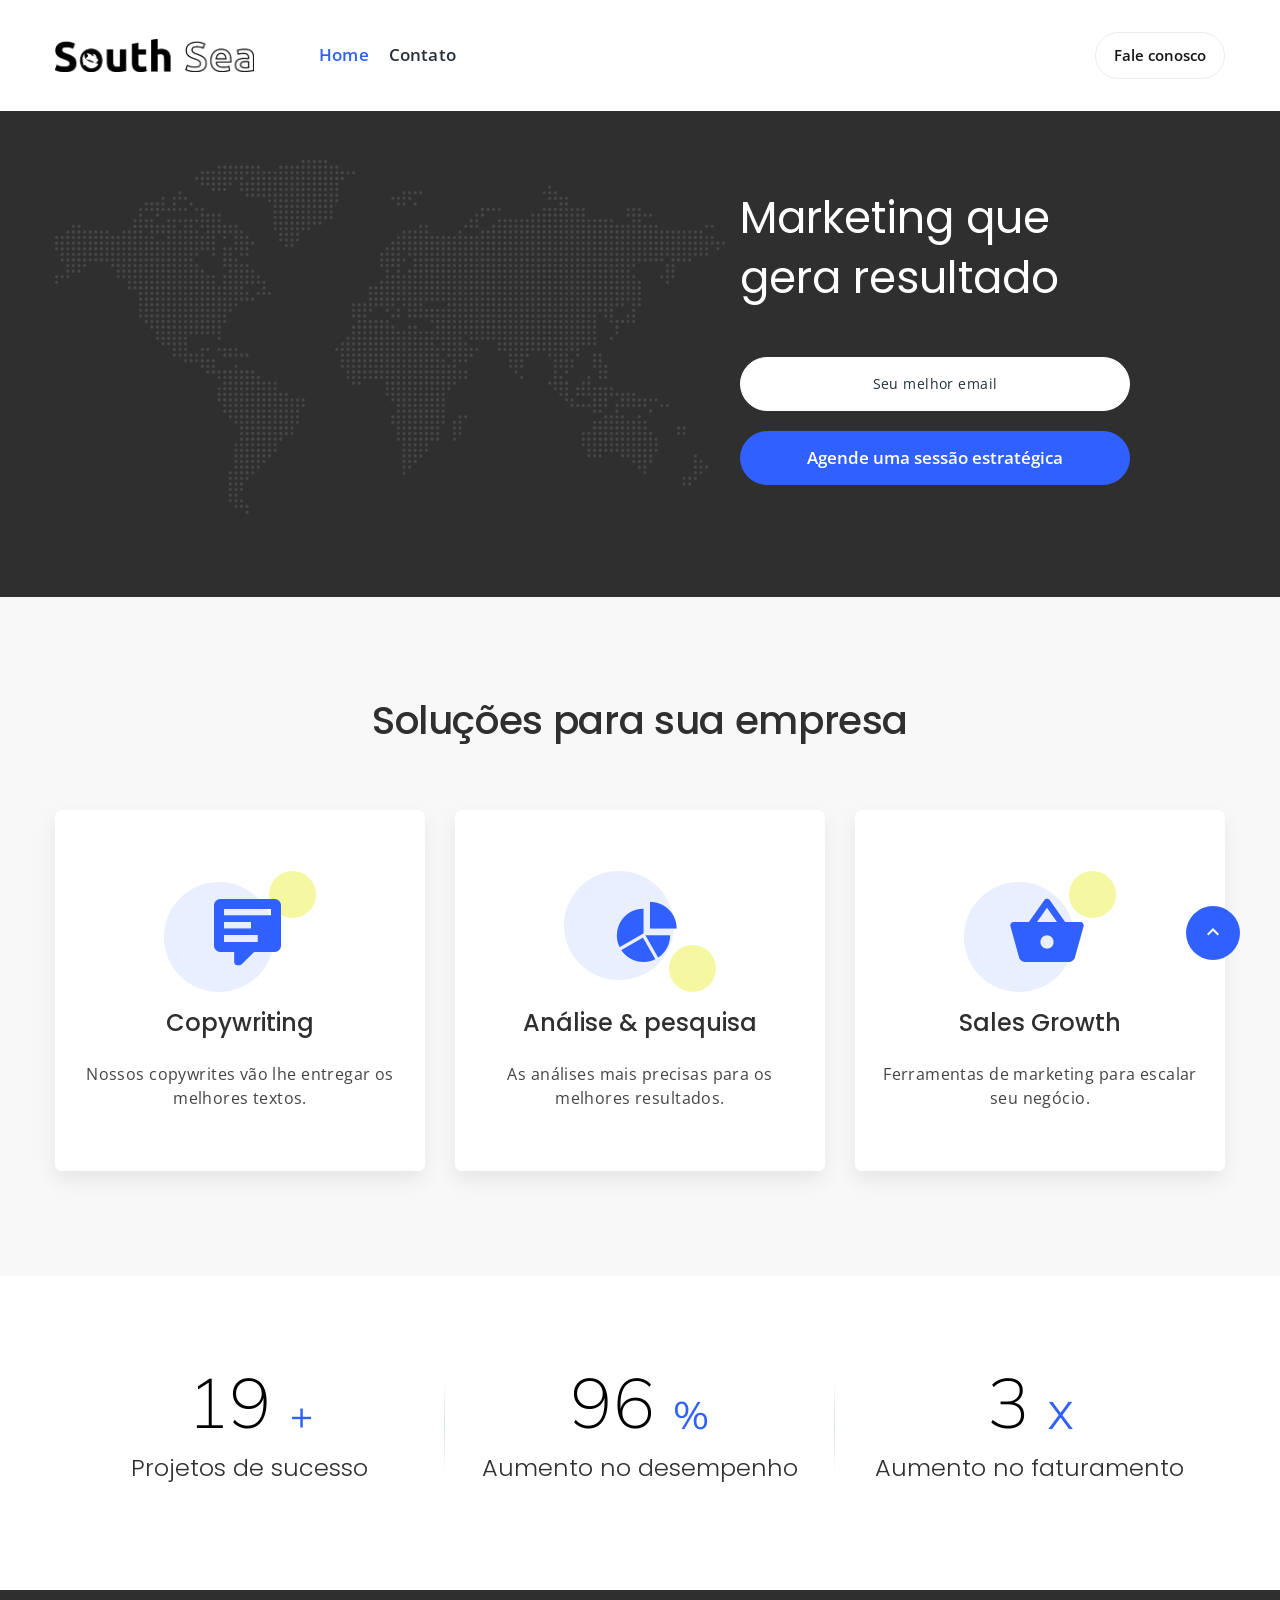
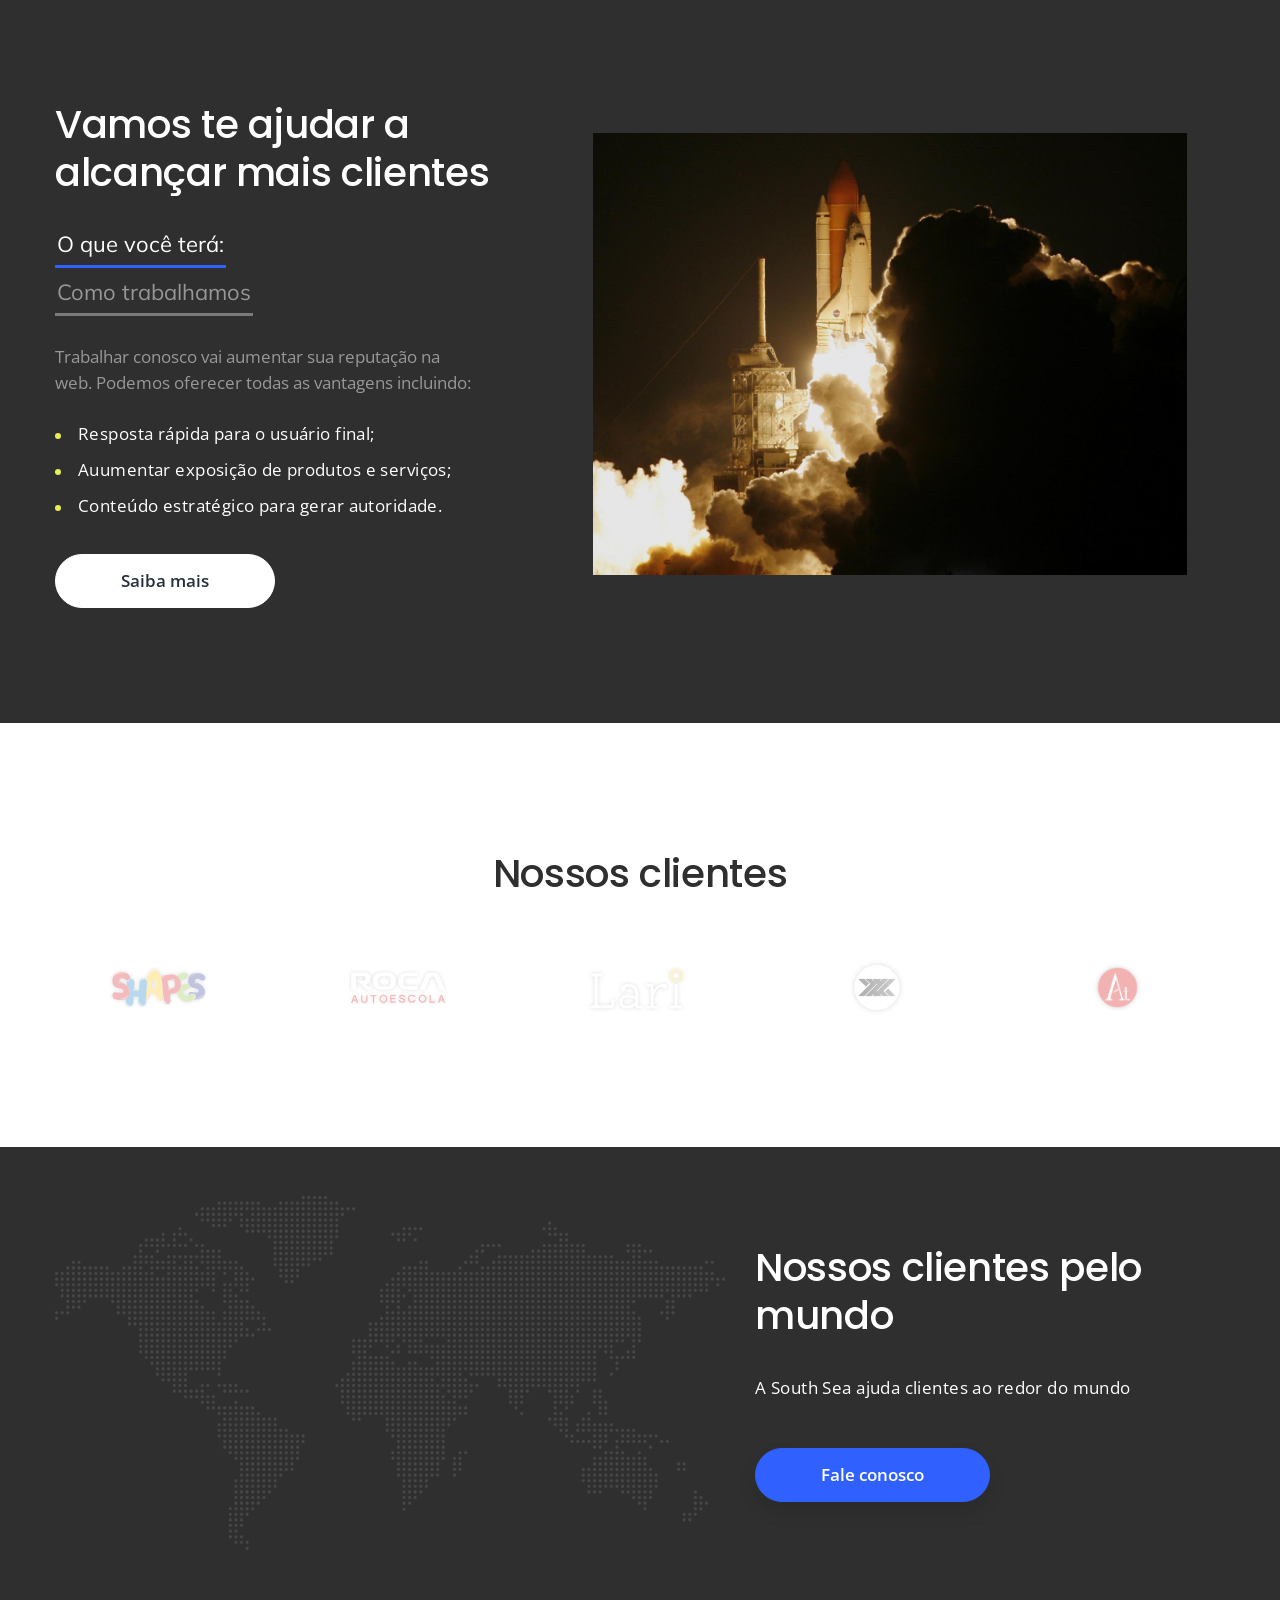
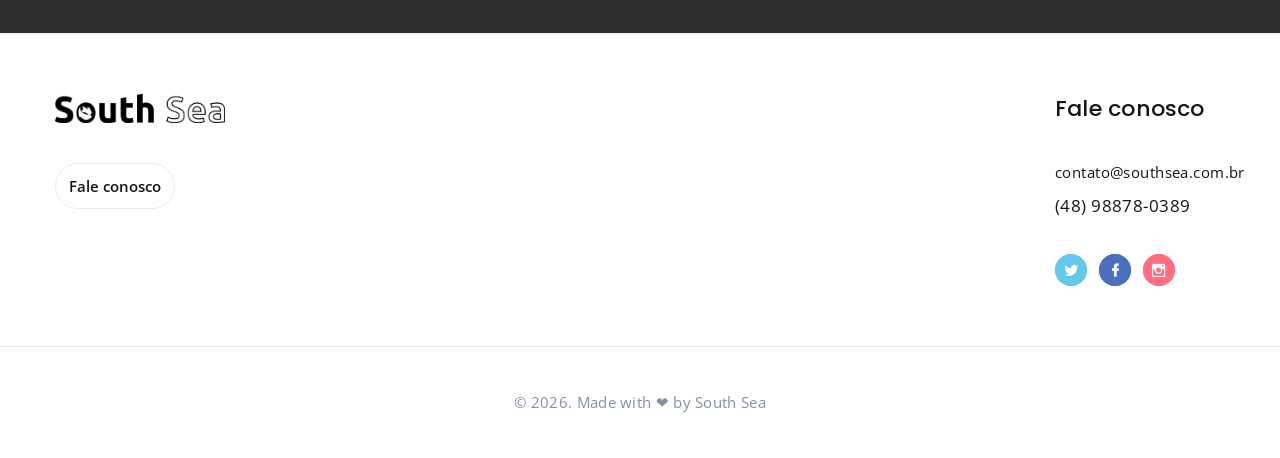
<file: index.html>
<!DOCTYPE html>
<html class="wide wow-animation" lang="en">
  <head>
    <title>South Sea</title>
    <meta
      name="viewport"
      content="width=device-width height=device-height initial-scale=1.0"
    />
    <meta charset="utf-8" />
    <meta http-equiv="X-UA-Compatible" content="IE=edge" />
    <link rel="icon" href="images/200x200new.png" type="image/x-icon" />
    <link
      rel="stylesheet"
      type="text/css"
      href="//fonts.googleapis.com/css?family=Open+Sans:300,400,500,600,700,800%7CPoppins:300,400,500,600,700%7CMuli:200,300,400,500"
    />
    <link rel="stylesheet" href="css/bootstrap.css" />
    <link rel="stylesheet" href="css/fonts.css" />
    <link rel="stylesheet" href="css/style.css" />
    <style>
      .ie-panel {
        display: none;
        background: #212121;
        padding: 10px 0;
        box-shadow: 3px 3px 5px 0 rgba(0, 0, 0, 0.3);
        clear: both;
        text-align: center;
        position: relative;
        z-index: 1;
      }
      html.ie-10 .ie-panel,
      html.lt-ie-10 .ie-panel {
        display: block;
      }
    </style>
  </head>
  <body>
    <div class="ie-panel">
      <a href="http://windows.microsoft.com/en-US/internet-explorer/"
        ><img
          src="images/ie8-panel/warning_bar_0000_us.jpg"
          height="42"
          width="820"
          alt="You are using an outdated browser. For a faster, safer browsing experience, upgrade for free today."
      /></a>
    </div>
    <div class="preloader" id="loading">
      <div class="preloader-body">
        <div id="loading-center-object">
          <div class="object" id="object_four"></div>
          <div class="object" id="object_three"></div>
          <div class="object" id="object_two"></div>
          <div class="object" id="object_one"></div>
        </div>
      </div>
    </div>
    <div class="page">
      <header class="section page-header">
        <!-- RD Navbar-->
        <div class="rd-navbar-wrap">
          <nav
            class="rd-navbar rd-navbar-modern"
            data-layout="rd-navbar-fixed"
            data-sm-layout="rd-navbar-fixed"
            data-md-layout="rd-navbar-fixed"
            data-md-device-layout="rd-navbar-fixed"
            data-lg-layout="rd-navbar-fixed"
            data-lg-device-layout="rd-navbar-fixed"
            data-xl-layout="rd-navbar-static"
            data-xl-device-layout="rd-navbar-static"
            data-xxl-layout="rd-navbar-static"
            data-xxl-device-layout="rd-navbar-static"
            data-lg-stick-up-offset="10px"
            data-xl-stick-up-offset="10px"
            data-xxl-stick-up-offset="10px"
            data-lg-stick-up="true"
            data-xl-stick-up="true"
            data-xxl-stick-up="true"
          >
            <div class="rd-navbar-main">
              <!-- RD Navbar Panel-->
              <div class="rd-navbar-panel">
                <!-- RD Navbar Toggle-->
                <button
                  class="rd-navbar-toggle"
                  data-rd-navbar-toggle=".rd-navbar-nav-wrap"
                >
                  <span></span>
                </button>
                <!-- RD Navbar Brand-->
                <div class="rd-navbar-brand">
                  <a class="brand" href="index.html"
                    ><img
                      src="images/newnewlogosouthsea.png"
                      alt=""
                      width="199"
                      height="41"
                  /></a>
                </div>
              </div>
              <div class="rd-navbar-nav-wrap">
                <!-- RD Navbar Nav-->
                <ul class="rd-navbar-nav">
                  <li class="rd-nav-item active">
                    <a class="rd-nav-link" href="index.html">Home</a>
                  </li>
                  <!-- <li class="rd-nav-item">
                    <a class="rd-nav-link" href="about-us.html">Quem somos</a>
                  </li> -->
                  <!-- <li class="rd-nav-item">
                    <a class="rd-nav-link" href="typography.html">Typography</a>
                  </li> -->
                  <li class="rd-nav-item">
                    <a class="rd-nav-link" href="https://api.whatsapp.com/send/?phone=5548988780389&text&type=phone_number&app_absent=0">Contato</a>
                  </li>
                </ul>
                <!-- <div class="rd-navbar-tel">
                  <p>Ligue agora</p>
                  <a href="tel:48988094069">(48) 98809-4069</a>
                </div> -->
              </div>
              <div class="rd-navbar-element">
                <a
                  class="button button-sm button-default-outline button-winona"
                  href="https://api.whatsapp.com/send/?phone=5548988780389&text&type=phone_number&app_absent=0"
                  >Fale conosco</a
                >
              </div>
              <div class="rd-navbar-dummy"></div>
            </div>
          </nav>
        </div>
      </header>
      <!-- FScreen-->
      <!-- start -->
      <section class="section section-sm bg-image bg-accent" id="download">
        <div class="container">
          <div
            class="row row-50justify-content-center justify-content-lg-start align-items-center"
          >
            <div class="col-lg-7 wow fadeIn" data-wow-delay=".3s">
              <div class="map">
                <div class="map-inner">
                  <img
                    class="map-image"
                    src="images/world-map-light.svg"
                    alt=""
                  />
                  
                </div>
              </div>
            </div>
            <div class="box-custom-2-inner">
              <h2 class="wow fadeIn">Marketing que gera resultado</h2>
              <!-- <h4 class="text-default wow fadeIn" data-wow-delay=".2s">
                Get the free checklist with 7 ways to improve your business.
              </h4> -->
              <form
                class="rd-form rd-mailform form-shadow block-11 ot50"
                data-form-output="form-output-global"
                data-form-type="subscribe"
                method="post"
                action="bat/rd-mailform.php"
              >
                <div class="form-wrap">
                  <input
                    class="form-input text-center"
                    id="subscribe-form-email"
                    type="email"
                    name="email"
                    data-constraints="@Email @Required"
                  />
                  <label
                    class="form-label text-center"
                    for="subscribe-form-email"
                    >Seu melhor email</label
                  >
                </div>
                <div class="form-button">
                  <button
                    class="button button-block button-primary button-winona"
                    type="submit"
                  >
                    Agende uma sessão estratégica
                  </button>
                </div>
              </form>
            </div>
          </div>
        </div>
      </section>
      <!-- end -->
      

      <!-- Our Solutions-->
      <section
        class="section section-lg bg-gray-100 text-center"
        id="solutions"
      >
        <div class="container">
          <h3 class="wow fadeIn" data-wow-delay=".1s">
            Soluções para sua empresa
          </h3>
          <div class="row row-30 row-md-50 row-xl-60">
            <div class="col-sm-6 col-lg-4 wow fadeIn">
              <!-- Box Modern-->
              <article class="box-modern" data-anime="circles-1">
                <div class="box-modern-media">
                  <div class="box-modern-icon mdi mdi-comment-text"></div>
                  <div class="box-modern-circle box-modern-circle-1"></div>
                  <div class="box-modern-circle box-modern-circle-2"></div>
                </div>
                <p class="box-modern-title">Copywriting</p>
                <div class="box-modern-text">
                  <p>Nossos copywrites vão lhe entregar os melhores textos.</p>
                </div>
              </article>
            </div>
            <div class="col-sm-6 col-lg-4 wow fadeIn" data-wow-delay=".1s">
              <!-- Box Modern-->
              <article
                class="box-modern box-modern_alternate"
                data-anime="circles-2"
              >
                <div class="box-modern-media">
                  <div class="box-modern-icon mdi mdi-chart-pie"></div>
                  <div class="box-modern-circle box-modern-circle-1"></div>
                  <div class="box-modern-circle box-modern-circle-2"></div>
                </div>
                <p class="box-modern-title">Análise & pesquisa</p>
                <div class="box-modern-text">
                  <p>As análises mais precisas para os melhores resultados.</p>
                </div>
              </article>
            </div>
            <div class="col-sm-6 col-lg-4 wow fadeIn" data-wow-delay=".2s">
              <!-- Box Modern-->
              <article class="box-modern" data-anime="circles-1">
                <div class="box-modern-media">
                  <div class="box-modern-icon mdi mdi-basket"></div>
                  <div class="box-modern-circle box-modern-circle-1"></div>
                  <div class="box-modern-circle box-modern-circle-2"></div>
                </div>
                <p class="box-modern-title">Sales Growth</p>
                <div class="box-modern-text">
                  <p>Ferramentas de marketing para escalar seu negócio.</p>
                </div>
              </article>
            </div>
          </div>
        </div>
      </section>

      <!-- Counters-->
      <section class="section section-md text-center">
        <div class="container">
          <div class="layout-bordered-1">
            <div class="layout-bordered-1-item">
              <!-- Counter Classic-->
              <article class="counter-classic">
                <div class="counter-classic-main">
                  <div class="counter">20</div>
                  <span class="small text-primary">+</span>
                </div>
                <h4 class="counter-classic-title">Projetos de sucesso</h4>
              </article>
            </div>
            <div class="layout-bordered-1-item">
              <!-- Counter Classic-->
              <article class="counter-classic">
                <div class="counter-classic-main">
                  <div class="counter">100</div>
                  <span class="small text-primary">%</span>
                </div>
                <h4 class="counter-classic-title">Aumento no desempenho</h4>
              </article>
            </div>
            <div class="layout-bordered-1-item">
              <!-- Counter Classic-->
              <article class="counter-classic">
                <div class="counter-classic-main">
                  <div class="counter">3</div>
                  <span class="small text-primary">X</span>
                </div>
                <h4 class="counter-classic-title">Aumento no faturamento</h4>
              </article>
            </div>
          </div>
        </div>
      </section>

      <!-- What We Do-->
      <section class="section section-xl bg-gray-900" id="what-we-do">
        <div class="container">
          <div
            class="row row-50 justify-content-center justify-content-xl-between align-items-center"
          >
            <div class="col-sm-10 col-lg-5">
              <h3>Vamos te ajudar a alcançar mais clientes</h3>
              <!-- Bootstrap tabs-->
              <div
                class="tabs-custom tabs-horizontal tabs-line tabs-line_1 block-8"
                id="tabs-1"
              >
                <!-- Nav tabs-->
                <ul class="nav nav-tabs">
                  <li class="nav-item" role="presentation">
                    <a
                      class="nav-link active"
                      href="#tabs-1-1"
                      data-toggle="tab"
                      ><span>O que você terá:</span></a
                    >
                  </li>
                  <li class="nav-item" role="presentation">
                    <a class="nav-link" href="#tabs-1-2" data-toggle="tab"
                      ><span>Como trabalhamos</span></a
                    >
                  </li>
                </ul>
                <!-- Tab panes-->
                <div class="tab-content">
                  <div class="tab-pane fade show active" id="tabs-1-1">
                    <p class="big">
                      Trabalhar conosco vai aumentar sua reputação na web.
                      Podemos oferecer todas as vantagens incluindo:
                    </p>
                    <ul class="list-marked list-marked_secondary">
                      <li>Resposta rápida para o usuário final;</li>
                      <li>Auumentar exposição de produtos e serviços;</li>
                      <li>Conteúdo estratégico para gerar autoridade.</li>
                    </ul>
                    <a
                      class="button button-default button-winona"
                      href="#"
                      >Saiba mais</a
                    >
                  </div>
                  <div class="tab-pane fade" id="tabs-1-2">
                    <p class="big">
                      Nossa agência trabalha para garantir a melhor qualidade do
                      marketing e soluções para nossos clientes e suas empresas.
                      Nossas features são:
                    </p>
                    <ul class="list-marked list-marked_secondary">
                      <li>Consultoria inicial com o cliente;</li>
                      <li>Planejamento e análise;</li>
                      <li>Implementação de campanha de marketing.</li>
                    </ul>
                    <a
                      class="button button-default button-winona"
                      href="#"
                      >Saiba mais</a
                    >
                  </div>
                </div>
              </div>
            </div>
            <div
              class="col-sm-10 col-lg-7 wow fadeIn text-center"
              data-wow-delay=".2s"
            >
              <img
                src="images/pexelsrocket.jpg"
                alt=""
                width="594"
                height="493"
              />
            </div>
          </div>
        </div>
      </section>

      <!-- Testimonials-->
      <!-- <section
        class="section section-md-2 text-center bg-white"
        id="testimonials"
      >
        <div class="container">
          <h3>Depoimentos</h3>
          Isotope
          <div class="isotope-outer">
            <div
              class="row row-15 row-md-30 row-xl-40 isotope"
              data-isotope-layout="masonry"
            >
              <div class="col-md-6 col-lg-4 isotope-item wow fadeInUpSmall">
                Quote Modern
                <blockquote class="quote-modern">
                  <div class="quote-modern-header">
                    <div class="quote-modern-info">
                      <img
                        class="quote-modern-avatar"
                        src="images/testimonials-1-74x74.jpg"
                        alt=""
                        width="74"
                        height="74"
                      />
                      <div class="quote-modern-info-main">
                        <cite class="quote-modern-cite">Ann Smith</cite>
                        <p class="quote-modern-position">Regular Client</p>
                      </div>
                    </div>
                  </div>
                  <div class="quote-modern-main">
                    <div class="quote-modern-text">
                      <p>
                        I would just like to say thank you for your effective
                        online marketing services, for your friendly and
                        professional support and answers to my questions!
                      </p>
                    </div>
                    <div class="quote-modern-meta">
                      <a
                        class="quote-modern-link icon mdi mdi-facebook"
                        href="#"
                      ></a>
                      <time class="quote-modern-time" datetime="2019"
                        >Mar 24, 2019</time
                      >
                    </div>
                  </div>
                </blockquote>
              </div>
              <div
                class="col-md-6 col-lg-4 isotope-item wow fadeInUpSmall"
                data-wow-delay=".1s"
              >
                Quote Modern
                <blockquote class="quote-modern">
                  <div class="quote-modern-header">
                    <div class="quote-modern-info">
                      <img
                        class="quote-modern-avatar"
                        src="images/testimonials-2-74x74.jpg"
                        alt=""
                        width="74"
                        height="74"
                      />
                      <div class="quote-modern-info-main">
                        <cite class="quote-modern-cite">John Doe</cite>
                        <p class="quote-modern-position">Regular Client</p>
                      </div>
                    </div>
                  </div>
                  <div class="quote-modern-main">
                    <div class="quote-modern-text">
                      <p>
                        LeadGen Agency has been a great help to my marketing
                        efforts for the past several years.
                      </p>
                    </div>
                    <div class="quote-modern-meta">
                      <a
                        class="quote-modern-link icon mdi mdi-facebook"
                        href="#"
                      ></a>
                      <time class="quote-modern-time" datetime="2019"
                        >Mar 24, 2019</time
                      >
                    </div>
                  </div>
                </blockquote>
              </div>
              <div
                class="col-md-6 col-lg-4 isotope-item wow fadeInUpSmall"
                data-wow-delay=".3s"
              >
                Quote Modern
                <blockquote class="quote-modern">
                  <div class="quote-modern-header">
                    <div class="quote-modern-info">
                      <img
                        class="quote-modern-avatar"
                        src="images/testimonials-3-74x74.jpg"
                        alt=""
                        width="74"
                        height="74"
                      />
                      <div class="quote-modern-info-main">
                        <cite class="quote-modern-cite">Jane Pearson</cite>
                        <p class="quote-modern-position">Regular Client</p>
                      </div>
                    </div>
                  </div>
                  <div class="quote-modern-main">
                    <div class="quote-modern-text">
                      <p>
                        Thank you for email marketing services you delivered.
                        You helped my website attract new partners and promote
                        my own services to a greater number of customers.
                      </p>
                    </div>
                    <div class="quote-modern-meta">
                      <a
                        class="quote-modern-link icon mdi mdi-facebook"
                        href="#"
                      ></a>
                      <time class="quote-modern-time" datetime="2019"
                        >Mar 24, 2019</time
                      >
                    </div>
                  </div>
                </blockquote>
              </div>
            </div>
          </div>
        </div>
      </section> -->

      <!-- Our Clients-->
      <section class="section section-xxl text-center bg-white" id="clients">
        <div class="container">
          <h3>Nossos clientes</h3>
          <!-- Owl Carousel -->
          <div
            class="owl-carousel owl-carousel-centered"
            data-items="2"
            data-sm-items="3"
            data-md-items="4"
            data-lg-items="5"
            data-dots="true"
            data-nav="false"
            data-stage-padding="0"
            data-loop="true"
            data-margin="30"
            data-mouse-drag="false"
          >
            <div class="wow clipInLeft">
              <a class="link-image-1" href="https://www.behance.net/the_southsea"
                ><img
                  src="images/Frame 58 (1).png"
                  alt=""
                  width="100"
                  height="100"
              /></a>
            </div>
            <div class="wow clipInLeft" data-wow-delay=".1s">
              <a class="link-image-1" href="https://www.behance.net/the_southsea"
                ><img
                  src="images/Frame 59 (1).png"
                  alt=""
                  width="100"
                  height="100"
              /></a>
            </div>
            <div class="wow clipInLeft" data-wow-delay=".2s">
              <a class="link-image-1" href="https://www.behance.net/the_southsea"
                ><img
                  src="images/Frame 60 (1).png"
                  alt=""
                  width="100"
                  height="100"
              /></a>
            </div>
            <div class="wow clipInLeft" data-wow-delay=".3s">
              <a class="link-image-1" href="https://www.behance.net/the_southsea"
                ><img
                  src="images/Frame 61 (1).png"
                  alt=""
                  width="100"
                  height="100"
              /></a>
            </div>
            <div class="wow clipInLeft" data-wow-delay=".4s">
              <a class="link-image-1" href="https://www.behance.net/the_southsea"
                ><img
                  src="images/Frame 62.png"
                  alt=""
                  width="87"
                  height="76"
              /></a>
            </div>
          </div>
        </div>
      </section>

      <!-- CTA-->
      <section class="section section-sm bg-image bg-accent" id="download">
        <div class="container">
          <div
            class="row row-50justify-content-center justify-content-lg-start align-items-center"
          >
            <div class="col-lg-7 wow fadeIn" data-wow-delay=".3s">
              <div class="map">
                <div class="map-inner">
                  <img
                    class="map-image"
                    src="images/world-map-light.svg"
                    alt=""
                  />
                </div>
              </div>
            </div>
            <div class="col-md-10 col-lg-5">
              <h3 class="wow clipInLeft" data-wow-delay=".1s">
                Nossos clientes pelo mundo
              </h3>
              <p class="big wow clipInLeft" data-wow-delay=".2s">
                A South Sea ajuda clientes ao redor do mundo
              </p>
              <a
                class="button button-primary button-winona button-shadow"
                href="https://api.whatsapp.com/send/?phone=5548988780389&text&type=phone_number&app_absent=0"
                >Fale conosco</a
              >
            </div>
          </div>
        </div>
      </section>

      <!-- Page Footer-->
      <!-- <a
        class="banner"
        href="https://www.templatemonster.com/website-templates/monstroid2.html"
        target="_blank"
        ><img src="images/monstroid_big.jpg" alt="" height="0"
      /></a> -->
      <footer class="section footer-classic">
        <div class="footer-classic-main">
          <div class="container">
            <div class="row row-50 justify-content-lg-between">
              <div class="col-sm-7 col-lg-3 col-xl-2">
                <a class="brand" href="index.html"
                  ><img
                    src="images/newnewlogosouthsea.png"
                    alt=""
                    width="199"
                    height="41"
                /></a>
                <p>
                  <!-- <span style="max-width: 250px"
                    >Our agency provides quality digital marketing
                    services.</span
                  > -->
                </p>
                <a
                  class="button button-sm button-default-outline button-winona"
                  href="https://api.whatsapp.com/send/?phone=5548988780389&text&type=phone_number&app_absent=0"
                  >Fale conosco</a
                >
              </div>
              <div class="col-sm-5 col-lg-3 col-xl-2">
                <!-- <h4 class="footer-classic-title">Sobre</h4> -->
                <ul class="list footer-classic-list">
                  <!-- <li><a href="about-us.html">Quem somos</a></li> -->
                  <!-- <li><a href="#">Careers</a></li>
                  <li><a href="#">Press and media</a></li> -->
                </ul>
              </div>
              <!-- <div class="col-sm-7 col-lg-5 col-xl-3">
                <h4 class="footer-classic-title">Quick Links</h4>
                <ul class="list footer-classic-list footer-classic-list_2-cols">
                  <li><a href="#">Sign Up</a></li>
                  <li><a href="#">Our Team</a></li>
                  <li><a href="#">Portfolio</a></li>
                  <li><a href="#">Pricing</a></li>
                  <li><a href="#">Testimonials</a></li>
                  <li><a href="#">FAQ</a></li>
                  <li><a href="#">Services</a></li>
                </ul>
              </div> -->
              <div class="col-sm-5 col-lg-9 col-xl-2">
                <h4 class="footer-classic-title">Fale conosco</h4>
                <div class="row row-20 row-sm-35">
                  <div class="col-6 col-sm-12 col-lg-8 col-xl-12">
                    <div class="row row-10 text-default">
                      <div class="col-lg-6 col-xl-12">
                        <a href="mailto:#">contato@southsea.com.br</a>
                      </div>
                      <div class="col-lg-6 col-xl-12">
                        <a class="big" href="tel:#">(48) 98878-0389</a>
                      </div>
                    </div>
                  </div>
                  <div
                    class="col-6 col-sm-12 col-lg-4 col-xl-12 text-right text-sm-left"
                  >
                    <div class="group group-xs">
                      <a class="link link-social-1 mdi mdi-twitter" href="#"></a
                      ><a
                        class="link link-social-1 mdi mdi-facebook"
                        href="#"
                      ></a
                      ><a
                        class="link link-social-1 mdi mdi-instagram"
                        href="https://www.instagram.com/co.southsea/"
                      ></a>
                    </div>
                  </div>
                </div>
              </div>
            </div>
          </div>
        </div>
        <div class="footer-classic-aside">
          <div class="container">
            <p class="rights">
              <span>&copy;&nbsp;</span><span class="copyright-year"></span>.
              Made with ❤ by <a href="https://southsea.com.br">South Sea</a>
            </p>
          </div>
        </div>
      </footer>
    </div>
    <div class="snackbars" id="form-output-global"></div>
    <script src="js/core.min.js"></script>
    <script src="js/script.js"></script>
  </body>
</html>
</file>
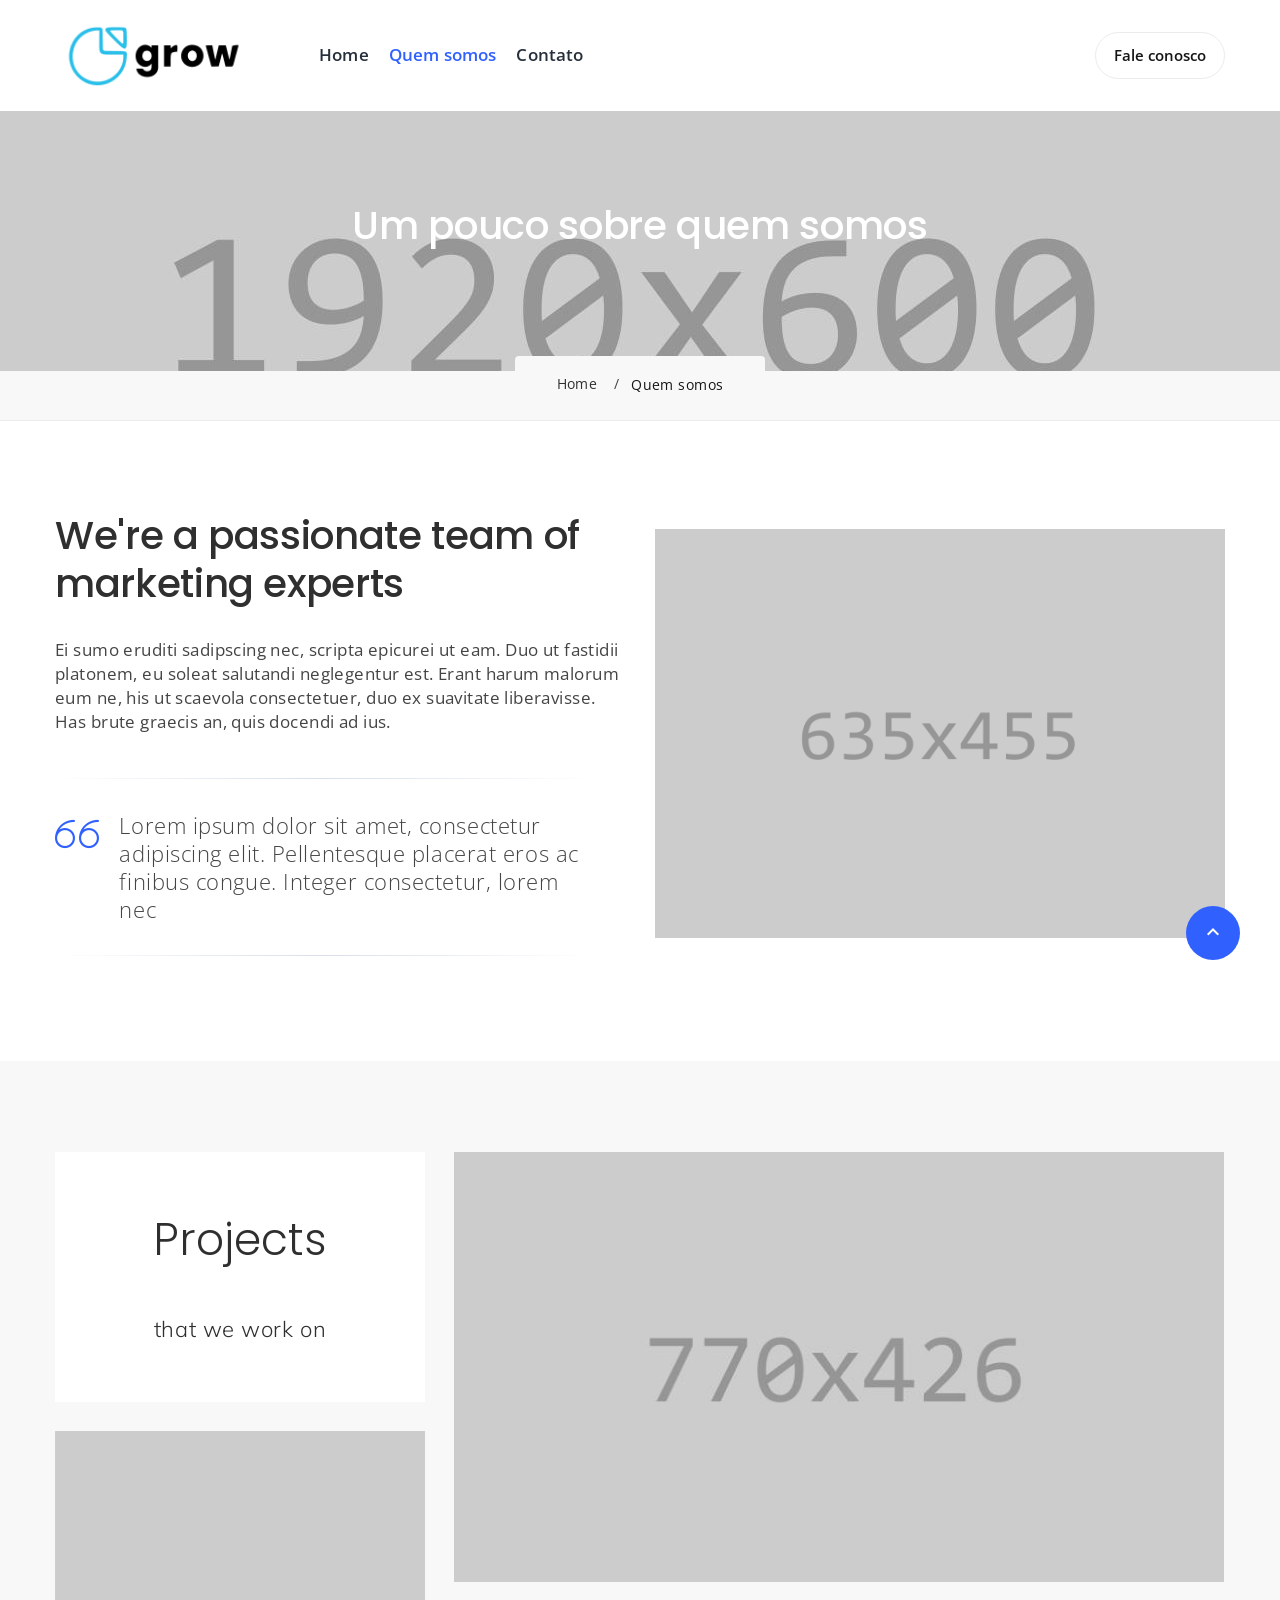
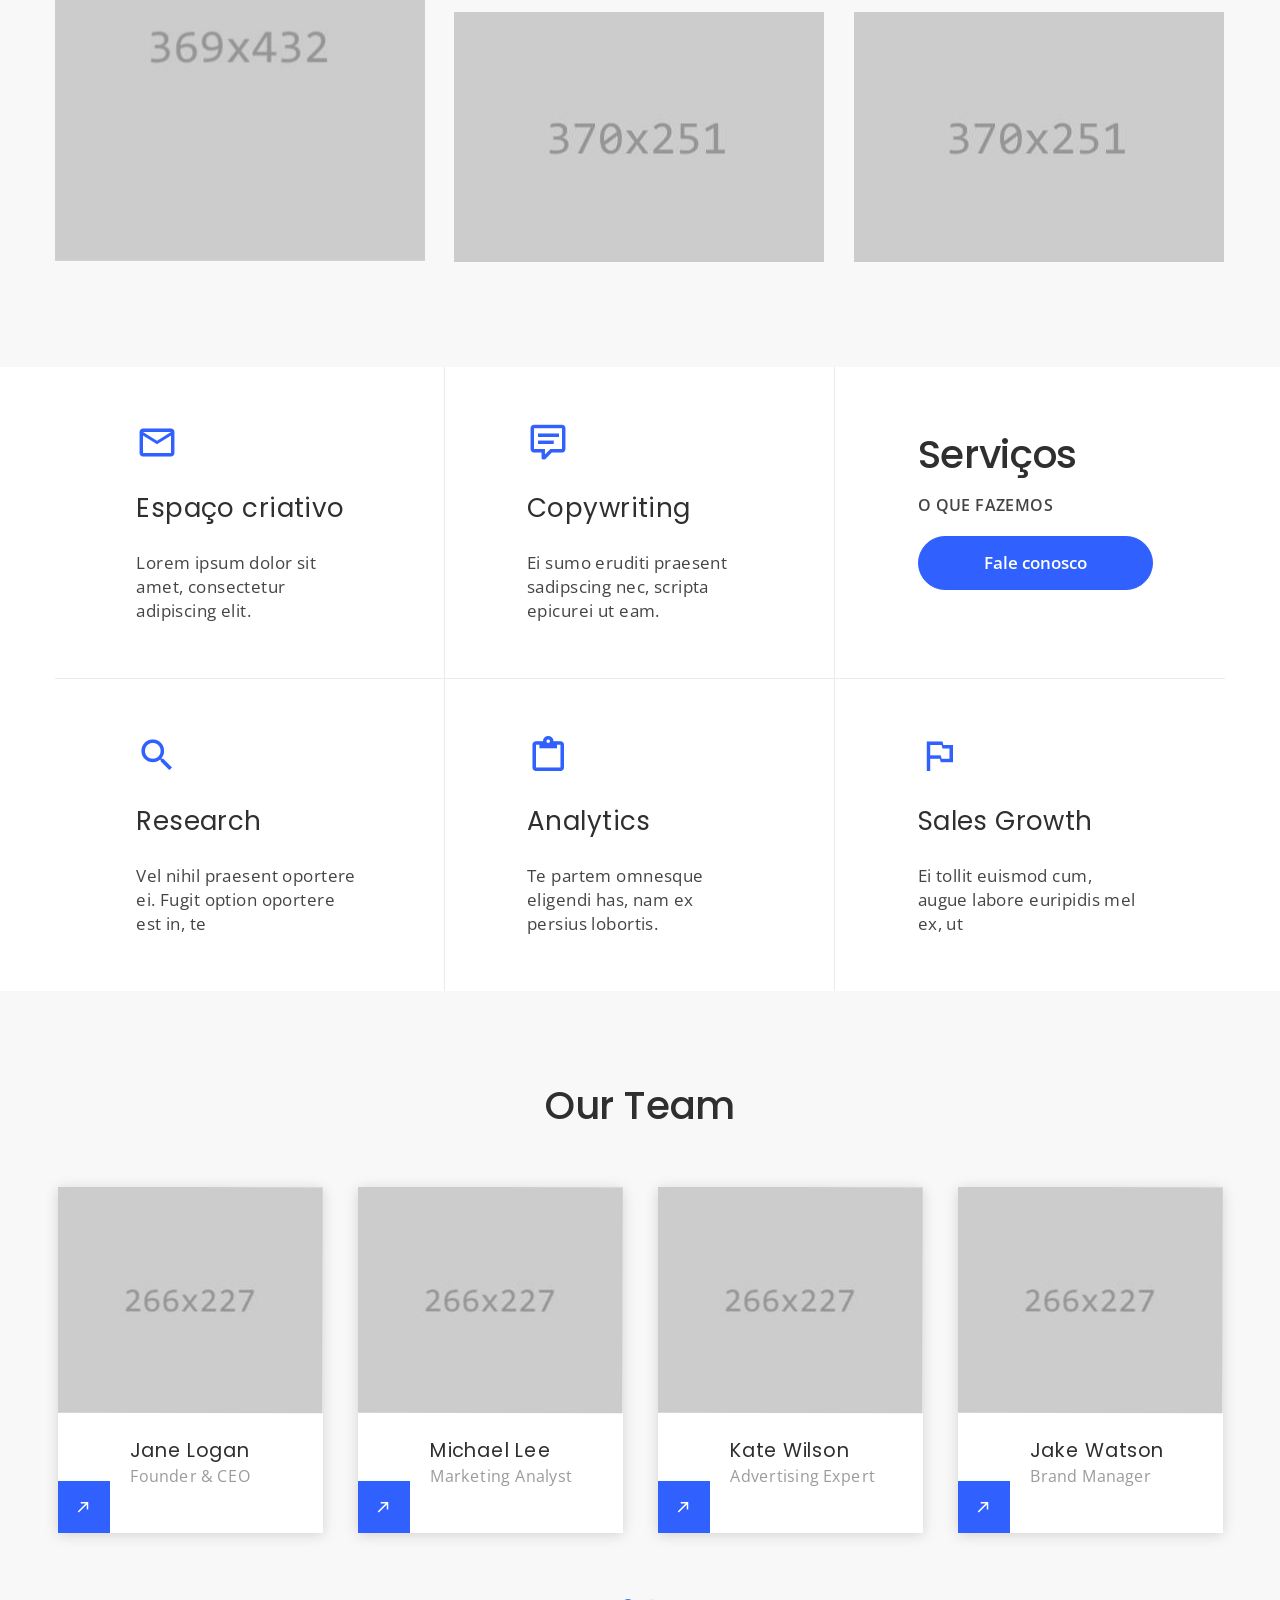
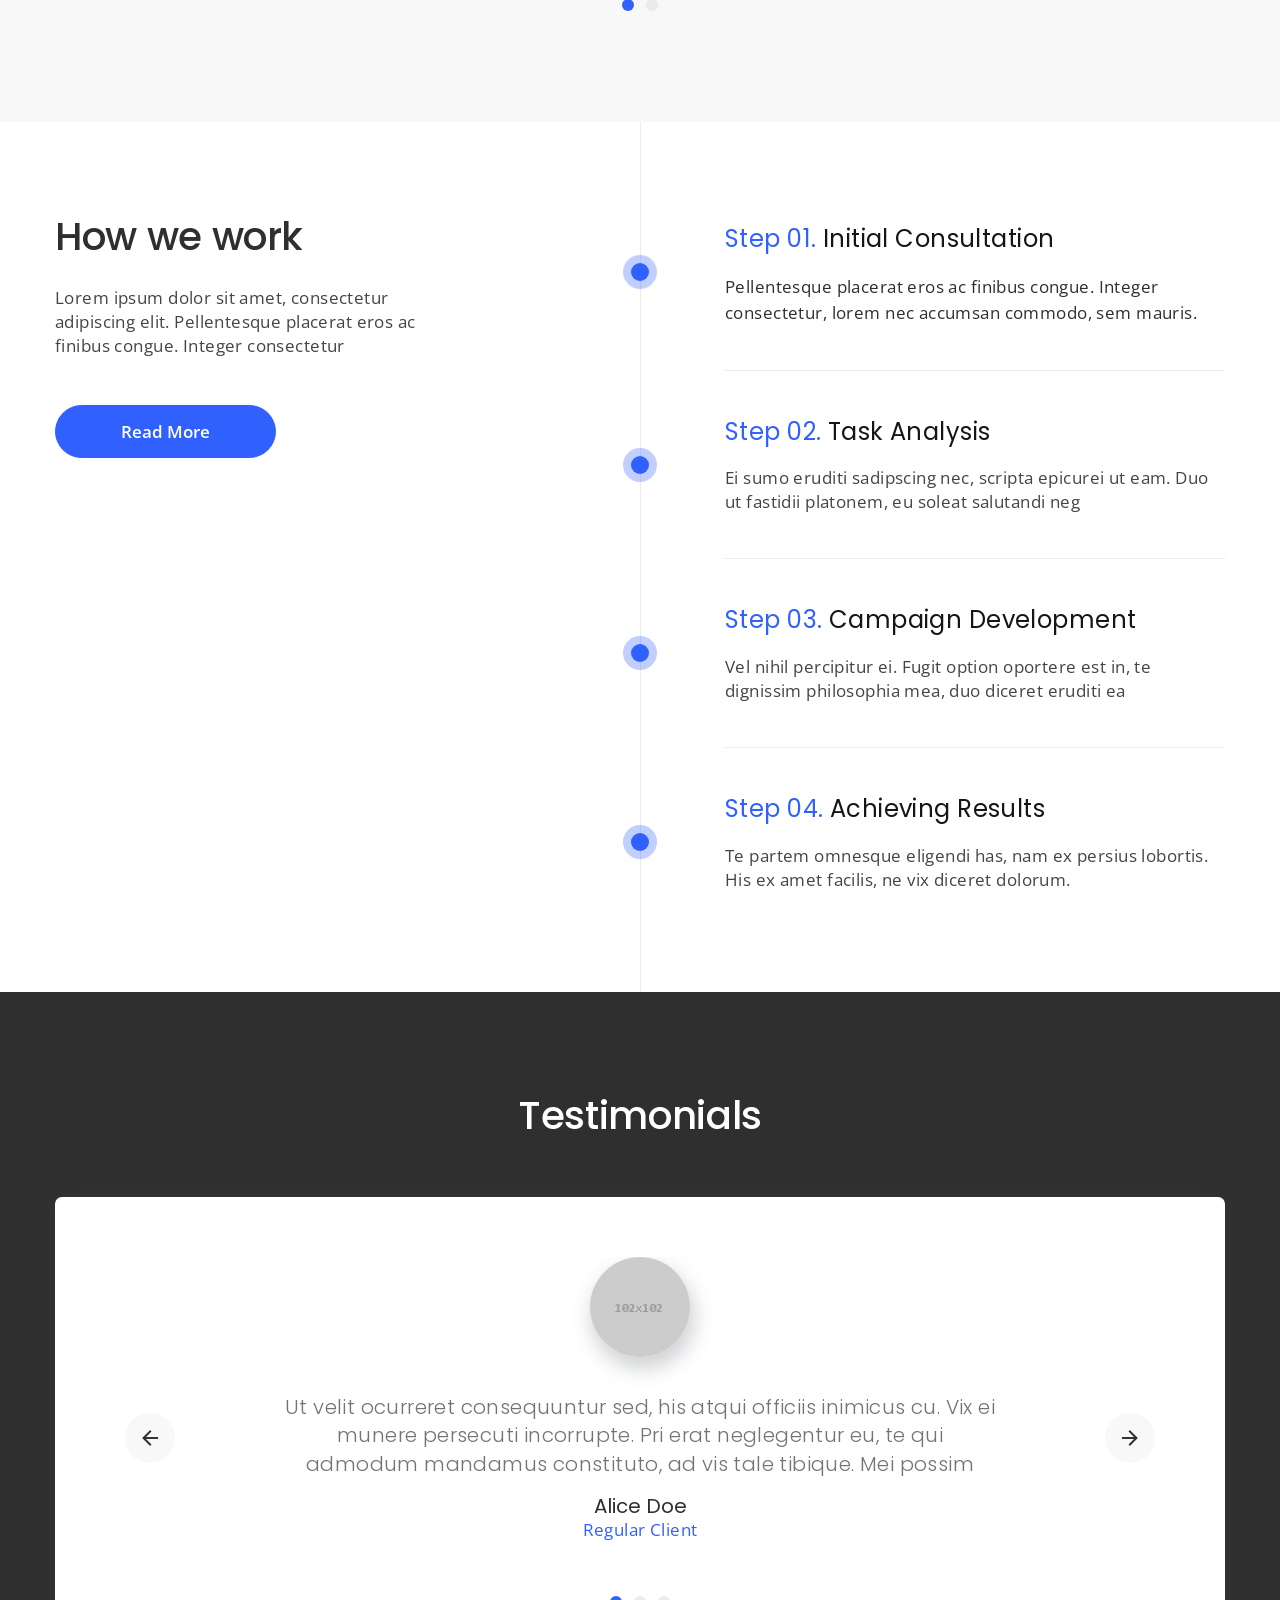
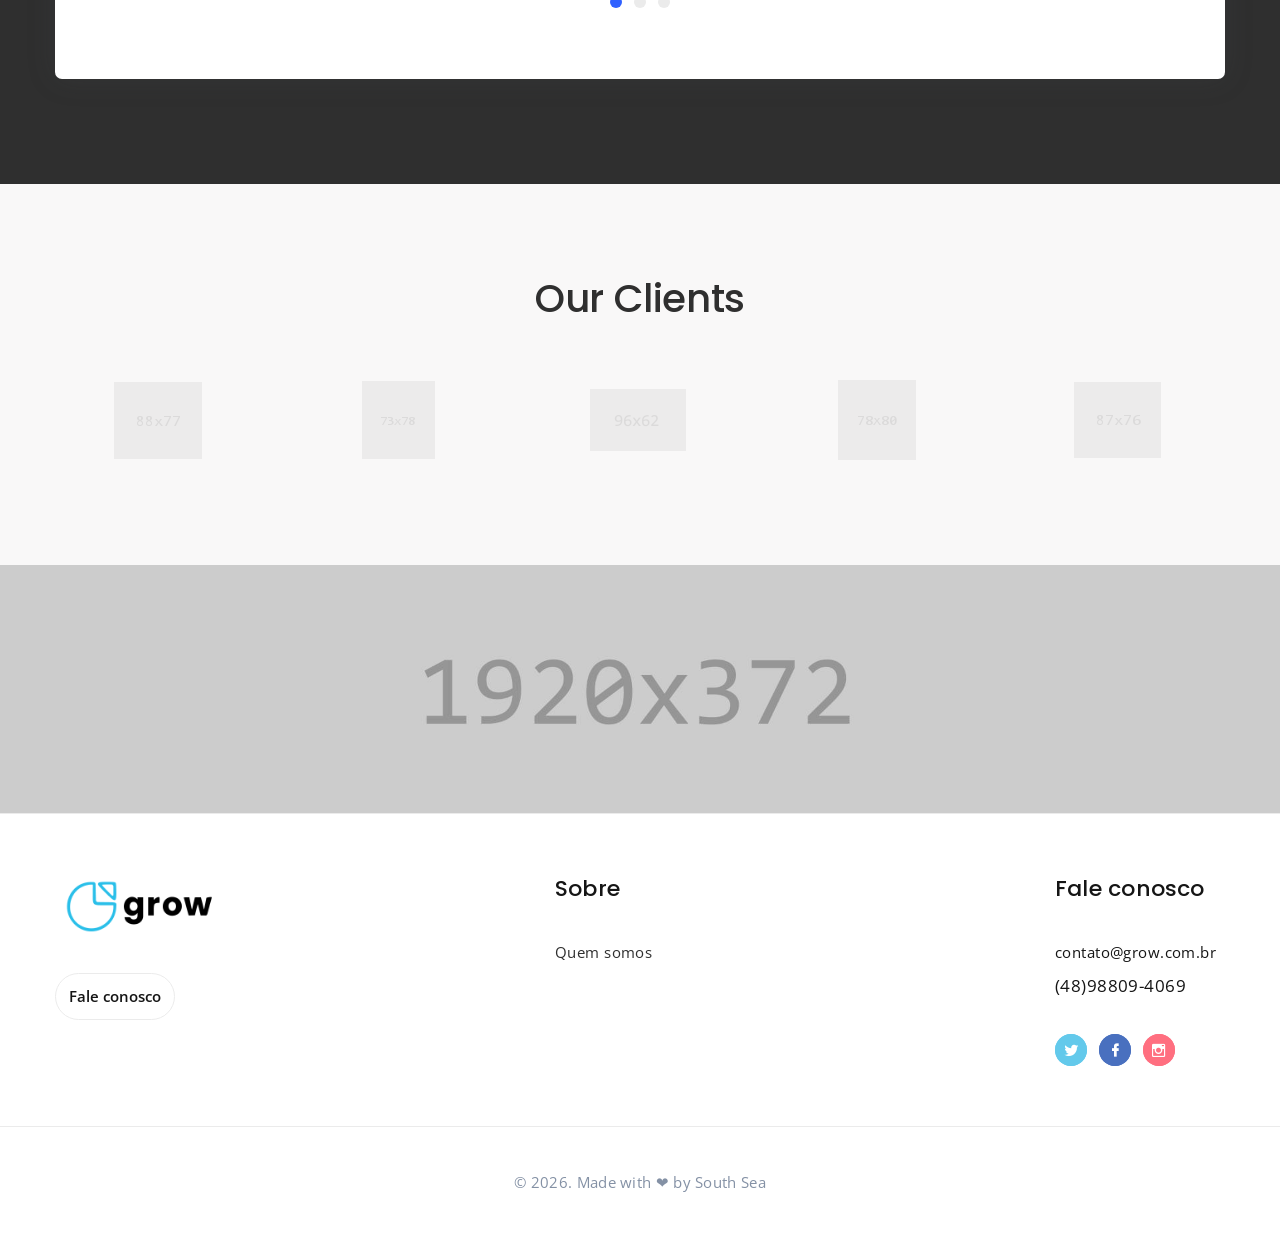
<file: about-us.html>
<!DOCTYPE html>
<html class="wide wow-animation" lang="en">
  <head>
    <title>Quem somos</title>
    <meta
      name="viewport"
      content="width=device-width height=device-height initial-scale=1.0"
    />
    <meta charset="utf-8" />
    <meta http-equiv="X-UA-Compatible" content="IE=edge" />
    <link rel="icon" href="images/favicon.png" type="image/x-icon" />
    <link
      rel="stylesheet"
      type="text/css"
      href="//fonts.googleapis.com/css?family=Open+Sans:300,400,500,600,700,800%7CPoppins:300,400,500,600,700%7CMuli:200,300,400,500"
    />
    <link rel="stylesheet" href="css/bootstrap.css" />
    <link rel="stylesheet" href="css/fonts.css" />
    <link rel="stylesheet" href="css/style.css" />
    <style>
      .ie-panel {
        display: none;
        background: #212121;
        padding: 10px 0;
        box-shadow: 3px 3px 5px 0 rgba(0, 0, 0, 0.3);
        clear: both;
        text-align: center;
        position: relative;
        z-index: 1;
      }
      html.ie-10 .ie-panel,
      html.lt-ie-10 .ie-panel {
        display: block;
      }
    </style>
  </head>
  <body>
    <div class="ie-panel">
      <a href="http://windows.microsoft.com/en-US/internet-explorer/"
        ><img
          src="images/ie8-panel/warning_bar_0000_us.jpg"
          height="42"
          width="820"
          alt="You are using an outdated browser. For a faster, safer browsing experience, upgrade for free today."
      /></a>
    </div>
    <div class="preloader" id="loading">
      <div class="preloader-body">
        <div id="loading-center-object">
          <div class="object" id="object_four"></div>
          <div class="object" id="object_three"></div>
          <div class="object" id="object_two"></div>
          <div class="object" id="object_one"></div>
        </div>
      </div>
    </div>
    <div class="page">
      <!-- Page Header-->

      <header class="section page-header">
        <!-- RD Navbar-->
        <div class="rd-navbar-wrap">
          <nav
            class="rd-navbar rd-navbar-modern"
            data-layout="rd-navbar-fixed"
            data-sm-layout="rd-navbar-fixed"
            data-md-layout="rd-navbar-fixed"
            data-md-device-layout="rd-navbar-fixed"
            data-lg-layout="rd-navbar-fixed"
            data-lg-device-layout="rd-navbar-fixed"
            data-xl-layout="rd-navbar-static"
            data-xl-device-layout="rd-navbar-static"
            data-xxl-layout="rd-navbar-static"
            data-xxl-device-layout="rd-navbar-static"
            data-lg-stick-up-offset="10px"
            data-xl-stick-up-offset="10px"
            data-xxl-stick-up-offset="10px"
            data-lg-stick-up="true"
            data-xl-stick-up="true"
            data-xxl-stick-up="true"
          >
            <div class="rd-navbar-main">
              <!-- RD Navbar Panel-->
              <div class="rd-navbar-panel">
                <!-- RD Navbar Toggle-->
                <button
                  class="rd-navbar-toggle"
                  data-rd-navbar-toggle=".rd-navbar-nav-wrap"
                >
                  <span></span>
                </button>
                <!-- RD Navbar Brand-->
                <div class="rd-navbar-brand">
                  <a class="brand" href="index.html"
                    ><img
                      src="images/newnewnew.png"
                      alt=""
                      width="199"
                      height="41"
                  /></a>
                </div>
              </div>
              <div class="rd-navbar-nav-wrap">
                <!-- RD Navbar Nav-->
                <ul class="rd-navbar-nav">
                  <li class="rd-nav-item">
                    <a class="rd-nav-link" href="index.html">Home</a>
                  </li>
                  <li class="rd-nav-item active">
                    <a class="rd-nav-link" href="about-us.html">Quem somos</a>
                  </li>
                  <!-- <li class="rd-nav-item">
                    <a class="rd-nav-link" href="typography.html">Typography</a>
                  </li> -->
                  <li class="rd-nav-item">
                    <a class="rd-nav-link" href="contacts.html">Contato</a>
                  </li>
                </ul>
                <!-- <div class="rd-navbar-tel">
                  <p>Call Now</p>
                  <a href="tel:#">+1-800-555-0148</a>
                </div> -->
              </div>
              <div class="rd-navbar-element">
                <a
                  class="button button-sm button-default-outline button-winona"
                  href="#"
                  >Fale conosco</a
                >
              </div>
              <div class="rd-navbar-dummy"></div>
            </div>
          </nav>
        </div>
      </header>
      <section class="breadcrumbs-custom">
        <section
          class="section parallax-container breadcrumbs-custom-main context-dark"
          data-parallax-img="images/bg-image-1.jpg"
        >
          <div class="parallax-content">
            <div class="container">
              <div class="row justify-content-center">
                <div class="col-xl-9">
                  <h3 class="breadcrumbs-custom-title">
                    Um pouco sobre quem somos
                  </h3>
                </div>
              </div>
            </div>
          </div>
        </section>
        <div class="breadcrumbs-custom-aside">
          <div class="container">
            <ul class="breadcrumbs-custom-path">
              <li><a href="index.html">Home</a></li>
              <li class="active">Quem somos</li>
            </ul>
          </div>
        </div>
      </section>

      <!-- Who we Are-->
      <section class="section section-md">
        <div class="container">
          <div class="row row-50 align-items-center">
            <div class="col-lg-6">
              <h3>We're a passionate team of marketing experts</h3>
              <p>
                Ei sumo eruditi sadipscing nec, scripta epicurei ut eam. Duo ut
                fastidii platonem, eu soleat salutandi neglegentur est. Erant
                harum malorum eum ne, his ut scaevola consectetuer, duo ex
                suavitate liberavisse. Has brute graecis an, quis docendi ad
                ius.
              </p>
              <!-- Quote Light-->
              <blockquote class="quote-light quote-light_1">
                <div class="quote-light-mark linearicons-quote-open"></div>
                <div class="quote-light-text">
                  <p>
                    Lorem ipsum dolor sit amet, consectetur adipiscing elit.
                    Pellentesque placerat eros ac finibus congue. Integer
                    consectetur, lorem nec
                  </p>
                </div>
              </blockquote>
            </div>
            <div class="col-lg-6">
              <img
                src="images/about-1-635x455.png"
                alt=""
                width="635"
                height="455"
              />
            </div>
          </div>
        </div>
      </section>

      <!-- About-->
      <section class="section section-md bg-gray-100">
        <div class="container">
          <div
            class="isotope row row-30"
            data-isotope-layout="masonry"
            data-isotope-group="about"
          >
            <div class="col-12 col-sm-6 col-md-4 isotope-item">
              <div class="block-ratio block-ratio-1">
                <div class="block-ratio-dummy"></div>
                <div class="block-ratio-content">
                  <div class="box-custom-1">
                    <h2>Projects</h2>
                    <h4>that we work on</h4>
                  </div>
                </div>
              </div>
            </div>
            <div class="col-12 col-sm-6 col-md-8 isotope-item">
              <div class="block-ratio block-ratio-3">
                <div class="block-ratio-dummy"></div>
                <div
                  class="block-ratio-content bg-image"
                  style="background-image: url(images/about-1-770x426.jpg)"
                ></div>
                <a href="#">Online Marketing</a>
              </div>
            </div>
            <div class="col-12 col-sm-6 col-md-4 isotope-item">
              <div class="block-ratio block-ratio-2">
                <div class="block-ratio-dummy"></div>
                <div
                  class="block-ratio-content bg-image"
                  style="background-image: url(images/about-2-369x432.jpg)"
                ></div>
                <a href="#">Social Media Marketing</a>
              </div>
            </div>
            <div class="col-12 col-sm-6 col-md-4 isotope-item">
              <div class="block-ratio block-ratio-1">
                <div class="block-ratio-dummy"></div>
                <div
                  class="block-ratio-content bg-image"
                  style="background-image: url(images/about-3-370x251.jpg)"
                ></div>
                <a href="#">Brand Reputation Management</a>
              </div>
            </div>
            <div class="col-12 col-sm-6 col-md-4 isotope-item">
              <div class="block-ratio block-ratio-1">
                <div class="block-ratio-dummy"></div>
                <div
                  class="block-ratio-content bg-image"
                  style="background-image: url(images/about-4-370x251.jpg)"
                ></div>
                <a href="#">Contextual Advertising</a>
              </div>
            </div>
          </div>
        </div>
      </section>

      <!-- Services-->
      <section class="section text-center">
        <div class="container">
          <div class="list-blocks-outer">
            <div class="list-blocks">
              <div class="list-blocks-item">
                <div class="list-blocks-item-inner">
                  <div
                    class="icon novi-icon icon-primary icon-xl mdi mdi-email-outline"
                  ></div>
                  <p class="list-blocks-title">Espaço criativo</p>
                  <p>
                    Lorem ipsum dolor sit amet, consectetur adipiscing elit.
                  </p>
                </div>
              </div>
              <div class="list-blocks-item">
                <div class="list-blocks-item-inner">
                  <div
                    class="icon novi-icon icon-primary icon-xl mdi mdi-comment-text-outline"
                  ></div>
                  <p class="list-blocks-title">Copywriting</p>
                  <p>
                    Ei sumo eruditi praesent sadipscing nec, scripta epicurei ut
                    eam.
                  </p>
                </div>
              </div>
              <div class="list-blocks-item list-blocks-item_caption">
                <div class="list-blocks-item-inner">
                  <h3>Serviços</h3>
                  <p>O que fazemos</p>
                  <a
                    class="button button-primary button-winona"
                    href="contacts.html"
                    >Fale conosco</a
                  >
                </div>
              </div>
              <div class="list-blocks-item">
                <div class="list-blocks-item-inner">
                  <div
                    class="icon novi-icon icon-primary icon-xl mdi mdi-magnify"
                  ></div>
                  <p class="list-blocks-title">Research</p>
                  <p>
                    Vel nihil praesent oportere ei. Fugit option oportere est
                    in, te
                  </p>
                </div>
              </div>
              <div class="list-blocks-item">
                <div class="list-blocks-item-inner">
                  <div
                    class="icon novi-icon icon-primary icon-xl mdi mdi-clipboard-outline"
                  ></div>
                  <p class="list-blocks-title">Analytics</p>
                  <p>
                    Te partem omnesque eligendi has, nam ex persius lobortis.
                  </p>
                </div>
              </div>
              <div class="list-blocks-item">
                <div class="list-blocks-item-inner">
                  <div
                    class="icon novi-icon icon-primary icon-xl mdi mdi-flag-outline"
                  ></div>
                  <p class="list-blocks-title">Sales Growth</p>
                  <p>
                    Ei tollit euismod cum, augue labore euripidis mel ex, ut
                  </p>
                </div>
              </div>
            </div>
          </div>
        </div>
      </section>

      <!-- Our Team-->
      <section class="section section-md bg-gray-100 text-center">
        <div class="container">
          <h3>Our Team</h3>
          <!-- Owl Carousel-->
          <div
            class="owl-carousel owl-carousel_profile-modern"
            data-items="1"
            data-sm-items="2"
            data-lg-items="3"
            data-xl-items="4"
            data-dots="true"
            data-nav="false"
            data-stage-padding="0"
            data-loop="true"
            data-margin="30"
            data-mouse-drag="false"
          >
            <!-- Profile Modern-->
            <article class="profile-modern">
              <figure class="profile-modern-figure">
                <img
                  class="profile-modern-image"
                  src="images/team-1-369x315.jpg"
                  alt=""
                  width="369"
                  height="315"
                />
              </figure>
              <div class="profile-modern-main">
                <div
                  class="profile-modern-main-item profile-modern-main-item_primary"
                >
                  <h5 class="profile-modern-name">Jane Logan</h5>
                  <p class="profile-modern-position">Founder &amp; CEO</p>
                </div>
                <div
                  class="profile-modern-main-item profile-modern-main-item_secondary"
                >
                  <h5 class="profile-modern-main-title">Get in Touch</h5>
                  <ul class="list-inline list-inline-xs">
                    <li>
                      <a class="icon icon-md mdi mdi-facebook" href="#"></a>
                    </li>
                    <li>
                      <a class="icon icon-md mdi mdi-twitter" href="#"></a>
                    </li>
                    <li>
                      <a class="icon icon-md mdi mdi-instagram" href="#"></a>
                    </li>
                  </ul>
                  <div
                    class="profile-modern-toggle mdi mdi-arrow-top-right"
                  ></div>
                </div>
              </div>
            </article>
            <!-- Profile Modern-->
            <article class="profile-modern">
              <figure class="profile-modern-figure">
                <img
                  class="profile-modern-image"
                  src="images/team-2-369x315.jpg"
                  alt=""
                  width="369"
                  height="315"
                />
              </figure>
              <div class="profile-modern-main">
                <div
                  class="profile-modern-main-item profile-modern-main-item_primary"
                >
                  <h5 class="profile-modern-name">Michael Lee</h5>
                  <p class="profile-modern-position">Marketing Analyst</p>
                </div>
                <div
                  class="profile-modern-main-item profile-modern-main-item_secondary"
                >
                  <h5 class="profile-modern-main-title">Get in Touch</h5>
                  <ul class="list-inline list-inline-xs">
                    <li>
                      <a class="icon icon-md mdi mdi-facebook" href="#"></a>
                    </li>
                    <li>
                      <a class="icon icon-md mdi mdi-twitter" href="#"></a>
                    </li>
                    <li>
                      <a class="icon icon-md mdi mdi-instagram" href="#"></a>
                    </li>
                  </ul>
                  <div
                    class="profile-modern-toggle mdi mdi-arrow-top-right"
                  ></div>
                </div>
              </div>
            </article>
            <!-- Profile Modern-->
            <article class="profile-modern">
              <figure class="profile-modern-figure">
                <img
                  class="profile-modern-image"
                  src="images/team-3-369x315.jpg"
                  alt=""
                  width="369"
                  height="315"
                />
              </figure>
              <div class="profile-modern-main">
                <div
                  class="profile-modern-main-item profile-modern-main-item_primary"
                >
                  <h5 class="profile-modern-name">Kate Wilson</h5>
                  <p class="profile-modern-position">Advertising Expert</p>
                </div>
                <div
                  class="profile-modern-main-item profile-modern-main-item_secondary"
                >
                  <h5 class="profile-modern-main-title">Get in Touch</h5>
                  <ul class="list-inline list-inline-xs">
                    <li>
                      <a class="icon icon-md mdi mdi-facebook" href="#"></a>
                    </li>
                    <li>
                      <a class="icon icon-md mdi mdi-twitter" href="#"></a>
                    </li>
                    <li>
                      <a class="icon icon-md mdi mdi-instagram" href="#"></a>
                    </li>
                  </ul>
                  <div
                    class="profile-modern-toggle mdi mdi-arrow-top-right"
                  ></div>
                </div>
              </div>
            </article>
            <!-- Profile Modern-->
            <article class="profile-modern">
              <figure class="profile-modern-figure">
                <img
                  class="profile-modern-image"
                  src="images/team-4-369x315.jpg"
                  alt=""
                  width="369"
                  height="315"
                />
              </figure>
              <div class="profile-modern-main">
                <div
                  class="profile-modern-main-item profile-modern-main-item_primary"
                >
                  <h5 class="profile-modern-name">Jake Watson</h5>
                  <p class="profile-modern-position">Brand Manager</p>
                </div>
                <div
                  class="profile-modern-main-item profile-modern-main-item_secondary"
                >
                  <h5 class="profile-modern-main-title">Get in Touch</h5>
                  <ul class="list-inline list-inline-xs">
                    <li>
                      <a class="icon icon-md mdi mdi-facebook" href="#"></a>
                    </li>
                    <li>
                      <a class="icon icon-md mdi mdi-twitter" href="#"></a>
                    </li>
                    <li>
                      <a class="icon icon-md mdi mdi-instagram" href="#"></a>
                    </li>
                  </ul>
                  <div
                    class="profile-modern-toggle mdi mdi-arrow-top-right"
                  ></div>
                </div>
              </div>
            </article>
            <!-- Profile Modern-->
            <article class="profile-modern">
              <figure class="profile-modern-figure">
                <img
                  class="profile-modern-image"
                  src="images/team-6-369x315.jpg"
                  alt=""
                  width="369"
                  height="315"
                />
              </figure>
              <div class="profile-modern-main">
                <div
                  class="profile-modern-main-item profile-modern-main-item_primary"
                >
                  <h5 class="profile-modern-name">James Smith</h5>
                  <p class="profile-modern-position">Copywriter</p>
                </div>
                <div
                  class="profile-modern-main-item profile-modern-main-item_secondary"
                >
                  <h5 class="profile-modern-main-title">Get in Touch</h5>
                  <ul class="list-inline list-inline-xs">
                    <li>
                      <a class="icon icon-md mdi mdi-facebook" href="#"></a>
                    </li>
                    <li>
                      <a class="icon icon-md mdi mdi-twitter" href="#"></a>
                    </li>
                    <li>
                      <a class="icon icon-md mdi mdi-instagram" href="#"></a>
                    </li>
                  </ul>
                  <div
                    class="profile-modern-toggle mdi mdi-arrow-top-right"
                  ></div>
                </div>
              </div>
            </article>
            <!-- Profile Modern-->
            <article class="profile-modern">
              <figure class="profile-modern-figure">
                <img
                  class="profile-modern-image"
                  src="images/team-5-369x315.jpg"
                  alt=""
                  width="369"
                  height="315"
                />
              </figure>
              <div class="profile-modern-main">
                <div
                  class="profile-modern-main-item profile-modern-main-item_primary"
                >
                  <h5 class="profile-modern-name">Phillip Smith</h5>
                  <p class="profile-modern-position">SMM Expert</p>
                </div>
                <div
                  class="profile-modern-main-item profile-modern-main-item_secondary"
                >
                  <h5 class="profile-modern-main-title">Get in Touch</h5>
                  <ul class="list-inline list-inline-xs">
                    <li>
                      <a class="icon icon-md mdi mdi-facebook" href="#"></a>
                    </li>
                    <li>
                      <a class="icon icon-md mdi mdi-twitter" href="#"></a>
                    </li>
                    <li>
                      <a class="icon icon-md mdi mdi-instagram" href="#"></a>
                    </li>
                  </ul>
                  <div
                    class="profile-modern-toggle mdi mdi-arrow-top-right"
                  ></div>
                </div>
              </div>
            </article>
            <!-- Profile Modern-->
            <article class="profile-modern">
              <figure class="profile-modern-figure">
                <img
                  class="profile-modern-image"
                  src="images/team-3-369x315.jpg"
                  alt=""
                  width="369"
                  height="315"
                />
              </figure>
              <div class="profile-modern-main">
                <div
                  class="profile-modern-main-item profile-modern-main-item_primary"
                >
                  <h5 class="profile-modern-name">Kate Wilson</h5>
                  <p class="profile-modern-position">Advertising Expert</p>
                </div>
                <div
                  class="profile-modern-main-item profile-modern-main-item_secondary"
                >
                  <h5 class="profile-modern-main-title">Get in Touch</h5>
                  <ul class="list-inline list-inline-xs">
                    <li>
                      <a class="icon icon-md mdi mdi-facebook" href="#"></a>
                    </li>
                    <li>
                      <a class="icon icon-md mdi mdi-twitter" href="#"></a>
                    </li>
                    <li>
                      <a class="icon icon-md mdi mdi-instagram" href="#"></a>
                    </li>
                  </ul>
                  <div
                    class="profile-modern-toggle mdi mdi-arrow-top-right"
                  ></div>
                </div>
              </div>
            </article>
            <!-- Profile Modern-->
            <article class="profile-modern">
              <figure class="profile-modern-figure">
                <img
                  class="profile-modern-image"
                  src="images/team-2-369x315.jpg"
                  alt=""
                  width="369"
                  height="315"
                />
              </figure>
              <div class="profile-modern-main">
                <div
                  class="profile-modern-main-item profile-modern-main-item_primary"
                >
                  <h5 class="profile-modern-name">Michael Lee</h5>
                  <p class="profile-modern-position">Marketing Analyst</p>
                </div>
                <div
                  class="profile-modern-main-item profile-modern-main-item_secondary"
                >
                  <h5 class="profile-modern-main-title">Get in Touch</h5>
                  <ul class="list-inline list-inline-xs">
                    <li>
                      <a class="icon icon-md mdi mdi-facebook" href="#"></a>
                    </li>
                    <li>
                      <a class="icon icon-md mdi mdi-twitter" href="#"></a>
                    </li>
                    <li>
                      <a class="icon icon-md mdi mdi-instagram" href="#"></a>
                    </li>
                  </ul>
                  <div
                    class="profile-modern-toggle mdi mdi-arrow-top-right"
                  ></div>
                </div>
              </div>
            </article>
          </div>
        </div>
      </section>

      <!-- How we work-->
      <section class="section oh">
        <div class="container">
          <div class="row justify-content-center justify-content-lg-between">
            <div class="col-md-10 col-lg-5 col-xl-4">
              <div class="section-md">
                <h3>How we work</h3>
                <p class="offset-top-3">
                  Lorem ipsum dolor sit amet, consectetur adipiscing elit.
                  Pellentesque placerat eros ac finibus congue. Integer
                  consectetur
                </p>
                <a class="button button-primary button-winona" href="#"
                  >Read More</a
                >
              </div>
            </div>
            <div class="col-md-10 col-lg-7">
              <!-- Timeline-->
              <div class="timeline-classic timeline-classic_1">
                <div class="timeline-classic-item">
                  <div class="timeline-classic-item-inner">
                    <div class="timeline-classic-item-decoration"></div>
                    <div class="timeline-classic-counter">
                      Initial Consultation
                    </div>
                    <div class="timeline-classic-text">
                      <p>
                        Pellentesque placerat eros ac finibus congue. Integer
                        consectetur, lorem nec accumsan commodo, sem mauris.
                      </p>
                    </div>
                  </div>
                </div>
                <div class="timeline-classic-item">
                  <div class="timeline-classic-item-inner">
                    <div class="timeline-classic-item-decoration"></div>
                    <div class="timeline-classic-counter">Task Analysis</div>
                    <div class="timeline-classic-text"></div>
                    <p>
                      Ei sumo eruditi sadipscing nec, scripta epicurei ut eam.
                      Duo ut fastidii platonem, eu soleat salutandi neg
                    </p>
                  </div>
                </div>
                <div class="timeline-classic-item">
                  <div class="timeline-classic-item-inner">
                    <div class="timeline-classic-item-decoration"></div>
                    <div class="timeline-classic-counter">
                      Campaign Development
                    </div>
                    <div class="timeline-classic-text"></div>
                    <p>
                      Vel nihil percipitur ei. Fugit option oportere est in, te
                      dignissim philosophia mea, duo diceret eruditi ea
                    </p>
                  </div>
                </div>
                <div class="timeline-classic-item">
                  <div class="timeline-classic-item-inner">
                    <div class="timeline-classic-item-decoration"></div>
                    <div class="timeline-classic-counter">
                      Achieving Results
                    </div>
                    <div class="timeline-classic-text"></div>
                    <p>
                      Te partem omnesque eligendi has, nam ex persius lobortis.
                      His ex amet facilis, ne vix diceret dolorum.
                    </p>
                  </div>
                </div>
              </div>
            </div>
          </div>
        </div>
      </section>

      <!-- Testimonials-->
      <div class="section-lg bg-accent bg-accent text-center">
        <div class="container">
          <h3>Testimonials</h3>
          <div
            class="owl-carousel owl-carousel_type-1"
            data-items="1"
            data-dots="true"
            data-nav="true"
            data-stage-padding="0"
            data-loop="true"
            data-margin="30"
            data-mouse-drag="false"
          >
            <!-- Quote Classic-->
            <blockquote class="quote-classic">
              <img
                class="quote-classic-avatar"
                src="images/testimonials-1-102x102.jpg"
                alt=""
                width="102"
                height="102"
              />
              <div class="quote-classic-text">
                <p>
                  Ut velit ocurreret consequuntur sed, his atqui officiis
                  inimicus cu. Vix ei munere persecuti incorrupte. Pri erat
                  neglegentur eu, te qui admodum mandamus constituto, ad vis
                  tale tibique. Mei possim
                </p>
              </div>
              <div class="quote-classic-meta">
                <cite class="quote-classic-cite">Alice Doe</cite>
                <p class="quote-classic-position">Regular Client</p>
              </div>
            </blockquote>
            <!-- Quote Classic-->
            <blockquote class="quote-classic">
              <img
                class="quote-classic-avatar"
                src="images/testimonials-2-102x102.jpg"
                alt=""
                width="102"
                height="102"
              />
              <div class="quote-classic-text">
                <p>
                  Cu facer nobis feugait mel, his velit tation ea, ut zril
                  legimus postulant vix. Ad ipsum oblique est, ea laudem putant
                  eam. Habeo doming feugait has eu. Et essent principes
                  reprimique sea, quaestio
                </p>
              </div>
              <div class="quote-classic-meta">
                <cite class="quote-classic-cite">John Williams</cite>
                <p class="quote-classic-position">Regular Client</p>
              </div>
            </blockquote>
            <!-- Quote Classic-->
            <blockquote class="quote-classic">
              <img
                class="quote-classic-avatar"
                src="images/testimonials-3-102x102.jpg"
                alt=""
                width="102"
                height="102"
              />
              <div class="quote-classic-text">
                <p>
                  Vide etiam apeirian qui cu, ex sea habemus eligendi assentior.
                  Et adversarium instructior per. Ad tale saepe pri, quo te
                  melius principes. Iudico tempor vis in. Vel laudem appareat
                  singulis et, eum
                </p>
              </div>
              <div class="quote-classic-meta">
                <cite class="quote-classic-cite">Scott Johnson</cite>
                <p class="quote-classic-position">Regular Client</p>
              </div>
            </blockquote>
          </div>
        </div>
      </div>

      <!-- Our Clients-->
      <section class="section section-md bg-gray-100 text-center">
        <div class="container">
          <h3>Our Clients</h3>
          <!-- Owl Carousel-->
          <div
            class="owl-carousel owl-carousel-centered"
            data-items="2"
            data-sm-items="3"
            data-md-items="4"
            data-lg-items="5"
            data-dots="true"
            data-nav="false"
            data-stage-padding="0"
            data-loop="true"
            data-margin="30"
            data-mouse-drag="false"
          >
            <div class="wow clipInLeft">
              <a class="link-image-1" href="#"
                ><img
                  src="images/investor-1-88x77.png"
                  alt=""
                  width="88"
                  height="77"
              /></a>
            </div>
            <div class="wow clipInLeft" data-wow-delay=".1s">
              <a class="link-image-1" href="#"
                ><img
                  src="images/investor-2-73x78.png"
                  alt=""
                  width="73"
                  height="78"
              /></a>
            </div>
            <div class="wow clipInLeft" data-wow-delay=".2s">
              <a class="link-image-1" href="#"
                ><img
                  src="images/investor-3-96x62.png"
                  alt=""
                  width="96"
                  height="62"
              /></a>
            </div>
            <div class="wow clipInLeft" data-wow-delay=".3s">
              <a class="link-image-1" href="#"
                ><img
                  src="images/investor-4-78x80.png"
                  alt=""
                  width="78"
                  height="80"
              /></a>
            </div>
            <div class="wow clipInLeft" data-wow-delay=".4s">
              <a class="link-image-1" href="#"
                ><img
                  src="images/investor-5-87x76.png"
                  alt=""
                  width="87"
                  height="76"
              /></a>
            </div>
          </div>
        </div>
      </section>

      <!-- Page Footer--><a
        class="banner"
        href="https://www.templatemonster.com/website-templates/monstroid2.html"
        target="_blank"
        ><img src="images/monstroid_big.jpg" alt="" height="0"
      /></a>
      <footer class="section footer-classic">
        <div class="footer-classic-main">
          <div class="container">
            <div class="row row-50 justify-content-lg-between">
              <div class="col-sm-7 col-lg-3 col-xl-2">
                <a class="brand" href="index.html"
                  ><img
                    src="images/newnewnew.png"
                    alt=""
                    width="199"
                    height="41"
                /></a>
                <!-- <p>
                  <span style="max-width: 250px"
                    >Alice is your #1 business app for managing workflow.</span
                  >
                </p> -->
                <a
                  class="button button-sm button-default-outline button-winona"
                  href="#"
                  >Fale conosco</a
                >
              </div>
              <div class="col-sm-5 col-lg-3 col-xl-2">
                <h4 class="footer-classic-title">Sobre</h4>
                <ul class="list footer-classic-list">
                  <li><a href="about-us.html">Quem somos</a></li>
                  <!-- <li><a href="#">Careers</a></li>
                  <li><a href="#">Press and media</a></li> -->
                </ul>
              </div>
              <!-- <div class="col-sm-7 col-lg-5 col-xl-3">
                <h4 class="footer-classic-title">Quick Links</h4>
                <ul class="list footer-classic-list footer-classic-list_2-cols">
                  <li><a href="#">Sign Up</a></li>
                  <li><a href="#">Our Team</a></li>
                  <li><a href="#">Portfolio</a></li>
                  <li><a href="#">Pricing</a></li>
                  <li><a href="#">Testimonials</a></li>
                  <li><a href="#">FAQ</a></li>
                  <li><a href="#">Services</a></li>
                </ul>
              </div> -->
              <div class="col-sm-5 col-lg-9 col-xl-2">
                <h4 class="footer-classic-title">Fale conosco</h4>
                <div class="row row-20 row-sm-35">
                  <div class="col-6 col-sm-12 col-lg-8 col-xl-12">
                    <div class="row row-10 text-default">
                      <div class="col-lg-6 col-xl-12">
                        <a href="mailto:#">contato@grow.com.br</a>
                      </div>
                      <div class="col-lg-6 col-xl-12">
                        <a class="big" href="tel:#">(48)98809-4069</a>
                      </div>
                    </div>
                  </div>
                  <div
                    class="col-6 col-sm-12 col-lg-4 col-xl-12 text-right text-sm-left"
                  >
                    <div class="group group-xs">
                      <a class="link link-social-1 mdi mdi-twitter" href="#"></a
                      ><a
                        class="link link-social-1 mdi mdi-facebook"
                        href="#"
                      ></a
                      ><a
                        class="link link-social-1 mdi mdi-instagram"
                        href="https://www.instagram.com/grow.gestaodetrafego/"
                      ></a>
                    </div>
                  </div>
                </div>
              </div>
            </div>
          </div>
        </div>
        <div class="footer-classic-aside">
          <div class="container">
            <p class="rights">
              <span>&copy;&nbsp;</span><span class="copyright-year"></span>.
              Made with ❤ by <a href="https://southsea.vercel.app">South Sea</a>
            </p>
          </div>
        </div>
      </footer>
    </div>
    <div class="snackbars" id="form-output-global"></div>
    <script src="js/core.min.js"></script>
    <script src="js/script.js"></script>
  </body>
</html>
</file>
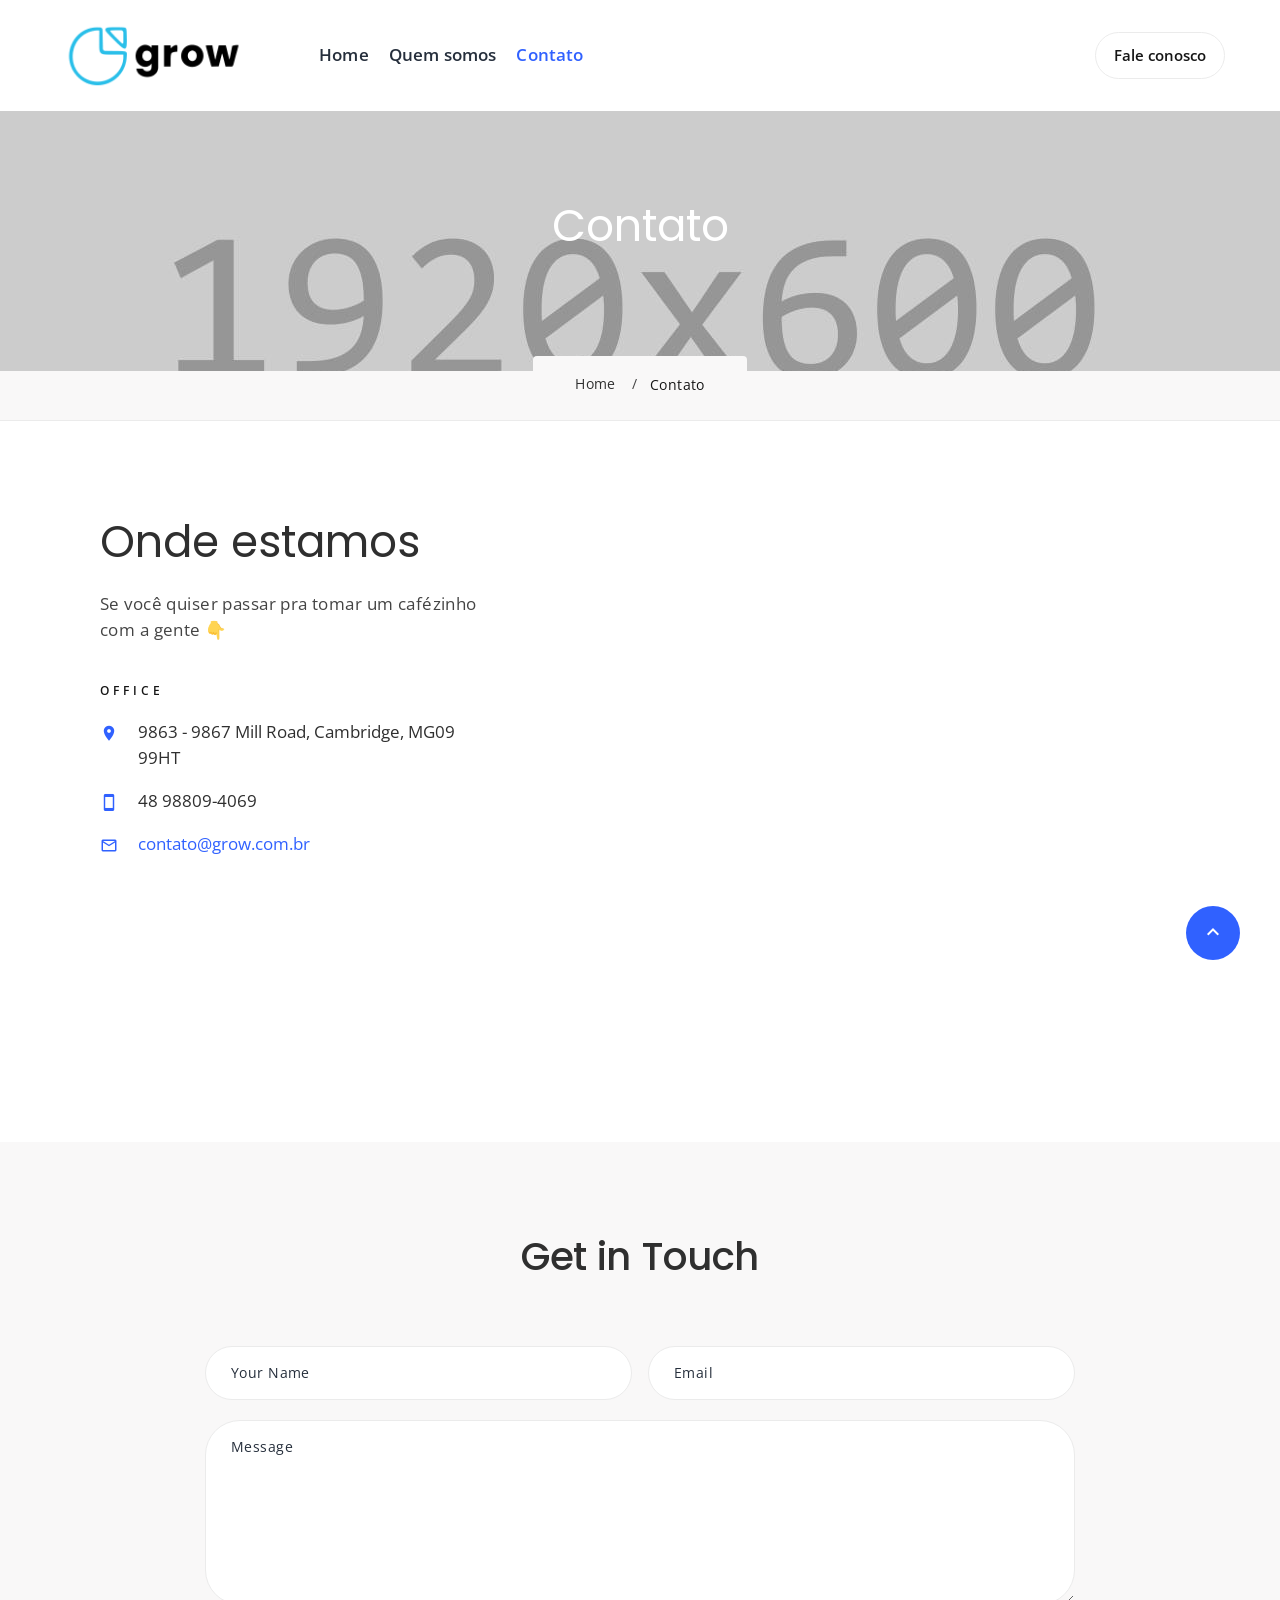
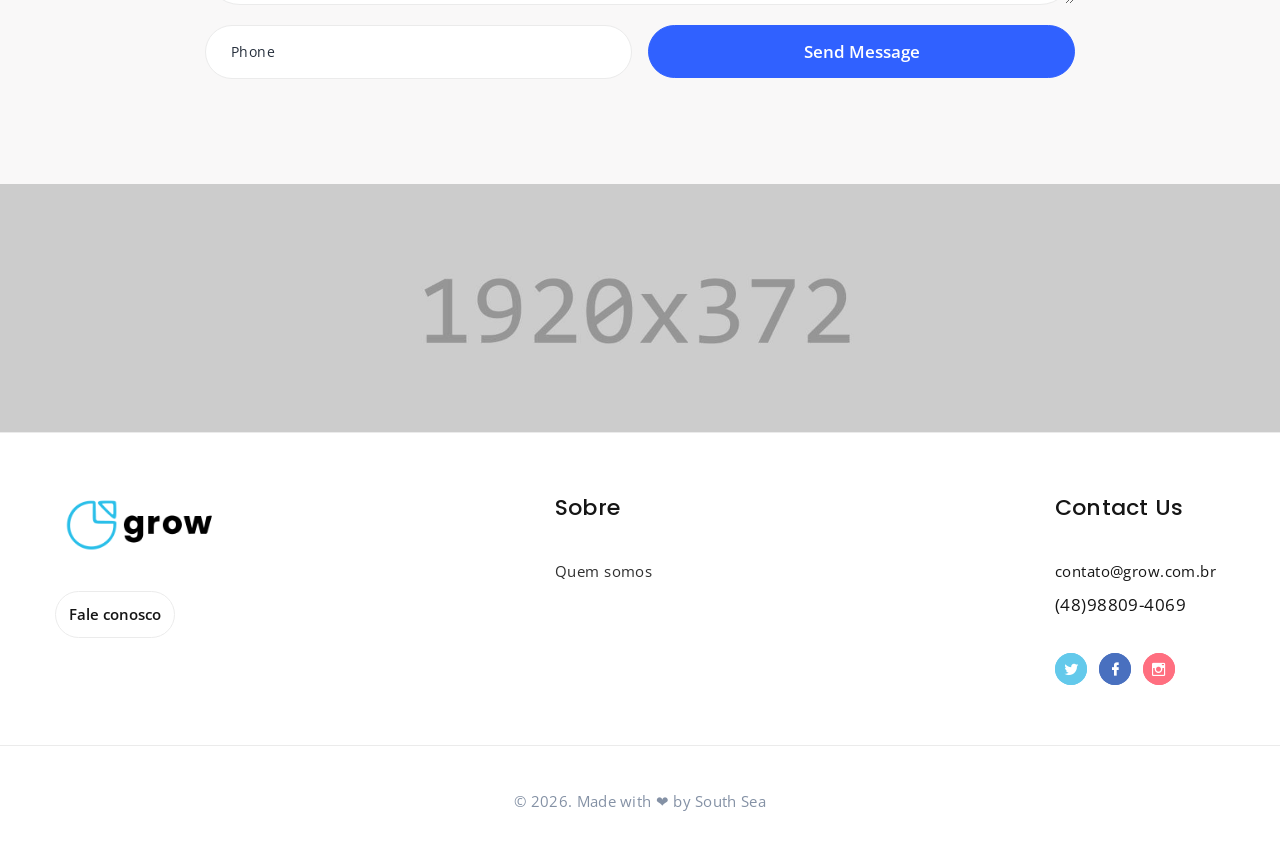
<file: contacts.html>
<!DOCTYPE html>
<html class="wide wow-animation" lang="en">
  <head>
    <title>Contato</title>
    <meta
      name="viewport"
      content="width=device-width height=device-height initial-scale=1.0"
    />
    <meta charset="utf-8" />
    <meta http-equiv="X-UA-Compatible" content="IE=edge" />
    <link rel="icon" href="images/favicon.png" type="image/x-icon" />
    <link
      rel="stylesheet"
      type="text/css"
      href="//fonts.googleapis.com/css?family=Open+Sans:300,400,500,600,700,800%7CPoppins:300,400,500,600,700%7CMuli:200,300,400,500"
    />
    <link rel="stylesheet" href="css/bootstrap.css" />
    <link rel="stylesheet" href="css/fonts.css" />
    <link rel="stylesheet" href="css/style.css" />
    <style>
      .ie-panel {
        display: none;
        background: #212121;
        padding: 10px 0;
        box-shadow: 3px 3px 5px 0 rgba(0, 0, 0, 0.3);
        clear: both;
        text-align: center;
        position: relative;
        z-index: 1;
      }
      html.ie-10 .ie-panel,
      html.lt-ie-10 .ie-panel {
        display: block;
      }
    </style>
  </head>
  <body>
    <div class="ie-panel">
      <a href="http://windows.microsoft.com/en-US/internet-explorer/"
        ><img
          src="images/ie8-panel/warning_bar_0000_us.jpg"
          height="42"
          width="820"
          alt="You are using an outdated browser. For a faster, safer browsing experience, upgrade for free today."
      /></a>
    </div>
    <div class="preloader" id="loading">
      <div class="preloader-body">
        <div id="loading-center-object">
          <div class="object" id="object_four"></div>
          <div class="object" id="object_three"></div>
          <div class="object" id="object_two"></div>
          <div class="object" id="object_one"></div>
        </div>
      </div>
    </div>
    <div class="page">
      <!-- Page Header-->

      <header class="section page-header">
        <!-- RD Navbar-->
        <div class="rd-navbar-wrap">
          <nav
            class="rd-navbar rd-navbar-modern"
            data-layout="rd-navbar-fixed"
            data-sm-layout="rd-navbar-fixed"
            data-md-layout="rd-navbar-fixed"
            data-md-device-layout="rd-navbar-fixed"
            data-lg-layout="rd-navbar-fixed"
            data-lg-device-layout="rd-navbar-fixed"
            data-xl-layout="rd-navbar-static"
            data-xl-device-layout="rd-navbar-static"
            data-xxl-layout="rd-navbar-static"
            data-xxl-device-layout="rd-navbar-static"
            data-lg-stick-up-offset="10px"
            data-xl-stick-up-offset="10px"
            data-xxl-stick-up-offset="10px"
            data-lg-stick-up="true"
            data-xl-stick-up="true"
            data-xxl-stick-up="true"
          >
            <div class="rd-navbar-main">
              <!-- RD Navbar Panel-->
              <div class="rd-navbar-panel">
                <!-- RD Navbar Toggle-->
                <button
                  class="rd-navbar-toggle"
                  data-rd-navbar-toggle=".rd-navbar-nav-wrap"
                >
                  <span></span>
                </button>
                <!-- RD Navbar Brand-->
                <div class="rd-navbar-brand">
                  <a class="brand" href="index.html"
                    ><img
                      src="images/newnewnew.png"
                      alt=""
                      width="199"
                      height="41"
                  /></a>
                </div>
              </div>
              <div class="rd-navbar-nav-wrap">
                <!-- RD Navbar Nav-->
                <ul class="rd-navbar-nav">
                  <li class="rd-nav-item">
                    <a class="rd-nav-link" href="index.html">Home</a>
                  </li>
                  <li class="rd-nav-item">
                    <a class="rd-nav-link" href="about-us.html">Quem somos</a>
                  </li>
                  <!-- <li class="rd-nav-item">
                    <a class="rd-nav-link" href="typography.html">Typography</a>
                  </li> -->
                  <li class="rd-nav-item active">
                    <a class="rd-nav-link" href="contacts.html">Contato</a>
                  </li>
                </ul>
                <!-- <div class="rd-navbar-tel">
                  <p>Call Now</p>
                  <a href="tel:#">+1-800-555-0148</a>
                </div> -->
              </div>
              <div class="rd-navbar-element">
                <a
                  class="button button-sm button-default-outline button-winona"
                  href="#"
                  >Fale conosco</a
                >
              </div>
              <div class="rd-navbar-dummy"></div>
            </div>
          </nav>
        </div>
      </header>
      <section class="breadcrumbs-custom">
        <section
          class="section parallax-container breadcrumbs-custom-main context-dark"
          data-parallax-img="images/bg-image-1.jpg"
        >
          <div class="parallax-content">
            <div class="container">
              <div class="row justify-content-center">
                <div class="col-xl-9">
                  <h2 class="breadcrumbs-custom-title">Contato</h2>
                </div>
              </div>
            </div>
          </div>
        </section>
        <div class="breadcrumbs-custom-aside">
          <div class="container">
            <ul class="breadcrumbs-custom-path">
              <li><a href="index.html">Home</a></li>
              <li class="active">Contato</li>
            </ul>
          </div>
        </div>
      </section>
      <section class="section section-md">
        <div class="container">
          <div class="row row-50">
            <div class="col-xl-5">
              <div class="inset-1">
                <h2>Onde estamos</h2>
                <p class="big">
                  Se você quiser passar pra tomar um cafézinho com a gente 👇
                </p>
                <div class="row row-50">
                  <div class="col-sm-6 col-xl-12">
                    <p class="heading-7">Office</p>
                    <ul class="list list-style-1">
                      <li class="unit">
                        <span
                          class="unit-left icon icon-sm text-primary mdi mdi-map-marker"
                        ></span>
                        <div class="unit-body">
                          <a href="#"
                            >9863 - 9867 Mill Road, Cambridge, MG09 99HT</a
                          >
                        </div>
                      </li>
                      <li class="unit">
                        <span
                          class="unit-left icon icon-sm text-primary mdi mdi-cellphone"
                        ></span>
                        <div class="unit-body">
                          <a href="tel:#">48 98809-4069</a>
                        </div>
                      </li>
                      <li class="unit">
                        <span
                          class="unit-left icon icon-sm text-primary mdi mdi-email-outline"
                        ></span>
                        <div class="unit-body">
                          <a class="text-primary" href="mailto:#"
                            >contato@grow.com.br</a
                          >
                        </div>
                      </li>
                    </ul>
                  </div>
                  <!-- <div class="col-sm-6 col-xl-12">
                    <p class="heading-7">Office 2</p>
                    <ul class="list list-style-1">
                      <li class="unit">
                        <span
                          class="unit-left icon icon-sm text-primary mdi mdi-map-marker"
                        ></span>
                        <div class="unit-body">
                          <a href="#"
                            >9870 St Vincent Place, Glasgow, DC 45 Fr 45</a
                          >
                        </div>
                      </li>
                      <li class="unit">
                        <span
                          class="unit-left icon icon-sm text-primary mdi mdi-cellphone"
                        ></span>
                        <div class="unit-body">
                          <a href="tel:#">+1 800 603 6035</a>
                        </div>
                      </li>
                      <li class="unit">
                        <span
                          class="unit-left icon icon-sm text-primary mdi mdi-email-outline"
                        ></span>
                        <div class="unit-body">
                          <a class="text-primary" href="mailto:#"
                            >mail@demolink.org</a
                          >
                        </div>
                      </li>
                    </ul>
                  </div> -->
                </div>
              </div>
            </div>
            <div class="col-xl-7">
              <div
                class="google-map-container"
                data-center="9870 St Vincent Place, Glasgow, DC 45 Fr 45."
                data-zoom="5"
                data-styles='[{"featureType":"administrative","elementType":"labels.text.fill","stylers":[{"color":"#444444"}]},{"featureType":"landscape","elementType":"all","stylers":[{"color":"#f2f2f2"}]},{"featureType":"poi","elementType":"all","stylers":[{"visibility":"off"}]},{"featureType":"road","elementType":"all","stylers":[{"saturation":-100},{"lightness":45}]},{"featureType":"road.highway","elementType":"all","stylers":[{"visibility":"simplified"}]},{"featureType":"road.arterial","elementType":"labels.icon","stylers":[{"visibility":"off"}]},{"featureType":"transit","elementType":"all","stylers":[{"visibility":"off"}]},{"featureType":"water","elementType":"all","stylers":[{"color":"#46bcec"},{"visibility":"on"}]}]'
                data-icon="images/gmap_marker.png"
                data-icon-active="images/gmap_marker_active.png"
              >
                <div class="google-map"></div>
                <ul class="google-map-markers">
                  <li
                    data-location="9870 St Vincent Place, Glasgow, DC 45 Fr 45."
                    data-description="9870 St Vincent Place, Glasgow"
                  ></li>
                </ul>
              </div>
            </div>
          </div>
        </div>
      </section>
      <!-- Get in Touch-->
      <section class="section section-md bg-gray-100">
        <div class="container">
          <h3 class="text-center">Get in Touch</h3>
          <div class="row justify-content-center">
            <div class="col-lg-11 col-xl-9">
              <!-- RD Mailform-->
              <form
                class="rd-mailform rd-form"
                data-form-output="form-output-global"
                data-form-type="contact"
                method="post"
                action="bat/rd-mailform.php"
              >
                <div class="row row-x-16 row-20">
                  <div class="col-md-6">
                    <div class="form-wrap">
                      <input
                        class="form-input"
                        id="contact-name"
                        type="text"
                        name="name"
                        data-constraints="@Required"
                      />
                      <label class="form-label" for="contact-name"
                        >Your Name</label
                      >
                    </div>
                  </div>
                  <div class="col-md-6">
                    <div class="form-wrap">
                      <input
                        class="form-input"
                        id="contact-email"
                        type="email"
                        name="email"
                        data-constraints="@Required @Email"
                      />
                      <label class="form-label" for="contact-email"
                        >Email</label
                      >
                    </div>
                  </div>
                  <div class="col-12">
                    <div class="form-wrap">
                      <label class="form-label" for="contact-message"
                        >Message</label
                      >
                      <textarea
                        class="form-input"
                        id="contact-message"
                        name="message"
                        data-constraints="@Required"
                      ></textarea>
                    </div>
                  </div>
                  <div class="col-md-6">
                    <div class="form-wrap">
                      <input
                        class="form-input"
                        id="contact-phone"
                        type="text"
                        name="phone"
                        data-constraints="@PhoneNumber"
                      />
                      <label class="form-label" for="contact-phone"
                        >Phone</label
                      >
                    </div>
                  </div>
                  <div class="col-md-6">
                    <div class="form-wrap form-button">
                      <button
                        class="button button-block button-primary"
                        type="submit"
                      >
                        Send Message
                      </button>
                    </div>
                  </div>
                </div>
              </form>
            </div>
          </div>
        </div>
      </section>
      <!-- Page Footer--><a
        class="banner"
        href="https://www.templatemonster.com/website-templates/monstroid2.html"
        target="_blank"
        ><img src="images/monstroid_big.jpg" alt="" height="0"
      /></a>
      <footer class="section footer-classic">
        <div class="footer-classic-main">
          <div class="container">
            <div class="row row-50 justify-content-lg-between">
              <div class="col-sm-7 col-lg-3 col-xl-2">
                <a class="brand" href="index.html"
                  ><img
                    src="images/newnewnew.png"
                    alt=""
                    width="199"
                    height="41"
                /></a>
                <!-- <p>
                  <span style="max-width: 250px"
                    >Alice is your #1 business app for managing workflow.</span
                  >
                </p> -->
                <a
                  class="button button-sm button-default-outline button-winona"
                  href="#"
                  >Fale conosco</a
                >
              </div>
              <div class="col-sm-5 col-lg-3 col-xl-2">
                <h4 class="footer-classic-title">Sobre</h4>
                <ul class="list footer-classic-list">
                  <li><a href="about-us.html">Quem somos</a></li>
                  <!-- <li><a href="#">Careers</a></li>
                  <li><a href="#">Press and media</a></li> -->
                </ul>
              </div>
              <!-- <div class="col-sm-7 col-lg-5 col-xl-3">
                <h4 class="footer-classic-title">Quick Links</h4>
                <ul class="list footer-classic-list footer-classic-list_2-cols">
                  <li><a href="#">Sign Up</a></li>
                  <li><a href="#">Our Team</a></li>
                  <li><a href="#">Portfolio</a></li>
                  <li><a href="#">Pricing</a></li>
                  <li><a href="#">Testimonials</a></li>
                  <li><a href="#">FAQ</a></li>
                  <li><a href="#">Services</a></li>
                </ul>
              </div> -->
              <div class="col-sm-5 col-lg-9 col-xl-2">
                <h4 class="footer-classic-title">Contact Us</h4>
                <div class="row row-20 row-sm-35">
                  <div class="col-6 col-sm-12 col-lg-8 col-xl-12">
                    <div class="row row-10 text-default">
                      <div class="col-lg-6 col-xl-12">
                        <a href="mailto:#">contato@grow.com.br</a>
                      </div>
                      <div class="col-lg-6 col-xl-12">
                        <a class="big" href="tel:#">(48)98809-4069</a>
                      </div>
                    </div>
                  </div>
                  <div
                    class="col-6 col-sm-12 col-lg-4 col-xl-12 text-right text-sm-left"
                  >
                    <div class="group group-xs">
                      <a class="link link-social-1 mdi mdi-twitter" href="#"></a
                      ><a
                        class="link link-social-1 mdi mdi-facebook"
                        href="#"
                      ></a
                      ><a
                        class="link link-social-1 mdi mdi-instagram"
                        href="https://www.instagram.com/grow.gestaodetrafego/"
                      ></a>
                    </div>
                  </div>
                </div>
              </div>
            </div>
          </div>
        </div>
        <div class="footer-classic-aside">
          <div class="container">
            <p class="rights">
              <span>&copy;&nbsp;</span><span class="copyright-year"></span>.
              Made with ❤ by <a href="https://southsea.vercel.app">South Sea</a>
            </p>
          </div>
        </div>
      </footer>
    </div>
    <div class="snackbars" id="form-output-global"></div>
    <script src="js/core.min.js"></script>
    <script src="js/script.js"></script>
  </body>
</html>
</file>
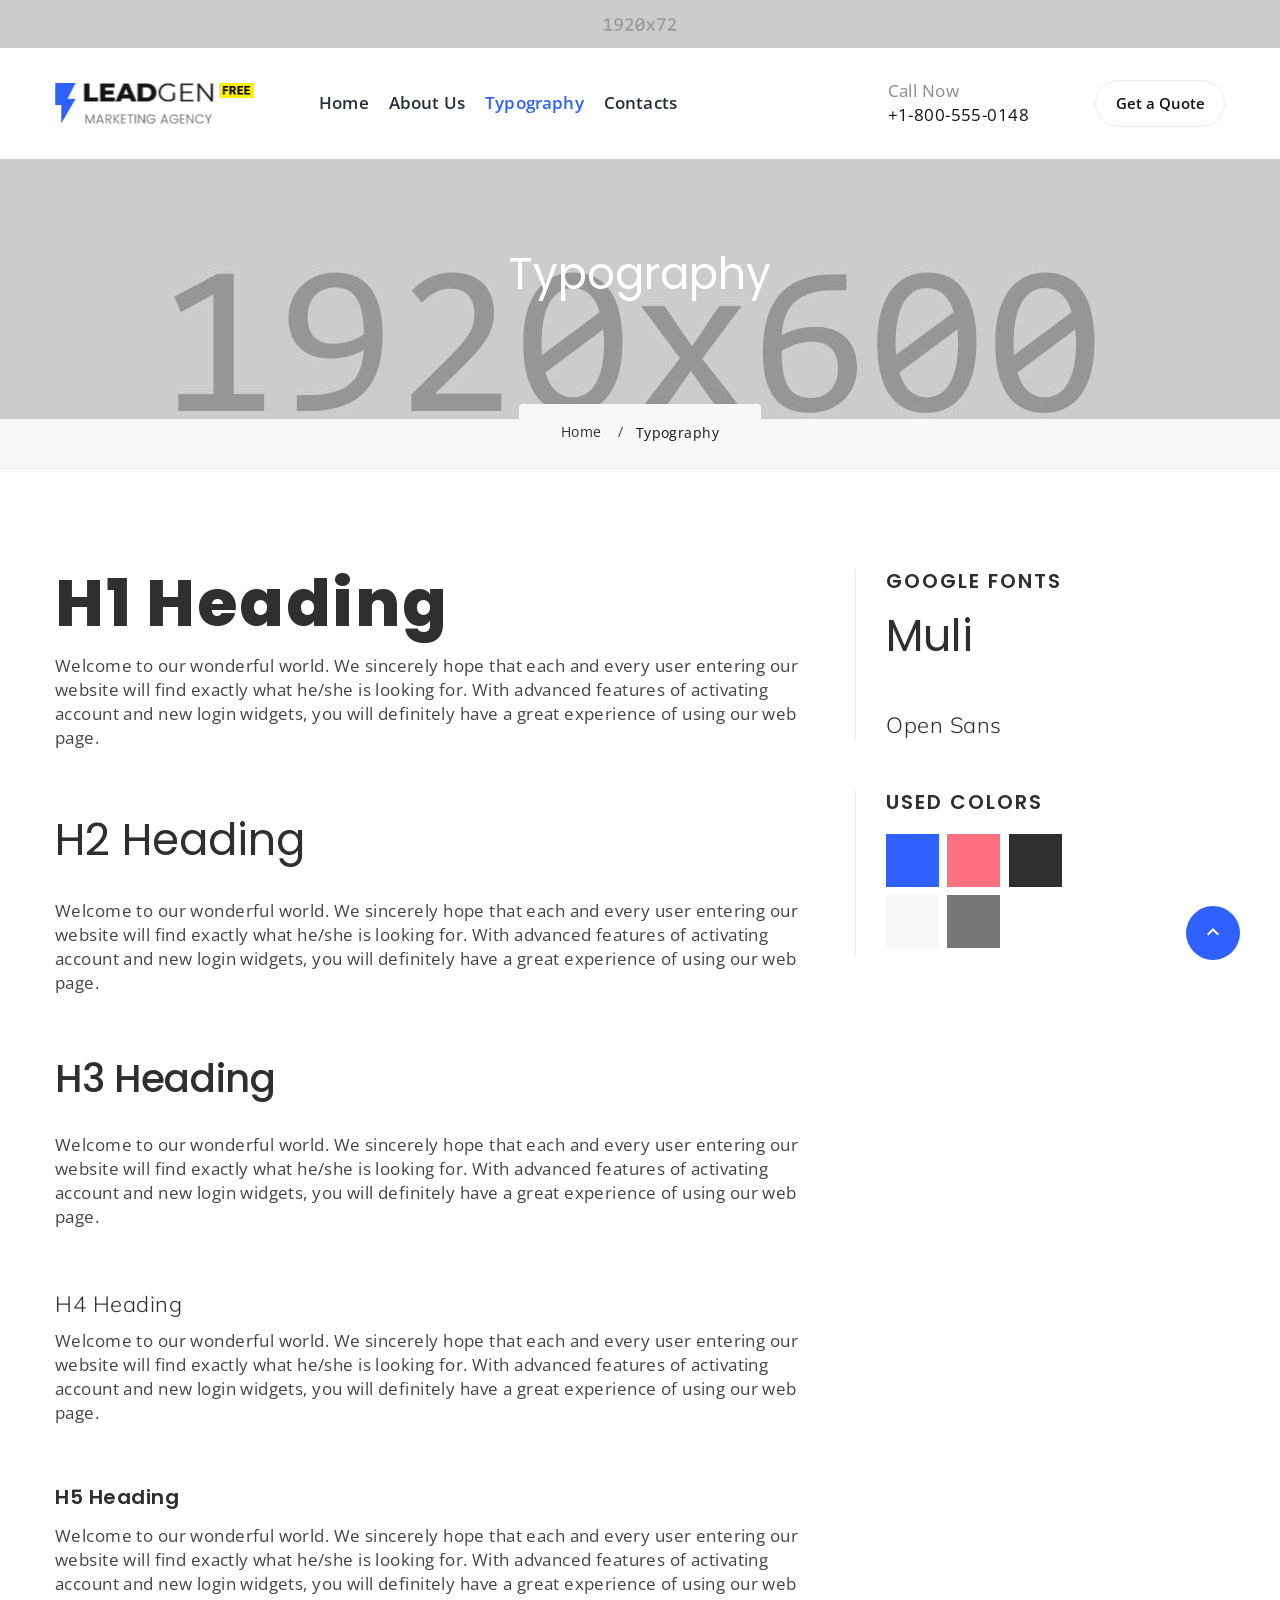
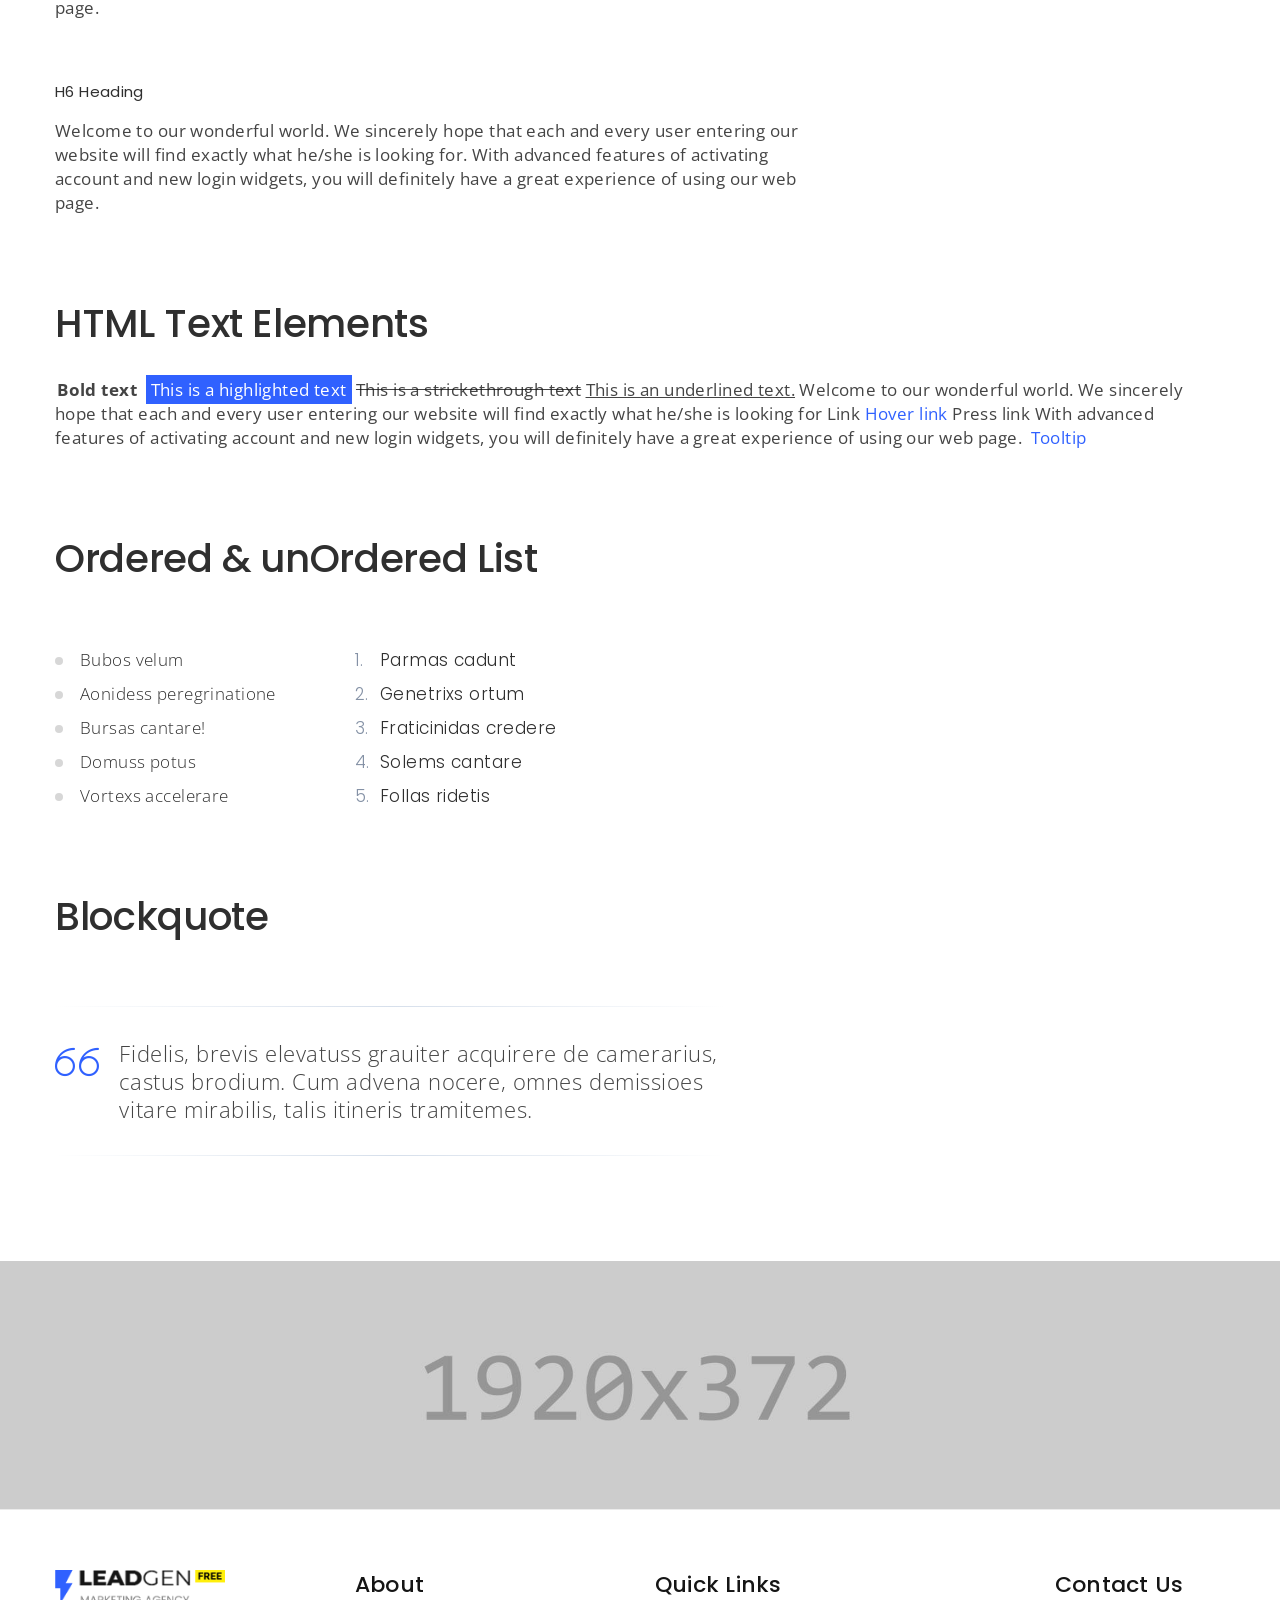
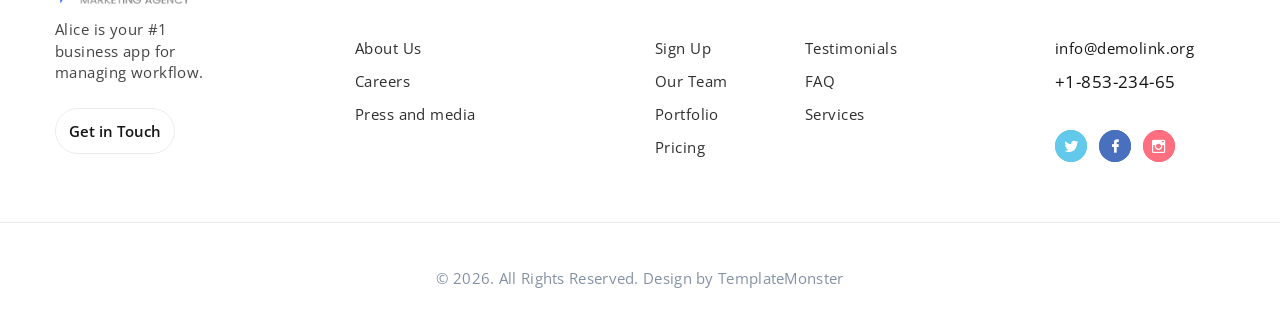
<file: typography.html>
<!DOCTYPE html>
<html class="wide wow-animation" lang="en">
  <head>
    <title>Typography</title>
    <meta name="viewport" content="width=device-width height=device-height initial-scale=1.0">
    <meta charset="utf-8">
    <meta http-equiv="X-UA-Compatible" content="IE=edge">
    <link rel="icon" href="images/favicon.ico" type="image/x-icon">
    <link rel="stylesheet" type="text/css" href="//fonts.googleapis.com/css?family=Open+Sans:300,400,500,600,700,800%7CPoppins:300,400,500,600,700%7CMuli:200,300,400,500">
    <link rel="stylesheet" href="css/bootstrap.css">
    <link rel="stylesheet" href="css/fonts.css">
    <link rel="stylesheet" href="css/style.css">
    <style>.ie-panel{display: none;background: #212121;padding: 10px 0;box-shadow: 3px 3px 5px 0 rgba(0,0,0,.3);clear: both;text-align:center;position: relative;z-index: 1;} html.ie-10 .ie-panel, html.lt-ie-10 .ie-panel {display: block;}</style>
  </head>
  <body>
    <div class="ie-panel"><a href="http://windows.microsoft.com/en-US/internet-explorer/"><img src="images/ie8-panel/warning_bar_0000_us.jpg" height="42" width="820" alt="You are using an outdated browser. For a faster, safer browsing experience, upgrade for free today."></a></div>
    <div class="preloader" id="loading">
      <div class="preloader-body">
        <div id="loading-center-object">
          <div class="object" id="object_four"></div>
          <div class="object" id="object_three"></div>
          <div class="object" id="object_two"></div>
          <div class="object" id="object_one"></div>
        </div>
      </div>
    </div>
    <div class="page">
      <!-- Page Header--><a class="banner banner-top" href="https://www.templatemonster.com/website-templates/monstroid2.html" target="_blank"><img src="images/monstroid.jpg" alt="" height="0"/></a>
      <header class="section page-header">
        <!-- RD Navbar-->
        <div class="rd-navbar-wrap">
          <nav class="rd-navbar rd-navbar-modern" data-layout="rd-navbar-fixed" data-sm-layout="rd-navbar-fixed" data-md-layout="rd-navbar-fixed" data-md-device-layout="rd-navbar-fixed" data-lg-layout="rd-navbar-fixed" data-lg-device-layout="rd-navbar-fixed" data-xl-layout="rd-navbar-static" data-xl-device-layout="rd-navbar-static" data-xxl-layout="rd-navbar-static" data-xxl-device-layout="rd-navbar-static" data-lg-stick-up-offset="10px" data-xl-stick-up-offset="10px" data-xxl-stick-up-offset="10px" data-lg-stick-up="true" data-xl-stick-up="true" data-xxl-stick-up="true">
            <div class="rd-navbar-main">
              <!-- RD Navbar Panel-->
              <div class="rd-navbar-panel">
                <!-- RD Navbar Toggle-->
                <button class="rd-navbar-toggle" data-rd-navbar-toggle=".rd-navbar-nav-wrap"><span></span></button>
                <!-- RD Navbar Brand-->
                <div class="rd-navbar-brand"> <a class="brand" href="index.html"><img src="images/logo-default-399x82.png" alt="" width="199" height="41"/></a></div>
              </div>
              <div class="rd-navbar-nav-wrap">
                <!-- RD Navbar Nav-->
                <ul class="rd-navbar-nav">
                  <li class="rd-nav-item"><a class="rd-nav-link" href="index.html">Home</a>
                  </li>
                  <li class="rd-nav-item"><a class="rd-nav-link" href="about-us.html">About Us</a>
                  </li>
                  <li class="rd-nav-item active"><a class="rd-nav-link" href="typography.html">Typography</a>
                  </li>
                  <li class="rd-nav-item"><a class="rd-nav-link" href="contacts.html">Contacts</a>
                  </li>
                </ul>
                <div class="rd-navbar-tel">
                  <p>Call Now</p><a href="tel:#">+1-800-555-0148</a>
                </div>
              </div>
              <div class="rd-navbar-element"><a class="button button-sm button-default-outline button-winona" href="#">Get a Quote</a>
              </div>
              <div class="rd-navbar-dummy"></div>
            </div>
          </nav>
        </div>
      </header>
      <section class="breadcrumbs-custom">
        <section class="section parallax-container breadcrumbs-custom-main context-dark" data-parallax-img="images/bg-image-1.jpg">
          <div class="parallax-content">
            <div class="container">
              <div class="row justify-content-center">
                <div class="col-xl-9">
                  <h2 class="breadcrumbs-custom-title">Typography</h2>
                </div>
              </div>
            </div>
          </div>
        </section>
        <div class="breadcrumbs-custom-aside">
          <div class="container">
            <ul class="breadcrumbs-custom-path">
              <li><a href="index.html">Home</a></li>
              <li class="active">Typography</li>
            </ul>
          </div>
        </div>
      </section>
      <!-- Base typography-->
      <section class="section section-lg">
        <div class="container">
          <div class="row row-50 flex-lg-row-reverse">
            <div class="col-lg-3 col-xl-4">
              <div class="row row-35 row-lg-50">
                <div class="col-sm-6 col-lg-12">
                  <article class="box-bordered">
                    <h5>Google Fonts</h5>
                    <h2>Muli</h2>
                    <h4>Open Sans</h4>
                  </article>
                </div>
                <div class="col-sm-6 col-lg-12">
                  <article class="box-bordered">
                    <h5>Used colors</h5>
                    <ul class="list-palette"> 
                      <li></li>
                      <li></li>
                      <li></li>
                      <li></li>
                      <li></li>
                    </ul>
                  </article>
                </div>
              </div>
            </div>
            <div class="col-lg-9 col-xl-8">
              <ul class="list-xl">
                <li>
                  <h1>H1 Heading</h1>
                  <p>Welcome to our wonderful world. We sincerely hope that each and every user entering our website will find exactly what he/she is looking for. With advanced features of activating account and new login widgets, you will definitely have a great experience of using our web page.</p>
                </li>
                <li>
                  <h2>H2 Heading</h2>
                  <p>Welcome to our wonderful world. We sincerely hope that each and every user entering our website will find exactly what he/she is looking for. With advanced features of activating account and new login widgets, you will definitely have a great experience of using our web page.</p>
                </li>
                <li>
                  <h3>H3 Heading</h3>
                  <p>Welcome to our wonderful world. We sincerely hope that each and every user entering our website will find exactly what he/she is looking for. With advanced features of activating account and new login widgets, you will definitely have a great experience of using our web page.</p>
                </li>
                <li>
                  <h4>H4 Heading</h4>
                  <p>Welcome to our wonderful world. We sincerely hope that each and every user entering our website will find exactly what he/she is looking for. With advanced features of activating account and new login widgets, you will definitely have a great experience of using our web page.</p>
                </li>
                <li>
                  <h5>H5 Heading</h5>
                  <p>Welcome to our wonderful world. We sincerely hope that each and every user entering our website will find exactly what he/she is looking for. With advanced features of activating account and new login widgets, you will definitely have a great experience of using our web page.</p>
                </li>
                <li>
                  <h6>H6 Heading</h6>
                  <p>Welcome to our wonderful world. We sincerely hope that each and every user entering our website will find exactly what he/she is looking for. With advanced features of activating account and new login widgets, you will definitely have a great experience of using our web page.</p>
                </li>
              </ul>
            </div>
          </div>
        </div>
        <!-- HTML Text Elements-->
        <div class="container">
          <h3>HTML Text Elements</h3>
          <p class="text-block"><span class="font-weight-bold">Bold text</span>
            <mark>This is a highlighted text</mark><span class="text-strike">This is a strickethrough text</span><span class="text-underline">This is an underlined text.</span><span>Welcome to our wonderful world. We sincerely hope that each and every user entering our website will find exactly what he/she is looking for</span><a href="#">Link</a><a class="link-hover" href="#">Hover link</a><a class="link-active" href="#">Press link</a><span>With advanced features of activating account and new login widgets, you will definitely have a great experience of using our web page.</span><span class="tooltip-custom" data-toggle="tooltip" data-placement="top" title="Default text">Tooltip</span>
          </p>
        </div>
        <!-- Ordered & unOrdered List-->
        <div class="container">
          <h3>Ordered & unOrdered List</h3>
          <div class="row row-50">
            <div class="col-sm-6 col-md-5 col-lg-4 col-xl-3">
              <ul class="list-marked">
                <li>Bubos velum</li>
                <li>Aonidess peregrinatione</li>
                <li>Bursas cantare!</li>
                <li>Domuss potus  </li>
                <li>Vortexs accelerare</li>
              </ul>
            </div>
            <div class="col-sm-6 col-md-5 col-lg-4 col-xl-3">
              <ol class="list-ordered">
                <li>Parmas cadunt</li>
                <li>Genetrixs ortum</li>
                <li>Fraticinidas credere</li>
                <li>Solems cantare</li>
                <li>Follas ridetis</li>
              </ol>
            </div>
          </div>
        </div>
        <!-- Blockquote-->
        <div class="container">
          <h3>Blockquote</h3>
          <div class="row row-50">
            <div class="col-lg-9 col-xl-7">
              <!-- Quote Light-->
              <blockquote class="quote-light">
                <div class="quote-light-mark linearicons-quote-open"></div>
                <div class="quote-light-text">
                  <p>Fidelis, brevis elevatuss grauiter acquirere de camerarius, castus brodium. Cum advena nocere, omnes demissioes vitare mirabilis, talis itineris tramitemes. </p>
                </div>
              </blockquote>
            </div>
          </div>
        </div>
      </section>
      <!-- Page Footer--><a class="banner" href="https://www.templatemonster.com/website-templates/monstroid2.html" target="_blank"><img src="images/monstroid_big.jpg" alt="" height="0"/></a>
      <footer class="section footer-classic">
        <div class="footer-classic-main">
          <div class="container">
            <div class="row row-50 justify-content-lg-between">
              <div class="col-sm-7 col-lg-3 col-xl-2"><a class="brand" href="index.html"><img src="images/logo-default-399x82.png" alt="" width="199" height="41"/></a>
                <p><span style="max-width: 250px;">Alice is your #1 business app for managing workflow.</span></p><a class="button button-sm button-default-outline button-winona" href="#">Get in Touch</a>
              </div>
              <div class="col-sm-5 col-lg-3 col-xl-2">
                <h4 class="footer-classic-title">About</h4>
                <ul class="list footer-classic-list">
                  <li><a href="about-us.html">About Us</a></li>
                  <li><a href="#">Careers</a></li>
                  <li><a href="#">Press and media</a></li>
                </ul>
              </div>
              <div class="col-sm-7 col-lg-5 col-xl-3">
                <h4 class="footer-classic-title">Quick Links</h4>
                <ul class="list footer-classic-list footer-classic-list_2-cols">
                  <li><a href="#">Sign Up</a></li>
                  <li><a href="#">Our Team</a></li>
                  <li><a href="#">Portfolio</a></li>
                  <li><a href="#">Pricing</a></li>
                  <li><a href="#">Testimonials</a></li>
                  <li><a href="#">FAQ</a></li>
                  <li><a href="#">Services</a></li>
                </ul>
              </div>
              <div class="col-sm-5 col-lg-9 col-xl-2">
                <h4 class="footer-classic-title">Contact Us</h4>
                <div class="row row-20 row-sm-35">
                  <div class="col-6 col-sm-12 col-lg-8 col-xl-12">
                    <div class="row row-10 text-default">
                      <div class="col-lg-6 col-xl-12"><a href="mailto:#">info@demolink.org</a></div>
                      <div class="col-lg-6 col-xl-12"><a class="big" href="tel:#">+1-853-234-65</a></div>
                    </div>
                  </div>
                  <div class="col-6 col-sm-12 col-lg-4 col-xl-12 text-right text-sm-left">
                    <div class="group group-xs"><a class="link link-social-1 mdi mdi-twitter" href="#"></a><a class="link link-social-1 mdi mdi-facebook" href="#"></a><a class="link link-social-1 mdi mdi-instagram" href="#"></a></div>
                  </div>
                </div>
              </div>
            </div>
          </div>
        </div>
        <div class="footer-classic-aside">
          <div class="container">
            <p class="rights"><span>&copy;&nbsp;</span><span class="copyright-year"></span>. All Rights Reserved. Design by <a href="https://www.templatemonster.com">TemplateMonster</a></p>
          </div>
        </div>
      </footer>
    </div>
    <div class="snackbars" id="form-output-global"></div>
    <script src="js/core.min.js"></script>
    <script src="js/script.js"></script>
  </body>
</html>
</file>
<file: css/style.css>
@charset "UTF-8";/*
* Trunk version 2.0.1
*//*
* Contexts
*/.context-dark, .bg-gray-900, .bg-accent,.context-dark h1,.bg-gray-900 h1,.bg-accent h1, .context-dark h2, .bg-gray-900 h2, .bg-accent h2, .context-dark h3, .bg-gray-900 h3, .bg-accent h3, .context-dark h4, .bg-gray-900 h4, .bg-accent h4, .context-dark h5, .bg-gray-900 h5, .bg-accent h5, .context-dark h6, .bg-gray-900 h6, .bg-accent h6, .context-dark .heading, .bg-gray-900 .heading, .bg-accent .heading {	color: #ffffff;}a:focus,button:focus {	outline: none !important;}button::-moz-focus-inner {	border: 0;}*:focus {	outline: none;}blockquote {	padding: 0;	margin: 0;}input,button,select,textarea {	outline: none;}label {	margin-bottom: 0;}p {	margin: 0;}ul,ol {	list-style: none;	padding: 0;	margin: 0;}ul li,ol li {	display: block;}dl {	margin: 0;}dt,dd {	line-height: inherit;}dt {	font-weight: inherit;}dd {	margin-bottom: 0;}cite {	font-style: normal;}form {	margin-bottom: 0;}blockquote {	padding-left: 0;	border-left: 0;}address {	margin-top: 0;	margin-bottom: 0;}figure {	margin-bottom: 0;}html p a:hover {	text-decoration: none;}/*
* Typography
*/body {	font-size: 14px;	letter-spacing: 0.025em;	background-color: #ffffff;	-webkit-text-size-adjust: none;	-webkit-font-smoothing: subpixel-antialiased;	color: rgba(21, 21, 21, 0.8);}@media (max-width: 767.98px) {	body {		line-height: 1.6;	}}@media (min-width: 768px) {	body {		font-size: 17px;	}}h1, h2, h3, h4, h5, h6, .heading {	margin-top: 0;	margin-bottom: 0;	font-family: Poppins, sans-serif;	font-weight: 400;	color: #2f2f2f;}h1 a, h2 a, h3 a, h4 a, h5 a, h6 a, .heading a {	color: inherit;}h1 a:hover, h2 a:hover, h3 a:hover, h4 a:hover, h5 a:hover, h6 a:hover, .heading a:hover {	color: #3061ff;}h1,.heading-1 {	font-size: 34px;	font-weight: 800;	line-height: 1.5;	letter-spacing: .025em;}@media (min-width: 768px) {	h1,	.heading-1 {		font-size: 44px;	}}@media (min-width: 1200px) {	h1,	.heading-1 {		font-size: 65px;		line-height: 1.07692;	}}h2,.heading-2 {	font-size: 28px;	line-height: 1.35;	letter-spacing: 0;}@media (min-width: 768px) {	h2,	.heading-2 {		font-size: 40px;	}}@media (min-width: 1200px) {	h2,	.heading-2 {		font-size: 44px;	}}@media (min-width: 1600px) {	h2,	.heading-2 {		font-size: 48px;		line-height: 1.20833;	}}h3,.heading-3 {	font-size: 22px;	line-height: 1.35;	letter-spacing: -.009em;	font-weight: 500;}@media (min-width: 576px) {	h3,	.heading-3 {		font-size: 24px;	}}@media (min-width: 768px) {	h3,	.heading-3 {		font-size: 30px;	}}@media (min-width: 1200px) {	h3,	.heading-3 {		font-size: 39px;		line-height: 1.23077;	}}h4,.heading-4 {	font-size: 18px;	line-height: 1.35;	font-family: Muli, sans-serif;	font-weight: 300;	letter-spacing: .025em;}@media (min-width: 992px) {	h4,	.heading-4 {		font-size: 19px;	}}@media (min-width: 1200px) {	h4,	.heading-4 {		font-size: 22px;		line-height: 1.36364;	}}h5,.heading-5 {	font-size: 16px;	line-height: 1.35;	letter-spacing: .025em;	font-weight: 600;}@media (min-width: 992px) {	h5,	.heading-5 {		font-size: 20px;		line-height: 1.2;	}}h6,.heading-6 {	font-size: 14px;	line-height: 1.35;	letter-spacing: .025em;}@media (min-width: 576px) {	h6,	.heading-6 {		font-size: 15px;		line-height: 1.6;	}}.heading-7 {	font-family: "Open Sans", -apple-system, BlinkMacSystemFont, "Segoe UI", Roboto, "Helvetica Neue", Arial, sans-serif;	font-size: 12px;	font-weight: 600;	line-height: 1.35;	color: #151515;	text-transform: uppercase;	letter-spacing: .34em;}.heading-alternate-1 {	font-size: 18px;	font-weight: 600;	letter-spacing: 0;}@media (min-width: 576px) {	.heading-alternate-1 {		font-size: 20px;	}}@media (min-width: 768px) {	.heading-alternate-1 {		font-size: 24px;	}}@media (min-width: 992px) {	.heading-alternate-1 {		font-size: 29px;	}}.text-extra-large {	font-family: Poppins, sans-serif;	font-size: 88px;	line-height: 1;	font-weight: 100;	letter-spacing: .08em;	color: #2f2f2f;}@media (min-width: 576px) {	.text-extra-large {		font-size: 70px;	}}@media (min-width: 576px) {	.text-extra-large {		font-size: 155px;	}}@media (min-width: 1600px) {	.text-extra-large {		font-size: 250px;	}}.heading-decoration-1 {	position: relative;	padding-left: 30px;}.heading-decoration-1::before {	content: '';	position: absolute;	top: .66em;	left: 0;	height: 1px;	width: 20px;	background: #d7d7d7;}.heading-decoration-1 span {	display: inline-block;	line-height: 1.1;}@media (min-width: 576px) {	.heading-decoration-1 {		padding-left: 40px;	}	.heading-decoration-1::before {		top: .8em;		width: 24px;	}}@media (min-width: 1200px) {	.heading-decoration-1 {		padding-left: 85px;	}	.heading-decoration-1::before {		top: .65em;		width: 60px;	}}.heading-decoration-2 {	position: relative;	padding-left: 30px;	line-height: 1.05;}.heading-decoration-2::before {	content: '';	position: absolute;	top: .7em;	left: 0;	height: 3px;	width: 20px;	background: #3061ff;}.heading-decoration-2 span {	display: inline;	margin-right: .25em;	line-height: 1.1;}@media (min-width: 576px) {	.heading-decoration-2 {		padding-left: 60px;	}	.heading-decoration-2::before {		top: .8em;		height: 4px;		width: 35px;	}}@media (min-width: 1200px) {	.heading-decoration-2::before {		top: .66em;	}}.heading-mod-1 {	margin-top: -.35em;}.heading-mod-1 span {	display: inline;	line-height: 1.2;}.heading-mod-1 br {	display: flex;	height: 0;}small,.small {	display: block;	font-size: 13px;	line-height: 1.38462;}mark,.mark {	padding: 3px 5px;	color: #ffffff;	background: #3061ff;}.big {	font-size: 15px;	line-height: 1.4;	font-weight: 400;	letter-spacing: .025em;}@media (min-width: 992px) {	.big {		font-size: 16px;		line-height: 1.5;	}}@media (min-width: 1200px) {	.big {		font-size: 17px;		line-height: 1.52941;	}}.lead {	font-size: 24px;	line-height: 34px;	font-weight: 300;}code {	padding: 10px 5px;	border-radius: 0.2rem;	font-size: 90%;	color: #3f4856;	background: #f9f8f8;}p [data-toggle='tooltip'] {	padding-left: .25em;	padding-right: .25em;	color: #3061ff;}p [style*='max-width'] {	display: inline-block;}::selection {	background: rgba(47, 47, 47, 0.5);	color: #ffffff;}::-moz-selection {	background: rgba(47, 47, 47, 0.5);	color: #ffffff;}.text-1 {	color: #2f2f2f;	letter-spacing: 0;}.text-1 > * {	margin-right: .2em;}/*
* Brand
*/.brand {	display: inline-block;}.brand .brand-logo-light {	display: none;}.brand .brand-logo-dark {	display: block;}/*
*
* Badge Custom
*/.badge {	font-weight: 700;	color: #3061ff;	background: #d6f3f5;	text-transform: uppercase;	letter-spacing: .075em;}.context-dark .badge, .bg-gray-900 .badge, .bg-accent .badge {	color: #ffffff;	background: rgba(255, 255, 255, 0.2);}.badge-1 {	padding: 10px 12px;	font-weight: 600;	letter-spacing: .025em;	text-transform: none;	border-radius: 0;}.badge-sm {	padding: 5px 10px;	font-size: 12px;	letter-spacing: .025em;}.badge.badge-secondary {	color: #ffffff;	background: #ff6f80;}.badge.badge-color-1 {	color: #3061ff;	background: #d6f3f5;}/*
* Links
*/a {	transition: all 0.3s ease-in-out;}a, a:focus, a:active, a:hover {	text-decoration: none;}a, a:focus, a:active {	color: inherit;}a:hover {	color: #3061ff;}a[href*='tel'], a[href*='mailto'] {	white-space: nowrap;}.link-hover {	color: #3061ff;}.link-press {	color: #174eff;}.privacy-link {	display: inline-block;}* + .privacy-link {	margin-top: 25px;}.link-default {	letter-spacing: .01em;	color: #2f2f2f;}.link-default:hover {	color: #3061ff;}.link-social-1 {	position: relative;	width: 2em;	height: 2em;	border-radius: 50%;	text-align: center;	color: #ffffff;	background: #151515;	font-size: 16px;	line-height: 2em;}.link-social-1, .link-social-1:active, .link-social-1:focus, .link-social-1:hover {	color: #ffffff;}.link-social-1::after {	content: '';	pointer-events: none;	position: absolute;	width: 100%;	height: 100%;	border-radius: 50%;	top: 0;	left: 0;	padding: 2px;	z-index: -1;	background: #3061ff;	opacity: 1;	transform: scale(1);}.link-social-1[class*='twitter'] {	background: #63c9eb;}.link-social-1[class*='twitter']::after {	background: #63c9eb;}.link-social-1[class*='facebook'] {	background: #4970bf;}.link-social-1[class*='facebook']::after {	background: #4970bf;}.link-social-1[class*='instagram'] {	background: #ff6f80;}.link-social-1[class*='instagram']::after {	background: #ff6f80;}.link-social-1[class*='linkedin'] {	background: #3078bb;}.link-social-1[class*='linkedin']::after {	background: #3078bb;}.link-social-1:hover::after {	transition: transform 0.2s, opacity 0.3s;	transform: scale(1.3);	opacity: 0;}.link-social-2 {	color: #2f2f2f;}.link-social-2:hover {	color: #3061ff;}.link-social-2[class*='twitter']:hover {	color: #63c9eb;}.link-social-2[class*='facebook']:hover {	color: #4970bf;}.link-social-2[class*='instagram']:hover {	color: #ff6f80;}.link-underline {	display: inline-block;	position: relative;	overflow: hidden;	text-overflow: ellipsis;	max-width: 100%;	white-space: nowrap;	text-align: center;	letter-spacing: .01em;}.link-underline::before, .link-underline::after {	content: '';	position: absolute;	bottom: 0;	width: 100%;	height: 1px;	background: #2f2f2f;}.link-underline::before {	transition: .22s .22s ease-in;	transform: translateX(-110%);}.link-underline::after {	left: 0;	transition: .22s ease-in;}.link-underline, .link-underline:active, .link-underline:focus, .link-underline:hover {	color: #2f2f2f;}.link-underline:hover::after {	right: 0;	left: auto;	width: 0;}.link-underline:hover::before {	transform: translateX(0);}.link-icon {	position: relative;	display: inline-block;	padding: 3px;	white-space: nowrap;	letter-spacing: 0;	transition: .22s ease-in;}.link-icon > * {	display: inline-block;	vertical-align: middle;}.link-icon .icon {	position: relative;	top: 1px;	transition: transform .22s ease-in;}.link-icon > * + * {	margin-left: 5px;}.link-icon, .link-icon:active, .link-icon:focus, .link-icon:hover {	color: #2f2f2f;}.link-icon:hover {	opacity: .5;}.link-icon-left .icon + span {	transition: transform .22s ease-in;}.link-icon-left:hover .icon {	transform: translateX(-8px);}.link-icon-left:hover .icon + span {	transform: translateX(-6px);}.link-image-1 {	display: inline-block;	opacity: .3;	transition: .25s ease-in-out;}.link-image-1:hover {	opacity: .8;}.link-modern {	display: inline-flex;	align-items: center;	white-space: nowrap;	color: #2f2f2f;	letter-spacing: .075em;}.link-modern .icon {	order: 10;	margin-left: 7px;	color: #ff6f80;}.link-modern:hover {	color: #ff6f80;}.icon.link-waypoint-icon {	font-size: 26px;}* + .link-waypoint-icon {	margin-top: 15px;}.context-dark .link-waypoint-icon, .bg-gray-900 .link-waypoint-icon, .bg-accent .link-waypoint-icon {	color: rgba(255, 255, 255, 0.6);}.context-dark .link-waypoint-icon:hover, .bg-gray-900 .link-waypoint-icon:hover, .bg-accent .link-waypoint-icon:hover {	color: #ffffff;}@media (min-width: 768px) {	* + .link-waypoint-icon {		margin-top: 25px;	}}/*
* Blocks
*/.block-1 {	max-width: 400px;}@media (min-width: 992px) {	.block-2 {		max-width: 220px;	}}.block-3 {	display: inline-block;	max-width: 600px;}* + .block-3 {	margin-top: 15px;}@media (min-width: 768px) {	* + .block-3 {		margin-top: 35px;	}}.block-4 {	max-width: 540px;}@media (min-width: 576px) {	.block-4 {		padding-right: 30px;	}}@media (min-width: 768px) {	.block-4 {		padding-right: 15px;	}}@media (min-width: 992px) {	.block-4 {		padding-right: 30px;	}}@media (min-width: 992px) {	.block-5 {		padding-left: 30px;	}}@media (min-width: 1200px) {	.block-5 {		padding-left: 70px;	}}.block-6 {	position: relative;	z-index: 1;	padding: 45px 15px;	max-width: 430px;	margin-left: auto;	margin-right: auto;}@media (min-width: 1200px) {	.block-6 {		max-width: 600px;		padding: 90px 0 120px 100px;		margin-right: 0;	}	.block-6 .form-lg {		margin-right: 30px;	}}@media (min-width: 1600px) {	.block-6 {		padding: 120px 0 140px 110px;	}}* + .block-6 {	margin-top: 30px;}@media (min-width: 992px) {	.block-7 {		max-width: 280px;	}}@media (min-width: 992px) {	.block-8 {		max-width: 420px;	}}.block-9 {	max-width: 210px;}.block-10 {	max-width: 540px;}.block-11 {	max-width: 390px;}.block-ratio {	display: flex;	color: #ffffff;	transition: all 0.3s ease-in-out;}.block-ratio:hover .bg-image::before,.tablet .block-ratio .bg-image::before,.mobile .block-ratio .bg-image::before {	opacity: 1;}.block-ratio:hover a,.tablet .block-ratio a,.mobile .block-ratio a {	opacity: .6;}.block-ratio .bg-image {	position: relative;}.block-ratio .bg-image::before {	content: '';	display: block;	position: absolute;	top: 0;	left: 0;	right: 0;	bottom: 0;	background-color: rgba(37, 37, 37, 0.43);	transition: all 0.3s ease-in-out;	opacity: 0;}.block-ratio a {	position: absolute;	left: 50%;	top: 50%;	transform: translate3d(-50%, -50%, 0);	text-align: center;	font-family: Poppins, sans-serif;	font-size: 24px;	transition: all 0.3s ease-in-out;	opacity: 0;}.block-ratio a:hover,.tablet .block-ratio a,.mobile .block-ratio a {	color: #ffffff;	opacity: 1;}@media (max-width: 575.98px) {	.block-ratio {		max-width: 400px;		margin-left: auto;		margin-right: auto;	}}.block-ratio-content,.block-ratio-dummy {	width: 100%;	flex-shrink: 0;}.block-ratio-dummy {	visibility: hidden;	opacity: 0;	order: 10;}.block-ratio-dummy::before {	content: '';	display: block;}.block-ratio-content {	display: flex;}.block-ratio-content > * {	min-width: 100%;}.block-ratio-1 .block-ratio-dummy::before {	padding-bottom: 67.56757%;}.block-ratio-2 .block-ratio-dummy::before {	padding-bottom: 116.21622%;}.block-ratio-3 .block-ratio-dummy::before {	padding-bottom: 55.84416%;}/*
* Boxes
*/.box-bordered {	padding-left: 30px;	border-left: 1px solid #ebebeb;}.box-bordered h5, .box-bordered .heading-5 {	letter-spacing: .1em;	text-transform: uppercase;}* + .box-bordered {	margin-top: 35px;}@media (min-width: 768px) {	* + .box-bordered {		margin-top: 50px;	}}.box-shadow-1 {	max-width: 630px;	margin-left: auto;	margin-right: auto;	padding: 35px 20px 40px;	border-radius: 6px;	box-shadow: 1px 6px 32px 0 rgba(75, 81, 91, 0.11);}.box-shadow-1-main {	max-width: 320px;	margin-left: auto;	margin-right: auto;}* + .box-shadow-1-main {	margin-top: 20px;}@media (min-width: 360px) {	.box-shadow-1 {		padding: 35px 25px 40px;	}	.box-shadow-1-main {		padding: 0 10px;	}}@media (min-width: 768px) {	.box-shadow-1 {		padding: 60px 30px 80px;	}	.box-shadow-1 .brand + p {		margin-top: 35px;	}	* + .box-shadow-1-main {		margin-top: 35px;	}}.box-custom-1 {	padding: 20px;	text-align: center;	background: #f9f8f8;}.box-custom-1 > * {	max-width: 200px;}.box-custom-1 h2,.box-custom-1 .heading-2 {	font-weight: 300;}.block-ratio .box-custom-1 {	display: flex;	flex-direction: column;	align-items: center;	justify-content: center;}.bg-gray-100 .box-custom-1 {	background: #ffffff;}.box-custom-2 {	position: relative;	z-index: 1;	padding: 30px 20px;}div.box-custom-2 {	background-color: transparent;}.box-custom-2-bg,.box-custom-2-bg::after,.box-custom-2-bg-image {	position: absolute;	top: 0;	right: 0;	bottom: 0;	left: 0;	pointer-events: none;}.box-custom-2-bg img.map-image {	position: relative;	top: 35%;	left: 39%;	transform: scale(1.1);	opacity: .05;}.box-custom-2-bg-inner {	position: absolute;	top: 0;	right: 0;	bottom: 0;	left: 0;}.box-custom-2-bg-image {	background-size: cover;	background-position: 70% center;}.box-custom-2-inner {	position: relative;	z-index: 2;	max-width: 420px;}@media (min-width: 768px) {	.box-custom-2 {		padding: 80px 50px 100px;	}}@media (min-width: 1200px) {	.box-custom-2 {		padding: 20px 25px 50px 60px;	}	.box-custom-2-bg {		top: -48%;		right: -52%;		bottom: -20%;		margin-right: 0;		border: 1px solid transparent;	}	.box-custom-2-bg::after {		top: -9%;		right: -10%;		bottom: -10%;		left: -10%;	}	.box-custom-2-bg-inner {		top: -10%;		right: -5%;		bottom: -5%;		left: -12%;		transform: rotate(12deg);		border: 1px solid transparent;	}}@media (min-width: 1740px) {	.box-custom-2 {		padding: 0 25px 100px 110px;	}	.box-custom-2-bg-inner {		transform: rotate(18.5deg);	}	.box-custom-2-inner {		max-width: 450px;		margin-top: 39px;		margin-left: 3px;	}}.box-custom-3 {	padding: 30px 0;	border-radius: 7px;	background: #ffffff;	box-shadow: -1px 7px 51px 0px rgba(75, 81, 91, 0.18);}.section-box-custom-3-outer {	position: relative;	z-index: 10;	padding-bottom: 50px;	margin-bottom: -80px;}.section-box-custom-3.parallax-container {	overflow: visible;}.section-box-custom-3 .material-parallax {	overflow: hidden;	bottom: 30px;}.section-box-custom-3 .box-custom-3-container {	margin-bottom: -30px;}.section-box-custom-3-outer + .section {	padding-top: 110px;}@media (min-width: 768px) {	.box-custom-3 {		padding: 45px 0;	}	.section-box-custom-3-outer {		padding-bottom: 100px;		margin-bottom: -150px;	}	.section-box-custom-3 .material-parallax {		bottom: 50px;	}	.section-box-custom-3-outer + .section {		padding-top: 120px;	}}@media (min-width: 1200px) {	.box-custom-3 {		padding: 90px 0;	}	.section-box-custom-3-outer {		padding-bottom: 95px;		margin-bottom: -190px;	}	.section-box-custom-3 .material-parallax {		bottom: 95px;	}	.section-box-custom-3-outer + .section {		padding-top: 200px;	}}.box-custom-4 {	position: relative;}.box-custom-4-aside {	position: relative;	text-align: center;}div.box-custom-4-aside {	background-color: transparent;}.box-custom-4-aside-decoration,.box-custom-4-aside-decoration-bg,.box-custom-4-icon-outer {	position: absolute;	top: 0;	right: 0;	bottom: 0;	left: 0;}.box-custom-4-aside-decoration-bg {	background-image: linear-gradient(to top, #5db1e1 0%, #0bb7d1 100%);}.box-custom-4-icon-outer {	overflow: hidden;}.icon.box-custom-4-icon {	position: absolute;	top: 50%;	left: 50%;	transform: translate3d(-50%, -50%, 0);	color: rgba(255, 255, 255, 0.08);	font-size: 500px;}.box-custom-4-main {	position: relative;	padding: 30px 15px 50px;}.box-custom-4-main-decoration {	position: absolute;	top: 50%;	transform: translate3d(0, -50%, 0);	right: 0;	width: 19.8%;	height: 73%;	max-height: 555px;	max-width: 285px;	min-width: 250px;	pointer-events: none;}.box-custom-4-main-decoration::before {	content: '';	position: absolute;	top: 0;	right: 0;	background: url(../images/mobile-app-decoration-1.png);	background-size: cover;	width: 100%;	opacity: .5;	padding-bottom: 195.07042%;}.box-custom-4-aside .button-play {	margin-top: 0;}@media (max-width: 767.98px) {	.box-custom-4-aside {		display: flex;		flex-direction: column;		align-items: center;		padding: 45px 30px;	}	.box-custom-4-aside .button-play {		flex-shrink: 0;	}	.box-custom-4-aside .iphone-frame-4-outer {		margin-right: -100px;		margin-left: -30px;		transform: translate3d(25px, 15px, 0);		width: 100%;	}	.box-custom-4-aside * + .iphone-frame-4-group {		margin-top: 15px;	}}@media (min-width: 576px) and (max-width: 767.98px) {	.box-custom-4-aside {		padding-left: 20px;		padding-right: 20px;	}}@media (min-width: 576px) {	.box-custom-4 {		display: flex;		flex-direction: row-reverse;	}	.box-custom-4-main {		display: flex;		flex-direction: column;		justify-content: center;		align-items: center;		flex-grow: 1;		padding-left: 35px;	}	.box-custom-4-aside {		position: relative;		z-index: 1;		text-align: center;	}	.box-custom-4-aside * + .iphone-frame-4-group {		margin-top: 10px;	}	.icon.box-custom-4-icon {		font-size: 600px;	}}@media (min-width: 768px) {	.box-custom-4-aside {		padding: 30px 0;	}	.box-custom-4-main {		padding-left: 150px;	}}@media (min-width: 768px) and (max-width: 991.98px) {	.box-custom-4-aside .iphone-frame-4-group {		margin-right: -100px;		margin-left: -30px;		transform: translate3d(15px, 15px, 0);	}}@media (min-width: 992px) {	.box-custom-4 {		min-height: 39.58333vw;	}	.box-custom-4-main {		padding-left: 170px;	}	.box-custom-4-aside {		width: calc(190px + 15.1vw);		flex-shrink: 0;		padding-left: 45px;	}	.box-custom-4-aside-content {		display: flex;		align-items: center;	}	.box-custom-4-aside-content > * {		flex-shrink: 0;	}	.box-custom-4-aside-content .iphone-frame-4-group {		margin-top: 0;	}	.icon.box-custom-4-icon {		font-size: 740px;	}}@media (min-width: 1200px) {	.box-custom-4-main {		padding-left: 225px;	}}@media (min-width: 1200px) {	.box-custom-4-aside .iphone-frame-4-group {		transform: translate3d(45px, 15px, 0);	}}@media (min-width: 1400px) {	.box-custom-4-main {		padding-left: 140px;	}	.box-custom-4-aside .iphone-frame-4-group {		transform: translate3d(70px, 15px, 0);	}	.icon.box-custom-4-icon {		font-size: 800px;	}}@media (min-width: 1600px) {	.box-custom-4-main {		padding: 30px 200px 50px 230px;	}	.box-custom-4-aside {		padding: 10px 0 5px 75px;	}	.box-custom-4-main-decoration::before {		opacity: 1;	}	.box-custom-4-aside-content {		max-width: 480px;		margin-left: auto;	}}@media (min-width: 1920px) {	.box-custom-4 {		min-height: 760px;	}	.box-custom-4-aside {		justify-content: flex-end;		width: calc(58vw - 480px);	}	.box-custom-4-aside .iphone-frame-4-group {		transform: translate3d(160px, 15px, 0);	}}div.box-custom-5-main {	position: relative;	overflow: hidden;	background-image: linear-gradient(to bottom, #4dcde4 0%, #086ca6 100%);	padding: 0 20px;}.box-custom-5-aside {	padding: 30px 15px;	max-width: 400px;	margin-left: auto;	margin-right: auto;}.box-custom-5-main-header {	padding: 30px 0 20px;}.box-custom-5-main-inner {	position: relative;	z-index: 1;	max-width: 450px;	margin: auto;}.box-custom-5-main-text {	position: relative;	left: -1vw;	max-width: 400px;	margin-left: auto;	margin-right: auto;	margin-bottom: -6.5vw;	font-family: Poppins, sans-serif;	font-weight: 900;	font-size: 110px;	line-height: 1;	color: rgba(255, 255, 255, 0.09);	letter-spacing: .025em;}* + .box-custom-5-main-text {	margin-top: -20px;}@media (min-width: 576px) {	.box-custom-5-aside {		max-width: 100%;	}}@media (min-width: 768px) {	.box-custom-5 {		display: flex;	}	.box-custom-5 > * {		flex-shrink: 0;	}	.box-custom-5-main {		display: flex;		flex-direction: column;		width: 60%;		border-radius: 0 0 50px 0;	}	.box-custom-5-aside {		align-self: center;		width: 40%;	}	.box-custom-5-main-inner {		width: 100%;	}	.box-custom-5-main-body {		flex-grow: 1;	}	.box-custom-5-main-text {		font-size: 200px;		margin-left: 0;		margin-right: 0;	}}@media (min-width: 1200px) {	.box-custom-5-main {		width: 54%;		border-radius: 0 0 90px 0;	}	.box-custom-5-aside {		width: calc(46% + 56px);		margin-left: -56px;	}	.box-custom-5-main-header {		padding: 60px 0;	}	.box-custom-5-main-text {		font-size: 21.2201875vw;	}	* + .box-custom-5-main-text {		margin-top: -7vw;	}}@media (min-width: 1200px) {	.box-custom-5-main-inner {		margin-left: calc(50vw - 600px);	}}.box-modern {	padding: 25px 15px;	border-radius: 7px;	box-shadow: -1px 9px 18px 0px rgba(75, 81, 91, 0.1);	background: #ffffff;	text-align: center;}.box-modern-title {	font-family: Poppins, sans-serif;	font-size: 16px;	line-height: 1.3;	color: #2f2f2f;	font-weight: 500;	letter-spacing: 0;}.box-modern-media {	position: relative;	padding: 20px 0;	font-size: 60px;	line-height: 1;	min-height: 1.3em;	width: 1.9em;	margin-left: auto;	margin-right: auto;}.box-modern-circle-1,.box-modern-circle-2 {	position: absolute;	border-radius: 50%;}.box-modern-circle-1 {	left: 0;	bottom: 0;	width: 1.37em;	height: 1.37em;	background: rgba(48, 97, 255, 0.1);}.box-modern-circle-2 {	top: 0;	right: 0;	width: 0.59em;	height: 0.59em;	background: #f5f8a0;}.box-modern_alternate .box-modern-circle-1 {	top: 0;	bottom: auto;}.box-modern_alternate .box-modern-circle-2 {	top: auto;	bottom: 0;}.box-modern_alternate-1 .box-modern-circle-1 {	right: 0;	left: auto;}.box-modern_alternate-1 .box-modern-circle-2 {	right: auto;	left: auto;}.box-modern-icon {	position: relative;	z-index: 2;	right: -5%;	font-size: inherit;	color: #3061ff;}.box-modern-sm .box-modern-media {	width: 1.7em;}.box-modern-sm .box-modern-icon {	opacity: 1;}@supports (-webkit-background-clip: text) {	.box-modern-icon {		background: #3061ff;		-webkit-background-clip: text;		-webkit-text-fill-color: transparent;	}}* + .box-modern-text {	margin-top: 12px;}@media (max-width: 575.98px) {	.box-modern {		max-width: 370px;		margin-left: auto;		margin-right: auto;	}}@media (min-width: 768px) {	.box-modern {		padding: 45px 25px;	}	.box-modern-title {		font-size: 22px;	}}@media (min-width: 992px) and (max-width: 1199.98px) {	.box-modern {		padding-left: 9px;		padding-right: 9px;	}}@media (min-width: 1200px) {	.box-modern {		padding-top: 61px;		padding-bottom: 60px;	}	.box-modern-media {		font-size: 80px;	}	.box-modern-title {		font-size: 24px;	}	.box-modern-text {		font-size: 16px;		line-height: 1.52941;	}	* + .box-modern-text {		margin-top: 24px;	}	.box-modern-sm .box-modern-media {		font-size: 64px;	}	.box-modern-sm .box-modern-title {		font-size: 22px;	}	.box-modern-sm .box-modern-text {		font-size: 17px;	}}@media (min-width: 1600px) {	.box-modern-title {		font-size: 24px;	}	.box-modern-text {		font-size: 17px;	}}.box-light {	position: relative;	padding: 30px 20px 20px;	background: #ffffff;	text-align: left;}.box-light::before, .box-light::after {	content: '';	position: absolute;	right: 0;	top: 0;	height: 5px;	transition: .44s;}.box-light::before {	width: 80%;	background: #ebebeb;}.box-light::after {	width: 0;	background: #eaef57;}.box-light:hover::after {	width: 80%;	left: 20%;	right: auto;}.box-light-counter {	font-family: Poppins, sans-serif;	font-size: 20px;	font-weight: 300;	line-height: 1.2;	color: #2f2f2f;}* + .box-light-title {	margin-top: 14px;}* + .box-light-main {	margin-top: 17px;}* + .box-light-footer {	margin-top: 25px;}@media (min-width: 992px) {	html:not(.tablet):not(.mobile) .box-light:hover .box-light-counter {		color: #2f2f2f;	}	html:not(.tablet):not(.mobile) .box-light:hover .box-light-title {		color: #3061ff;	}	html:not(.tablet):not(.mobile) .box-light:hover .box-light-footer {		opacity: 1;		visibility: visible;		transform: translate3d(0, 0, 0);	}	html:not(.tablet):not(.mobile) .box-light-counter {		color: #151515;		transition: .22s;	}	html:not(.tablet):not(.mobile) .box-light-footer {		position: relative;		opacity: 0;		visibility: hidden;		transform: translate3d(0, 5px, 0);		transition: .22s;	}}@media (min-width: 768px) {	.box-light-counter {		font-size: 30px;	}	* + .box-light-title {		margin-top: 20px;	}	* + .box-light-main {		margin-top: 16px;	}	* + .box-light-footer {		margin-top: 20px;	}}@media (min-width: 992px) {	.box-light-title {		font-size: 26px;	}	* + .box-light-title {		margin-top: 45px;	}	* + .box-light-main {		margin-top: 28px;	}	* + .box-light-footer {		margin-top: 35px;	}}.box-classic {	max-width: 250px;	margin-left: auto;	margin-right: auto;	text-align: center;	cursor: default;}.icon.box-classic-icon {	position: relative;	display: flex;	align-items: center;	justify-content: center;	width: 2em;	height: 2em;	margin-left: auto;	margin-right: auto;	color: #ffffff;	background: #869098;	border-radius: 50%;	font-size: 30px;}.icon.box-classic-icon::after {	content: '';	position: absolute;	top: 0;	right: 0;	bottom: 0;	left: 0;	border-radius: 50%;	pointer-events: none;	box-shadow: 1.219px 9.925px 7px 0px rgba(75, 81, 91, 0.13);}* + .box-classic-main {	margin-top: 10px;}@media (min-width: 576px) {	.icon.box-classic-icon {		font-size: 43px;	}}@media (min-width: 768px) {	* + .box-classic-main {		margin-top: 18px;	}}@media (min-width: 768px) and (max-width: 991.98px) {	.box-classic {		display: flex;		text-align: left;		max-width: 100%;	}	.box-classic > * + * {		margin-top: 0;		margin-left: 25px;	}	.icon.box-classic-icon {		flex-shrink: 0;	}	.box-classic-main {		flex-grow: 1;	}}@media (min-width: 992px) {	.box-classic {		padding: 35px 20px;	}	html:not(.tablet):not(.mobile) .box-classic {		position: relative;	}	html:not(.tablet):not(.mobile) .box-classic > * {		position: relative;		z-index: 1;	}	html:not(.tablet):not(.mobile) .box-classic::before {		content: '';		position: absolute;		top: 0;		right: 0;		bottom: 0;		left: 0;		border-radius: 9px;		background: #ffffff;		box-shadow: 0 0 76px 0 rgba(75, 81, 91, 0.23);		opacity: 0;		visibility: hidden;		transform: scale3d(0.9, 0.9, 0.9);		transition: .1s;	}	html:not(.tablet):not(.mobile) .box-classic:hover::before {		opacity: 1;		visibility: visible;		transform: scale3d(1, 1, 1);		transition: .25s;	}	html:not(.tablet):not(.mobile) .box-classic:hover .icon.box-classic-icon::after {		opacity: 0;		visibility: hidden;	}	html:not(.tablet):not(.mobile) .icon.box-classic-icon::after {		transition: .25s;	}}/*
* Element groups
*/html body .group {	margin-bottom: -10px;	margin-left: -20px;}html body .group:empty {	margin-bottom: 0;	margin-left: 0;}html body .group > * {	display: inline-block;	margin-top: 0;	margin-bottom: 10px;	margin-left: 20px;}html body .group-xs {	margin-bottom: -10px;	margin-left: -12px;}html body .group-xs:empty {	margin-bottom: 0;	margin-left: 0;}html body .group-xs > * {	display: inline-block;	margin-top: 0;	margin-bottom: 10px;	margin-left: 12px;}html body .group-xl {	margin-bottom: -20px;	margin-left: -30px;}html body .group-xl:empty {	margin-bottom: 0;	margin-left: 0;}html body .group-xl > * {	display: inline-block;	margin-top: 0;	margin-bottom: 20px;	margin-left: 30px;}@media (min-width: 992px) {	html body .group-xl {		margin-bottom: -20px;		margin-left: -45px;	}	html body .group-xl > * {		margin-bottom: 20px;		margin-left: 45px;	}}html body .group-buttons-responsive {	margin-bottom: -10px;	margin-left: -10px;}html body .group-buttons-responsive:empty {	margin-bottom: 0;	margin-left: 0;}html body .group-buttons-responsive > * {	display: inline-block;	margin-top: 0;	margin-bottom: 10px;	margin-left: 10px;}@media (max-width: 575.98px) {	html body .group-buttons-responsive .button {		font-size: 13px;		padding: 10px 20px;	}}@media (min-width: 768px) {	html body .group-buttons-responsive {		margin-left: -20px;	}	html body .group-buttons-responsive > * {		margin-left: 20px;	}}.group-1 {	margin-bottom: -15px;	margin-left: -15px;}.group-1:empty {	margin-bottom: 0;	margin-left: 0;}.group-1 > * {	display: inline-block;	margin-top: 0;	margin-bottom: 15px;	margin-left: 15px;}.group-1 .button {	margin-top: 0;	min-width: 200px;}.group-middle {	display: inline-table;}.group-middle > * {	vertical-align: middle;}.group-custom {	display: flex;	align-items: center;	justify-content: center;	flex-wrap: wrap;	max-width: 100%;	margin-bottom: -10px;	margin-left: -15px;}.group-custom:empty {	margin-bottom: 0;	margin-left: 0;}.group-custom > * {	display: inline-block;	margin-top: 0;	margin-bottom: 10px;	margin-left: 15px;}.group-custom > * {	flex: 0 1 100%;	padding-left: 20px;	padding-right: 20px;}@media (min-width: 576px) {	.group-custom {		flex-wrap: nowrap;	}	.group-custom > * {		flex: 1 1 auto;	}}* + .group {	margin-top: 30px;}* + .group-xs {	margin-top: 15px;}* + .group-xl {	margin-top: 30px;}* + .group-1 {	margin-top: 30px;}* + .group-custom {	margin-top: 25px;}* + .group-buttons-responsive {	margin-top: 25px;}@media (min-width: 768px) {	* + .group-buttons-responsive {		margin-top: 33px;	}}@media (min-width: 768px) {	* + .group {		margin-top: 33px;	}	* + .group-xs {		margin-top: 33px;	}}/*
* Responsive units
*/.unit {	display: flex;	flex: 0 1 100%;	margin-bottom: -30px;	margin-left: -20px;}.unit > * {	margin-bottom: 30px;	margin-left: 20px;}.unit:empty {	margin-bottom: 0;	margin-left: 0;}.unit-body {	flex: 0 1 auto;}.unit-left,.unit-right {	flex: 0 0 auto;	max-width: 100%;}.unit-spacing-xs {	margin-bottom: -15px;	margin-left: -7px;}.unit-spacing-xs > * {	margin-bottom: 15px;	margin-left: 7px;}@media (min-width: 1200px) {	.unit-spacing-1 {		margin-bottom: -15px;		margin-left: -25px;	}	.unit-spacing-1 > * {		margin-bottom: 15px;		margin-left: 25px;	}}.unit-spacing-2 {	margin-bottom: -10px;	margin-left: -20px;}.unit-spacing-2 > * {	margin-bottom: 10px;	margin-left: 20px;}@media (min-width: 992px) {	.unit-spacing-2 {		margin-bottom: -15px;		margin-left: -40px;	}	.unit-spacing-2 > * {		margin-bottom: 15px;		margin-left: 40px;	}}.unit-spacing-3 {	margin-bottom: -10px;	margin-left: -15px;}.unit-spacing-3 > * {	margin-bottom: 10px;	margin-left: 15px;}.unit .unit-left.icon-sm {	position: relative;	top: 5px;}/*
* Lists
*//*
* Vertical Lists
*/.list > li + li {	margin-top: 10px;}.list-xs > li + li {	margin-top: 5px;}.list-sm > li + li {	margin-top: 12px;}.list-md > li + li {	margin-top: 18px;}.list-lg > li + li {	margin-top: 25px;}.list-xl > li + li {	margin-top: 30px;}@media (min-width: 768px) {	.list-xl > li + li {		margin-top: 60px;	}}/*
* Inline Lists
*/.list-inline > li {	display: inline-block;}html .list-inline-xs {	transform: translate3d(0, -5px, 0);	margin-bottom: -5px;	margin-left: -3px;	margin-right: -3px;}html .list-inline-xs > * {	margin-top: 5px;	padding-left: 3px;	padding-right: 3px;}html .list-inline-md {	transform: translate3d(0, -8px, 0);	margin-bottom: -8px;	margin-left: -10px;	margin-right: -10px;}html .list-inline-md > * {	margin-top: 8px;	padding-left: 10px;	padding-right: 10px;}@media (min-width: 992px) {	html .list-inline-md {		margin-left: -15px;		margin-right: -15px;	}	html .list-inline-md > * {		padding-left: 15px;		padding-right: 15px;	}}/*
* List terms
*/.list-terms dt + dd {	margin-top: 5px;}.list-terms dd + dt {	margin-top: 25px;}* + .list-terms {	margin-top: 25px;}/*
* Marked list
*/.list-marked {	font-weight: 300;	text-align: left;	color: #2f2f2f;}.list-marked > li {	text-indent: -25px;	padding-left: 25px;}.list-marked > li::before {	content: '';	position: relative;	left: 0;	top: -1px;	display: inline-block;	width: 8px;	height: 8px;	margin-right: 17px;	border-radius: 50%;	background: #d7d7d7;}.list-marked > li + li {	margin-top: 10px;}.list-marked_secondary {	font-weight: 400;	color: #262f3c;}.list-marked_secondary > li::before {	width: 6px;	height: 6px;	background: #ff6f80;}@media (min-width: 992px) {	.list-marked_secondary {		font-size: 16px;	}}@media (min-width: 1200px) {	.list-marked_secondary {		font-size: 17px;		line-height: 1.52941;	}}.context-dark .list-marked_secondary, .bg-gray-900 .list-marked_secondary, .bg-accent .list-marked_secondary {	color: #ffffff;}.context-dark .list-marked_secondary > li::before, .bg-gray-900 .list-marked_secondary > li::before, .bg-accent .list-marked_secondary > li::before {	background: #eaef57;}* + .list-marked {	margin-top: 15px;}/*
* Ordered List
*/.list-ordered {	font-family: Poppins, sans-serif;	font-weight: 300;	counter-reset: li;	text-align: left;	color: #2f2f2f;}.list-ordered > li {	position: relative;	padding-left: 25px;}.list-ordered > li:before {	content: counter(li, decimal) ".";	counter-increment: li;	position: absolute;	top: 0;	left: 0;	display: inline-block;	width: 15px;	color: #8491a5;}.list-ordered > li + li {	margin-top: 10px;}* + .list-ordered {	margin-top: 15px;}.list-palette {	margin-bottom: -8px;	margin-left: -8px;	font-size: 0;	line-height: 0;}.list-palette:empty {	margin-bottom: 0;	margin-left: 0;}.list-palette > * {	display: inline-block;	margin-top: 0;	margin-bottom: 8px;	margin-left: 8px;}.list-palette > li {	width: 45px;	height: 45px;	background: #f9f8f8;}.list-palette > li:nth-child(1) {	background: #3061ff;}.list-palette > li:nth-child(2) {	background: #ff6f80;}.list-palette > li:nth-child(3) {	background: #2f2f2f;}.list-palette > li:nth-child(4) {	background: #f9f8f8;}.list-palette > li:nth-child(5) {	background: #777;}* + .list-palette {	margin-top: 20px;}@media (min-width: 1200px) {	.list-palette {		max-width: 200px;	}	.list-palette > li {		width: 53px;		height: 53px;	}}.list-style-1 {	color: #2f2f2f;	letter-spacing: 0;}.list-style-1 .unit {	margin-bottom: -8px;	margin-left: -20px;}.list-style-1 .unit > * {	margin-bottom: 8px;	margin-left: 20px;}.list-style-1 > li + li {	margin-top: 14px;}* + .list-style-1 {	margin-top: 20px;}@media (min-width: 768px) {	.list-style-1 > li + li {		margin-top: 17px;	}}@media (min-width: 992px) {	.list-style-1 {		font-size: 17px;		line-height: 1.52941;	}}.list-style-2 {	counter-reset: li;	font-family: Poppins, sans-serif;	line-height: 1.2;	font-weight: 400;	color: #2f2f2f;}.list-style-2 > li {	position: relative;	padding-left: 25px;}.list-style-2 > li::before {	position: absolute;	left: 0;	content: counter(li) ".";	counter-increment: li;}.list-style-2 > li + li {	margin-top: 9px;}.list-style-2_2-cols {	columns: 2;	column-gap: 30px;	break-inside: avoid;}* + .list-style-2 {	margin-top: 15px;}@media (min-width: 768px) {	.list-style-2 {		font-size: 17px;	}	* + .list-style-2 {		margin-top: 30px;	}}@media (min-width: 576px) and (max-width: 991.98px) {	.list-style-2_2-cols-responsive {		columns: 2;		column-gap: 30px;		break-inside: avoid;	}}.list-objects-inline {	margin-bottom: -4px;	margin-left: -10px;	letter-spacing: 0;}.list-objects-inline:empty {	margin-bottom: 0;	margin-left: 0;}.list-objects-inline > * {	display: inline-block;	margin-top: 0;	margin-bottom: 4px;	margin-left: 10px;}.list-objects-inline > li {	vertical-align: middle;}.list-objects-inline > li > * {	display: inline-block;	vertical-align: middle;}.list-objects-inline > li > * + * {	margin-left: 5px;}.list-objects-inline .icon {	font-size: 15px;}@media (min-width: 576px) {	.list-objects-inline .list-objects-inline {		margin-left: -22px;	}	.list-objects-inline .list-objects-inline > * {		margin-left: 22px;	}	.list-objects-inline .icon {		font-size: 19px;	}}.list-blocks-outer {	position: relative;	overflow: hidden;}.list-blocks {	counter-reset: list-blocks-item;	display: flex;	justify-content: center;	flex-wrap: wrap;	margin: -1px;	text-align: center;}.list-blocks-item {	width: 100%;	padding: 35px 20px;	margin: -1px 0 0 0;	border-bottom: 1px solid #ebebeb;}.list-blocks-item-inner {	max-width: 225px;	margin-left: auto;	margin-right: auto;}.list-blocks-item-inner h3 {	margin-top: 10px;}.list-blocks-item-inner h3 + p {	text-transform: uppercase;	font-weight: 600;	font-size: 16px;	margin-top: 15px;}.list-blocks-item-inner h3 + p + .button {	margin-top: 20px;}.list-blocks-counter {	font-family: Poppins, sans-serif;	font-size: 20px;	line-height: 1;}.list-blocks-counter::before {	content: counter(list-blocks-item, decimal-leading-zero);	counter-increment: list-blocks-item;}.list-blocks-title {	font-family: Poppins, sans-serif;	font-size: 18px;	line-height: 1.35;	color: #2f2f2f;}* + .list-blocks-title {	margin-top: 10px;}@media (min-width: 576px) {	.list-blocks {		justify-content: flex-end;		text-align: left;	}	.list-blocks-item {		position: relative;		width: calc(50% + 1px);		padding: 45px 25px;		margin: -1px 0 0 -1px;		border: 1px solid #ebebeb;	}	.list-blocks-counter {		font-size: 24px;	}	.list-blocks-title {		font-size: 22px;	}	* + .list-blocks-title {		margin-top: 15px;	}}@media (max-width: 991.98px) {	.list-blocks-item_caption {		order: -1;	}}@media (min-width: 992px) {	.list-blocks-item {		width: calc(33.3333% + 1px);	}}@media (min-width: 1200px) {	.list-blocks-item {		padding: 55px 20px;	}	.list-blocks-item * + p {		margin-top: 25px;	}	.list-blocks-counter {		font-size: 30px;	}	.list-blocks-title {		font-size: 26px;	}	* + p.list-blocks-title {		margin-top: 27px;	}}.list-localization .label-text {	padding: 3px 5px;	font-size: 12px;	line-height: 1.2;	font-weight: 700;	background-color: transparent;	color: #2f2f2f;	transition: .22s ease-in-out;	cursor: pointer;}.list-localization .label-text:hover {	color: #ff6f80;}.list-localization input {	position: absolute;	width: 1px;	height: 1px;	padding: 0;	overflow: hidden;	clip: rect(0, 0, 0, 0);	white-space: nowrap;	border: 0;	-webkit-appearance: none;}.list-localization input:checked ~ .label-text {	color: #ffffff;	background: #ff6f80;}.list-nav-classic {	display: flex;	width: 100%;	justify-content: space-between;	font-family: Poppins, sans-serif;	line-height: 1.2;	color: #2f2f2f;	letter-spacing: 0;}.list-nav-classic li {	display: flex;	padding-right: 25px;}.list-nav-classic a {	position: relative;	display: flex;	align-items: center;	padding: 22px 0 24px;}.list-nav-classic a::after {	content: '';	position: absolute;	left: 50%;	transform: translate3d(-50%, 0, 0);	bottom: 0;	background: #3061ff;	pointer-events: none;	width: 0;	height: 2px;	max-width: 58px;	transition: .55s;}.list-nav-classic a.active,.list-nav-classic a:hover {	color: #3061ff;}.list-nav-classic a.active::after {	width: 80%;}@media (min-width: 1200px) {	.list-nav-classic {		font-size: 22px;	}	.list-nav-classic a {		padding: 20px 0;	}	.list-nav-classic a::after {		height: 4px;	}}/*
* Images
*/img {	display: inline-block;	max-width: 100%;	height: auto;}.img-responsive {	width: 100%;}/*
* Icons
*/.icon {	display: inline-block;	font-size: 16px;	line-height: 1;}.icon::before {	position: relative;	display: inline-block;	font-weight: 400;	font-style: normal;	speak: none;	text-transform: none;}.icon-primary {	color: #3061ff;}.icon-circle {	border-radius: 50%;}.icon-sm {	font-size: 18px;}.icon-md {	font-size: 20px;}.icon-lg {	font-size: 30px;}.icon-xl {	font-size: 42px;}.icon-style-1 {	display: inline-block;	width: 2em;	height: 2em;	font-size: 28px;	text-align: center;	line-height: 2em;	border-radius: 50%;	background: #ffffff;	color: #3061ff;	box-shadow: -7.25px 3.381px 18px 0px rgba(75, 81, 91, 0.08);}@media (min-width: 992px) {	.icon-style-1 {		font-size: 34px;	}}/*
* Tables custom
*/.table-custom {	width: 100%;	max-width: 100%;	text-align: left;	background: #ffffff;	border-collapse: collapse;	letter-spacing: .015em;}.table-custom th,.table-custom td {	color: #151515;	background: #ffffff;}.table-custom th {	padding: 37px 24px;	font-family: "Open Sans", -apple-system, BlinkMacSystemFont, "Segoe UI", Roboto, "Helvetica Neue", Arial, sans-serif;	font-size: 12px;	font-weight: 600;	line-height: 1.35;	letter-spacing: .2em;	text-transform: uppercase;	background: #f9f8f8;	border-bottom: 1px solid #ebebeb;	white-space: nowrap;}@media (max-width: 991.98px) {	.table-custom th {		padding-top: 20px;		padding-bottom: 20px;	}}.table-custom td {	padding: 15px 24px;}.table-custom tbody tr:first-child td {	border-top: 0;}.table-custom tr td {	border-bottom: 1px solid #ebebeb;}.table-custom tfoot td {	font-weight: 600;	color: #2f2f2f;}.table-rounded {	position: relative;	overflow-x: auto;	overflow-y: hidden;	border-radius: 10px;	border: 1px solid #ebebeb;}.table-rounded .table-custom {	max-width: unset;	margin-bottom: -1px;}* + .table-custom-responsive {	margin-top: 30px;}@media (min-width: 768px) {	* + .table-custom-responsive {		margin-top: 40px;	}}.table-custom.table-custom-primary thead th {	color: #ffffff;	background: #3061ff;	border: 0;}.table-custom.table-custom-primary tbody tr:hover td {	background: #f9f8f8;}.table-custom.table-custom-secondary thead th {	color: #ffffff;	background: #ff6f80;	border: 0;}.table-custom.table-custom-secondary tbody tr:hover td {	background: #f9f8f8;}.table-custom.table-custom-bordered tr td:first-child {	border-left: 0;}.table-custom.table-custom-bordered tr td:last-child {	border-right: 0;}.table-custom.table-custom-bordered td {	border: 1px solid #ebebeb;}.table-custom.table-custom-bordered tbody > tr:first-of-type > td {	border-top: 0;}.table-custom.table-custom-striped {	border-bottom: 1px solid #ebebeb;}.table-custom.table-custom-striped tbody tr:nth-of-type(odd) td {	background: transparent;}.table-custom.table-custom-striped tbody tr:nth-of-type(even) td {	background: #f9f8f8;}.table-custom.table-custom-striped tbody td {	border: 0;}.table-custom.table-custom-striped tfoot td:not(:first-child) {	border-left: 0;}/*
* Dividers
*/hr {	margin-top: 0;	margin-bottom: 0;	border-top: 1px solid #ebebeb;}.divider {	font-size: 0;	line-height: 0;}.divider::after {	content: '';	display: inline-block;	width: 60px;	height: 2px;	background-color: #3061ff;}/*
* Buttons
*/.button {	position: relative;	overflow: hidden;	display: inline-block;	padding: 14px 65px;	font-size: 17px;	line-height: 1.4;	border: 1px solid;	border-radius: 35px;	font-family: "Open Sans", -apple-system, BlinkMacSystemFont, "Segoe UI", Roboto, "Helvetica Neue", Arial, sans-serif;	font-weight: 600;	letter-spacing: 0;	text-transform: none;	white-space: nowrap;	text-overflow: ellipsis;	text-align: center;	cursor: pointer;	vertical-align: middle;	user-select: none;	transition: 250ms all ease-in-out;}@media (max-width: 575.98px) {	.button {		padding: 10px 15px;	}}@media (max-width: 767.98px) {	.button {		padding: 14px 30px;	}}.button-block {	display: block;	width: 100%;}.button-default, .button-default:focus {	color: #8491a5;	background-color: #262f3c;	border-color: #262f3c;}.button-default:hover, .button-default:active {	color: #ffffff;	background-color: #3061ff;	border-color: #3061ff;}.button-default.button-ujarak::before {	background: #3061ff;}.button-primary, .button-primary:focus {	color: #ffffff;	background-color: #3061ff;	border-color: #3061ff;}.button-primary:hover, .button-primary:active {	color: #ffffff;	background-color: #ff6f80;	border-color: #ff6f80;}.button-primary.button-ujarak::before {	background: #ff6f80;}.button-gray-700, .button-gray-700:focus {	color: #ffffff;	background-color: #3f4856;	border-color: #3f4856;}.button-gray-700:hover, .button-gray-700:active {	color: #ffffff;	background-color: #3061ff;	border-color: #3061ff;}.button-gray-700.button-ujarak::before {	background: #3061ff;}.button-secondary, .button-secondary:focus {	color: #ffffff;	background-color: #ff6f80;	border-color: #ff6f80;}.button-secondary:hover, .button-secondary:active {	color: #ffffff;	background-color: #3061ff;	border-color: #3061ff;}.button-secondary.button-ujarak::before {	background: #3061ff;}.button-color-8, .button-color-8:focus {	color: #ffffff;	background-color: #869098;	border-color: #869098;}.button-color-8:hover, .button-color-8:active {	color: #ffffff;	background-color: #3061ff;	border-color: #3061ff;}.button-color-8.button-ujarak::before {	background: #3061ff;}.button-primary-outline, .button-primary-outline:focus {	color: #3061ff;	background-color: transparent;	border-color: #3061ff;}.button-primary-outline:hover, .button-primary-outline:active {	color: #ffffff;	background-color: #3061ff;	border-color: #3061ff;}.button-primary-outline.button-ujarak::before {	background: #3061ff;}.button-default-outline, .button-default-outline:focus {	color: #151515;	background-color: transparent;	border-color: #ebebeb;}.button-default-outline:hover, .button-default-outline:active {	color: #ffffff;	background-color: #ff6f80;	border-color: #ff6f80;}.button-default-outline.button-ujarak::before {	background: #ff6f80;}.button-ghost {	border: 0;	background-color: transparent;}.button-ghost:hover {	color: #ffffff;	background: #3061ff;}.button-facebook, .button-facebook:focus {	color: #ffffff;	background-color: #4970bf;	border-color: #4970bf;}.button-facebook:hover, .button-facebook:active {	color: #ffffff;	background-color: #3e64b0;	border-color: #3e64b0;}.button-facebook.button-ujarak::before {	background: #3e64b0;}.button-twitter, .button-twitter:focus {	color: #ffffff;	background-color: #63c9eb;	border-color: #63c9eb;}.button-twitter:hover, .button-twitter:active {	color: #ffffff;	background-color: #4cc1e8;	border-color: #4cc1e8;}.button-twitter.button-ujarak::before {	background: #4cc1e8;}.button-google, .button-google:focus {	color: #ffffff;	background-color: #e2411e;	border-color: #e2411e;}.button-google:hover, .button-google:active {	color: #ffffff;	background-color: #cc3a1a;	border-color: #cc3a1a;}.button-google.button-ujarak::before {	background: #cc3a1a;}.button-shadow {	box-shadow: 0 10px 18px 0 rgba(0, 0, 0, 0.1);}.button-shadow:focus, .button-shadow:active {	box-shadow: none;}.button-ujarak {	position: relative;	z-index: 0;	transition: background .4s, border-color .4s, color .4s;}.button-ujarak::before {	content: '';	position: absolute;	top: 0;	left: 0;	width: 100%;	height: 100%;	background: #3061ff;	z-index: -1;	opacity: 0;	transform: scale3d(0.7, 1, 1);	transition: transform 0.42s, opacity 0.42s;	border-radius: inherit;}.button-ujarak, .button-ujarak::before {	transition-timing-function: cubic-bezier(0.2, 1, 0.3, 1);}.button-ujarak:hover {	transition: background .4s .4s, border-color .4s 0s, color .2s 0s;}.button-ujarak:hover::before {	opacity: 1;	transform: translate3d(0, 0, 0) scale3d(1, 1, 1);}/**
* Button effects
*/.button-winona {	position: relative;	align-items: center;	justify-content: center;	overflow: hidden;	vertical-align: middle;	text-align: center;	transform: translate3d(0, 0, 0);	white-space: nowrap;}.button-winona .content-original,.button-winona .content-dubbed {	vertical-align: middle;	transition: transform .4s, clip-path .4s;}.button-winona .content-original {	display: block;	clip-path: polygon(0 100%, -35% 0, 0 0, 0 100%);}.button-winona .content-dubbed {	position: absolute;	top: 0;	margin: auto;	filter: blur(0px);	display: flex;	align-items: center;	justify-content: center;	width: auto;	height: 100%;	padding: inherit;	clip-path: polygon(100% 100%, 100% 0, -35% 0, 0 100%);	white-space: nowrap;}.button-winona:hover .content-original {	animation: showum 0.3s;	animation-fill-mode: forwards;	animation-delay: 0.2s;}.button-winona:hover .content-dubbed {	animation: hideum 0.3s;	animation-fill-mode: forwards;}html body .button-winona {	display: inline-flex;}@keyframes showum {	0% {		clip-path: polygon(0 100%, -35% 0, 0 0, 0 100%);	}	100% {		clip-path: polygon(135% 100%, 100% 0, 0 0, 0 100%);	}}@keyframes hideum {	0% {		clip-path: polygon(100% 100%, 100% 0, -35% 0, 0 100%);	}	100% {		clip-path: polygon(100% 100%, 100% 0, 100% 0, 135% 100%);	}}.button-sm {	letter-spacing: 0;	padding: 11px 13px;	font-size: 15px;	line-height: 1.5;}.button-lg {	padding: 18px 45px;	font-size: 16px;	line-height: 1.5;}.button-circle {	border-radius: 30px;}.button-round {	border-radius: 5px;}.button-square {	border-radius: 0;}html .button.button-icon, html .button.button-icon > [class*='content'] {	display: inline-flex;}.button.button-icon, .button.button-icon > [class*='content'] {	justify-content: center;	align-items: center;	vertical-align: middle;}.button.button-icon .icon {	position: relative;	display: inline-block;	vertical-align: middle;	color: inherit;	font-size: 1.26667 em;	line-height: 1em;}.button.button-icon-left .icon {	padding-right: 11px;}.button.button-icon-right, .button.button-icon-right > [class*='content'] {	flex-direction: row-reverse;}.button.button-icon-right .icon {	padding-left: 11px;}.btn-primary {	border-radius: 3px;	font-family: "Open Sans", -apple-system, BlinkMacSystemFont, "Segoe UI", Roboto, "Helvetica Neue", Arial, sans-serif;	font-weight: 600;	letter-spacing: .05em;	text-transform: uppercase;	transition: .33s;}.btn-primary, .btn-primary:active, .btn-primary:focus {	color: #ffffff;	background: #3061ff;	border-color: #3061ff;}.btn-primary:hover {	color: #ffffff;	background: #000000;	border-color: #000000;}/**
* Other
*/.button-load-icon {	position: relative;	z-index: 2;	background: none;	border: none;	display: inline-block;	padding: 0;	outline: none;	outline-offset: 0;	cursor: pointer;	-webkit-appearance: none;	color: rgba(21, 21, 21, 0.5);	font-size: 36px;	line-height: 1;	transition: .25s;	cursor: pointer;}.button-load-icon::-moz-focus-inner {	border: none;	padding: 0;}.button-load-icon:hover {	color: #3061ff;}.button-load-icon.button-load-in-process {	transition: border-color .3s, background .3s;	animation: .33s linear infinite-rotate infinite;}.button-load-icon.button-load-loaded {	display: none;}html .page .button.button-load::before {	position: absolute;	display: inline-block;	top: 50%;	left: 50%;	transform: translate3d(-50%, -50%, 0);	font-size: 1.5em;	opacity: 0;	visibility: hidden;	transform-origin: 50% 50%;	transform-style: preserve-3d;}html .page .button.button-load.button-load-in-process {	color: transparent;}html .page .button.button-load.button-load-in-process::before {	opacity: 1;	visibility: visible;	animation: .33s linear infinite-rotate-pseudo infinite;}html .page .button.button-load.button-load-loaded {	display: none;}@-webkit-keyframes infinite-rotate {	from {		transform: rotate(0deg);	}	to {		transform: rotate(360deg);	}}@keyframes infinite-rotate {	from {		transform: rotate(0deg);	}	to {		transform: rotate(360deg);	}}@-webkit-keyframes infinite-rotate-pseudo {	from {		transform: translate3d(-50%, -50%, 0) rotate(0deg);	}	to {		transform: translate3d(-50%, -50%, 0) rotate(360deg);	}}@keyframes infinite-rotate-pseudo {	from {		transform: translate3d(-50%, -50%, 0) rotate(0deg);	}	to {		transform: translate3d(-50%, -50%, 0) rotate(360deg);	}}@media (min-width: 992px) {	.button-load {		font-size: 60px;	}}html .page [data-load-trigger] {	display: none;}.button-play {	display: inline-flex;	align-items: center;	justify-content: center;	width: 86px;	height: 86px;	border-radius: 6px;	border: 1px solid #ebebeb;}.button-play, .button-play:active, .button-play:focus, .button-play:hover {	color: #3061ff;}.button-play::before {	font-size: 20px;}.button-play:hover .button-play-shape {	stroke-dasharray: 600;	stroke-dashoffset: 0;}.button-play-sm {	width: 60px;	height: 60px;}.button-play-shape {	position: absolute;	top: 0;	right: 0;	bottom: 0;	left: 0;	z-index: 2;	fill: none;	stroke: #3061ff;	stroke-width: 1px;	stroke-dasharray: 340;	stroke-dashoffset: 340;	transition: 1.3s;}* + .button-play {	margin-top: 30px;}.context-dark .button-play, .bg-gray-900 .button-play, .bg-accent .button-play {	border: 1px solid rgba(255, 255, 255, 0.5);}.context-dark .button-play, .bg-gray-900 .button-play, .bg-accent .button-play, .context-dark .button-play:active, .bg-gray-900 .button-play:active, .bg-accent .button-play:active, .context-dark .button-play:focus, .bg-gray-900 .button-play:focus, .bg-accent .button-play:focus, .context-dark .button-play:hover, .bg-gray-900 .button-play:hover, .bg-accent .button-play:hover {	color: #ffffff;}.context-dark .button-play-shape, .bg-gray-900 .button-play-shape, .bg-accent .button-play-shape {	stroke: #ffffff;}@media (min-width: 1200px) {	* + .button-play {		margin-top: 50px;	}}/*
* Form styles
*/.rd-form {	position: relative;	text-align: left;}* + .rd-form {	margin-top: 20px;}input:-webkit-autofill ~ label,input:-webkit-autofill ~ .form-validation {	color: #000000 !important;}.form-wrap {	position: relative;}.form-wrap .link-underline {	margin-left: 10px;}.form-wrap.has-error .form-input {	border-color: #ec4242;}.form-wrap.has-focus .form-input {	border-color: #3061ff;}.form-wrap + * {	margin-top: 20px;}.form-input {	display: block;	width: 100%;	min-height: 54px;	padding: 14px 26px;	font-size: 14px;	font-weight: 400;	line-height: 24px;	color: #262f3c;	background-color: #ffffff;	background-image: none;	border-radius: 35px;	-webkit-appearance: none;	transition: .3s ease-in-out;	border: 1px solid #ebebeb;}.form-input:focus {	outline: 0;}textarea.form-input {	height: 185px;	min-height: 54px;	max-height: 315px;	resize: vertical;}.form-label,.form-label-outside {	margin-bottom: 0;	color: #262f3c;	font-weight: 400;}.form-label {	position: absolute;	top: 27px;	left: 0;	right: 0;	padding-left: 26px;	padding-right: 26px;	font-size: 14px;	font-weight: 400;	line-height: 24px;	pointer-events: none;	text-align: left;	z-index: 9;	transition: .25s;	will-change: transform;	transform: translateY(-50%);}.form-label.focus {	opacity: 0;}.form-label.auto-fill {	color: #262f3c;}.form-label-outside {	width: 100%;	margin-bottom: 4px;	pointer-events: none;}@media (min-width: 768px) {	.form-label-outside {		position: static;	}	.form-label-outside, .form-label-outside.focus, .form-label-outside.auto-fill {		transform: none;	}}[data-x-mode='true'] .form-label {	pointer-events: auto;}.form-validation {	position: absolute;	right: 25px;	top: 0;	z-index: 11;	margin-top: 2px;	font-size: 9px;	font-weight: 400;	line-height: 12px;	letter-spacing: 0;	color: #ec4242;	transition: .3s;}.form-validation-left .form-validation {	top: 100%;	right: auto;	left: 0;}#form-output-global {	position: fixed;	bottom: 30px;	left: 15px;	z-index: 2000;	visibility: hidden;	transform: translate3d(-500px, 0, 0);	transition: .3s all ease;}#form-output-global.active {	visibility: visible;	transform: translate3d(0, 0, 0);}@media (min-width: 576px) {	#form-output-global {		left: 30px;	}}.form-output {	position: absolute;	top: 100%;	left: 0;	font-size: 10px;	font-weight: 400;	line-height: 1.2;	margin-top: 2px;	transition: .3s;	opacity: 0;	visibility: hidden;}.form-output.active {	opacity: 1;	visibility: visible;}.form-output.error {	color: #ec4242;}.form-output.success {	color: #77d216;}.radio .radio-custom,.radio-inline .radio-custom,.checkbox .checkbox-custom,.checkbox-inline .checkbox-custom {	opacity: 0;}.radio .radio-custom, .radio .radio-custom-dummy,.radio-inline .radio-custom,.radio-inline .radio-custom-dummy,.checkbox .checkbox-custom,.checkbox .checkbox-custom-dummy,.checkbox-inline .checkbox-custom,.checkbox-inline .checkbox-custom-dummy {	position: absolute;	left: 0;	width: 14px;	height: 14px;	outline: none;	cursor: pointer;}.radio .radio-custom-dummy,.radio-inline .radio-custom-dummy,.checkbox .checkbox-custom-dummy,.checkbox-inline .checkbox-custom-dummy {	pointer-events: none;	background: #ffffff;}.radio .radio-custom-dummy::after,.radio-inline .radio-custom-dummy::after,.checkbox .checkbox-custom-dummy::after,.checkbox-inline .checkbox-custom-dummy::after {	position: absolute;	opacity: 0;	transition: .22s;}.radio .radio-custom:focus,.radio-inline .radio-custom:focus,.checkbox .checkbox-custom:focus,.checkbox-inline .checkbox-custom:focus {	outline: none;}.radio input,.radio-inline input,.checkbox input,.checkbox-inline input {	position: absolute;	width: 1px;	height: 1px;	padding: 0;	overflow: hidden;	clip: rect(0, 0, 0, 0);	white-space: nowrap;	border: 0;}.radio-custom:checked + .radio-custom-dummy:after,.checkbox-custom:checked + .checkbox-custom-dummy:after {	opacity: 1;}.radio,.radio-inline {	padding-left: 28px;}.radio .radio-custom-dummy,.radio-inline .radio-custom-dummy {	top: 1px;	left: 0;	width: 18px;	height: 18px;	border-radius: 50%;	border: 1px solid #8491a5;}.radio .radio-custom-dummy::after,.radio-inline .radio-custom-dummy::after {	content: '';	top: 3px;	right: 3px;	bottom: 3px;	left: 3px;	background: #262f3c;	border-radius: inherit;}.checkbox,.checkbox-inline {	padding-left: 28px;}.checkbox .checkbox-custom-dummy,.checkbox-inline .checkbox-custom-dummy {	left: 0;	width: 18px;	height: 18px;	margin: 0;	border: 1px solid #8491a5;}.checkbox .checkbox-custom-dummy::after,.checkbox-inline .checkbox-custom-dummy::after {	content: '\f222';	font-family: "Material Design Icons";	position: absolute;	top: -1px;	left: -2px;	font-size: 20px;	line-height: 18px;	color: #d7d7d7;}.toggle-custom {	padding-left: 60px;	-webkit-appearance: none;}.toggle-custom:checked ~ .checkbox-custom-dummy::after {	background: #3061ff;	transform: translate(20px, -50%);}.toggle-custom ~ .checkbox-custom-dummy {	position: relative;	display: inline-block;	margin-top: -1px;	width: 44px;	height: 20px;	background: #ffffff;	cursor: pointer;}.toggle-custom ~ .checkbox-custom-dummy::after {	content: '';	position: absolute;	display: inline-block;	width: 16px;	height: 16px;	left: 0;	top: 50%;	background: #8491a5;	transform: translate(4px, -50%);	opacity: 1;	transition: .22s;}.form-sm .form-input,.form-sm .button {	padding-top: 9px;	padding-bottom: 9px;	min-height: 40px;}.form-sm .form-validation {	top: -16px;}.form-sm .form-label {	top: 20px;}.form-sm * + .button {	margin-top: 10px;}@media (min-width: 992px) {	.form-lg .form-input,	.form-lg .form-label,	.form-lg .select2-container--default .select2-selection--single .select2-selection__rendered {		font-size: 16px;	}	.form-lg .form-input,	.form-lg .select2-container--default .select2-selection--single .select2-selection__rendered {		padding: 23px 40px;	}	.form-lg .select2-container--default .select2-selection--single .select2-selection__arrow {		right: 35px;	}	.form-lg .form-input,	.form-lg .form-button,	.form-lg .button,	.form-lg .select2-container--default .select2-selection--single .select2-selection__rendered {		min-height: 70px;	}	.form-lg .form-label {		top: 35px;	}	.form-lg .button {		padding: 18px 45px;		font-size: 16px;		line-height: 1.5;	}}.form-inline {	display: flex;	flex-wrap: wrap;	align-items: stretch;	text-align: center;	margin-bottom: -8px;	margin-left: -20px;}.form-inline:empty {	margin-bottom: 0;	margin-left: 0;}.form-inline > * {	display: inline-block;	margin-top: 0;	margin-bottom: 8px;	margin-left: 20px;}.form-inline > * {	margin-top: 0;}.form-inline .form-wrap {	flex: 30 0;	min-width: 220px;}.form-inline .form-label {	display: block;}.form-inline .form-button {	flex-grow: 1;	min-height: 54px;}.form-inline .form-button .button {	width: 100%;	min-height: inherit;}.form-shadow .form-input {	border-color: #ffffff;}.form-inline-1 {	position: relative;	padding-bottom: 13px;	transition: .3s all ease-in-out;}.form-inline-1 .form-input,.form-inline-1 .form-label {	padding-right: 70px;}.form-inline-1 .form-input {	border: 0;	box-shadow: 0 10px 18px 0 rgba(0, 0, 0, 0.1);}.form-inline-1 .form-validation {	right: 70px;}.form-inline-1 .form-button {	position: absolute;	top: 0;	right: 0;	bottom: 0;	display: flex;	align-items: center;	justify-content: center;	width: 54px;	height: 54px;	line-height: 54px;	border-radius: 50%;	padding: 5px;	margin: 0;}.form-inline-1 .form-button .icon {	position: absolute;	font-size: 27px;	transition: .3s all ease-in-out;}.ie-10 .form-inline-1 .form-button .icon,.ie-11 .form-inline-1 .form-button .icon {	top: 50%;	left: 50%;	transform: translate3d(-50%, -50%, 0);}.form-inline-1 .form-button-icon-default::before {	transform: rotate(0deg) scale(1);	opacity: 1;	visibility: visible;}.form-inline-1 .form-button-icon-error::before,.form-inline-1 .form-button-icon-success::before {	transform: rotate(-45deg) scale(0.23);	opacity: 0;	visibility: hidden;}.form-inline-1 .form-output {	position: absolute;	bottom: 1px;	left: 0;	height: 16px;	font-size: 11px;	padding-left: 26px;	-webkit-clip-path: polygon(0 0, 0 0, 0 100%, 0 100%);	clip-path: polygon(0 0, 0 0, 0 100%, 0 100%);	transition: .3s all ease-in-out;}.form-inline-1 .form-output.active {	-webkit-clip-path: polygon(0 0, 100% 0, 100% 100%, 0 100%);	clip-path: polygon(0 0, 100% 0, 100% 100%, 0 100%);}.form-inline-1 .form-output.success {	color: #77d216;}.form-inline-1 .form-output.error {	color: #ec4242;}.form-inline-1.form-in-process {	background: rebeccapurple !important;}.form-inline-1.success .form-button-icon-default::before, .form-inline-1.error .form-button-icon-default::before {	transform: rotate(-45deg) scale(0.23);	opacity: 0;	visibility: hidden;}.form-inline-1.success .form-button {	background: #77d216;	border-color: #77d216;}.form-inline-1.success .form-button-icon-success::before {	transform: rotate(0deg) scale(1);	opacity: 1;	visibility: visible;}.form-inline-1.error .form-button {	background: #ec4242;	border-color: #ec4242;}.form-inline-1.error .form-button-icon-error::before {	transform: rotate(0deg) scale(1);	opacity: 1;	visibility: visible;}@media (min-width: 992px) {	.form-inline-1.form-lg .form-button {		min-width: 70px;	}	.form-inline-1.form-lg .form-label,	.form-inline-1.form-lg .form-input {		padding-right: 80px;	}}* + .form-lg.form-inline-1 {	margin-top: 30px;}@media (min-width: 1200px) {	* + .form-lg.form-inline-1 {		margin-top: 45px;	}}.toggle-modern {	display: flex;	justify-content: center;	align-items: center;	margin-left: -15px;}.toggle-modern > * {	margin-left: 15px;}.toggle-modern.active .toggle-modern-text_default {	color: #2f2f2f;}.toggle-modern.active .toggle-modern-text_alternate {	color: #3061ff;}.toggle-modern-text {	font-weight: 400;	letter-spacing: .025em;	color: #2f2f2f;	pointer-events: none;	transition: .22s ease-in-out;}.toggle-modern-text_default {	color: #3061ff;}.toggle-modern-switch {	position: relative;	height: 32px;	width: 80px;	border: 0;	border-radius: 30px;	background: #3061ff;	cursor: pointer;}.toggle-modern-switch.active .toggle-modern-switch-element {	left: 52px;}.toggle-modern-switch-element {	position: absolute;	left: 6px;	top: 5px;	z-index: 1;	width: 22px;	height: 22px;	border-radius: 50%;	background: #ffffff;	box-shadow: 1px 5.955px 8px 0 rgba(75, 81, 91, 0.11);	transition: .22s ease-in-out;}.context-dark .toggle-modern-switch, .bg-gray-900 .toggle-modern-switch, .bg-accent .toggle-modern-switch {	background: rgba(255, 255, 255, 0.2);}.context-dark .toggle-modern-text_default, .bg-gray-900 .toggle-modern-text_default, .bg-accent .toggle-modern-text_default {	color: #ffffff;}.context-dark .toggle-modern-text_alternate, .bg-gray-900 .toggle-modern-text_alternate, .bg-accent .toggle-modern-text_alternate {	color: rgba(255, 255, 255, 0.7);}.context-dark .toggle-modern.active .toggle-modern-text_default, .bg-gray-900 .toggle-modern.active .toggle-modern-text_default, .bg-accent .toggle-modern.active .toggle-modern-text_default {	color: rgba(255, 255, 255, 0.7);}.context-dark .toggle-modern.active .toggle-modern-text_alternate, .bg-gray-900 .toggle-modern.active .toggle-modern-text_alternate, .bg-accent .toggle-modern.active .toggle-modern-text_alternate {	color: #ffffff;}* + .toggle-modern {	margin-top: 20px;}@media (min-width: 576px) {	.toggle-modern-switch {		height: 36px;		width: 85px;	}	.toggle-modern-switch.active .toggle-modern-switch-element {		left: 54px;	}	.toggle-modern-switch-element {		width: 26px;		height: 26px;	}}@media (min-width: 768px) {	.toggle-modern-text {		font-size: 17px;		line-height: 1.52941;	}	* + .toggle-modern {		margin-top: 35px;	}}/*
* Posts
*/.post-vacancy {	position: relative;	display: block;	width: 100%;	padding: 35px 25px 35px;	border-radius: 6px;	background: #ffffff;	box-shadow: 1px 2px 5px 0 rgba(68, 73, 83, 0.12);	backface-visibility: hidden;}.post-vacancy, .post-vacancy:active, .post-vacancy:focus, .post-vacancy:hover {	color: #151515;}.post-vacancy:hover {	box-shadow: 1px 2px 15px 0px rgba(68, 73, 83, 0.25);}.post-vacancy-title {	font-family: Poppins, sans-serif;	font-weight: 300;	font-size: 18px;	line-height: 1.3;	letter-spacing: 0;	color: #2f2f2f;}* + .post-vacancy-meta {	margin-top: 14px;}@media (min-width: 768px) {	.post-vacancy {		padding: 35px 9% 45px;	}	.post-vacancy-title {		font-size: 20px;	}}@media (min-width: 1200px) {	.post-vacancy-title {		font-size: 26px;	}	* + .post-vacancy-meta {		margin-top: 5px;	}}.post-info {	padding: 25px 15px;	border-radius: 8px;	background: #ffffff;	box-shadow: 0 0 24px 0 rgba(75, 81, 91, 0.12);	text-align: left;}.post-info-header {	display: flex;	align-items: flex-start;}.post-info-header > * + * {	margin-left: 10px;}.post-info-icon {	font-size: 20px;	line-height: 1.4;	color: #3061ff;}* + .post-info-title {	margin-top: 0;}* + .post-info-main {	margin-top: 14px;}@media (max-width: 767.98px) {	.post-info {		max-width: 370px;		margin-left: auto;		margin-right: auto;	}}@media (min-width: 576px) and (max-width: 767.98px) {	.post-info {		padding: 40px 30px;	}}@media (min-width: 768px) {	.post-info {		padding: 30px 20px;	}}@media (min-width: 1200px) {	.post-info {		padding: 45px 15px 25px 40px;	}	.post-info-header {		max-width: 97%;	}	* + .post-info-main {		margin-top: 20px;	}}.post-lina {	max-width: 500px;	margin-left: auto;	margin-right: auto;	text-align: center;}.post-lina-icon {	font-size: 32px;	line-height: 1;	color: #3061ff;}.post-lina-title {	font-family: Poppins, sans-serif;	font-weight: 400;	color: #2f2f2f;	font-size: 18px;	line-height: 1.3;	letter-spacing: .025em;}* + .post-lina-title {	margin-top: 10px;}* + .post-lina-text {	margin-top: 12px;}@media (min-width: 768px) {	.post-lina-icon {		font-size: 60px;	}	.post-lina-title {		font-size: 22px;	}	.post-lina-text {		font-size: 17px;		line-height: 1.52941;	}	* + .post-lina-title {		margin-top: 16px;	}}@media (min-width: 992px) {	.post-lina-icon {		font-size: 68px;	}	.post-lina-title {		font-size: 26px;	}	* + .post-lina-title {		margin-top: 24px;	}	* + .post-lina-text {		margin-top: 20px;	}}/*
* Quotes
*/.quote-light {	position: relative;	display: flex;	padding: 20px 0;	text-align: left;}.quote-light::before, .quote-light::after {	content: '';	position: absolute;	left: 0;	right: 0;	height: 1px;	background: radial-gradient(circle, #d6dfeb 0%, rgba(214, 223, 235, 0) 100%);}.quote-light::before {	top: 0;}.quote-light::after {	bottom: 0;}.quote-light > * + * {	margin-left: 12px;}.quote-light.quote-light_borderless {	padding-top: 0;	padding-bottom: 0;}.quote-light.quote-light_borderless::before, .quote-light.quote-light_borderless::after {	display: none;}.quote-light_1 {	max-width: 640px;}@media (min-width: 992px) {	.quote-light_1 {		margin-right: 35px;	}}.quote-light-mark {	flex-shrink: 0;	font-size: 30px;	line-height: 1;	color: #3061ff;}.quote-light-text {	flex-grow: 1;	font-size: 15px;	line-height: 1.45;	letter-spacing: .025em;}* + .quote-light {	margin-top: 30px;}@media (min-width: 576px) {	.quote-light-text {		font-size: 18px;		font-weight: 300;	}}@media (min-width: 768px) {	.quote-light {		padding: 25px 0;	}	.quote-light > * + * {		margin-left: 15px;	}	.quote-light-mark {		font-size: 30px;	}	* + .quote-light {		margin-top: 44px;	}}@media (min-width: 992px) {	.quote-light {		padding: 33px 0;	}	.quote-light > * + * {		margin-left: 20px;	}	.quote-light-mark {		font-size: 34px;	}	.quote-light-text {		font-size: 19px;	}}@media (min-width: 1200px) {	.quote-light-mark {		font-size: 44px;	}	.quote-light-text {		font-size: 22px;		line-height: 1.27273;	}}.quote-modern {	position: relative;	background: #ffffff;	border-radius: 9px;	box-shadow: 0 2px 16px 0 rgba(75, 81, 91, 0.14);	margin-bottom: 33px;	text-align: left;}.quote-modern::before, .quote-modern::after {	content: '';	position: absolute;	width: 0;	height: 0;	border-style: solid;}.quote-modern::before {	bottom: -24px;	left: 61px;	border-width: 24px 34px 0 0;	border-color: #ebebeb transparent transparent transparent;}.quote-modern::after {	bottom: -22px;	left: 62px;	border-width: 22px 32px 0 0;	border-color: #ffffff transparent transparent transparent;}@supports (filter: drop-shadow(0 0 0 #000)) {	.quote-modern {		box-shadow: none;		filter: drop-shadow(0 2px 8px rgba(75, 81, 91, 0.14));	}	.quote-modern::before {		display: none;	}}.quote-modern-header,.quote-modern-main {	padding: 25px 20px;}.quote-modern-info {	display: flex;	align-items: center;	margin-left: -18px;}.quote-modern-info > * {	margin-left: 18px;}.quote-modern-info-main {	flex-grow: 1;}.quote-modern-avatar {	flex-shrink: 0;	border-radius: 50%;	max-width: 55px;}.quote-modern-cite {	display: block;	font-weight: 600;	line-height: 1.3;	color: #151515;}.quote-modern-position {	line-height: 1.3;	color: #3061ff;	font-size: 15px;}.quote-modern-header + .quote-modern-main {	border-top: 1px solid #ebebeb;}.quote-modern-text {	font-weight: 300;}.quote-modern-text a {	color: #ff6f80;}.quote-modern-text a:hover {	color: #3061ff;}.quote-modern-meta {	display: flex;	flex-wrap: wrap;	align-items: center;	margin-left: -10px;}.quote-modern-meta > * {	margin-left: 10px;}.quote-modern-link.icon {	display: block;	font-size: 24px;	line-height: 1;	opacity: .38;}.quote-modern-link.icon[class*='facebook'] {	color: #6885cf;}.quote-modern-link.icon[class*='facebook']:hover {	color: #ff6f80;}.quote-modern-time {	display: block;	font-weight: 300;}* + .quote-modern-position {	margin-top: 3px;}* + .quote-modern-meta {	margin-top: 15px;}@media (max-width: 767.98px) {	.quote-modern {		max-width: 400px;		margin-left: auto;		margin-right: auto;	}}@media (min-width: 768px) {	.quote-modern-header,	.quote-modern-main {		padding-left: 25px;		padding-right: 20px;	}	.quote-modern-header {		padding-top: 30px;		padding-bottom: 20px;	}	.quote-modern-avatar {		max-width: 75px;	}	.quote-modern-cite {		font-size: 17px;	}	.quote-modern-text {		line-height: 1.55;	}	.quote-modern-meta {		margin-left: 0px;	}	.quote-modern-meta > * {		margin-left: 0px;	}	.quote-modern-link.icon {		position: relative;		font-size: 40px;		left: -6px;	}	* + .quote-modern-meta {		margin-top: 16px;	}}@media (min-width: 992px) and (max-width: 1199.98px) {	.quote-modern-avatar {		max-width: 60px;	}	.quote-modern-text {		font-size: 16px;		line-height: 1.5;	}	.quote-modern-link.icon {		font-size: 34px;	}	* + .quote-modern-position {		margin-top: 2px;	}}@media (min-width: 1200px) {	.quote-modern-header,	.quote-modern-main {		padding-left: 45px;		padding-right: 30px;	}}.quote-classic {	text-align: center;}.quote-classic-avatar {	width: 100%;	max-width: 80px;	margin-left: auto;	margin-right: auto;	border-radius: 50%;	box-shadow: 3px 10px 19px 2px rgba(75, 81, 91, 0.26);}.quote-classic-text {	color: rgba(21, 21, 21, 0.6);	font-size: 20px;	font-family: Poppins, sans-serif;	font-weight: 300;	letter-spacing: .02em;}.quote-classic-text a {	color: #ff6f80;}.quote-classic-text a:hover {	color: #3061ff;}.quote-classic-cite {	display: block;	font-family: Poppins, sans-serif;	font-weight: 400;	font-size: 20px;	line-height: 1.35;	letter-spacing: 0;	color: #2f2f2f;}.quote-classic-position {	line-height: 1.2;	color: #3061ff;}* + .quote-classic-text {	margin-top: 20px;}* + .quote-classic-meta {	margin-top: 15px;}* + .quote-classic-position {	margin-top: 0;}@media (min-width: 768px) {	.quote-classic-avatar {		max-width: 100px;	}}@media (min-width: 992px) {	* + .quote-classic-text {		margin-top: 26px;	}}@media (min-width: 1200px) {	* + .quote-classic-text {		margin-top: 36px;	}}.quote-minimal {	padding: 20px;	border-radius: 9px;	background: #ffffff;	text-align: left;	box-shadow: 0 0 10px 0 rgba(0, 0, 0, 0.04);}.quote-minimal-text {	font-weight: 300;	letter-spacing: .025em;	color: #151515;}.quote-minimal-text a, .quote-minimal-text a:active, .quote-minimal-text a:focus {	color: #ff6f80;}.quote-minimal-text a:hover {	color: #3061ff;}.quote-minimal-meta {	display: flex;	align-items: center;}.quote-minimal-meta > * + * {	margin-left: 15px;}.quote-minimal-avatar {	display: block;	max-width: 65px;	border-radius: 50%;}.quote-minimal-cite {	line-height: 1.2;}html .quote-minimal-cite {	color: #2f2f2f;}.quote-minimal-position {	line-height: 1.2;	color: #3061ff;}* + .quote-minimal-meta {	margin-top: 15px;}* + .quote-minimal-position {	margin-top: 4px;}@media (min-width: 576px) {	* + .quote-minimal-meta {		margin-top: 22px;	}}@media (min-width: 768px) {	.quote-minimal-meta > * + * {		margin-left: 20px;	}}@media (min-width: 1200px) {	.quote-minimal-text {		font-size: 17px;		line-height: 1.52941;	}}/*
* Thumbnails
*/.image-responsive {	width: 100%;}.thumbnail-classy {	position: relative;	overflow: hidden;	display: flex;	border-radius: 8px;	box-shadow: 0 12px 20px 0 rgba(75, 81, 91, 0.22);	background-position: center center;	background-size: cover;}.thumbnail-classy::before {	content: '';	display: block;	width: 100%;	padding-bottom: 73.68421%;}.thumbnail-classy-image {	position: absolute;	top: 0;	right: 0;	bottom: 0;	left: 0;}.thumbnail-classy-image::after {	content: '';	position: absolute;	top: 0;	right: 0;	bottom: 0;	left: 0;	opacity: .5;	pointer-events: none;	background-image: linear-gradient(to top, #1c3758 0%, #647181 100%);}.thumbnail-classy-caption {	position: relative;	z-index: 1;	display: flex;	flex-direction: column;	align-items: center;	justify-content: center;	width: 100%;	flex-shrink: 0;}.thumbnail-classy-button {	display: flex;	align-items: center;	justify-content: center;	width: 86px;	height: 86px;	border-radius: 6px;	border: 1px solid rgba(255, 255, 255, 0.2);}.thumbnail-classy-button, .thumbnail-classy-button:active, .thumbnail-classy-button:focus, .thumbnail-classy-button:hover {	color: #ffffff;}.thumbnail-classy-button::before {	font-size: 20px;}.thumbnail-classy-button:hover .thumbnail-classy-button-shape {	stroke-dasharray: 600;	stroke-dashoffset: 0;}.thumbnail-classy-button-shape {	position: absolute;	top: 0;	right: 0;	bottom: 0;	left: 0;	z-index: 2;	fill: none;	stroke: #ffffff;	stroke-width: 1px;	stroke-dasharray: 340;	stroke-dashoffset: 340;	transition: 1.3s;}@media (min-width: 768px) {	.thumbnail-classy {		box-shadow: 0 25px 54px 0 rgba(75, 81, 91, 0.33);	}}html:not(.tablet):not(.mobile) .thumbnail-classy-image {	transform: scale3d(1.15, 1.15, 1.15);	transition: 1s;}html:not(.tablet):not(.mobile) .thumbnail-classy:hover .thumbnail-classy-image {	transform: scale3d(1, 1, 1);	transition: 1.3s;}.thumbnail-preview {	display: block;	text-align: center;}.thumbnail-preview:hover .thumbnail-preview-media {	box-shadow: 0 0 10px 2px rgba(75, 81, 91, 0.12);}.thumbnail-preview:hover .thumbnail-preview-title {	color: #3061ff;}.thumbnail-preview-media {	position: relative;	overflow: hidden;	border-radius: 8px;	box-shadow: 0 0 4px 0 rgba(75, 81, 91, 0.08);	background: #ffffff;	transition: .33s;}.thumbnail-preview-header {	width: 100%;}.thumbnail-preview-image {	position: relative;	padding-bottom: 79.22535%;	background-position: center top;	background-size: cover;}.thumbnail-preview-title {	position: relative;	display: inline-block;	overflow: hidden;	text-overflow: ellipsis;	max-width: 100%;	white-space: nowrap;	text-align: center;	letter-spacing: .01em;	transition: .22s;}.thumbnail-preview-title, .thumbnail-preview-title:active, .thumbnail-preview-title:focus, .thumbnail-preview-title:hover {	color: #2f2f2f;}* + .thumbnail-preview-title {	margin-top: 10px;}@media (min-width: 1200px) {	* + .thumbnail-preview-title {		margin-top: 22px;	}}.thumbnail-modern {	position: relative;	display: block;}.thumbnail-modern:hover .thumbnail-modern-media {	box-shadow: 0 2px 15px 2px rgba(75, 81, 91, 0.2);}.thumbnail-modern:hover .thumbnail-modern-title {	color: #3061ff;}.thumbnail-modern-sm .thumbnail-modern-media {	padding-bottom: 59.45946%;}.thumbnail-modern-media,.thumbnail-modern-title {	transition: .3s;}.thumbnail-modern-media {	position: relative;	overflow: hidden;	padding-bottom: 118.91892%;	background-position: center top;	background-size: cover;	border-radius: 6px;	box-shadow: 0 2px 9px 0 rgba(75, 81, 91, 0.11);	transform: scale3d(1, 1, 1);}* + .thumbnail-modern-title {	margin-top: 10px;}@media (min-width: 992px) {	* + .thumbnail-modern-title {		margin-top: 20px;	}}/*
* Breadcrumbs
*/.breadcrumbs-custom {	display: flex;	flex-direction: column;	text-align: center;}.breadcrumbs-custom .big {	color: rgba(255, 255, 255, 0.8);}section.breadcrumbs-custom + section {	border-top: 1px solid #ebebeb;}.breadcrumbs-custom-aside {	background: #f9f8f8;	padding: 0 10px;}.breadcrumbs-custom-path {	position: relative;	top: -12px;	display: inline-flex;	justify-content: center;	align-items: center;	flex-wrap: wrap;	padding: 12px 10px 12px;	background: #f9f8f8;	border-radius: 4px;	transform: translate3d(0, -3px, 0);	margin-bottom: -3px;	margin-left: -17px;	margin-right: -17px;}.breadcrumbs-custom-path > * {	margin-top: 3px;	padding-left: 17px;	padding-right: 17px;}.breadcrumbs-custom-path li {	position: relative;	display: inline-block;	vertical-align: middle;	font-size: 14px;	line-height: 1.7;}.breadcrumbs-custom-path li::after {	content: "/";	position: absolute;	top: 52%;	right: -5px;	display: inline-block;	font-size: inherit;	font-style: normal;	transform: translate3d(0, -50%, 0);}.breadcrumbs-custom-path li:last-child:after {	display: none;}.breadcrumbs-custom-path a:hover,.breadcrumbs-custom-path li.active {	color: #151515;}.breadcrumbs-custom-path li.active {	top: 2px;}.breadcrumbs-custom-path a {	display: inline;	vertical-align: middle;}.breadcrumbs-custom-path a, .breadcrumbs-custom-path a:active, .breadcrumbs-custom-path a:focus {	color: #2f2f2f;}.breadcrumbs-custom-path a:hover {	color: #3061ff;}.breadcrumbs-custom-main {	display: flex;	flex-direction: column;	justify-content: center;	padding: 60px 0 82px;	min-height: 20.3125vw;}@media (min-width: 1200px) {	.breadcrumbs-custom-main {		padding: 80px 0 110px;	}	.breadcrumbs-custom-main * + .big {		margin-top: 30px;	}	.breadcrumbs-custom-main .link-waypoint-icon {		position: relative;		margin-top: 0;		bottom: -33px;	}	.breadcrumbs-custom-path {		padding-left: 25px;		padding-right: 25px;	}}@media (min-width: 2050px) {	.breadcrumbs-custom-main {		min-height: 390px;	}}/*
* Pagination custom
*/.pagination {	font-size: 0;	line-height: 0;	margin-bottom: -10px;	margin-left: -10px;}.pagination:empty {	margin-bottom: 0;	margin-left: 0;}.pagination > * {	display: inline-block;	margin-top: 0;	margin-bottom: 10px;	margin-left: 10px;}.page-item {	display: inline-block;	vertical-align: middle;	text-align: center;	font-weight: 700;}.page-link {	display: inline-block;	min-width: 48px;	padding: 10px 10px;	border: 2px solid #ebebeb;	font-size: 14px;	line-height: 1.71429;	background-color: #ffffff;	color: #777;	transition: all 0.3s ease-in-out;}.page-link:hover, .page-link:focus, .page-link:active {	color: #ffffff;	background-color: #3061ff;	border-color: #3061ff;}.page-item.active > .page-link, .page-item.active > .page-link:hover, .page-item.active > .page-link:focus, .page-item.active > .page-link:active {	color: #ffffff;	background-color: #3061ff;	border-color: #3061ff;}.page-item.disabled > .page-link, .page-item.disabled > .page-link:hover, .page-item.disabled > .page-link:focus, .page-item.disabled > .page-link:active {	color: #8491a5;	background-color: #ebebeb;	border-color: #ebebeb;}.page-item-control .icon::before {	font-family: 'FontAwesome';	font-size: 11px;	line-height: 24px;}.page-item-control:first-child .icon::before {	content: '\f053';	margin-left: -1px;}.page-item-control:last-child .icon::before {	content: '\f054';	margin-right: -1px;}/*
* Snackbars
*/.snackbars {	padding: 9px 16px;	margin-left: auto;	margin-right: auto;	color: #ffffff;	text-align: left;	background-color: #2f2f2f;	border-radius: 0;	box-shadow: 0 1px 4px 0 rgba(0, 0, 0, 0.15);	font-size: 14px;}.snackbars .icon-xxs {	font-size: 18px;}.snackbars p span:last-child {	padding-left: 14px;}.snackbars-left {	display: inline-block;	margin-bottom: 0;}.snackbars-right {	display: inline-block;	float: right;	text-transform: uppercase;}.snackbars-right:hover {	text-decoration: underline;}@media (min-width: 576px) {	.snackbars {		max-width: 540px;		padding: 12px 15px;		font-size: 15px;	}}/*
* Footers
*/.footer-classic {	border-top: 1px solid #ebebeb;	font-size: 15px;}.footer-classic .brand .brand-logo-dark {	width: auto;	margin-top: 5px;}.footer-classic p + .button {	margin-top: 25px;}.footer-classic h4 {	font-family: Poppins, sans-serif;	font-weight: 500;	letter-spacing: .01em;	color: #151515;}.footer-classic.footer-classic_boxed,.footer-classic.footer-classic_boxed .footer-classic-aside {	border-top: 0;}.breadcrumbs-custom + .footer-classic,.bg-gray-100 + .footer-classic {	border-top: 0;}.footer-classic-main {	padding: 40px 0;}.footer-classic-list {	color: #2f2f2f;}.footer-classic-title {	font-weight: 600;}.footer-classic-aside {	padding: 20px 0;	text-align: center;	border-top: 1px solid #ebebeb;}.footer-classic-aside .rights {	color: #8491a5;}.footer-classic .footer-classic-title + * {	margin-top: 15px;}@media (max-width: 575.98px) {	.footer-classic-list {		margin-bottom: -10px;		margin-left: -15px;	}	.footer-classic-list:empty {		margin-bottom: 0;		margin-left: 0;	}	.footer-classic-list > * {		display: inline-block;		margin-top: 0;		margin-bottom: 10px;		margin-left: 15px;	}	.footer-classic-list > li {		display: inline-block;		vertical-align: middle;	}	.footer-classic-list > li + li {		margin-top: 0;	}}@media (min-width: 576px) {	.footer-classic-list > li + li {		margin-top: 12px;	}	.footer-classic-list_2-cols {		columns: 2;		break-inside: avoid;		column-gap: 30px;	}	.footer-classic .footer-classic-title + * {		margin-top: 25px;	}}@media (min-width: 768px) {	.footer-classic-main {		padding: 60px 0 60px;	}	.footer-classic-aside {		padding: 45px 0;	}}@media (min-width: 1200px) {	.footer-classic .footer-classic-title + * {		margin-top: 38px;	}}.footer-light {	padding: 40px 0 30px;	background: #ffffff;}.footer-light-main {	display: flex;	flex-direction: column;	align-items: center;}.footer-light-main > * + * {	margin-top: 22px;}.footer-light-list > li {	display: inline-block;	vertical-align: middle;	margin-right: 30px;}.footer-light-list > li:last-child {	margin-right: 0;}.footer-light-list > li + li {	margin-top: 0;}@media (min-width: 768px) {	.footer-light {		padding: 45px 0;	}	.footer-light-main {		flex-direction: row;		justify-content: space-between;	}	.footer-light-main > * {		padding: 0 15px;		flex-grow: 1;		text-align: center;	}	.footer-light-main > *:first-child {		padding-left: 0;		text-align: left;	}	.footer-light-main > *:last-child {		padding-right: 0;		text-align: right;	}	.footer-light-main > * + * {		margin-top: 0;	}	.footer-light-list > li {		margin-right: 45px;	}}@media (min-width: 1200px) {	.footer-light-main > * {		width: 33.33333%;	}}/*
*
* Profiles
*/.profile-modern {	position: relative;	overflow: hidden;	display: block;	max-width: 265px;	margin: 0 auto;	box-shadow: 0 2px 13px 0 rgba(0, 0, 0, 0.15);	background: #ffffff;	text-align: left;}.profile-modern .profile-modern-main-title {	font-style: italic;}.profile-modern-figure {	position: relative;	flex-grow: 1;	z-index: 2;}.profile-modern-image {	width: 100%;	transform-origin: 50% 0;	transform: scale3d(1, 1, 1) rotate(0.1deg);}.profile-modern-main {	position: relative;	z-index: 1;	color: #9b9b9b;	padding: 20px;	text-align: center;}.profile-modern-main-item {	width: 100%;	flex-shrink: 0;	background: #ffffff;}.profile-modern-main-item * + .list-inline {	margin-top: 12px;}html:not(.tablet):not(.mobile) .profile-modern:hover .profile-modern-toggle {	transform: rotate(180deg);}html:not(.tablet):not(.mobile) .profile-modern:hover .profile-modern-main-item_primary::before {	opacity: 1;	visibility: visible;}html:not(.tablet):not(.mobile) .profile-modern:hover .profile-modern-main-item_secondary {	top: 0;	right: 0;	transform: translate3d(-100%, 0, 0);	cursor: default;}html:not(.tablet):not(.mobile) .profile-modern-main {	display: flex;	padding: 0;	text-align: left;}html:not(.tablet):not(.mobile) .profile-modern-main-item_primary {	padding: 24px 20px 45px 70px;	transform: scale3d(0.97, 0.97, 0.97);}html:not(.tablet):not(.mobile) .profile-modern-main-item_primary::before {	content: '';	position: absolute;	top: 0;	right: 0;	bottom: 0;	left: 0;	z-index: 0;	background: rgba(0, 0, 0, 0.05);	opacity: 0;	visibility: hidden;	transition: .45s;}html:not(.tablet):not(.mobile) .profile-modern-main-item_secondary {	position: relative;	z-index: 2;	top: -52px;	right: -52px;	display: flex;	flex-direction: column;	justify-content: center;	padding: 24px 55px 25px 47px;	text-align: center;	cursor: pointer;	transform: translate3d(-200%, 100%, 0);	transition: .45s;	color: #ffffff;	background: #3061ff;}html:not(.tablet):not(.mobile) .profile-modern-main-item_secondary .profile-modern-main-title {	color: #ffffff;}html:not(.tablet):not(.mobile) .profile-modern-main-item_secondary a.icon:hover {	color: #eaef57;}html:not(.tablet):not(.mobile) .profile-modern-main-title {	display: block;}html:not(.tablet):not(.mobile) .profile-modern-toggle {	position: absolute;	z-index: 3;	top: 0;	right: 0;	display: flex;	align-items: center;	justify-content: center;	width: 52px;	height: 52px;	color: #ffffff;	font-size: 18px;	transition: .22s;}.profile-modern-main-title {	display: none;}.profile-modern-name {	font-weight: 400;}.profile-modern-toggle {	display: none;}* + .profile-modern-position {	margin-top: 3px;}@media (min-width: 768px) and (max-width: 991.98px) {	.profile-modern {		max-width: 320px;	}}/*
*
* Timeline
*/.timeline-classic {	counter-reset: timeline-classic-item;	position: relative;	overflow: hidden;	text-align: left;	padding: 25px 0 25px 20px;}.timeline-classic-counter {	font-family: Poppins, sans-serif;	font-size: 24px;	color: #151515;}.timeline-classic-counter::before {	content: "Step " counter(timeline-classic-item, decimal-leading-zero) ". ";	counter-increment: timeline-classic-item;	color: #3061ff;}.timeline-classic-item {	position: relative;	padding-left: 29px;}.timeline-classic-item::before {	content: '';	position: absolute;	top: 50%;	left: 0;	transform: translate3d(0, -50%, 0);	height: 300%;	border-left: 1px solid #ebebeb;}.timeline-classic-item:not(:last-child) .timeline-classic-item-inner {	padding-bottom: 30px;	border-bottom: 1px solid #ebebeb;}.timeline-classic-item-decoration {	position: absolute;	left: 0;	top: 20px;	z-index: 1;	display: flex;	align-items: center;	justify-content: center;	pointer-events: none;}.timeline-classic-item-decoration::before, .timeline-classic-item-decoration::after {	content: '';	position: absolute;	border-radius: 50%;	background: #3061ff;}.timeline-classic-item-decoration::before {	width: 14px;	height: 14px;}.timeline-classic-item-decoration::after {	width: 26px;	height: 26px;	opacity: .3;}.ie-10 .timeline-classic-item-decoration::before, .ie-10 .timeline-classic-item-decoration::after,.ie-11 .timeline-classic-item-decoration::before,.ie-11 .timeline-classic-item-decoration::after {	top: 50%;	left: 50%;	transform: translate3d(-50%, -50%, 0);}.timeline-classic-title {	font-family: Poppins, sans-serif;	font-size: 16px;	line-height: 1.4;	color: #2f2f2f;}.timeline-classic-title span {	margin-right: .25em;}.timeline-classic-text {	color: #2f2f2f;}.timeline-classic-item-decoration + * {	margin-top: 0;}* + .timeline-classic-text {	margin-top: 10px;}.timeline-classic-item + .timeline-classic-item {	margin-top: 30px;}@media (min-width: 576px) {	.timeline-classic {		padding: 35px 0 50px 20px;	}	.timeline-classic-item {		padding-left: 50px;	}	.timeline-classic-title {		font-size: 18px;	}}@media (min-width: 768px) {	* + .timeline-classic-text {		margin-top: 18px;	}}@media (min-width: 992px) {	.timeline-classic_1 {		padding-left: 40px;	}}@media (min-width: 1200px) {	.timeline-classic {		padding: 100px 0;	}	.timeline-classic_1 {		padding-left: 85px;	}	.timeline-classic-item {		padding-left: 85px;	}	.timeline-classic-item:not(:last-child) .timeline-classic-item-inner {		padding-bottom: 44px;	}	.timeline-classic-item-decoration {		top: 50px;	}	.timeline-classic-item-decoration::before {		width: 18px;		height: 18px;	}	.timeline-classic-item-decoration::after {		width: 34px;		height: 34px;	}	.timeline-classic-title {		font-size: 26px;		line-height: 1.3;	}	.timeline-classic-text {		font-size: 17px;		line-height: 1.52941;	}	.timeline-classic-item + .timeline-classic-item .timeline-classic-item-inner {		margin-top: 44px;	}}/*
*
* Pricing
*/@keyframes object-hide {	0% {		opacity: 1;	}	25% {		opacity: .1;	}	80%, 100% {		opacity: 0;	}}@keyframes object-show {	0% {		opacity: 0;		transform: scale3d(0.9, 0.9, 0.9);	}	33% {		opacity: .05;	}	75% {		opacity: .8;	}	100% {		opacity: 1;		transform: scale3d(1, 1, 1);	}}@keyframes opacity-loop {	from {		opacity: 0;	}	to {		opacity: 1;	}}.pt-classic {	position: relative;	padding: 40px 15px;	border-radius: 7px;	box-shadow: 0 0 29px 0 rgba(75, 81, 91, 0.17);	background: #ffffff;}.pt-classic::before, .pt-classic::after {	content: '';	position: absolute;	top: 0;	left: 0;	right: 0;	height: 9px;	background: linear-gradient(3deg, #e0e8a7 0%, #a4d7ff 100%);	border-top-left-radius: inherit;	border-top-right-radius: inherit;	pointer-events: none;}.pt-classic::after {	z-index: 2;	opacity: 0;	transform: scale(-1, 1);}.pt-classic > * {	max-width: 260px;	margin-left: auto;	margin-right: auto;}.pt-classic:hover::after {	animation: 1s .1s opacity-loop infinite alternate both ease-in-out;}.pt-classic_style-2::before, .pt-classic_style-2:after {	background: linear-gradient(3deg, #a3ede0 0%, #68dcf5 100%);}.pt-classic_style-3::before, .pt-classic_style-3:after {	background: linear-gradient(3deg, #f8bcc3 0%, #b4c7fe 100%);}.pt-classic_preferred {	z-index: 2;}.pt-classic-header {	max-width: 100%;}.pt-classic-header .pt-classic-title {	position: relative;	padding: 0 30px;}.pt-classic-header .pt-classic-icon {	position: absolute;	right: 0;	top: 15%;	opacity: 0;	visibility: hidden;	transition: opacity .15s ease-in-out, transform .6s;}.pt-classic-header .pt-classic-price-outer {	padding: 0 75px;	transition: .22s;}.pt-classic-header .badge {	position: absolute;	top: 10%;	margin: 0;	right: -15px;	max-width: 100px;	opacity: 0;	visibility: hidden;	transition: opacity .15s ease-in-out;}@supports (clip-path: polygon(0 0)) or (-webkit-clip-path: polygon(0 0)) {	.pt-classic-header .badge {		opacity: 1;		visibility: visible;		-webkit-clip-path: polygon(0 100%, 100% 100%, 100% 100%, 0 100%);		clip-path: polygon(0 100%, 100% 100%, 100% 100%, 0 100%);	}}.pt-classic-group.active .pt-classic-icon {	transform: translate(0, 0);	opacity: 1;	visibility: visible;	transition: .22s .22s ease-in-out;}.pt-classic-group.active .pt-classic-icon .icon:nth-child(2) {	transform: scale(1.85, 1.85);	opacity: 0;	visibility: hidden;	transition: .22s .22s ease-in-out;}.pt-classic-group.active .pt-classic-header .pt-classic-price-outer {	padding-left: 40px;}.pt-classic-group.active .badge {	opacity: 1;	visibility: visible;	-webkit-clip-path: polygon(0 0, 100% 0, 100% 100%, 0 100%);	clip-path: polygon(0 0, 100% 0, 100% 100%, 0 100%);	transition: .22s ease-in-out;}.pt-classic-title {	font-weight: 400;	color: #3061ff;}.pt-classic-icon {	position: relative;	width: 30px;	height: 30px;	transform: translate(0, 5px);}.pt-classic-icon .icon {	position: absolute;	top: 0;	right: 0;	bottom: 0;	left: 0;	font-size: 30px;}.pt-classic-icon .icon:nth-child(2) {	opacity: 1;	visibility: visible;	transform: scale(1, 1);}.pt-classic-price {	position: relative;	white-space: nowrap;	font-family: Poppins, sans-serif;	font-size: 45px;	line-height: 1;	font-weight: 100;	color: #2f2f2f;	letter-spacing: -.1em;}.pt-classic-price > * {	letter-spacing: .025em;}.pt-classic-price-currency,.pt-classic-price-value {	display: inline-block;}.pt-classic-price-outer {	position: relative;}.pt-classic-price-outer > *:first-child {	position: absolute;	top: 0;	right: 0;	bottom: 0;	left: 0;}.pt-classic-price-outer [aria-hidden='false'] {	animation: .22s ease-in object-show forwards;}.pt-classic-price-outer [aria-hidden='true'] {	animation: .22s ease-in object-hide forwards;}.pt-classic-price-currency {	position: relative;	top: -.2em;	font-size: 0.4em;}.pt-classic-divider {	height: 1px;	width: 100%;	background: radial-gradient(circle, #d6dfeb 0%, rgba(214, 223, 235, 0) 100%);}.pt-classic-list {	padding: 0 10px;	font-weight: 400;	text-align: left;}.pt-classic-list li {	position: relative;	padding-left: 30px;	display: block;	color: #2f2f2f;	line-height: 1.3;}.pt-classic-list li::before {	content: '\eab9';	position: absolute;	left: 0;	font-family: 'Linearicons';	color: #3061ff;	font-size: 1.2em;	line-height: inherit;}.pt-classic-list li[aria-disabled='true'] {	color: #8491a5;}.pt-classic-list li[aria-disabled='true']::before {	color: #8491a5;}.pt-classic-list li + li {	margin-top: 14px;}.pt-classic-note {	color: #2f2f2f;	opacity: .3;}* + .pt-classic-group {	margin-top: 25px;}* + .pt-classic-price-outer {	margin-top: 15px;}* + .pt-classic-divider {	margin-top: 20px;}* + .pt-classic-list {	margin-top: 20px;}* + .pt-classic-footer {	margin-top: 30px;}@media (max-width: 767.98px) {	.pt-classic {		max-width: 360px;		margin-left: auto;		margin-right: auto;	}}@media (min-width: 576px) {	.pt-classic-list {		padding: 0 15px;	}}@media (min-width: 768px) {	.pt-classic {		padding-top: 40px;		padding-bottom: 40px;	}	.pt-classic-price {		font-size: 50px;	}	.pt-classic-list li + li {		margin-top: 17px;	}	* + .pt-classic-group {		margin-top: 30px;	}	* + .pt-classic-price-outer {		margin-top: 25px;	}	* + .pt-classic-divider {		margin-top: 30px;	}	* + .pt-classic-list {		margin-top: 30px;	}}@media (min-width: 768px) and (max-width: 1199.98px) {	.pt-classic-group .row {		margin-right: 0;		margin-left: 0;	}	.pt-classic-group .row > [class*='col'] {		padding-left: 0;		padding-right: 0;	}}@media (min-width: 1200px) {	.pt-classic {		padding: 53px 25px;	}	.pt-classic-header .pt-classic-price-outer .badge {		right: -25px;	}	.pt-classic_preferred {		padding-top: 75px;		padding-bottom: 30px;	}	.pt-classic-price {		font-size: 75px;	}	* + .pt-classic-group {		margin-top: 45px;	}	* + .pt-classic-list {		margin-top: 35px;	}	* + .pt-classic-footer {		margin-top: 42px;	}	* + .pt-classic-note {		margin-top: 25px;	}}.pt-creative-group {	display: flex;	justify-content: space-around;	padding: 25px 10px 30px;	background: #ffffff;	border-radius: 7px;	box-shadow: 0 0 27px 0 rgba(75, 81, 91, 0.15);}.pt-creative {	width: 200px;	max-width: 100%;	margin-left: auto;	margin-right: auto;	text-align: center;}.pt-creative .pt-creative-features li::after {	background: radial-gradient(circle, #d6dfeb 0%, rgba(214, 223, 235, 0) 100%);}.pt-creative .button {	padding-left: 35px;	padding-right: 35px;}.pt-creative-main {	flex-grow: 1;	flex-shrink: 0;	width: calc(100% - 155px);}.pt-creative-main .owl-carousel {	display: flex;}.pt-creative-main .owl-stage-outer {	margin: -10px;	padding: 10px;}.pt-creative-main .owl-stage {	display: flex;	align-items: flex-end;}.pt-creative-main .owl-item {	visibility: hidden;}.pt-creative-main .owl-item.active {	visibility: visible;}.pt-creative-main .owl-prev,.pt-creative-main .owl-next {	top: 16.5%;	background-color: transparent;	box-shadow: 0 0 20px 0 rgba(0, 0, 0, 0.06);}.pt-creative-main .owl-prev.disabled,.pt-creative-main .owl-next.disabled {	opacity: .2;	pointer-events: none;	filter: grayscale(100%);}.pt-creative-main .owl-prev {	transform: translate(-35%, 0);}.pt-creative-main .owl-next {	transform: translate(35%, 0);}@media (max-width: 575.98px) {	.pt-creative-main .owl-prev,	.pt-creative-main .owl-next {		box-shadow: none;	}	.pt-creative-main .button {		padding: 10px 12px;	}}.pt-creative-aside {	display: flex;	flex-direction: column;	justify-content: flex-end;	width: 155px;}.pt-creative-aside-title {	font-weight: 100;	color: #151515;}.pt-creative-title {	font-weight: 600;}.pt-creative-price-outer {	display: flex;	flex-direction: column;	justify-content: center;	min-height: 80px;	color: #2f2f2f;}.pt-creative-price,.pt-creative-price-caption {	position: relative;}.pt-creative-price > *:first-child,.pt-creative-price-caption > *:first-child {	position: absolute;	top: 0;	right: 0;	bottom: 0;	left: 0;}.pt-creative-price [aria-hidden='false'],.pt-creative-price-caption [aria-hidden='false'] {	animation: .22s ease-in object-show forwards;}.pt-creative-price [aria-hidden='true'],.pt-creative-price-caption [aria-hidden='true'] {	animation: .22s ease-in object-hide forwards;}.pt-creative-price-currency,.pt-creative-price-small {	position: relative;	top: .22em;	font-size: 0.5641em;}.pt-creative-price-inner {	white-space: nowrap;	font-size: 30px;	line-height: 1.2;	letter-spacing: -.16em;}.pt-creative-price-inner > * {	display: inline-block;	vertical-align: top;	letter-spacing: .025em;}.pt-creative-price-text {	font-size: 26px;	line-height: 1.2;	font-weight: 700;	letter-spacing: .05em;	text-transform: uppercase;	color: #2f2f2f;}.pt-creative-price-value {	font-weight: 700;}.pt-creative-divider {	height: 1px;	width: 100%;	background: radial-gradient(circle, #d6dfeb 0%, rgba(214, 223, 235, 0) 100%);}.pt-creative-text {	font-size: 15px;	line-height: 1.2;}.pt-creative-features {	color: #2f2f2f;}.pt-creative-features li {	position: relative;	display: block;	padding: 10px 0;	line-height: 22px;}.pt-creative-features li::after {	content: '';	position: absolute;	left: 0;	right: 0;	bottom: 0;	height: 1px;	background: #ebebeb;}.pt-creative-features .icon {	font-size: 18px;	color: #ff6f80;}.pt-creative-features li[aria-disabled='true'] {	color: #151515;}.pt-creative-footer {	position: relative;	display: flex;	align-items: center;}.pt-creative-footer::after {	content: '';	display: block;	min-height: 60px;	padding-bottom: 30%;	visibility: hidden;	pointer-events: none;}.pt-creative-footer::after,.pt-creative-footer .pt-creative-footer-inner {	width: 100%;	flex-shrink: 0;}* + .pt-creative-group {	margin-top: 30px;}* + .pt-creative-divider {	margin-top: 10px;}* + .pt-creative-features {	margin-top: 10px;}* + .pt-creative-footer {	margin-top: 25px;}@media (max-width: 399px) {	.pt-creative-group {		margin-left: -13px;		margin-right: -13px;	}}@media (min-width: 400px) {	.pt-creative-group {		padding-left: 25px;		padding-right: 25px;	}}@media (max-width: 575.98px) {	.pt-creative-features {		font-size: 12px;	}	.pt-creative-features .icon {		font-size: 16px;	}}@media (min-width: 576px) {	.pt-creative-aside {		width: 200px;	}	.pt-creative-main {		max-width: calc(100% - 200px);	}}@media (min-width: 768px) {	.pt-creative-group {		padding: 60px 20px 60px 30px;	}	.pt-creative-price-inner {		font-size: 39px;	}	.pt-creative-price-caption {		font-size: 17px;		line-height: 1.52941;	}	.pt-creative-features li {		padding: 13px 0 14px;	}	* + .pt-creative-price-outer {		margin-top: 10px;	}	* + .pt-creative-text {		margin-top: 19px;	}	* + .pt-creative-features {		margin-top: 20px;	}	* + .pt-creative-footer {		margin-top: 30px;	}	.pt-creative-aside-title + .pt-creative-features {		margin-top: 45px;	}}@media (min-width: 1200px) {	* + .pt-creative-group {		margin-top: 45px;	}	.pt-creative-aside-title + .pt-creative-features {		margin-top: 65px;	}}.pt-modern {	position: relative;	overflow: hidden;	border-radius: 7px;	box-shadow: 0 0 29px 0 rgba(75, 81, 91, 0.17);	background: #ffffff;	text-align: left;}.pt-modern .nav-tabs {	padding: 30px 15px;	font-size: 15px;	line-height: 1.5;}.pt-modern .nav-item {	padding: 5px;	cursor: unset;}.pt-modern .nav-link {	position: relative;	display: block;	padding-left: 30px;	font-family: Poppins, sans-serif;	font-weight: 600;	font-size: 17px;	line-height: 1.3;	color: #2f2f2f;	cursor: pointer;}.pt-modern .nav-link > * {	display: inline-block;	margin-right: 12px;	vertical-align: middle;}.pt-modern .nav-link,.pt-modern .nav-item-indicator {	transition: .22s ease-in-out;}.pt-modern .nav-link:hover,.pt-modern .nav-link.active {	color: #3061ff;}.pt-modern .nav-link:hover .nav-item-indicator,.pt-modern .nav-link.active .nav-item-indicator {	border-color: #3061ff;}.pt-modern .nav-link.active .nav-item-indicator::after {	opacity: 1;	visibility: visible;	background: #3061ff;}.pt-modern .tab-content {	display: flex;}.pt-modern .tab-content > .tab-pane {	display: flex;	width: 0;}.pt-modern .tab-pane {	flex-direction: column;	transition: opacity .02s ease-in;}.pt-modern .tab-pane > * {	border-top: 1px solid #ebebeb;}.pt-modern .tab-pane.active {	width: 100%;	transition: opacity .14s ease-in;}span.nav-item-indicator {	position: absolute;	display: inline-flex;	left: 0;	top: 3px;	width: 22px;	height: 22px;	border-radius: 50%;	border: 3px solid #ebebeb;}span.nav-item-indicator::after {	content: '';	display: block;	position: absolute;	top: 25%;	left: 25%;	width: 50%;	height: 50%;	background: #ebebeb;	border-radius: 50%;	opacity: 0;}.pt-modern-features {	color: #2f2f2f;	margin-bottom: -10px;	font-size: 14px;}.pt-modern-features > * {	margin-bottom: 10px;}.pt-modern-features,.pt-modern-features .icon {	transition: .22s ease-in-out;}.pt-modern-features li {	position: relative;	padding-left: 24px;}.pt-modern-features .icon {	position: absolute;	left: 0;	top: .2em;	font-family: 'Material Design Icons';	color: #ff6f80;}.pt-modern-features .icon::before {	content: '\f222';}.pt-modern-features [aria-disabled='true'],.pt-modern-features [aria-disabled='true'] .icon {	color: #151515;}.pt-modern-features [aria-disabled='true'] .icon::before {	content: '\f24c';}.pt-modern-features > li + li {	margin-top: 0;}.pt-modern-price-outer {	display: flex;	flex-direction: column;	align-items: center;	justify-content: center;	flex-grow: 1;	padding: 15px;}.pt-modern-price {	white-space: nowrap;	font-family: Poppins, sans-serif;	font-size: 35px;	line-height: 1;	color: #2f2f2f;}.pt-modern-price > * {	display: inline;	vertical-align: top;	line-height: 1;	letter-spacing: 0;}.pt-modern-price > * + * {	margin-left: .1em;}.pt-modern-price-value {	font-weight: 100;}.pt-modern-price-currency,.pt-modern-price-small {	position: relative;	top: .15em;	font-weight: 400;}.pt-modern-price-currency {	font-size: 0.56667em;}.pt-modern-price-small {	font-size: 0.5em;}.pt-modern-price-caption {	color: #2f2f2f;}.pt-modern-element .link {	display: flex;	justify-content: center;	padding: 20px 15px;	text-align: center;}.pt-modern-element .link:hover {	color: #262f3c;	background: rgba(249, 248, 248, 0.66);}.nav-link:not(.active) + .pt-modern-features, .nav-link:not(.active) + .pt-modern-features .icon {	color: #151515;}* + .pt-modern {	margin-top: 35px;}* + .pt-modern-features {	margin-top: 15px;}* + .pt-modern-price-caption {	margin-top: 4px;}@media (max-width: 767.98px) {	.pt-modern .nav-tabs-outer {		position: relative;	}	.pt-modern .nav-tabs-outer::after {		content: '';		position: absolute;		top: 0;		bottom: 0;		width: 40px;		right: 0;		background: linear-gradient(to left, rgba(255, 255, 255, 0.9) 0%, rgba(255, 255, 255, 0) 100%);		z-index: 2;		pointer-events: none;	}	.pt-modern .nav-tabs {		position: relative;		display: flex;		flex-wrap: nowrap;		max-width: 100%;		width: 100%;		overflow-x: auto;		padding-bottom: 20px;	}	.pt-modern .nav-item {		flex-shrink: 0;		min-width: 200px;		padding-right: 25px;	}	.pt-modern-price-outer {		flex-direction: row;	}	* + .pt-modern-price-caption {		margin-top: 0;		margin-left: 30px;	}}@media (max-width: 767.98px) and (min-width: 410px) {	.pt-modern .tab-pane {		flex-direction: row;		flex-wrap: wrap;	}	.pt-modern-price-outer {		width: 50%;		flex-direction: column;	}	.pt-modern-price-outer + .pt-modern-price-outer {		border-left: 1px solid #ebebeb;	}	.pt-modern-element {		width: 100%;	}	* + .pt-modern-price-caption {		margin-top: 5px;		margin-left: 0;	}}@media (min-width: 768px) {	.pt-modern {		display: flex;	}	.pt-modern .nav-tabs-outer {		width: 100%;		flex-grow: 1;	}	.pt-modern .nav-tabs {		display: flex;		flex-wrap: wrap;		padding: 40px 20px 50px 20px;		margin-bottom: -20px;	}	.pt-modern .nav-tabs > * {		margin-bottom: 20px;	}	.pt-modern .nav-item {		width: 50%;	}	.pt-modern .nav-link {		padding-left: 36px;		font-size: 18px;	}	.pt-modern .tab-content {		display: flex;		width: 23.5%;		border-left: 1px solid #ebebeb;	}	.pt-modern .tab-pane > * + * {		margin-top: 0;		border-top: 1px solid #ebebeb;	}	span.nav-item-indicator {		width: 26px;		height: 26px;	}	.pt-modern-price-currency {		font-size: 0.36667em;	}	.pt-modern-price-small {		font-size: 0.33333em;	}	.pt-modern-price-caption {		font-size: 17px;		line-height: 1.52941;	}	.pt-modern-element .link {		padding: 30px 20px;	}	* + pt-modern-price-caption {		margin-top: 12px;	}}@media (min-width: 992px) {	.pt-modern .nav-tabs {		padding: 43px 20px 75px 28px;	}	.pt-modern .nav-item {		padding: 15px;	}	.pt-modern .nav-link {		padding-left: 40px;		font-size: 22px;	}	span.nav-item-indicator {		top: 5px;	}	.pt-modern-features {		font-size: 15px;	}	.pt-modern-price {		font-size: 60px;	}	.pt-modern-price-currency,	.pt-modern-price-small {		top: .45em;	}	.pt-modern-element .link {		padding: 35px 20px;	}}@media (min-width: 1200px) {	.pt-modern .nav-tabs {		margin-bottom: -30px;	}	.pt-modern .nav-tabs > * {		margin-bottom: 30px;	}	.pt-modern .tab-content {		width: 17.5%;	}	.pt-modern-features {		columns: 2;		break-inside: avoid;		column-gap: 10px;	}	.pt-modern-features > * {		display: inline-block;		width: 100%;	}	* + .pt-modern {		margin-top: 55px;	}	* + .pt-modern-features {		margin-top: 27px;	}}/*
*
* Frames
*/.phone-frame-1 {	position: relative;	overflow: hidden;}.phone-frame-1_mod-1 {	position: relative;	display: none;}@media (min-width: 768px) {	.phone-frame-1_mod-1 {		display: block;		margin: -50px -100px -80px -120px;	}}@media (min-width: 768px) and (max-width: 991.98px) {	.phone-frame-1_mod-1 {		transform: rotate(-20deg);	}}@media (min-width: 992px) {	.phone-frame-1_mod-1 {		margin: 0 -40px -80px -80px;	}}@media (min-width: 1200px) {	.phone-frame-1_mod-1 {		top: -4px;		left: -53px;		margin: 0 -80px -70px 0;	}}.phone-frame-2 {	position: relative;	max-width: 325px;	pointer-events: none;}.phone-frame-2::before {	content: '';	position: absolute;	top: 1%;	right: 1%;	bottom: 1%;	left: 1%;	z-index: -10;	box-shadow: -21px 10px 32px 0px rgba(75, 81, 91, 0.11);	border-radius: 10%;}.phone-frame-2-outer {	position: relative;	z-index: 1;	width: 100%;}.phone-frame-2-inner {	position: absolute;	left: 6%;	top: 2%;	bottom: 3%;	right: 6%;	z-index: 0;	background-position: center center;	background-size: cover;	border-radius: 15px;	pointer-events: auto;}.slick-slider-phone-frame-2 {	width: 100%;	max-width: 360px;	margin-left: auto;	margin-right: auto;	transform: translate3d(10%, 0, 0);	border: 1px solid transparent;	pointer-events: none;}.slick-slider-phone-frame-2,.slick-slider-phone-frame-2 * {	-webkit-touch-callout: none;	-webkit-user-select: none;	-moz-user-select: none;	-ms-user-select: none;	user-select: none;}.slick-slider-phone-frame-2 .slick-list {	padding: 70px;	margin: -70px;	user-select: none;}.slick-slider-phone-frame-2 .slick-track {	display: flex;	align-items: center;}.slick-slider-phone-frame-2 .slick-slide {	float: none;	height: auto;	opacity: 0;	visibility: hidden;}.slick-slider-phone-frame-2 .slick-slide:not(.slick-current) .tooltip-point::before, .slick-slider-phone-frame-2 .slick-slide:not(.slick-current) .tooltip-point::after {	top: 0;	left: 0;	width: 100%;	height: 100%;	animation: none;}.slick-slider-phone-frame-2 .slick-active {	opacity: .55;	visibility: visible;	transition: .05s ease;	cursor: pointer;}.slick-slider-phone-frame-2 .slick-current {	opacity: 1;	z-index: 2;	transition: .22s ease;	cursor: default;}.slick-slider-phone-frame-2 .slick-current .phone-frame-2 {	transition: .44s ease;	transform: scale3d(1.14, 1.14, 1.14);}.slick-slider-phone-frame-2 .slick-current .tooltip-point {	pointer-events: auto;}.slick-slider-phone-frame-2 .slick-active + .slick-active {	transform: translate3d(-47%, 0, 0);}.slick-slider-phone-frame-2 .phone-frame-2 {	pointer-events: auto;	transition: .22s ease;}@media (min-width: 768px) {	.slick-slider-phone-frame-2 {		max-width: 460px;	}}@media (min-width: 992px) {	.slick-slider-phone-frame-2 {		margin: 0;		transform: translate3d(0, 0, 0);	}}.slick-slider-phone-frame-2.slick-style-1 {	position: relative;	padding: 35px 0 20px;}@media (min-width: 768px) {	.slick-slider-phone-frame-2.slick-style-1 {		padding: 35px 20px 0 0;		width: auto;		right: 30px;		margin-right: -90px;	}}@media (min-width: 992px) {	.slick-slider-phone-frame-2.slick-style-1 {		right: -30px;		margin-right: 0;		margin-left: 0;	}}@media (min-width: 1200px) {	.slick-slider-phone-frame-2.slick-style-1 {		right: -40px;	}}.phone-frame-3 {	position: relative;	overflow: hidden;	z-index: 0;	width: 100%;	max-width: 238px;}.phone-frame-3::before {	content: '';	background: #ffffff;}.phone-frame-3-outer {	display: block;	width: 100%;}.phone-frame-3::before,.phone-frame-3-inner {	position: absolute;	top: 2.5%;	right: 5.2%;	bottom: 4%;	left: 5.5%;	z-index: 1;	border-radius: 15px;	background-position: center center;	background-size: cover;}.iphone-frame-4 {	position: relative;	max-width: 320px;	min-width: 200px;	flex-shrink: 0;}.iphone-frame-4 .owl-carousel {	position: absolute;	overflow: hidden;	top: 4%;	left: 19.7%;	right: 6%;	bottom: 9%;	width: auto;	border-radius: 10px;	background: #ffffff;}.iphone-frame-4 .owl-carousel .owl-stage-outer,.iphone-frame-4 .owl-carousel .owl-stage-outer * {	height: 100%;}.iphone-frame-4 .owl-carousel .owl-stage {	display: flex;}.iphone-frame-4 .owl-carousel .item {	display: flex;	background-position: center top;	background-size: cover;}.iphone-frame-4-group {	display: flex;	flex-direction: column;	align-items: center;	pointer-events: none;}.iphone-frame-4-group,.iphone-frame-4-group * {	-webkit-touch-callout: none;	-webkit-user-select: none;	-moz-user-select: none;	-ms-user-select: none;	user-select: none;}.iphone-frame-4-group > * {	pointer-events: auto;}.iphone-frame-4-group > * + * {	margin-top: 10px;	margin-left: -15px;}.iphone-frame-4-outer {	position: relative;	max-width: 405px;}.iphone-frame-4-inner {	position: relative;	z-index: 2;	pointer-events: none;}.iphone-frame-4-next {	position: relative;	z-index: 5;	display: flex;	align-items: center;	cursor: pointer;	white-space: nowrap;	transition: .25s;}.iphone-frame-4-next > * + * {	margin-top: -4px;	margin-left: 12px;}h5.iphone-frame-4-next-text {	font-weight: 600;}@media (max-width: 767.98px) {	.iphone-frame-4-next .icon {		opacity: .7;	}}@media (min-width: 768px) {	.iphone-frame-4-group {		flex-direction: row;		align-items: flex-start;	}	.iphone-frame-4-group > * + * {		margin-left: 25px;		margin-top: 30px;	}	.iphone-frame-4-next {		transform-origin: 0 50%;		transform: rotate(90deg);	}	.iphone-frame-4-next .icon {		color: #151515;		transform: rotate(90deg);	}	.iphone-frame-4-next:hover .icon {		color: #3061ff;	}	h5.iphone-frame-4-next-text {		color: #2f2f2f;	}}@media (min-width: 992px) {	.iphone-frame-4-group > * + * {		margin-left: 35px;		margin-top: 70px;	}}@media (min-width: 1400px) {	.iphone-frame-4 {		max-width: 405px;	}}.safari-frame-1 {	position: relative;	z-index: 0;	width: 100%;	padding: 9% 20px 0;}.safari-frame-1-bg {	position: absolute;	top: 0;	right: 0;	bottom: 0;	left: 0;	background-image: linear-gradient(to bottom, #245cff 0%, #8d90f8 100%);}.safari-frame-1-bg::before {	content: '';	position: absolute;	top: 0;	right: 0;	bottom: 0;	left: 0;	background: url(../images/dot-pattern.png) repeat;	opacity: .22;}.safari-frame-1-outer {	position: relative;	z-index: 2;	max-width: 891px;	border-radius: 3px 3px 0 0;}.safari-frame-1-outer::before {	content: '';	position: absolute;	bottom: -1.8%;	width: 138%;	left: -33%;	height: 15%;	background: url(../images/safari-frame-1-1236x81.png) no-repeat;	background-size: cover;	pointer-events: none;}.safari-frame-1-header {	display: block;	width: 100%;}.safari-frame-1-inner {	position: relative;	z-index: 1;	background-position: center center;	background-size: cover;	width: 100%;	padding-bottom: 55.21886%;}@media (max-width: 575.98px) {	.safari-frame-1-outer {		max-width: 400px;		margin-left: auto;		margin-right: auto;	}}@media (min-width: 768px) {	.safari-frame-1 {		padding: 8.5% 0 0 10%;		margin-bottom: 8%;	}	.safari-frame-1-bg {		bottom: 17%;	}	.safari-frame-1-bg::before {		top: 1%;		left: 1%;		bottom: 1.5%;		right: 10%;	}	.safari-frame-1-outer {		margin-right: -260px;	}	.safari-frame-1-header {		border-radius: 8px 8px 0 0;	}	.safari-frame-1-inner {		border-radius: 0 0 8px 8px;	}}@media (min-width: 1200px) {	.safari-frame-1-bg::before {		right: 19%;	}}@media (min-width: 1600px) {	.safari-frame-1-outer {		margin-right: -4%;	}}.safari-frame-2 {	position: relative;	overflow: hidden;	z-index: 0;	max-width: 100%;	width: 610px;	border-radius: 4px;	box-shadow: -3px 12px 24px 0px rgba(75, 81, 91, 0.11);}.safari-frame-2-header {	display: block;	width: 100%;}.safari-frame-2-inner {	position: relative;	z-index: 1;	background-position: center center;	background-size: cover;	width: 100%;	padding-bottom: 64.2623%;}@media (min-width: 768px) {	.safari-frame-2 {		border-radius: 8px;	}}@media (min-width: 992px) {	.safari-frame-2-right {		margin-left: 20px;	}	.safari-frame-2-left {		margin-right: 20px;	}}.mac-frame-1 {	position: relative;	overflow: hidden;	z-index: 0;	width: 100%;	max-width: 1100px;}.mac-frame-1::before {	content: '';	background: #ffffff;}.mac-frame-1-outer {	display: block;	width: 100%;}.mac-frame-1::before,.mac-frame-1-inner {	position: absolute;	top: 6.4%;	right: 13.5%;	bottom: 12%;	left: 13.8%;	z-index: 1;	background-position: center center;	background-size: cover;}.mac-frame-1-inner {	max-width: 797px;	max-height: 503px;}.mac-frame-1-inner::before {	content: '';	display: block;	padding-bottom: 63.11167%;}.frame-group-1 {	display: flex;	align-items: flex-end;	width: 100%;}.frame-group-1 .mac-frame-1 + .phone-frame-3 {	margin-left: -33.5%;	margin-bottom: -1.6%;}.frame-group-1 .phone-frame-3 {	max-width: 20.5%;}.frame-group-2 {	display: flex;	align-items: flex-end;	width: 100%;}.frame-group-2 .phone-frame-3 + .mac-frame-1 {	margin-left: -25%;	margin-bottom: -6.5%;}.frame-group-2 .phone-frame-3 {	position: relative;	z-index: 2;	max-width: 22%;}@media (min-width: 1600px) {	.frame-group-2 {		position: relative;		right: -75px;	}}.laptop-frame-1 {	position: relative;	max-width: 650px;	margin-left: auto;	margin-right: auto;}.laptop-frame-1::before {	content: '';	position: absolute;	z-index: -1;	top: -6.09%;	left: -47.53%;	right: -49.38%;	bottom: -18.82%;	background: url(../images/shadow-1.png);	background-size: cover;	background-position: center center;	pointer-events: none;}@media (min-width: 768px) and (max-width: 991.98px) {	.laptop-frame-1 {		margin-right: -80px;		margin-left: -30px;	}}@media (min-width: 992px) {	.laptop-frame-1 {		right: -20px;	}}/*
*
* Layouts
*/.layout-bordered-1-item {	position: relative;	padding: 30px 15px;}.layout-bordered-1-item::before {	content: '';	position: absolute;	background: radial-gradient(circle, #d6dfeb 0%, rgba(214, 223, 235, 0) 100%);}@media (max-width: 575.98px) {	.layout-bordered-1-item:first-child {		padding-top: 0;	}	.layout-bordered-1-item:first-child::before {		display: none;	}	.layout-bordered-1-item:last-child {		padding-bottom: 0;	}	.layout-bordered-1-item::before {		width: 80%;		height: 1px;		top: 0;		left: 50%;		transform: translate3d(-50%, 0, 0);	}}@media (min-width: 576px) {	.layout-bordered-1 {		display: flex;		align-items: center;		flex-wrap: wrap;	}	.layout-bordered-1-item {		width: 33.33333%;		padding-top: 0;		padding-bottom: 0;	}	.layout-bordered-1-item::before {		width: 1px;		height: 80%;		right: 0;		top: 50%;		transform: translate3d(0, -50%, 0);	}	.layout-bordered-1-item:nth-child(3n)::before {		display: none;	}}@media (min-width: 576px) and (max-width: 767.98px) {	.layout-bordered-1-item .counter-classic-title {		font-size: 16px;	}}.layout-2 {	padding: 30px 15px;	margin-left: auto;	margin-right: auto;}.layout-2-inner {	display: inline-table;	margin-bottom: -15px;	margin-left: -15px;	text-align: center;}.layout-2-inner:empty {	margin-bottom: 0;	margin-left: 0;}.layout-2-inner > * {	display: inline-block;	margin-top: 0;	margin-bottom: 15px;	margin-left: 15px;}.layout-2-inner > * {	display: inline-block;	vertical-align: middle;}.layout-2-group {	display: inline-table;	margin-bottom: -15px;	margin-left: -30px;}.layout-2-group:empty {	margin-bottom: 0;	margin-left: 0;}.layout-2-group > * {	display: inline-block;	margin-top: 0;	margin-bottom: 15px;	margin-left: 30px;}.layout-2-group > * {	display: inline-block;	vertical-align: middle;}.layout-2-group > *,.layout-2-group .button {	margin-top: 0;}@media (min-width: 768px) {	.layout-2-inner {		display: flex;		align-items: center;		flex-wrap: wrap;		justify-content: space-between;		padding: 0 30px;	}}@media (min-width: 1600px) {	.layout-2 {		max-width: 1800px;	}	.layout-2-inner {		padding: 0;	}}.layout-3 {	display: flex;	flex-wrap: wrap;	align-items: center;	justify-content: center;	margin-bottom: -25px;}.layout-3 > * {	margin-bottom: 25px;}.layout-3-item {	padding: 0 30px;}.layout-3-item .link-image-1 {	max-width: 70px;}* + .layout-3 {	margin-top: 30px;}@media (min-width: 768px) {	.layout-3 {		justify-content: space-between;	}	* + .layout-3 {		margin-top: 45px;	}}@media (min-width: 992px) {	.layout-3-item {		padding: 0 30px;	}	.layout-3-item .link-image-1 {		max-width: 100%;	}}@media (min-width: 1200px) {	* + .layout-3 {		margin-top: 55px;	}}.header-main {	overflow: hidden;}.layout-4 {	position: relative;	background: linear-gradient(to right, #f9f8f8 0%, #ffffff 100%);}.layout-4-item-left {	max-width: 90%;	margin-left: auto;	margin-right: auto;	padding-bottom: 30px;	text-align: center;}* + .layout-4-item-left {	margin-top: 40px;}@media (min-width: 1200px) {	.layout-4 {		display: flex;		flex-direction: row-reverse;		align-items: center;		justify-content: space-between;		padding: 40px 0;	}	.layout-4-item-left {		width: 60%;		max-width: 100%;	}	.layout-4-item-left img {		margin-left: 10%;	}	.layout-4-item-right,	.rd-navbar-modern::before {		width: 40%;	}	* + .layout-4-item-left {		margin-top: 0;	}}@media (min-width: 1600px) {	.layout-4 {		padding: 0;	}	.layout-4-item-left {		width: 53.7%;		padding: 67px 0 101px;	}	.layout-4-item-left img {		margin-left: 22%;	}	.layout-4-item-right,	.rd-navbar-modern::before {		width: 46.3%;	}}@media (min-width: 1940px) {	.layout-4-item-left {		padding-left: 12%;	}}.layout-5 {	display: flex;	flex-wrap: wrap;	align-items: center;	justify-content: space-between;	margin-bottom: -10px;	margin-left: -20px;}.layout-5:empty {	margin-bottom: 0;	margin-left: 0;}.layout-5 > * {	display: inline-block;	margin-top: 0;	margin-bottom: 10px;	margin-left: 20px;}.container.layout-5-outer + .container {	margin-top: 30px;}@media (min-width: 768px) {	.container.layout-5-outer + .container {		margin-top: 40px;	}}@media (min-width: 1200px) {	.container.layout-5-outer + .container {		margin-top: 55px;	}}/*
* Page layout
*/.page {	position: relative;	overflow: hidden;	min-height: 100vh;	opacity: 0;}.page.fadeIn {	animation-timing-function: ease-out;}.page.fadeOut {	animation-timing-function: ease-in;}[data-x-mode] .page {	opacity: 1;}.page-header-1 {	position: relative;	overflow: hidden;}.page-header-1 .rd-navbar-modern.rd-navbar-static {	z-index: 1080;}.page-header-1 .rd-navbar-modern.rd-navbar-static .rd-navbar-element::after {	opacity: 1;	visibility: visible;	transition: .22s;}.page-header-1 .rd-navbar-modern.rd-navbar-static:not(.rd-navbar--is-stuck) .rd-navbar-element::after {	opacity: 0;	visibility: hidden;}.page-header-2 {	position: relative;	z-index: 100;}.page-header-2 .rd-navbar-modern.rd-navbar-static {	background-color: transparent;}.page-header-2 .rd-navbar-modern.rd-navbar-static::after {	bottom: 0;}.page-header-2 .rd-navbar-modern.rd-navbar-static .rd-navbar-element::after {	display: none;}.page-header-2 .rd-navbar-modern.rd-navbar-static .rd-navbar-nav {	text-align: center;}.page-header-2 .rd-navbar-modern.rd-navbar-static .rd-nav-link {	color: #ffffff;}.page-header-2 .rd-navbar-modern.rd-navbar-static .rd-nav-link:hover {	color: #eaef57;}.page-header-2 .rd-navbar-modern.rd-navbar-static .rd-nav-item.focus .rd-nav-link,.page-header-2 .rd-navbar-modern.rd-navbar-static .rd-nav-item.focus > .rd-navbar-submenu-toggle, .page-header-2 .rd-navbar-modern.rd-navbar-static .rd-nav-item.active .rd-nav-link,.page-header-2 .rd-navbar-modern.rd-navbar-static .rd-nav-item.active > .rd-navbar-submenu-toggle, .page-header-2 .rd-navbar-modern.rd-navbar-static .rd-nav-item.opened .rd-nav-link,.page-header-2 .rd-navbar-modern.rd-navbar-static .rd-nav-item.opened > .rd-navbar-submenu-toggle {	color: #eaef57;}.page-header-2 .rd-navbar-modern.rd-navbar-static.rd-navbar--is-stuck {	background: #262f3c;	border-bottom-color: #2f2f2f;}.page-header-2 .rd-navbar-modern.rd-navbar-static.rd-navbar--is-stuck::after {	border-bottom-color: #2f2f2f;}.page-header-2 .rd-navbar-modern.rd-navbar-fixed .rd-navbar-panel {	background: #262f3c;	border-bottom-color: #000000;}.page-header-2 .rd-navbar-modern.rd-navbar-fixed .rd-navbar-element {	background-color: transparent;}.page-header-2 .rd-navbar-modern.rd-navbar-fixed .rd-navbar-aside-open-toggle {	opacity: .7;}.page-header-2-inner {	padding: 40px 0;}.page-header-2-inner-aside {	padding: 20px 0 0;}.page-header-2-inner-aside + h4,.page-header-2-inner-aside + .heading-4 {	margin-top: 20px;}@media (max-width: 767.98px) {	.page-header-2-inner {		max-width: 420px;		margin-left: auto;		margin-right: auto;	}}@media (min-width: 768px) {	.page-header-2-inner {		padding-bottom: 60px;	}	.page-header-2-inner-aside + h4,	.page-header-2-inner-aside + .heading-4 {		margin-top: 35px;	}}@media (min-width: 1200px) {	.page-header-2-inner {		padding: 40px 0 100px;	}}.page-header-3 {	position: relative;	z-index: 1080;}.page-header-3 .rd-navbar-wrap {	position: relative;	z-index: 10;}.page-header-3 .rd-navbar-classic.rd-navbar-static {	border-bottom-color: #ebebeb;}.page-header-3 .rd-navbar-classic.rd-navbar-static .rd-navbar-panel {	position: relative;	z-index: 2;	overflow: hidden;	width: 190px;	justify-content: flex-start;	border: 0;	background: #3061ff;}.page-header-3 .rd-navbar-classic.rd-navbar-static .rd-navbar-panel::before, .page-header-3 .rd-navbar-classic.rd-navbar-static .rd-navbar-panel::after {	content: '';	position: absolute;	left: -10%;	right: -8px;	height: 50.2%;	z-index: 0;	background: #4d7df9;}.page-header-3 .rd-navbar-classic.rd-navbar-static .rd-navbar-panel::before {	top: 0;	transform: skew(-44deg);}.page-header-3 .rd-navbar-classic.rd-navbar-static .rd-navbar-panel::after {	bottom: 0;	transform: skew(44deg);}.page-header-3 .rd-navbar-classic.rd-navbar-static .rd-navbar-panel > * {	position: relative;	z-index: 1;}.page-header-3 .rd-navbar-classic.rd-navbar-static .brand-logo-dark {	display: none;}.page-header-3 .rd-navbar-classic.rd-navbar-static .brand-logo-light {	display: block;}.page-header-3 .rd-navbar-classic.rd-navbar-static .rd-navbar-slogan {	position: relative;	z-index: 1;	width: calc(190px + 15.1vw);	margin-left: -190px;	color: #ffffff;	background-color: transparent;}.page-header-3 .rd-navbar-classic.rd-navbar-static .rd-navbar-slogan::before {	content: '';	position: absolute;	z-index: -1;	top: 0;	left: 0;	right: 0;	bottom: 0;	background: #3061ff;}.page-header-3 .rd-navbar-classic.rd-navbar-static .rd-navbar-slogan::after {	content: '';	position: absolute;	right: 0;	bottom: -1px;	width: 100vw;	border-bottom: 1px solid #5179f4;}@media (min-width: 1920px) {	.page-header-3 .rd-navbar-classic.rd-navbar-static .rd-navbar-slogan {		width: calc(58vw - 480px);	}}.page-header-3 .rd-navbar-classic.rd-navbar-static p.rd-navbar-slogan {	padding-left: 215px;}.page-header-3 .rd-navbar-classic.rd-navbar-static .rd-navbar-link-1:not(:hover) {	background-color: transparent;}.page-header-3 .rd-navbar-classic.rd-navbar-static.rd-navbar--is-stuck .rd-navbar-slogan {	visibility: visible !important;}.rd-navbar-static-linked .page-header-3 .box-custom-4-aside-decoration {	top: -100px;}/*
* Text styling
*/.text-italic {	font-style: italic;}.text-normal {	font-style: normal;}.text-underline {	text-decoration: underline;}.text-strike {	text-decoration: line-through;}.font-weight-thin {	font-weight: 100;}.font-weight-regular {	font-weight: 400;}.font-weight-medium {	font-weight: 500;}.font-weight-sbold {	font-weight: 600;}.font-weight-extra-black {	font-weight: 800;}.font-weight-ubold {	font-weight: 900;}.ls-001 {	letter-spacing: .01em;}.text-default {	color: #151515;}.text-primary {	color: #3061ff;}.text-secondary {	color: #ff6f80;}.text-color-2 {	color: #e0a755;}.text-color-3 {	color: #2e71cc;}.text-color-6 {	color: #83b4f7;}.text-color-7 {	color: #7389a9;}a.text-primary:hover {	color: #ff6f80;}.text-gray-900 {	color: #2f2f2f;}.context-dark .text-primary, .bg-gray-900 .text-primary, .bg-accent .text-primary {	color: #eaef57;}/*
* Offsets
*/* + p {	margin-top: 15px;}* + h2,* + .heading-2 {	margin-top: 13px;}* + h4,* + .heading-4 {	margin-top: 7px;}h2 + p,.heading-2 + p {	margin-top: 12px;}h4 + p,.heading-4 + p {	margin-top: 10px;}p + h2,p + .heading-2 {	margin-top: 15px;}p + p {	margin-top: 12px;}img + p {	margin-top: 15px;}p + hr {	margin-top: 20px;}h3 + img {	margin-top: 42px;}* + .row {	margin-top: 30px;}* + .big {	margin-top: 20px;}* + .text-block {	margin-top: 30px;}* + .button {	margin-top: 30px;}* + .list-md {	margin-top: 20px;}* + .hr.container {	margin-top: 0;}.brand + p {	margin-top: 14px;}p + .button {	margin-top: 20px;}.big + hr {	margin-top: 10px;}.row + h3,.row + .heading-3 {	margin-top: 80px;}.badge + h3,.badge + .heading-3 {	margin-top: 10px;}h3 + .rd-form,.heading-3 + .rd-form {	margin-top: 25px;}h3 + .big,.heading-3 + .big {	margin-top: 35px;}h4 + .big,.heading-4 + .big {	margin-top: 10px;}h3 + p,.heading-3 + p {	margin-top: 17px;}h2 + h4,h2 + .heading-4,.heading-2 + h4,.heading-2 + .heading-4 {	margin-top: 12px;}h2 + h5,h2 + .heading-5,.heading-2 + h5,.heading-2 + .heading-5 {	margin-top: 12px;}h3 + h4,h3 + .heading-4,.heading-3 + h4,.heading-3 + .heading-4 {	margin-top: 12px;}h4 + h3,h4 + .heading-3,.heading-4 + h3,.heading-4 + .heading-3 {	margin-top: 10px;}h3 + .owl-carousel,h3 + .owl-carousel {	margin-top: 30px;}.container + .container {	margin-top: 50px;}.row + .row {	margin-top: 35px;}.big + .row {	margin-top: 30px;}.text-extra-large + h3,.text-extra-large + .heading-3 {	margin-top: 15px;}.big + .quote-light {	margin-top: 25px;}.big + .list-marked {	margin-top: 25px;}.heading-alternate-1 + .big {	margin-top: 10px;}* + .ot0 {	margin-top: 0;}* + .offset-top-1 {	margin-top: 35px;}* + .offset-top-2 {	margin-top: 40px;}* + .offset-top-4 {	margin-top: 28px;}* + .offset-top-6 {	margin-top: 28px;}.page * + .offset-top-3 {	margin-top: 18px;}.page * + .offset-top-5 {	margin-top: 18px;}html .page * + .ot30 {	margin-top: 30px;}html .page * + .ot50 {	margin-top: 50px;}@media (min-width: 768px) {	p + hr {		margin-top: 30px;	}	* + .row {		margin-top: 40px;	}	* + .button {		margin-top: 35px;	}	* + .list-md {		margin-top: 30px;	}	.container + .container {		margin-top: 50px;	}	.big + .row {		margin-top: 40px;	}	.big + .group {		margin-top: 30px;	}	.text-extra-large + h3,	.text-extra-large + .heading-3 {		margin-top: 5px;	}	h3 + .owl-carousel,	h3 + .owl-carousel {		margin-top: 57px;	}	h2 + h4,	h2 + .heading-4,	.heading-2 + h4,	.heading-2 + .heading-4 {		margin-top: 20px;	}	h3 + h4,	h3 + .heading-4,	.heading-3 + h4,	.heading-3 + .heading-4 {		margin-top: 16px;	}	h4 + h3,	h4 + .heading-3,	.heading-4 + h3,	.heading-4 + .heading-3 {		margin-top: 16px;	}	* + .offset-top-1 {		margin-top: 55px;	}	* + .offset-top-2 {		margin-top: 45px;	}	* + .offset-top-6 {		margin-top: 45px;	}	.page * + .offset-top-3 {		margin-top: 25px;	}	.page * + .offset-top-5 {		margin-top: 25px;	}}@media (min-width: 992px) {	.badge + h3,	.badge + .heading-3 {		margin-top: 15px;	}	.big + .list-marked {		margin-top: 25px;	}	.container + .container {		margin-top: 65px;	}}@media (min-width: 1200px) {	* + .row {		margin-top: 65px;	}	* + .rd-form {		margin-top: 30px;	}	.brand + p {		margin-top: 15px;	}	p + .button {		margin-top: 47px;	}	.big + .quote-light {		margin-top: 35px;	}	.container + .container {		margin-top: 85px;	}	.row + .row {		margin-top: 60px;	}	h3 + .rd-form,	.heading-3 + .rd-form {		margin-top: 45px;	}	h2 + p,	.heading-2 + p {		margin-top: 30px;	}	h3 + p,	.heading-3 + p {		margin-top: 30px;	}	h2 + h4,	h2 + .heading-4,	.heading-2 + h4,	.heading-2 + .heading-4 {		margin-top: 45px;	}	* + .offset-top-1 {		margin-top: 70px;	}	* + .offset-top-2 {		margin-top: 60px;	}}@media (min-width: 1600px) {	h3 + .rd-form,	.heading-3 + .rd-form {		margin-top: 60px;	}	.big + .group {		margin-top: 50px;	}}.row-0 {	margin-bottom: 0px;}.row-0:empty {	margin-bottom: 0;}.row-0 > * {	margin-bottom: 0px;}.row-10 {	margin-bottom: -10px;}.row-10:empty {	margin-bottom: 0;}.row-10 > * {	margin-bottom: 10px;}.row-15 {	margin-bottom: -15px;}.row-15:empty {	margin-bottom: 0;}.row-15 > * {	margin-bottom: 15px;}.row-20 {	margin-bottom: -20px;}.row-20:empty {	margin-bottom: 0;}.row-20 > * {	margin-bottom: 20px;}.row-30 {	margin-bottom: -30px;}.row-30:empty {	margin-bottom: 0;}.row-30 > * {	margin-bottom: 30px;}.row-50 {	margin-bottom: -50px;}.row-50:empty {	margin-bottom: 0;}.row-50 > * {	margin-bottom: 50px;}@media (min-width: 576px) {	.row-sm-35 {		margin-bottom: -35px;	}	.row-sm-35:empty {		margin-bottom: 0;	}	.row-sm-35 > * {		margin-bottom: 35px;	}}@media (min-width: 768px) {	.row-md-30 {		margin-bottom: -30px;	}	.row-md-30:empty {		margin-bottom: 0;	}	.row-md-30 > * {		margin-bottom: 30px;	}	.row-md-50 {		margin-bottom: -50px;	}	.row-md-50:empty {		margin-bottom: 0;	}	.row-md-50 > * {		margin-bottom: 50px;	}}@media (min-width: 992px) {	.row-lg-50 {		margin-bottom: -50px;	}	.row-lg-50:empty {		margin-bottom: 0;	}	.row-lg-50 > * {		margin-bottom: 50px;	}}@media (min-width: 1200px) {	.row-xl-40 {		margin-bottom: -40px;	}	.row-xl-40:empty {		margin-bottom: 0;	}	.row-xl-40 > * {		margin-bottom: 40px;	}	.row-xl-70 {		margin-bottom: -70px;	}	.row-xl-70:empty {		margin-bottom: 0;	}	.row-xl-70 > * {		margin-bottom: 70px;	}	.row-xl-60 {		margin-bottom: -60px;	}	.row-xl-60:empty {		margin-bottom: 0;	}	.row-xl-60 > * {		margin-bottom: 60px;	}}/*
*
* Insets
*/@media (min-width: 992px) {	.inset-1 {		padding-left: 20px;	}}@media (min-width: 1200px) {	.inset-1 {		padding-left: 45px;	}}/*
* Sections
*/.section-xs {	padding: 30px 0;}.section-sm,.section-md,.section-md-2,.section-lg,.section-xl,.section-xxl {	padding: 50px 0;}.section-1 {	padding: 15px 0 30px;}.section-2 {	padding: 35px 0 50px;}.section-collapse + .section-collapse {	padding-top: 0;}.section-collapse:last-child {	padding-bottom: 0;}html [class*='section-'].section-top-0 {	padding-top: 0;}html [class*='section-'].section-bottom-0 {	padding-bottom: 0;}@media (max-width: 991.98px) {	section.section-sm:first-of-type,	section.section-md:first-of-type,	section.section-lg:first-of-type,	section.section-xl:first-of-type,	section.section-xxl:first-of-type {		padding-top: 40px;	}}@media (min-width: 768px) {	.section-sm {		padding: 55px 0;	}	.section-md {		padding: 70px 0;	}	.section-lg {		padding: 85px 0;	}	.section-1 {		padding: 60px 0 70px;	}	.section-2 {		padding: 55px 0 75px;	}	.section-md-2,	.section-xxl {		padding: 80px 0;	}}@media (min-width: 992px) {	.section-sm {		padding: 49px 0 83px;	}	.section-md {		padding: 91px 0 105px;	}	.section-md-2 {		padding: 95px 0 60px;	}	.section-lg {		padding: 100px 0 105px;	}	.section-xl {		padding: 111px 0 115px;	}	.section-xxl {		padding: 127px 0 127px;	}}@media (min-width: 1200px) {	.section-1 {		padding: 80px 0;	}}.section-single {	display: flex;	text-align: center;}.section-single p {	margin-left: auto;	margin-right: auto;}.section-single * + .rights {	margin-top: 35px;}.section-single * + .countdown-wrap {	margin-top: 35px;}.section-single .countdown-wrap + * {	margin-top: 35px;}@media (min-width: 992px) {	.section-single * + .rights {		margin-top: 60px;	}	.section-single .countdown-wrap + * {		margin-top: 35px;	}}.section-single .rd-mailform-wrap {	max-width: 670px;	margin-left: auto;	margin-right: auto;	text-align: center;}.section-single * + .rd-mailform-wrap {	margin-top: 20px;}.section-single-header {	padding: calc(1em + 3vh) 0 calc(1em + 2vh);}.section-single-main {	padding: calc(1em + 4vh) 0;}.section-single-footer {	padding: calc(1em + 2vh) 0 calc(1em + 3vh);}.section-single-inner {	display: flex;	flex-direction: column;	align-items: center;	justify-content: space-between;	width: 100%;	min-height: 100vh;}.section-single-inner > * {	width: 100%;}@supports (display: grid) {	.section-single-inner {		display: grid;		justify-items: center;		align-content: space-between;		grid-template-columns: 1fr;	}}.section-layout-1 {	position: relative;	display: flex;}.section-layout-1 .rights {	color: #2f2f2f;}.section-layout-1-image {	display: none;}.section-layout-1-inner {	position: relative;	z-index: 1;	display: flex;	min-height: 100vh;	flex-grow: 1;}.section-layout-1-content {	display: flex;	flex-direction: column;	justify-content: space-between;}.section-layout-1-header,.section-layout-1-footer {	text-align: center;}.section-layout-1-header,.section-layout-1-main,.section-layout-1-footer {	padding: 30px 0;}@media (min-width: 768px) {	.section-layout-1-content {		max-width: 740px;	}	.section-layout-1-header {		padding-top: 60px;	}	.section-layout-1-footer {		padding-bottom: 60px;	}}@media (min-width: 1200px) {	.section-layout-1-image {		position: relative;		display: block;		flex-basis: 43.69792%;		flex-shrink: 10;		background-size: cover;		background-position: 40% 0;	}	.section-layout-1-image::after {		display: none;	}	.section-layout-1-inner {		min-width: 56.30208%;		flex-shrink: 0;		padding: 0 60px;	}	.section-layout-1-content {		margin-left: 0;	}	.section-layout-1-header,	.section-layout-1-footer {		text-align: left;	}}@media (min-width: 1600px) {	.section-layout-1-image {		background-position: 48% 0;	}	.section-layout-1-inner {		padding-left: 130px;	}}@media (min-width: 1200px) and (min-height: 820px) {	.section-layout-1-header {		padding-top: 90px;		padding-bottom: 40px;	}	.section-layout-1-footer {		padding-top: 40px;		padding-bottom: 90px;	}}.section-layout-2 {	position: relative;	display: flex;}.section-layout-2 .rights {	color: #2f2f2f;}.section-layout-2-figure {	display: none;}.section-layout-2-inner {	position: relative;	z-index: 1;	display: flex;	flex-direction: column;	justify-content: space-around;	min-height: 100vh;	width: 100%;}.section-layout-2-header,.section-layout-2-main,.section-layout-2-footer {	padding: 30px 0;	text-align: center;}.section-layout-2-header,.section-layout-2-footer {	padding-left: 15px;	padding-right: 15px;}@media (min-width: 768px) {	.section-layout-2-content {		max-width: 640px;	}	.section-layout-2-header {		padding-top: 60px;	}	.section-layout-2-footer {		padding-bottom: 60px;	}}@media (min-width: 1200px) {	.section-layout-2-main {		display: flex;		align-items: center;		flex-grow: 1;		text-align: left;	}	.section-layout-2-figure {		position: relative;		display: block;		flex-basis: 43.69792%;		align-self: stretch;	}	.section-layout-2-figure::before {		content: '';		display: block;		padding-bottom: 71.61836%;	}	.section-layout-2-figure img {		position: absolute;		top: 50%;		left: 5%;		transform: translate(-5%, -50%);		min-height: 100%;		min-width: 100%;		width: auto;		height: auto;		max-width: none;	}	@supports (object-fit: cover) {		.section-layout-2-figure img {			left: 0;			top: 0;			height: 100%;			width: 100%;			transform: none;			object-fit: cover;			object-position: 5% center;		}	}	.section-layout-2-content {		min-width: 56.30208%;		flex-shrink: 0;		max-width: 740px;		padding: 30px 70px 70px;		margin-left: 0;	}}@media (min-width: 1600px) {	.section-layout-2-content {		padding-left: 140px;		padding-bottom: 80px;	}}@media (min-width: 1200px) and (min-height: 820px) {	.section-layout-2-header {		padding-top: 60px;		padding-bottom: 50px;	}	.section-layout-2-footer {		padding-top: 50px;		padding-bottom: 60px;	}}.section-layout-3-outer {	display: flex;	flex-direction: column;}.section-layout-3 {	display: flex;	flex-direction: column;	justify-content: space-between;	min-height: 100vh;}.section-layout-3 > * {	width: 100%;}.section-layout-3::after {	content: '';	align-content: space-between;	opacity: 0;	visibility: hidden;}.section-decoration-1 {	position: relative;	overflow: hidden;}.section-decoration-1::before {	position: absolute;	top: 45%;	left: 70%;	transform: translate3d(-50%, -55%, 0);	display: block;	content: '\e996';	font-family: 'Linearicons';	font-size: 54vw;	vertical-align: middle;	line-height: 0;	color: #f3f3f3;	user-select: none;	opacity: .5;}.section-decoration-1 > * {	position: relative;	z-index: 1;}@media (min-width: 576px) and (max-width: 767.98px) {	.section-decoration-1::before {		font-size: 100vw;	}}@media (min-width: 992px) {	.section-decoration-1::before {		top: 55%;		left: 70%;		transform: translate3d(-50%, -35%, 0);		font-size: 90vw;	}}@media (min-width: 1600px) {	.section-decoration-1::before {		font-size: 54vw;	}}.section + .section-decoration-1,.section-decoration-1 + .section {	border-top: 1px solid #ebebeb;}.section-decoration-2 {	position: relative;	overflow: hidden;	background: linear-gradient(to bottom, #f8f8f8, #ffffff);}.section-decoration-2 > * {	position: relative;	z-index: 1;}.section-decoration-2-element {	position: absolute;	z-index: 0;	top: 25%;	left: 53%;	transform: translate3d(-50%, -55%, 0);	display: block;	font-family: 'Linearicons';	font-size: 45vw;	vertical-align: middle;	line-height: 1;	color: #f3f3f3;	user-select: none;}.section-decoration-2-element::before {	content: '\e996';}@media (min-width: 576px) and (max-width: 767.98px) {	.section-decoration-2-element {		font-size: 100vw;	}}@media (min-width: 768px) {	.section-decoration-2-element {		top: 24%;		left: 0;		transform: translate3d(-50%, -44%, 0);		font-size: 80vw;	}}@media (min-width: 992px) {	.section-decoration-2-element {		font-size: 70vw;	}}@media (min-width: 1600px) {	.section-decoration-2-element {		font-size: 48vw;		left: 0;		transform: translate3d(-42.5%, -44%, 0);	}}.section-decoration-3 {	position: relative;	overflow: hidden;	padding: 50px 0 0;}.section-decoration-3-text {	margin-left: .24em;	margin-bottom: -.25em;	font-size: 40px;	line-height: 1;	font-weight: 800;	letter-spacing: .12em;	color: rgba(21, 21, 21, 0.17);	text-transform: uppercase;	white-space: nowrap;}@media (min-width: 768px) {	.section-decoration-3 {		padding: 85px 0 0;	}	.section-decoration-3-text {		font-size: 90px;	}}@media (min-width: 992px) {	.section-decoration-3-text {		font-size: 100px;		letter-spacing: .3em;	}	* + .section-decoration-3-text {		margin-top: 50px;	}}@media (min-width: 1200px) {	.section-decoration-3-text {		font-size: 115px;		letter-spacing: .44em;	}}.section-decoration-4 {	position: relative;	overflow: hidden;	padding: 40px 0 100px;	min-height: 30.20833vw;}html .section-decoration-4 {	background-color: transparent;}.section-decoration-4 > * {	position: relative;	z-index: 3;}.section-decoration-4::before {	content: '';	position: absolute;	top: 0;	right: 0;	bottom: 0;	left: 0;	opacity: 1;	z-index: 2;	background: linear-gradient(to top, rgba(134, 180, 204, 0.05) 0%, #4cadd5 100%);}.section-decoration-4-decoration {	position: absolute;	left: -10%;	bottom: -24%;	right: -10%;	z-index: 1;	opacity: .8;	width: auto;	height: auto;	pointer-events: none;}.section-decoration-4-decoration img {	width: 100%;}@media (max-width: 767.98px) {	.section-decoration-4-decoration {		min-width: 1000px;	}}@media (min-width: 1200px) {	.section-decoration-4 {		padding: 100px 0 240px;	}}@media (min-width: 2050px) {	.section-decoration-4 {		min-height: 580px;	}}.section-group-top {	padding: 50px 0 40px;}.section-group-bottom {	padding: 10px 0 50px;}.section-group-bottom-content {	position: relative;	z-index: 1;}@media (min-width: 576px) {	.section-group-top {		padding-bottom: 80px;	}	.section-group-top + .section-group-bottom {		padding-top: 0;		margin-top: -40px;	}}@media (min-width: 768px) {	.section-group-top {		padding: 80px 0 130px;	}	.section-group-top + .section-group-bottom {		margin-top: -90px;	}}@media (min-width: 1200px) {	.section-group-top {		padding: 100px 0 190px;	}	.section-group-bottom {		padding: 80px 0 100px;	}	.section-group-top + .section-group-bottom {		margin-top: -140px;	}}/*
* Grid modules
*/.grid-demo {	letter-spacing: 0;	text-align: center;}.grid-demo h6 {	font-weight: 600;}.grid-demo p {	white-space: nowrap;	overflow: hidden;	text-overflow: ellipsis;}.grid-demo * + p {	margin-top: 5px;}.grid-demo * + .row {	margin-top: 20px;}.grid-demo .row + .row {	margin-top: 0;}@media (min-width: 1200px) {	.grid-demo {		text-align: left;	}	.grid-demo p {		white-space: normal;		overflow: visible;		text-overflow: unset;	}	.grid-demo * + p {		margin-top: 25px;	}}.grid-demo-bordered .row {	border: 0 solid #ebebeb;	border-top-width: 1px;}.grid-demo-bordered .row:last-child {	border-bottom-width: 1px;}.grid-demo-bordered [class*='col'] {	padding: 5px 15px;}.grid-demo-bordered [class*='col']:before {	content: '';	position: absolute;	top: 0;	bottom: 0;	left: -1px;	border-left: 1px solid #ebebeb;}@media (min-width: 768px) {	.grid-demo-bordered [class*='col'] {		padding: 30px;	}}@media (min-width: 1200px) {	.grid-demo-bordered [class*='col'] {		padding: 50px 50px 45px;	}}.grid-demo-underlined .row {	border-bottom: 1px solid #ebebeb;}.grid-demo-underlined [class*='col'] {	padding: 5px 15px;}@media (min-width: 768px) {	.grid-demo-underlined [class*='col'] {		padding-top: 25px;		padding-bottom: 25px;	}}@media (min-width: 1200px) {	.grid-demo-underlined [class*='col'] {		padding-top: 45px;		padding-bottom: 45px;	}}.row-x-16 {	margin-left: -8px;	margin-right: -8px;}.row-x-16 > [class*='col'] {	padding-left: 8px;	padding-right: 8px;}@media (min-width: 992px) {	.row-lg-x-50 {		margin-left: -25px;		margin-right: -25px;	}	.row-lg-x-50 > [class*='col'] {		padding-left: 25px;		padding-right: 25px;	}}@media (min-width: 1200px) {	.container-wide {		max-width: 100%;	}}@media (min-width: 1600px) {	.container-wide {		max-width: 1600px;	}}.container-fullwidth {	max-width: 2050px;	margin-left: auto;	margin-right: auto;}* + .container-fullwidth {	margin-top: 25px;}@media (min-width: 768px) {	* + .container-fullwidth {		margin-top: 40px;	}}@media (min-width: 1200px) {	* + .container-fullwidth {		margin-top: 50px;	}}.range {	display: flex;	flex-wrap: wrap;}.cell-inner {	width: 100%;	padding-right: 15px;	padding-left: 15px;}.range > [class*='cell'] {	position: relative;	width: 100%;	min-height: 1px;}.range > [class*='cell'] > .row {	margin: 0;}.range > [class*='cell'].container {	padding: 0;}.range > [class*='col'] {	padding: 0;}@media (min-width: 576px) {	.cell-sm-6 {		flex: 0 0 50%;		max-width: 50%;	}	.cell-sm-6 .cell-inner {		max-width: 270px;	}	.range > [class*='cell-sm']:nth-child(odd) .cell-inner {		margin-left: auto;	}	.range.flex-sm-row-reverse > [class*='cell-sm']:nth-child(odd) .cell-inner {		margin-left: 0;	}	.range.flex-sm-row-reverse > [class*='cell-sm']:nth-child(even) .cell-inner {		margin-left: auto;	}	.range > [class*='cell-sm'].container {		margin: 0;	}}@media (min-width: 768px) {	.range > [class*='cell-md']:nth-child(odd) .cell-inner {		margin-left: auto;	}	.range.flex-md-row-reverse > [class*='cell-md']:nth-child(odd) .cell-inner {		margin-left: 0;	}	.range.flex-md-row-reverse > [class*='cell-md']:nth-child(even) .cell-inner {		margin-left: auto;	}	.range > [class*='cell-md'].container {		margin: 0;	}	.cell-md-5 {		flex: 0 0 calc(50% - 60px);		max-width: calc(50% - 60px);	}	.cell-md-5 .cell-inner {		max-width: 300px;	}	.cell-md-6 {		flex: 0 0 50%;		max-width: 50%;	}	.cell-md-6 .cell-inner {		max-width: 360px;	}}@media (min-width: 992px) {	[class*='cell-lg'] > .row > [class*='col'] {		flex-basis: 100%;	}	.cell-lg-5 {		flex: 0 0 calc(50% - 80px);		max-width: calc(50% - 80px);	}	.cell-lg-5 .cell-inner {		max-width: 400px;	}	.cell-lg-6 {		flex: 0 0 50%;		max-width: 50%;	}	.cell-lg-6 .cell-inner {		max-width: 480px;	}	.range > [class*='cell-lg']:nth-child(odd) .cell-inner {		margin-left: auto;	}	.range.flex-lg-row-reverse > [class*='cell-lg']:nth-child(odd) .cell-inner {		margin-left: 0;	}	.range.flex-lg-row-reverse > [class*='cell-lg']:nth-child(even) .cell-inner {		margin-left: auto;	}	.range > [class*='cell-lg'].container {		margin: 0;	}}@media (min-width: 1200px) {	.range > [class*='cell-xl'].container {		margin: 0;	}	.range > [class*='cell-xl']:nth-child(odd) .cell-inner {		margin-left: auto;	}	.range .cell-inner {		flex-basis: 100%;	}	.cell-xl-7 {		flex: 0 0 calc(50% - -100px);		max-width: calc(50% - -100px);	}	.cell-xl-7 .cell-inner {		max-width: 700px;	}	.cell-lg-6,	.cell-xl-6 {		flex: 0 0 50%;		max-width: 50%;	}	.cell-lg-6 .cell-inner,	.cell-xl-6 .cell-inner {		max-width: 600px;	}	.cell-xl-5 {		flex: 0 0 calc(50% - 100px);		max-width: calc(50% - 100px);	}	.cell-xl-5 .cell-inner {		max-width: 500px;	}	.cell-xl-4 {		flex: 0 0 calc(50% - 200px);		max-width: calc(50% - 200px);	}	.cell-xl-4 .cell-inner {		max-width: 400px;	}}@media (min-width: 1600px) {	.cell-xxl-6 {		flex: 0 0 50%;		max-width: 50%;	}	.cell-xxl-6 .cell-inner {		max-width: 600px;	}}/*
* Backgrounds
*/.context-dark .brand .brand-logo-dark, .bg-gray-900 .brand .brand-logo-dark, .bg-accent .brand .brand-logo-dark {	display: none;}.context-dark .brand .brand-logo-light, .bg-gray-900 .brand .brand-logo-light, .bg-accent .brand .brand-logo-light {	display: block;}.context-dark .button-default, .bg-gray-900 .button-default, .bg-accent .button-default {	color: #262f3c;	background: #ffffff;	border-color: #ffffff;}.context-dark .button-default:hover, .bg-gray-900 .button-default:hover, .bg-accent .button-default:hover {	background: #eaef57;	border-color: #eaef57;}.context-dark .heading-decoration-1::before, .bg-gray-900 .heading-decoration-1::before, .bg-accent .heading-decoration-1::before {	background: rgba(255, 255, 255, 0.66);}.context-dark .select2-container--default .select2-selection--single, .bg-gray-900 .select2-container--default .select2-selection--single, .bg-accent .select2-container--default .select2-selection--single {	border-color: #ffffff;}/*
* Light Backgrounds
*/.bg-white {	background-color: #ffffff;}.bg-white:not([style*="background-"]) + .bg-white:not([style*="background-"]) {	padding-top: 0;}.bg-gray-100 {	background-color: #f9f8f8;}.bg-gray-100:not([style*="background-"]) + .bg-gray-100:not([style*="background-"]) {	padding-top: 0;}.bg-gray-100-color {	background: #f9f8f8;}.bg-gray-3 {	background-color: #fefefe;}.bg-gray-3:not([style*="background-"]) + .bg-gray-3:not([style*="background-"]) {	padding-top: 0;}/*
* Dark Backgrounds
*/.bg-gray-900 {	background-color: #2f2f2f;}.bg-gray-900:not([style*="background-"]) + .bg-gray-900:not([style*="background-"]) {	padding-top: 0;}/*
* Accent Backgrounds 
*/.bg-accent {	background: #2f2f2f;}.bg-accent .button-gray-700:hover {	color: #3f4856;	background: #ffffff;	border-color: #ffffff;}.bg-accent .button-default-outline {	color: #ffffff;	border-color: rgba(255, 255, 255, 0.48);}.bg-accent .button-default-outline:hover {	border-color: #ff6f80;}.bg-accent .button-secondary:hover {	color: #2f2f2f;	background: #ffffff;	border-color: #ffffff;}.bg-accent .button-color-8 {	background: #89c5e6;	border-color: #89c5e6;}.bg-accent .button-color-8:hover {	background: #ff6f80;	border-color: #ff6f80;}.bg-accent .rd-navbar-aside-open-toggle span {	background: #ffffff;}/*
* Background Image
*/[class*='bg-'] {	background-size: cover;	background-position: center center;}@media (min-width: 992px) {	html:not(.tablet):not(.mobile) .bg-fixed {		background-attachment: fixed;	}}[class*='bg-overlay'] {	position: relative;}[class*='bg-overlay']::before {	content: '';	position: absolute;	top: 0;	right: 0;	bottom: 0;	left: 0;	pointer-events: none;	z-index: 1;}[class*='bg-overlay'] > * {	position: relative;	z-index: 1;}.bg-overlay-1::before {	opacity: .55;	background-image: linear-gradient(31deg, #111dff 0%, #2a52ff 100%);}.bg-overlay-2::before {	background: rgba(0, 0, 0, 0.12);}.bg-overlay-3::before {	opacity: .77;	background-image: linear-gradient(-90deg, #2d5fff 0%, #8a8ef8 100%);}.bg-overlay-4::before {	opacity: .78;	background-image: linear-gradient(to top, white 0%, #08a5c1 100%);}.bg-overlay-5::before {	opacity: .78;	background-image: linear-gradient(to bottom, #13b6d2 0%, #1e88d2 100%);}/*
* Utilities custom
*/.height-fill {	position: relative;	display: flex;	flex-direction: column;	align-items: stretch;}.height-fill > * {	flex-grow: 1;	flex-shrink: 0;}.z-2 {	position: relative;	z-index: 2;}.object-inline {	white-space: nowrap;}.object-inline > * {	display: inline-block;	min-width: 20px;	vertical-align: top;	white-space: normal;}.object-inline > * + * {	margin-left: 5px;}html .oh {	position: relative;	overflow: hidden;}.text-decoration-lines {	position: relative;	overflow: hidden;	width: 100%;	text-align: center;}.text-decoration-lines-content {	position: relative;	display: inline-block;	padding: 0 10px;	min-width: 170px;	font-size: 13px;	font-weight: 400;	letter-spacing: .02em;	text-transform: uppercase;}.text-decoration-lines-content::before, .text-decoration-lines-content::after {	content: '';	position: absolute;	height: 1px;	background: #ebebeb;	top: 50%;	width: 100vw;}.text-decoration-lines-content::before {	left: 0;	transform: translate3d(-100%, 0, 0);}.text-decoration-lines-content::after {	right: 0;	transform: translate3d(100%, 0, 0);}* + .text-decoration-lines {	margin-top: 25px;}p.rights {	color: #151515;	letter-spacing: .02em;}p.rights a {	color: inherit;}p.rights a:hover {	color: #3061ff;}.text-block > * {	margin-left: .125em;	margin-right: .125em;}@media (min-width: 992px) {	.inset-1 {		padding-right: 30px;	}}.map {	position: relative;	display: flex;	align-items: center;	justify-content: center;	max-width: 720px;	min-height: 280px;	margin-left: auto;	margin-right: auto;}.map-inner {	position: relative;}.map-image {	opacity: .14;}.map-marker {	background: none;	border: none;	display: inline-block;	padding: 0;	outline: none;	outline-offset: 0;	cursor: pointer;	-webkit-appearance: none;	position: absolute;	z-index: 2;	width: 10px;	height: 10px;	background: #3061ff;	cursor: pointer;}.map-marker::-moz-focus-inner {	border: none;	padding: 0;}.map-marker, .map-marker::before {	border-radius: 50%;}.map-marker::before {	content: '';	position: absolute;	top: 0;	left: 0;	margin: -50% 0 0 -50%;	z-index: 2;	width: 200%;	height: 200%;	background: rgba(48, 97, 255, 0.3);	transition: .33s;	cursor: pointer;}.map-marker.active::before {	transform: scale3d(0.9, 0.9, 0.9);}.map-popup {	position: absolute;	top: 50%;	left: 50%;	transform: translate3d(-50%, -50%, 0);	z-index: 3;	width: 100%;	max-width: 300px;	backface-visibility: hidden;	background: rgba(255, 255, 255, 0.97);	border-radius: 9px;	color: #151515;	box-shadow: 0 2px 16px 0 rgba(75, 81, 91, 0.14);	opacity: 0;	visibility: hidden;	transition: .22s;}.map-popup .owl-dots {	text-align: left;}.map-popup .quote-minimal {	padding: 0;	background-color: transparent;	box-shadow: none;}.map-popup.active {	opacity: 1;	visibility: visible;}.map-popup-toggle {	position: absolute;	top: 3px;	right: 12px;	font-size: 20px;	color: #ebebeb;	cursor: pointer;	transition: .22s;}.map-popup-toggle:hover {	color: #ff6f80;}.map-popup-inner {	padding-left: 20px;	padding-right: 20px;}.map-popup-header {	display: flex;	align-items: center;	flex-wrap: wrap;	padding-top: 10px;	padding-bottom: 10px;}.map-popup-header > * {	margin-right: 15px;}.map-popup-header > * + * {	margin-top: 0;}.map-popup-main {	padding-top: 15px;	padding-bottom: 30px;}.map-popup-location {	font-family: Poppins, sans-serif;	font-size: 20px;	line-height: 1.2;	color: #3061ff;}.map-popup-meta {	position: relative;	top: 2px;	font-weight: 300;}.context-dark .map-image, .bg-gray-900 .map-image, .bg-accent .map-image {	opacity: .11;}.context-dark .map-marker, .bg-gray-900 .map-marker, .bg-accent .map-marker {	background: #ffffff;}.context-dark .map-marker::before, .bg-gray-900 .map-marker::before, .bg-accent .map-marker::before {	background: rgba(255, 255, 255, 0.3);}.map-popup-inner + .map-popup-inner {	border-top: 1px solid #ebebeb;}@media (min-width: 576px) {	.map-marker {		width: 16px;		height: 16px;	}	.map-popup {		max-width: 370px;	}	.map-popup-inner {		padding-left: 35px;		padding-right: 35px;	}	.map-popup-header {		padding-top: 20px;		padding-bottom: 20px;	}}@media (min-width: 992px) {	.map-popup-meta {		font-size: 17px;		line-height: 1.52941;	}}@media (min-width: 1200px) {	.map-popup-toggle {		display: none;	}}@media (min-width: 1600px) {	.map-popup-meta {		top: 0;	}}.layers-group {	position: relative;	top: 10px;	right: 30px;	display: flex;}.layers-group::after {	content: '';	display: block;	width: 100%;	padding-bottom: 59.87461%;	opacity: 0;	visibility: hidden;	pointer-events: none;	z-index: -1000;}.layers-group-inner,.layers-group::after {	flex-shrink: 0;	width: 100%;}.layers-group-inner {	position: relative;	display: flex;	align-items: flex-end;}[class*='layers-group-layer'] {	display: block;}.layers-group-layer-1 {	width: 100%;	max-width: 595px;}.layers-group-layer-2 {	position: absolute;	top: 7.4712%;	right: 6.4%;	bottom: 0;	width: 81.34796%;}.layers-group-layer-3 {	position: absolute;	top: 5.23560%;	right: 4.70219%;	width: 72.57%;}@media (min-width: 768px) and (max-width: 991.98px) {	.layers-group {		margin-right: -50px;		margin-left: -10px;	}}/*
*
* Animate.css
*/.animated {	animation-duration: 1s;	animation-fill-mode: both;	opacity: 1;}.animated.infinite {	animation-iteration-count: infinite;}.animated.hinge {	animation-duration: 2s;}html:not(.lt-ie10) .not-animated {	opacity: 0;}@-webkit-keyframes fadeIn {	0% {		opacity: 0;	}	100% {		opacity: 1;	}}@keyframes fadeIn {	0% {		opacity: 0;	}	100% {		opacity: 1;	}}.fadeIn {	animation-name: fadeIn;}@-webkit-keyframes fadeInUp {	0% {		opacity: 0;		transform: translate3d(0, 100%, 0);	}	100% {		opacity: 1;		transform: none;	}}@keyframes fadeInUp {	0% {		opacity: 0;		transform: translate3d(0, 100%, 0);	}	100% {		opacity: 1;		transform: none;	}}.fadeInUp {	animation-name: fadeInUp;}@-webkit-keyframes fadeInDown {	0% {		opacity: 0;		transform: translate3d(0, -100%, 0);	}	100% {		opacity: 1;		transform: none;	}}@keyframes fadeInDown {	0% {		opacity: 0;		transform: translate3d(0, -100%, 0);	}	100% {		opacity: 1;		transform: none;	}}.fadeInDown {	animation-name: fadeInDown;}@-webkit-keyframes fadeInLeft {	0% {		opacity: 0;		transform: translate3d(-100%, 0, 0);	}	100% {		opacity: 1;		transform: none;	}}@keyframes fadeInLeft {	0% {		opacity: 0;		transform: translate3d(-100%, 0, 0);	}	100% {		opacity: 1;		transform: none;	}}.fadeInLeft {	animation-name: fadeInLeft;}@-webkit-keyframes fadeInRight {	0% {		opacity: 0;		transform: translate3d(100%, 0, 0);	}	100% {		opacity: 1;		transform: none;	}}@keyframes fadeInRight {	0% {		opacity: 0;		transform: translate3d(100%, 0, 0);	}	100% {		opacity: 1;		transform: none;	}}.fadeInRight {	animation-name: fadeInRight;}@-webkit-keyframes fadeOut {	0% {		opacity: 1;	}	100% {		opacity: 0;	}}@keyframes fadeOut {	0% {		opacity: 1;	}	100% {		opacity: 0;	}}.fadeOut {	animation-name: fadeOut;}@-webkit-keyframes slideInDown {	0% {		transform: translate3d(0, -100%, 0);		visibility: visible;	}	100% {		transform: translate3d(0, 0, 0);	}}@keyframes slideInDown {	0% {		transform: translate3d(0, -100%, 0);		visibility: visible;	}	100% {		transform: translate3d(0, 0, 0);	}}.slideInDown {	animation-name: slideInDown;}@-webkit-keyframes slideInLeft {	0% {		transform: translate3d(-100%, 0, 0);		visibility: visible;	}	100% {		transform: translate3d(0, 0, 0);	}}@keyframes slideInLeft {	0% {		transform: translate3d(-100%, 0, 0);		visibility: visible;	}	100% {		transform: translate3d(0, 0, 0);	}}.slideInLeft {	animation-name: slideInLeft;}@-webkit-keyframes slideInRight {	0% {		transform: translate3d(100%, 0, 0);		visibility: visible;	}	100% {		transform: translate3d(0, 0, 0);	}}@keyframes slideInRight {	0% {		transform: translate3d(100%, 0, 0);		visibility: visible;	}	100% {		transform: translate3d(0, 0, 0);	}}.slideInRight {	animation-name: slideInRight;}@-webkit-keyframes slideOutDown {	0% {		transform: translate3d(0, 0, 0);	}	100% {		visibility: hidden;		transform: translate3d(0, 100%, 0);	}}@keyframes slideOutDown {	0% {		transform: translate3d(0, 0, 0);	}	100% {		visibility: hidden;		transform: translate3d(0, 100%, 0);	}}.slideOutDown {	animation-name: slideOutDown;}.fadeInRightSmall {	animation-name: fadeInRightSmall;}@keyframes fadeInRightSmall {	0% {		opacity: 0;		transform: translateX(100px);	}	100% {		opacity: 1;		transform: translateX(0);	}}.fadeInLeftSmall {	animation-name: fadeInLeftSmall;}@keyframes fadeInLeftSmall {	0% {		opacity: 0;		transform: translateX(-100px);	}	100% {		opacity: 1;		transform: translateX(0);	}}.fadeInUpSmall {	animation-name: fadeInUpSmall;	transform-origin: 50% 100%;}@keyframes fadeInUpSmall {	0% {		opacity: 0;		transform: translateY(60px);	}	100% {		opacity: 1;		transform: translateY(0);	}}.fadeInDownSmall {	animation-name: fadeInDownSmall;	transform-origin: 50% 100%;}@keyframes fadeInDownSmall {	0% {		opacity: 0;		transform: translateY(-60px);	}	100% {		opacity: 1;		transform: translateY(0);	}}.slideInUpSmall {	animation-name: slideInUpSmall;	transform-origin: 50% 100%;}@keyframes slideInUpSmall {	0% {		transform: translateY(60px);	}	100% {		transform: translateY(0);	}}@keyframes scaleIn {	0% {		opacity: 0;		transform: scale3d(0.8, 0.8, 0.8);	}	100% {		opacity: 1;		transform: scale3d(1, 1, 1);	}}.scaleIn {	animation-name: scaleIn;}@keyframes slideInLeftLg {	0% {		opacity: 0;		transform: translate3d(-120%, 0, 0);	}	100% {		opacity: 1;		transform: translate3d(0, 0, 0);	}}.slideInLeftLg {	animation-name: slideInLeftLg;}@keyframes slideInRightLg {	0% {		opacity: 0;		transform: translate3d(120%, 0, 0);	}	100% {		opacity: 1;		transform: translate3d(0, 0, 0);	}}.slideInRightLg {	animation-name: slideInRightLg;}.clipInLeft {	animation-name: fadeInLeftSmall;}.clipInRight {	animation-name: fadeInRightSmall;}.clipInUp {	animation-name: fadeInUpSmall;}.clipInDown {	animation-name: fadeInDownSmall;}@supports (clip-path: polygon(0 0)) {	@keyframes clipInLeft {		0% {			clip-path: polygon(-10% -10%, -10% -10%, -10% 110%, -10% 110%);		}		100% {			clip-path: polygon(-10% -10%, 110% -10%, 110% 110%, -10% 110%);		}	}	@keyframes clipInRight {		0% {			clip-path: polygon(110% -10%, 110% -10%, 110% 110%, 110% 110%);		}		100% {			clip-path: polygon(-10% -10%, 110% -10%, 110% 110%, -10% 110%);		}	}	@keyframes clipInUp {		0% {			clip-path: polygon(-10% 110%, -10% 110%, 110% 110%, 110% 110%);		}		100% {			clip-path: polygon(-10% 110%, -10% -10%, 110% -10%, 110% 110%);		}	}	@keyframes clipInDown {		0% {			clip-path: polygon(-10% -10%, -10% -10%, 110% -10%, 110% -10%);		}		100% {			clip-path: polygon(-10% 110%, -10% -10%, 110% -10%, 110% 110%);		}	}	.clipInLeft {		animation-name: clipInLeft;	}	.clipInRight {		animation-name: clipInRight;	}	.clipInUp {		animation-name: clipInUp;	}	.clipInDown {		animation-name: clipInDown;	}}/*
*
* Preloader
*/.preloader {	position: fixed;	left: 0;	top: 0;	bottom: 0;	right: 0;	z-index: 10000;	display: flex;	justify-content: center;	align-items: center;	padding: 20px;	background: #ffffff;	transition: .1s;}.preloader.loaded {	opacity: 0;	visibility: hidden;}.preloader.loaded .object {	animation: none;}#loading {	background-color: #ffffff;}#loading-center-object {	width: 200px;	height: 200px;	transform: rotate(-135deg);}.preloader-body {	text-align: center;}.object {	border-radius: 50%;	position: absolute;	border: 4px solid #3061ff;	border-bottom-color: transparent;	border-right-color: transparent;	animation: animate 2s infinite;}#object_one {	left: 75px;	top: 75px;	width: 50px;	height: 50px;}#object_two {	top: 65px;	left: 65px;	width: 70px;	height: 70px;	animation-delay: 0.2s;}#object_three {	top: 55px;	left: 55px;	width: 90px;	height: 90px;	animation-delay: 0.4s;}#object_four {	top: 45px;	left: 45px;	width: 110px;	height: 110px;	animation-delay: 0.6s;}@keyframes animate {	50% {		transform: rotate(360deg) scale(0.8);	}}/*
*
* ToTop
*/.ui-to-top {	position: fixed;	right: 15px;	bottom: 15px;	z-index: 100;	width: 54px;	height: 54px;	font-size: 24px;	line-height: 53px;	color: #ffffff;	background: #3061ff;	border-radius: 50%;	overflow: hidden;	text-align: center;	text-decoration: none;	transition: .45s all ease-in-out;	transform: translate3d(0, 100px, 0);}.ui-to-top:hover {	color: #ffffff;	background: #ff6f80;	text-decoration: none;}.ui-to-top:focus {	color: #ffffff;}.ui-to-top.active {	transform: translate3d(0, 0, 0);}html.mobile .ui-to-top,html.tablet .ui-to-top {	display: none !important;}@media (min-width: 576px) {	.ui-to-top {		right: 40px;		bottom: 40px;	}}/*
*
* RD Navbar
*/@keyframes rd-navbar-slide-down {	0% {		transform: translateY(-100%);	}	100% {		transform: translateY(0);	}}@keyframes rd-navbar-slide-up {	0% {		transform: translateY(0);	}	100% {		transform: translateY(-100%);	}}.rd-navbar-wrap, .rd-navbar,.rd-menu,.rd-navbar-nav,.rd-navbar-panel, .rd-navbar-static .rd-menu, .rd-navbar-fixed .rd-navbar-nav-wrap.active, .rd-navbar-fixed .rd-navbar-dummy, .rd-navbar-fixed .rd-navbar-submenu {	transition: 0.3s all ease-in-out;}.rd-navbar--no-transition, .rd-navbar--no-transition * {	transition: none !important;}.rd-navbar,.rd-navbar.rd-navbar--is-clone {	display: none;}.rd-navbar.rd-navbar-fixed + .rd-navbar.rd-navbar--is-clone,.rd-navbar.rd-navbar-sidebar + .rd-navbar.rd-navbar--is-clone {	display: none;}.rd-navbar {	display: none;	background: #ffffff;}.header-main .rd-navbar {	background: linear-gradient(to right, #f9f8f8 0%, #ffffff 100%);}.rd-navbar-toggle {	display: inline-block;	position: relative;	width: 48px;	height: 48px;	line-height: 48px;	cursor: pointer;	color: #262f3c;	background-color: transparent;	border: none;	display: none;}.rd-navbar-toggle span {	position: relative;	display: block;	margin: auto;	transition: .3s all ease;}.rd-navbar-toggle span::after, .rd-navbar-toggle span::before {	content: "";	position: absolute;	left: 0;	top: -6px;	transition: .3s all ease;}.rd-navbar-toggle span::after {	top: 6px;}.rd-navbar-toggle span::after, .rd-navbar-toggle span::before, .rd-navbar-toggle span {	width: 24px;	height: 2px;	background-color: #262f3c;	backface-visibility: hidden;	border-radius: 0;}.rd-navbar-toggle span::before, .rd-navbar-toggle span::after {	transition-duration: 0.3s, 0.3s;	transition-delay: 0.3s, 0s;	transition-property: top, transform;}.rd-navbar-toggle.active span {	transition: background .3s 0s ease;	background: transparent;}.rd-navbar-toggle.active span::before, .rd-navbar-toggle.active span::after {	top: 0;	transition-delay: 0s, 0.3s;}.rd-navbar-toggle.active span::before {	transform: rotate(45deg);}.rd-navbar-toggle.active span::after {	transform: rotate(-45deg);}.context-dark .rd-navbar-toggle, .bg-gray-900 .rd-navbar-toggle, .bg-accent .rd-navbar-toggle {	display: inline-block;	position: relative;	width: 48px;	height: 48px;	line-height: 48px;	cursor: pointer;	color: #eaef57;	display: none;}.context-dark .rd-navbar-toggle span, .bg-gray-900 .rd-navbar-toggle span, .bg-accent .rd-navbar-toggle span {	position: relative;	display: block;	margin: auto;	transition: .3s all ease;}.context-dark .rd-navbar-toggle span::after, .bg-gray-900 .rd-navbar-toggle span::after, .bg-accent .rd-navbar-toggle span::after, .context-dark .rd-navbar-toggle span::before, .bg-gray-900 .rd-navbar-toggle span::before, .bg-accent .rd-navbar-toggle span::before {	content: "";	position: absolute;	left: 0;	top: -6px;	transition: .3s all ease;}.context-dark .rd-navbar-toggle span::after, .bg-gray-900 .rd-navbar-toggle span::after, .bg-accent .rd-navbar-toggle span::after {	top: 6px;}.context-dark .rd-navbar-toggle span::after, .bg-gray-900 .rd-navbar-toggle span::after, .bg-accent .rd-navbar-toggle span::after, .context-dark .rd-navbar-toggle span::before, .bg-gray-900 .rd-navbar-toggle span::before, .bg-accent .rd-navbar-toggle span::before, .context-dark .rd-navbar-toggle span, .bg-gray-900 .rd-navbar-toggle span, .bg-accent .rd-navbar-toggle span {	width: 24px;	height: 2px;	background-color: #eaef57;	backface-visibility: hidden;	border-radius: 0;}.context-dark .rd-navbar-toggle span::before, .bg-gray-900 .rd-navbar-toggle span::before, .bg-accent .rd-navbar-toggle span::before, .context-dark .rd-navbar-toggle span::after, .bg-gray-900 .rd-navbar-toggle span::after, .bg-accent .rd-navbar-toggle span::after {	transition-duration: 0.3s, 0.3s;	transition-delay: 0.3s, 0s;	transition-property: top, transform;}.context-dark .rd-navbar-toggle.active span, .bg-gray-900 .rd-navbar-toggle.active span, .bg-accent .rd-navbar-toggle.active span {	transition: background .3s 0s ease;	background: transparent;}.context-dark .rd-navbar-toggle.active span::before, .bg-gray-900 .rd-navbar-toggle.active span::before, .bg-accent .rd-navbar-toggle.active span::before, .context-dark .rd-navbar-toggle.active span::after, .bg-gray-900 .rd-navbar-toggle.active span::after, .bg-accent .rd-navbar-toggle.active span::after {	top: 0;	transition-delay: 0s, 0.3s;}.context-dark .rd-navbar-toggle.active span::before, .bg-gray-900 .rd-navbar-toggle.active span::before, .bg-accent .rd-navbar-toggle.active span::before {	transform: rotate(45deg);}.context-dark .rd-navbar-toggle.active span::after, .bg-gray-900 .rd-navbar-toggle.active span::after, .bg-accent .rd-navbar-toggle.active span::after {	transform: rotate(-45deg);}.rd-navbar-collapse-toggle {	display: inline-block;	position: relative;	width: 48px;	height: 48px;	line-height: 48px;	cursor: pointer;	color: #262f3c;	display: none;}.rd-navbar-collapse-toggle span {	top: 50%;	margin-top: -3px;}.rd-navbar-collapse-toggle span, .rd-navbar-collapse-toggle span::before, .rd-navbar-collapse-toggle span::after {	position: absolute;	width: 6px;	height: 6px;	line-height: 6px;	text-align: center;	background: #262f3c;	left: 50%;	margin-left: -3px;	border-radius: 50%;	transition: .3s all ease;}.rd-navbar-collapse-toggle span::before, .rd-navbar-collapse-toggle span::after {	content: '';}.rd-navbar-collapse-toggle span::before {	bottom: 100%;	margin-bottom: 3px;}.rd-navbar-collapse-toggle span::after {	top: 100%;	margin-top: 3px;}.rd-navbar-collapse-toggle.active span {	transform: scale(0.7);}.rd-navbar-collapse-toggle.active span::before {	transform: translateY(18px);}.rd-navbar-collapse-toggle.active span::after {	transform: translateY(-18px);}.rd-navbar-brand a {	display: block;}.rd-navbar-search {	position: relative;	display: inline-flex;}.rd-navbar-search .form-input {	padding-right: 50px;}.rd-navbar-search .rd-search-form-submit {	position: absolute;	top: 0;	bottom: 0;	right: 0;	width: 50px;	padding: 0;	margin: 0;	border: none;	cursor: pointer;	background-color: transparent;	color: #d7d7d7;	transition: .33s;}.rd-navbar-search .rd-search-form-submit:hover {	color: #3061ff;}.rd-navbar-search-toggle {	background: none;	border: none;	display: inline-block;	padding: 0;	outline: none;	outline-offset: 0;	cursor: pointer;	-webkit-appearance: none;}.rd-navbar-search-toggle::-moz-focus-inner {	border: none;	padding: 0;}.rd-navbar-dropdown {	display: none;}.rd-navbar-link {	padding: 10px 25px;	font-size: 15px;	line-height: 1.25;	letter-spacing: .02em;	color: #2f2f2f;	text-align: center;}.rd-navbar-link:hover {	color: #ffffff;	background: #3061ff;	border-color: #3061ff;}.rd-navbar-link-1 {	background: #f9f8f8;}.rd-navbar-link-1:hover {	background: #ff6f80;	border-color: #ff6f80;}.rd-navbar-slogan {	line-height: 1.3;}.rd-navbar-dummy {	display: none;}.rd-navbar-aside-open-toggle {	position: relative;	width: 30px;	height: 20px;	padding: 0;	border: 0;	margin: 0;	font-size: 0;	line-height: 0;	background-color: transparent;	cursor: pointer;}.rd-navbar-aside-open-toggle span {	position: relative;	display: block;	height: 2px;	background: #262f3c;}@media (min-width: 1200px) {	.header-main .rd-navbar-aside-open-toggle span {		background-color: #ffffff;	}}.rd-navbar-aside-open-toggle span + span {	margin-top: 7px;}.rd-navbar-aside-open-toggle span:nth-child(1),.rd-navbar-aside-open-toggle span:nth-child(3) {	width: 100%;}.rd-navbar-aside-open-toggle span:nth-child(2) {	left: 0;	width: 66%;	transition: .33s;}.rd-navbar-aside-open-toggle:hover span:nth-child(2) {	left: 33%;}/*
* @subsection  RD Navbar Static
*/.rd-navbar-static {	display: block;	z-index: 2;}.rd-navbar-static .rd-nav-item {	display: inline-block;	white-space: nowrap;}.rd-navbar-static .rd-nav-item > * {	display: inline-block;	white-space: normal;}.rd-navbar-static .rd-nav-item.focus .rd-nav-link, .rd-navbar-static .rd-nav-item.opened .rd-nav-link {	color: #3061ff;	background: transparent;}.rd-navbar-static .rd-nav-item.focus > .rd-navbar-submenu-toggle, .rd-navbar-static .rd-nav-item.opened > .rd-navbar-submenu-toggle {	color: #3061ff;}.rd-navbar-static .rd-nav-item.active .rd-nav-link {	color: #3061ff;	background: transparent;}.rd-navbar-static .rd-nav-item.active > .rd-navbar-submenu-toggle {	color: #3061ff;}.rd-navbar-static .rd-nav-item.focus > .rd-navbar-submenu-toggle::before,.rd-navbar-static .rd-nav-item.opened > .rd-navbar-submenu-toggle::before,.rd-navbar-static .rd-nav-item .rd-nav-link:hover + .rd-navbar-submenu-toggle::before {	transform: rotate(180deg);}.rd-navbar-static .rd-nav-item > .rd-navbar-submenu-toggle {	margin-left: 4px;	font-family: "Material Design Icons";	font-size: 16px;	cursor: pointer;}.rd-navbar-static .rd-nav-item > .rd-navbar-submenu-toggle::before {	position: relative;	display: inline-block;	transition: .22s;	content: '\f236';}.rd-navbar-static .rd-nav-item > .rd-navbar-submenu-toggle:hover {	color: #3061ff;}.rd-navbar-static .rd-nav-item > .rd-navbar-submenu {	margin-top: 20px;}.rd-navbar-static .rd-nav-item + .rd-nav-item {	margin-left: 38px;}.rd-navbar-static .rd-nav-link {	position: relative;	display: inline-block;	color: #262f3c;	line-height: 1.2;	transition: .25s;	font-weight: 600;	letter-spacing: 0.01em;}.rd-navbar-static .rd-nav-link:hover {	color: #3061ff;}.rd-navbar-static .rd-menu {	z-index: 15;	position: absolute;	display: block;	margin-top: 27px;	visibility: hidden;	opacity: 0;	text-align: left;	border: 1px solid #ebebeb;	transform-origin: 50% 0;	transform: translate3d(0, 1px, 0);}.rd-navbar-static .rd-navbar-dropdown {	position: absolute;	left: -23px;	width: 230px;	padding: 25px 25px 30px;	background: #ffffff;	z-index: 5;}.rd-navbar-static .rd-navbar-dropdown .rd-navbar-dropdown {	top: -1px;	left: 100%;	z-index: 2;	margin-top: -15px;	margin-left: 15px;	transform: translate3d(10px, 0, 0);}.rd-navbar-static .rd-navbar-dropdown .rd-navbar-dropdown.rd-navbar-open-left {	left: auto;	right: 100%;	margin-left: 0;	margin-right: 15px;	transform: translate3d(-10px, 0, 0);}.rd-navbar-static .rd-dropdown-item.focus .rd-dropdown-link, .rd-navbar-static .rd-dropdown-item.opened .rd-dropdown-link {	color: #3061ff;}.rd-navbar-static .rd-dropdown-link {	color: #262f3c;}.rd-navbar-static .rd-dropdown-link:hover {	color: #3061ff;}.rd-navbar-static .rd-navbar-dropdown a,.rd-navbar-static .rd-megamenu-list a {	display: block;	transition: .1s ease;}.rd-navbar-static .rd-navbar-dropdown a:hover,.rd-navbar-static .rd-megamenu-list a:hover {	transition: .15s ease;}.rd-navbar-static .rd-dropdown-item + .rd-dropdown-item,.rd-navbar-static .rd-megamenu-list-item + .rd-megamenu-list-item {	margin-top: 5px;}.rd-navbar-static .rd-navbar-megamenu {	position: absolute;	left: 0;	right: 0;	width: 100%;	border-radius: 0;}.rd-navbar-static .rd-navbar-megamenu-inner {	display: flex;	width: 100%;	padding: 30px 25px 50px;	background: #ffffff;}.rd-navbar-static .rd-megamenu-item {	flex-basis: 50%;	flex-grow: 1;}.rd-navbar-static .rd-megamenu-item + .rd-megamenu-item {	padding-left: 30px;}.rd-navbar-static .rd-megamenu-list-item + .rd-megamenu-list-item {	margin-top: 12px;}.rd-navbar-static .rd-megamenu-title {	font-family: Poppins, sans-serif;	color: #2f2f2f;	font-size: 18px;	line-height: 1.2;	font-weight: 600;}.rd-navbar-static .rd-megamenu-list-link {	color: #262f3c;}.rd-navbar-static .rd-megamenu-list-link:hover {	color: #3061ff;}.rd-navbar-static * + .rd-megamenu-list {	margin-top: 23px;}.rd-navbar-static .rd-navbar-submenu.focus > .rd-menu, .rd-navbar-static .rd-navbar-submenu.opened > .rd-menu {	opacity: 1;	visibility: visible;	transform: translate3d(0, 0, 0);}@media (min-width: 1170px) {	.rd-navbar-static .rd-navbar-megamenu {		left: 50%;		margin-left: -585px;		width: 1170px;	}}@media (min-width: 1600px) {	.rd-navbar-static .rd-megamenu-item + .rd-megamenu-item {		padding-left: 70px;	}}.rd-navbar-static.rd-navbar--is-clone {	display: block;	transform: translate3d(0, -100%, 0);}.rd-navbar-static.rd-navbar--is-clone.rd-navbar--is-stuck {	transform: translate3d(0, 0, 0);}.rd-navbar-static.rd-navbar--is-stuck, .rd-navbar-static.rd-navbar--is-clone {	position: fixed;	left: 0;	top: 0;	right: 0;	z-index: 1080;	background: #ffffff;}.rd-navbar-static .rd-navbar--has-dropdown {	position: relative;}/*
*
* RD Navbar Fixed
*/.rd-navbar-fixed {	display: block;}.rd-navbar-fixed .rd-navbar-toggle {	display: inline-block;	padding-left: 6px;	padding-right: 6px;}.rd-navbar-fixed .rd-navbar-brand {	position: relative;	overflow: hidden;	white-space: nowrap;	text-overflow: ellipsis;	text-align: left;}.rd-navbar-fixed .rd-navbar-brand img {	max-width: 160px;	max-height: 50px;	width: auto;	height: auto;}@media (max-width: 575px) {	.rd-navbar-fixed .rd-navbar-brand img {		max-width: 140px;	}}.rd-navbar-fixed .rd-navbar-panel {	position: fixed;	left: 0;	top: 0;	right: 0;	z-index: 1080;	display: flex;	align-items: center;	height: 56px;	padding: 4px;}.rd-navbar-fixed .rd-navbar-nav-wrap {	position: fixed;	left: 0;	top: -56px;	bottom: -56px;	z-index: 1079;	width: 370px;	max-width: 95%;	padding: 117.6px 10px 81px;	overflow-y: auto;	overflow-x: hidden;	-webkit-overflow-scrolling: touch;	font-size: 14px;	line-height: 34px;	transform-origin: 0 50%;	transform: translate3d(-10px, 0, 0);	opacity: 0;	visibility: hidden;	transition: .11s;}.rd-navbar-fixed .rd-navbar-nav-wrap::-webkit-scrollbar {	width: 3px;}.rd-navbar-fixed .rd-navbar-nav-wrap::-webkit-scrollbar-thumb {	background: #3061ff;	border: none;	border-radius: 0;	opacity: .2;}.rd-navbar-fixed .rd-navbar-nav-wrap::-webkit-scrollbar-track {	background: #ebebeb;	border: none;	border-radius: 0;}.rd-navbar-fixed .rd-navbar-nav-wrap.active {	opacity: 1;	visibility: visible;	transform: translate3d(0, 0, 0);}.rd-navbar-fixed .rd-navbar-nav-wrap .rd-navbar-element {	margin: 10px;	padding: 5px;	text-align: center;}.rd-navbar-fixed .rd-navbar-dummy {	display: block;	position: absolute;	top: 0;	left: 0;	bottom: 0;	right: -1000px;	background: rgba(0, 0, 0, 0.2);	opacity: 0;	z-index: 1000;	pointer-events: none;}.rd-navbar-fixed .rd-navbar-nav-wrap.active ~ .rd-navbar-dummy {	opacity: 1;}.rd-navbar-fixed .rd-navbar-nav {	display: block;	margin: 15px 0;	height: auto;	text-align: left;}.rd-navbar-fixed .rd-nav-item {	text-align: left;}.rd-navbar-fixed .rd-nav-item:last-child .rd-nav-link {	border-bottom: 1px solid #ebebeb;}.rd-navbar-fixed .rd-nav-link {	display: block;	border-top: 1px solid #ebebeb;	padding: 9px 56px 9px 14px;	font-size: 15px;}.rd-navbar-fixed li.opened > .rd-navbar-dropdown {	border-top: 1px solid #ebebeb;	padding: 4px 0 20px;}.rd-navbar-fixed li.opened > .rd-navbar-megamenu {	border-top: 1px solid #ebebeb;	padding-top: 15px;	padding-bottom: 20px;}.rd-navbar-fixed li.opened > .rd-menu {	opacity: 1;	height: auto;}.rd-navbar-fixed li.opened > .rd-navbar-submenu-toggle::after {	transform: rotate(180deg);}.rd-navbar-fixed .rd-menu {	display: none;	transition: opacity 0.3s, height 0.4s ease;	opacity: 0;	height: 0;	overflow: hidden;}.rd-navbar-fixed .rd-navbar-submenu {	position: relative;}.rd-navbar-fixed .rd-navbar-submenu .rd-navbar-dropdown .rd-navbar-submenu-toggle:after {	height: 34px;	line-height: 34px;}.rd-navbar-fixed .rd-navbar-submenu .rd-navbar-dropdown > li > a,.rd-navbar-fixed .rd-navbar-submenu .rd-navbar-megamenu ul li li > a {	padding-left: 16px;}.rd-navbar-fixed .rd-navbar-submenu .rd-navbar-dropdown li li > a {	padding-left: 25px;}.rd-navbar-fixed .rd-navbar-submenu.opened > .rd-navbar-dropdown,.rd-navbar-fixed .rd-navbar-submenu.opened > .rd-navbar-megamenu {	display: block;}.rd-navbar-fixed .rd-megamenu-list > li > a,.rd-navbar-fixed .rd-navbar-dropdown > li > a {	display: block;	padding: 9px 10px 9px 4px;	font-size: 12px;	line-height: 1.5;}.rd-navbar-fixed .rd-megamenu-list > li + li,.rd-navbar-fixed .rd-navbar-dropdown > li + li {	margin-top: 3px;}.rd-navbar-fixed .rd-megamenu-item {	position: relative;}.rd-navbar-fixed .rd-megamenu-title {	position: absolute;	top: -10%;	right: 2%;	display: block;	padding: 0 14px 7px;	font-size: 20px;	line-height: 1.5;	font-weight: 700;	color: #151515;	opacity: .15;	transform-origin: 41% 162%;	transform: rotate(90deg);}.rd-navbar-fixed .rd-megamenu-list > li > a {	padding-left: 20px;}.rd-navbar-fixed * + .rd-megamenu-list {	margin-top: 11px;}.rd-navbar-fixed * + .rd-megamenu-title {	margin-top: 20px;}.rd-navbar-fixed .rd-megamenu-item + .rd-megamenu-item {	margin-top: 20px;}.rd-navbar-fixed .rd-navbar-submenu-toggle {	cursor: pointer;}.rd-navbar-fixed .rd-navbar-submenu-toggle::after {	content: '\f236';	position: absolute;	top: 0;	right: 0;	width: 56px;	height: 52px;	font: 400 16px "Material Design Icons";	line-height: 52px;	text-align: center;	transition: 0.4s all ease;	z-index: 2;	cursor: pointer;}.rd-navbar-fixed .rd-navbar-link {	display: flex;	padding: 16px 20px;	border: 1px solid #ebebeb;}.rd-navbar-fixed * + .rd-navbar-nav {	margin-top: 20px;}.rd-navbar-fixed * + .rd-navbar-link {	margin-top: 10px;}.rd-navbar-fixed .rd-navbar-nav + .rd-navbar-link {	margin-top: 35px;}.rd-navbar-fixed .rd-navbar-slogan {	padding: 20px 10px 10px;	text-align: center;}.rd-navbar-fixed.rd-navbar--is-clone {	display: none;}.rd-navbar-fixed .rd-navbar-panel {	color: #262f3c;	box-shadow: none;	background: #ffffff;	border-bottom: 1px solid #ebebeb;}.rd-navbar-fixed .rd-navbar-nav-wrap {	background: #ffffff;	border: 1px solid #ebebeb;	border-left: 0;	box-shadow: none;}.rd-navbar-fixed .rd-nav-item:hover .rd-nav-link, .rd-navbar-fixed .rd-nav-item.focus .rd-nav-link, .rd-navbar-fixed .rd-nav-item.active .rd-nav-link, .rd-navbar-fixed .rd-nav-item.opened .rd-nav-link {	color: #3061ff;}.rd-navbar-fixed .rd-nav-item:hover > .rd-navbar-submenu-toggle, .rd-navbar-fixed .rd-nav-item.focus > .rd-navbar-submenu-toggle, .rd-navbar-fixed .rd-nav-item.active > .rd-navbar-submenu-toggle, .rd-navbar-fixed .rd-nav-item.opened > .rd-navbar-submenu-toggle {	color: #3061ff;}.rd-navbar-fixed .rd-nav-link {	color: #262f3c;}.rd-navbar-fixed .rd-dropdown-link,.rd-navbar-fixed .rd-megamenu-list-link {	color: #262f3c;}.rd-navbar-fixed .rd-megamenu-list > li:hover > a,.rd-navbar-fixed .rd-megamenu-list > li.focus > a,.rd-navbar-fixed .rd-megamenu-list > li.active > a,.rd-navbar-fixed .rd-megamenu-list > li.opened > a,.rd-navbar-fixed .rd-navbar-dropdown > li:hover > a,.rd-navbar-fixed .rd-navbar-dropdown > li.focus > a,.rd-navbar-fixed .rd-navbar-dropdown > li.active > a,.rd-navbar-fixed .rd-navbar-dropdown > li.opened > a {	color: #3061ff;}.rd-navbar-fixed .rd-navbar-megamenu .rd-megamenu-title::after {	border-bottom: 1px solid #ebebeb;}.rd-navbar-fixed .rd-navbar-megamenu .rd-megamenu-title a, .rd-navbar-fixed .rd-navbar-megamenu .rd-megamenu-title a:focus, .rd-navbar-fixed .rd-navbar-megamenu .rd-megamenu-title a:active {	color: #ffffff;}.rd-navbar-fixed .rd-navbar-megamenu .rd-megamenu-title a:hover {	color: #3061ff;}.rd-navbar-fixed .rd-navbar-submenu-toggle {	color: #262f3c;}.rd-navbar-fixed .rd-navbar-search .rd-search-form-submit {	color: #d7d7d7;}.rd-navbar-fixed .rd-navbar-search .rd-search-form-submit:hover {	color: #3061ff;}.rd-navbar-fixed .rd-navbar-search-toggle {	color: #262f3c;}.rd-navbar-fixed .rd-navbar-search-toggle:hover {	color: #3061ff;}.rd-navbar-fixed .rd-navbar-collapse {	background-color: #ffffff;	box-shadow: 0 0 22px -4px rgba(0, 0, 0, 0.17);}.rd-navbar-fixed .rd-navbar-collapse,.rd-navbar-fixed .rd-navbar-collapse a {	color: #262f3c;}html.rd-navbar-fixed-linked .page {	padding-top: 56px;}/**
*
* RD Navbar Classic
*/.rd-navbar-classic.rd-navbar-static {	border-bottom: 1px solid transparent;}.rd-navbar-classic.rd-navbar-static .rd-navbar-main {	position: relative;	display: flex;}.rd-navbar-classic.rd-navbar-static .rd-navbar-panel {	display: flex;	align-items: center;	justify-content: center;	padding: 15px 20px;	border-right: 1px solid #ebebeb;}.rd-navbar-classic.rd-navbar-static .rd-navbar-brand img {	width: auto;	height: auto;	max-width: 200px;	max-height: 200px;}.rd-navbar-classic.rd-navbar-static .rd-navbar-nav-wrap {	display: flex;	flex-grow: 1;	min-height: 75px;}.rd-navbar-classic.rd-navbar-static .rd-navbar-nav-wrap > * {	display: flex;	align-items: center;}.rd-navbar-classic.rd-navbar-static .rd-navbar-nav-wrap > *:first-child {	padding-left: 25px;}.rd-navbar-classic.rd-navbar-static .rd-navbar-nav {	flex-grow: 1;	justify-content: flex-end;	padding: 20px 40px;}.rd-navbar-classic.rd-navbar-static .rd-navbar-link,.rd-navbar-classic.rd-navbar-static .rd-navbar-element {	flex-shrink: 0;}.rd-navbar-classic.rd-navbar-static .rd-navbar-link {	padding: 15px 20px;}.rd-navbar-classic.rd-navbar-static .rd-navbar-element {	display: flex;	align-items: center;}.rd-navbar-classic.rd-navbar-static .rd-navbar-element_centered {	padding: 10px 20px;	text-align: center;}.rd-navbar-classic.rd-navbar-static .rd-navbar-element_right {	padding: 0 15px;}.rd-navbar-classic.rd-navbar-static * + .rd-navbar-link,.rd-navbar-classic.rd-navbar-static * + .rd-navbar-element {	border-left: 1px solid #ebebeb;}.rd-navbar-classic.rd-navbar-static * + .rd-navbar-element {	margin-left: 0;}@media (min-width: 992px) and (max-width: 1199.98px) {	.rd-navbar-classic.rd-navbar-static .rd-navbar-nav > li + li {		margin-left: 25px;	}	.rd-navbar-classic.rd-navbar-static .rd-nav-link,	.rd-navbar-classic.rd-navbar-static .rd-dropdown-link,	.rd-navbar-classic.rd-navbar-static .rd-megamenu-list-link {		font-size: 14px;	}	.rd-navbar-classic.rd-navbar-static .rd-navbar-submenu-toggle {		position: relative;		top: 1px;		font-size: 15px;	}}@media (min-width: 992px) and (max-width: 1599.98px) {	.rd-navbar-classic.rd-navbar-static .rd-menu {		margin-top: 25px;	}}@media (min-width: 1200px) {	.rd-navbar-classic.rd-navbar-static .rd-navbar-element_right {		padding: 0 25px;	}}@media (min-width: 1400px) {	.rd-navbar-classic.rd-navbar-static .rd-navbar-link {		padding: 15px 30px;	}	.rd-navbar-classic.rd-navbar-static .rd-navbar-element_centered {		padding: 10px 30px;	}}@media (min-width: 1600px) {	.rd-navbar-classic.rd-navbar-static .rd-navbar-nav {		padding: 15px 120px 20px;	}	.rd-navbar-classic.rd-navbar-static .rd-navbar-element_centered {		padding: 10px 25px;	}	.rd-navbar-classic.rd-navbar-static .rd-navbar-element_right {		padding: 0 35px;	}	.rd-navbar-classic.rd-navbar-static .rd-navbar-link {		padding: 15px 40px;	}}.rd-navbar-classic.rd-navbar-static.rd-navbar--is-stuck, .rd-navbar-classic.rd-navbar-static.rd-navbar--is-clone {	border-bottom-color: #ebebeb;}.rd-navbar-classic.rd-navbar-static.rd-navbar--is-stuck .rd-navbar-aside-outer, .rd-navbar-classic.rd-navbar-static.rd-navbar--is-clone .rd-navbar-aside-outer {	display: none;}.rd-navbar-classic.rd-navbar-static.rd-navbar--is-stuck .rd-navbar-nav-item > .rd-navbar-submenu, .rd-navbar-classic.rd-navbar-static.rd-navbar--is-clone .rd-navbar-nav-item > .rd-navbar-submenu {	margin-top: 17px;}.rd-navbar-classic.rd-navbar-fixed .list-localization {	position: fixed;	right: 8px;	top: 28px;	display: flex;	align-items: center;	z-index: 1081;	transform: translateY(-50%);}/**
*
* RD Navbar Modern
*/.rd-navbar-modern {	position: relative;}.rd-navbar-modern .rd-navbar-aside-group.navbar {	padding-left: 0;}.header-main .rd-navbar-modern::before {	content: '';	position: absolute;	right: 0;	top: 0;	bottom: 0;	z-index: -1;	border: 1px solid transparent;	pointer-events: none;	backface-visibility: hidden;	background-color: #2f2f2f;}.rd-navbar-modern .rd-navbar-element {	display: flex;	align-items: center;}.rd-navbar-modern .rd-navbar-aside-open-toggle {	position: relative;	transition: .11s;}.rd-navbar-modern .rd-navbar-aside-open-toggle.active {	transform: translate3d(20px, 0, 0);}.rd-navbar-modern .rd-navbar-aside-close-toggle {	padding: 0;	background-color: transparent;	border: 0;	font-size: 16px;	cursor: pointer;}.rd-navbar-modern .rd-navbar-aside {	position: fixed;	top: 0;	right: 0;	bottom: 0;	display: flex;	flex-direction: column;	width: 385px;	background: #ffffff;	z-index: 1081;	box-shadow: -5.299px 8.48px 24px 0px rgba(0, 0, 0, 0.11);	transform: translate3d(10px, 0, 0);	opacity: 0;	visibility: hidden;	transition: .11s;}.rd-navbar-modern .rd-navbar-aside.active {	opacity: 1;	visibility: visible;	transform: translate3d(0, 0, 0);}.rd-navbar-modern .rd-navbar-aside-header,.rd-navbar-modern .rd-navbar-aside-link {	padding-left: 20px;	padding-right: 20px;}.rd-navbar-modern .rd-navbar-aside-header {	display: flex;	align-items: center;	justify-content: space-between;	padding-top: 46px;	padding-bottom: 43px;}.rd-navbar-modern .rd-navbar-aside-header > * + * {	margin-left: 10px;}.rd-navbar-modern .rd-navbar-aside-main {	position: relative;	max-width: 385px;	flex-grow: 1;	overflow: hidden;	overflow-y: auto;}.rd-navbar-modern .rd-navbar-aside-main::after {	content: '';	position: absolute;	left: 0;	top: 0;	width: 100vw;	border-top: 1px solid #ebebeb;}.rd-navbar-modern .rd-navbar-aside-title,.rd-navbar-modern .rd-navbar-aside-link {	font-family: Poppins, sans-serif;	color: #2f2f2f;	line-height: 1.2;}.rd-navbar-modern .rd-navbar-aside-title {	font-weight: 700;	font-size: 15px;	letter-spacing: .125em;	text-transform: uppercase;}.rd-navbar-modern .rd-navbar-aside-link {	position: relative;	display: block;	padding-top: 15px;	padding-bottom: 15px;	font-size: 17px;}.rd-navbar-modern .rd-navbar-aside-link::after {	content: '';	position: absolute;	left: 0;	bottom: 0;	width: 100vw;	border-top: 1px solid #ebebeb;}.rd-navbar-modern .rd-navbar-aside-link.active {	color: #3061ff;	pointer-events: none;}.rd-navbar-modern .rd-navbar-aside-link:hover {	color: #3061ff;}.rd-navbar-modern * + .button {	margin-top: 0;}@media (min-width: 768px) {	.rd-navbar-modern .rd-navbar-aside-close-toggle {		font-size: 24px;	}	.rd-navbar-modern .rd-navbar-aside-header,	.rd-navbar-modern .rd-navbar-aside-link {		padding-left: 43px;		padding-right: 20px;	}	.rd-navbar-modern .rd-navbar-aside-title {		font-size: 17px;	}	.rd-navbar-modern .rd-navbar-aside-link {		padding-top: 18px;		padding-bottom: 18px;		font-size: 18px;	}}@media (min-width: 1200px) {	.rd-navbar-modern .rd-navbar-aside-header {		padding-right: 5px;	}	.rd-navbar-modern .rd-navbar-aside-link {		padding-top: 18px;		padding-bottom: 27px;	}}.rd-navbar-modern.rd-navbar-static::after {	content: '';	position: absolute;	left: 0;	right: 0;	bottom: 0;	border-bottom: 1px solid transparent;	transition: inherit;}.rd-navbar-modern.rd-navbar-static .rd-navbar-main {	position: relative;	z-index: 2;	display: flex;	align-items: center;	max-width: 1170px;	margin-left: auto;	margin-right: auto;}.rd-navbar-modern.rd-navbar-static .rd-navbar-main > * + * {	margin-left: 25px;}.rd-navbar-modern.rd-navbar-static .rd-navbar-panel {	display: flex;	align-items: center;	justify-content: center;}.rd-navbar-modern.rd-navbar-static .rd-navbar-brand img {	max-width: 200px;	max-height: 200px;}.rd-navbar-modern.rd-navbar-static .rd-navbar-nav-wrap {	display: flex;	flex-grow: 1;	align-items: center;}.rd-navbar-modern.rd-navbar-static .rd-navbar-nav {	display: flex;	align-items: center;	min-height: 75px;	flex-grow: 1;	padding: 20px 40px;}.rd-navbar-modern.rd-navbar-static .rd-navbar-nav > li + li {	margin-left: 20px;}.rd-navbar-modern.rd-navbar-static .rd-navbar-tel {	color: #151515;	letter-spacing: .025em;	margin-right: 16px;}.header-main .rd-navbar-modern.rd-navbar-static .rd-navbar-tel {	color: #ffffff;}.rd-navbar-modern.rd-navbar-static .rd-navbar-tel p {	opacity: .5;}.rd-navbar-modern.rd-navbar-static .rd-navbar-dropdown,.rd-navbar-modern.rd-navbar-static .rd-navbar-megamenu-inner {	border-radius: 8px;	box-shadow: 0 10px 16px 0 rgba(0, 0, 0, 0.18);}.rd-navbar-modern.rd-navbar-static .rd-navbar-dropdown {	padding: 0;	border: 0;}.rd-navbar-modern.rd-navbar-static .rd-navbar-megamenu {	border: 0;}.rd-navbar-modern.rd-navbar-static .rd-dropdown-item + .rd-dropdown-item {	border-top: 1px solid #ebebeb;}.rd-navbar-modern.rd-navbar-static .rd-dropdown-link {	padding: 10px 10px 10px 25px;	font-family: Poppins, sans-serif;	font-size: 15px;}.rd-navbar-modern.rd-navbar-static .rd-navbar-element {	position: relative;	display: flex;	align-self: stretch;	align-items: center;	padding: 32px 0 32px 25px;	background-color: transparent;}.rd-navbar-modern.rd-navbar-static .rd-navbar-element > * + * {	margin-left: 25px;}.rd-navbar-modern.rd-navbar-static .rd-navbar-element .button {	min-width: 130px;}.header-main .rd-navbar-modern.rd-navbar-static .rd-navbar-element .button {	color: #ffffff;	border-color: rgba(255, 255, 255, 0.48);}@media (min-width: 992px) and (max-width: 1199.98px) {	.rd-navbar-modern.rd-navbar-static .rd-nav-link,	.rd-navbar-modern.rd-navbar-static .rd-dropdown-link,	.rd-navbar-modern.rd-navbar-static .rd-megamenu-list-link {		font-size: 14px;	}	.rd-navbar-modern.rd-navbar-static .rd-navbar-submenu-toggle {		position: relative;		top: 1px;		font-size: 15px;	}}@media (min-width: 1920px) {	.rd-navbar-modern.rd-navbar-static .rd-navbar-aside {		width: auto;		left: calc(50% + 600px - 30px - 25px);	}}@media (min-width: 1200px) {	.rd-navbar-modern.rd-navbar-static .rd-dropdown-link {		font-size: 17px;	}}@media (min-width: 1600px) {	.rd-navbar-modern.rd-navbar-static .rd-navbar-nav {		padding: 22px 30px 22px 85px;	}	.rd-navbar-modern.rd-navbar-static .rd-navbar-nav > li + li {		margin-left: 43px;	}}.rd-navbar-modern.rd-navbar-static.rd-navbar--is-stuck::after, .rd-navbar-modern.rd-navbar-static.rd-navbar--is-clone::after {	border-bottom-color: #ebebeb;}.rd-navbar-modern.rd-navbar-static.rd-navbar--is-stuck .rd-navbar-nav-item > .rd-navbar-submenu, .rd-navbar-modern.rd-navbar-static.rd-navbar--is-clone .rd-navbar-nav-item > .rd-navbar-submenu {	margin-top: 17px;}.rd-navbar-modern.rd-navbar-static.rd-navbar--is-stuck .rd-navbar-element, .rd-navbar-modern.rd-navbar-static.rd-navbar--is-clone .rd-navbar-element {	padding: 0 0 0 25px;}.rd-navbar-modern.rd-navbar-fixed .rd-navbar-element {	position: fixed;	top: 0;	right: 0;	height: 56px;	z-index: 1081;	padding-left: 20px;	padding-right: 10px;}.rd-navbar-modern.rd-navbar-fixed .rd-navbar-element > * + * {	margin-left: 30px;}.rd-navbar-modern.rd-navbar-fixed .rd-navbar-aside {	max-width: 90%;}@media (max-width: 575.98px) {	.rd-navbar-modern.rd-navbar-fixed .rd-navbar-element {		padding-left: 10px;	}	.rd-navbar-modern.rd-navbar-fixed .rd-navbar-element .button {		padding: 8px 10px;		font-size: 12px;	}	.rd-navbar-modern.rd-navbar-fixed .rd-navbar-aside-open-toggle {		margin-left: 10px;	}}@media (min-width: 576px) and (max-width: 991.98px) {	.rd-navbar-modern.rd-navbar-fixed .rd-navbar-aside {		max-width: 320px;	}}/*
*
* Swiper
*/.swiper-container {	display: flex;	margin: 0 auto;	position: relative;	overflow: hidden;	height: auto;	width: 100%;	/* Fix of Webkit flickering */	z-index: 1;}.swiper-container-no-flexbox .swiper-slide {	float: left;}.swiper-container-vertical > .swiper-wrapper {	flex-direction: column;}.swiper-wrapper {	position: relative;	z-index: 1;	display: flex;	align-self: stretch;	align-items: stretch;	width: 100%;	height: auto;	min-height: inherit;	transition-property: transform;	box-sizing: content-box;}.swiper-container {	flex-shrink: 0;}.swiper-container-android .swiper-slide,.swiper-wrapper {	transform: translate3d(0, 0, 0);}.swiper-container-multirow > .swiper-wrapper {	flex-wrap: wrap;}.swiper-container-free-mode > .swiper-wrapper {	transition-timing-function: ease-out;	margin: 0 auto;}/* a11y */.swiper-container .swiper-notification {	position: absolute;	left: 0;	top: 0;	pointer-events: none;	opacity: 0;	z-index: -1000;}/* IE10 Windows Phone 8 Fixes */.swiper-wp8-horizontal {	touch-action: pan-y;}.swiper-wp8-vertical {	touch-action: pan-x;}/* Coverflow */.swiper-container-coverflow .swiper-wrapper {	/* Windows 8 IE 10 fix */}.swiper-container-fade.swiper-container-free-mode .swiper-slide {	transition-timing-function: ease-out;}.swiper-container-fade .swiper-slide {	pointer-events: none;}.swiper-container-fade .swiper-slide .swiper-slide {	pointer-events: none;}.swiper-container-fade .swiper-slide-active,.swiper-container-fade .swiper-slide-active .swiper-slide-active {	pointer-events: auto;}.swiper-lazy-preloader {	width: 42px;	height: 42px;	position: absolute;	left: 50%;	top: 50%;	margin-left: -21px;	margin-top: -21px;	z-index: 10;	transform-origin: 50%;	animation: swiper-preloader-spin 1s steps(12, end) infinite;}.swiper-lazy-preloader:after {	display: block;	content: "";	width: 100%;	height: 100%;	background-image: url("data:image/svg+xml;charset=utf-8,%3Csvg%20viewBox%3D'0%200%20120%20120'%20xmlns%3D'http%3A%2F%2Fwww.w3.org%2F2000%2Fsvg'%20xmlns%3Axlink%3D'http%3A%2F%2Fwww.w3.org%2F1999%2Fxlink'%3E%3Cdefs%3E%3Cline%20id%3D'l'%20x1%3D'60'%20x2%3D'60'%20y1%3D'7'%20y2%3D'27'%20stroke%3D'%236c6c6c'%20stroke-width%3D'11'%20stroke-linecap%3D'round'%2F%3E%3C%2Fdefs%3E%3Cg%3E%3Cuse%20xlink%3Ahref%3D'%23l'%20opacity%3D'.27'%2F%3E%3Cuse%20xlink%3Ahref%3D'%23l'%20opacity%3D'.27'%20transform%3D'rotate(30%2060%2C60)'%2F%3E%3Cuse%20xlink%3Ahref%3D'%23l'%20opacity%3D'.27'%20transform%3D'rotate(60%2060%2C60)'%2F%3E%3Cuse%20xlink%3Ahref%3D'%23l'%20opacity%3D'.27'%20transform%3D'rotate(90%2060%2C60)'%2F%3E%3Cuse%20xlink%3Ahref%3D'%23l'%20opacity%3D'.27'%20transform%3D'rotate(120%2060%2C60)'%2F%3E%3Cuse%20xlink%3Ahref%3D'%23l'%20opacity%3D'.27'%20transform%3D'rotate(150%2060%2C60)'%2F%3E%3Cuse%20xlink%3Ahref%3D'%23l'%20opacity%3D'.37'%20transform%3D'rotate(180%2060%2C60)'%2F%3E%3Cuse%20xlink%3Ahref%3D'%23l'%20opacity%3D'.46'%20transform%3D'rotate(210%2060%2C60)'%2F%3E%3Cuse%20xlink%3Ahref%3D'%23l'%20opacity%3D'.56'%20transform%3D'rotate(240%2060%2C60)'%2F%3E%3Cuse%20xlink%3Ahref%3D'%23l'%20opacity%3D'.66'%20transform%3D'rotate(270%2060%2C60)'%2F%3E%3Cuse%20xlink%3Ahref%3D'%23l'%20opacity%3D'.75'%20transform%3D'rotate(300%2060%2C60)'%2F%3E%3Cuse%20xlink%3Ahref%3D'%23l'%20opacity%3D'.85'%20transform%3D'rotate(330%2060%2C60)'%2F%3E%3C%2Fg%3E%3C%2Fsvg%3E");	background-position: 50%;	background-size: 100%;	background-repeat: no-repeat;}.swiper-lazy-preloader-white:after {	background-image: url("data:image/svg+xml;charset=utf-8,%3Csvg%20viewBox%3D'0%200%20120%20120'%20xmlns%3D'http%3A%2F%2Fwww.w3.org%2F2000%2Fsvg'%20xmlns%3Axlink%3D'http%3A%2F%2Fwww.w3.org%2F1999%2Fxlink'%3E%3Cdefs%3E%3Cline%20id%3D'l'%20x1%3D'60'%20x2%3D'60'%20y1%3D'7'%20y2%3D'27'%20stroke%3D'%23fff'%20stroke-width%3D'11'%20stroke-linecap%3D'round'%2F%3E%3C%2Fdefs%3E%3Cg%3E%3Cuse%20xlink%3Ahref%3D'%23l'%20opacity%3D'.27'%2F%3E%3Cuse%20xlink%3Ahref%3D'%23l'%20opacity%3D'.27'%20transform%3D'rotate(30%2060%2C60)'%2F%3E%3Cuse%20xlink%3Ahref%3D'%23l'%20opacity%3D'.27'%20transform%3D'rotate(60%2060%2C60)'%2F%3E%3Cuse%20xlink%3Ahref%3D'%23l'%20opacity%3D'.27'%20transform%3D'rotate(90%2060%2C60)'%2F%3E%3Cuse%20xlink%3Ahref%3D'%23l'%20opacity%3D'.27'%20transform%3D'rotate(120%2060%2C60)'%2F%3E%3Cuse%20xlink%3Ahref%3D'%23l'%20opacity%3D'.27'%20transform%3D'rotate(150%2060%2C60)'%2F%3E%3Cuse%20xlink%3Ahref%3D'%23l'%20opacity%3D'.37'%20transform%3D'rotate(180%2060%2C60)'%2F%3E%3Cuse%20xlink%3Ahref%3D'%23l'%20opacity%3D'.46'%20transform%3D'rotate(210%2060%2C60)'%2F%3E%3Cuse%20xlink%3Ahref%3D'%23l'%20opacity%3D'.56'%20transform%3D'rotate(240%2060%2C60)'%2F%3E%3Cuse%20xlink%3Ahref%3D'%23l'%20opacity%3D'.66'%20transform%3D'rotate(270%2060%2C60)'%2F%3E%3Cuse%20xlink%3Ahref%3D'%23l'%20opacity%3D'.75'%20transform%3D'rotate(300%2060%2C60)'%2F%3E%3Cuse%20xlink%3Ahref%3D'%23l'%20opacity%3D'.85'%20transform%3D'rotate(330%2060%2C60)'%2F%3E%3C%2Fg%3E%3C%2Fsvg%3E");}@keyframes swiper-preloader-spin {	100% {		transform: rotate(360deg);	}}.swiper-slide > .vide__body,.swiper-slide > .parallax_cnt {	height: 100%;}.swiper-button-prev,.swiper-button-next {	position: absolute;	top: 50%;	transform: translateY(-50%);	display: none;	font-size: 26px;	line-height: 1;	color: #ffffff;	text-align: center;	cursor: pointer;	transition: .2s ease-in;	will-change: transform;	z-index: 10;}.swiper-button-prev:hover,.swiper-button-next:hover {	color: #3061ff;}@media (min-width: 768px) {	.swiper-button-prev,	.swiper-button-next {		display: block;	}}.swiper-button-prev.swiper-button-disabled,.swiper-button-next.swiper-button-disabled {	opacity: 0.35;	cursor: auto;	pointer-events: none;}.swiper-button-prev {	left: 30px;}.swiper-button-prev:before {	font-family: "FontAwesome";	content: "\f060";}.swiper-button-next {	right: 30px;}.swiper-button-next:before {	font-family: "FontAwesome";	content: "\f061";}.swiper-slider.swiper-container-rtl .swiper-button-prev::before {	content: "\f061";}.swiper-slider.swiper-container-rtl .swiper-button-next::before {	content: "\f060";}.swiper-pagination {	position: absolute;	display: block;	text-align: center;	transition: .3s;	transform: translate3d(0, 0, 0);	z-index: 10;}.swiper-pagination.swiper-pagination-hidden {	opacity: 0;}.swiper-pagination .swiper-pagination-bullet {	width: 10px;	height: 10px;	display: inline-block;	border-radius: 100%;	background: rgba(255, 255, 255, 0.6);	transition: .2s;}.swiper-pagination .swiper-pagination-bullet.swiper-pagination-bullet-active, .swiper-pagination .swiper-pagination-bullet:hover {	background: white;}.swiper-pagination.swiper-pagination-clickable .swiper-pagination-bullet {	cursor: pointer;}.swiper-pagination-black .swiper-pagination-bullet {	background: rgba(0, 0, 0, 0.6);}.swiper-pagination-black .swiper-pagination-bullet.swiper-pagination-bullet-active {	background: black;}.swiper-container-vertical > .swiper-pagination {	right: 10px;	top: 50%;	transform: translate3d(0px, -50%, 0);}.swiper-container-vertical > .swiper-pagination .swiper-pagination-bullet {	margin: 5px 0;	display: block;}.swiper-container-horizontal > .swiper-pagination {	bottom: 20px;	left: 0;	width: 100%;}.swiper-container-horizontal > .swiper-pagination .swiper-pagination-bullet {	margin: 0 5px;}.swiper-slide {	position: relative;	display: flex;	align-items: center;	justify-content: center;	flex-shrink: 0;	width: 100%;	height: 100%;	white-space: nowrap;}.swiper-slide-caption {	width: 100%;	white-space: normal;}.swiper-slider-1 {	min-height: 40.10417vw;}/*
*
* Google Maps
*/.google-map-markers {	display: none;}.google-map-container {	width: 100%;}.google-map {	width: 100%;	height: 200px;}@media (min-width: 576px) {	.google-map {		height: 250px;	}}@media (min-width: 992px) {	.google-map {		height: 450px;	}}@media (min-width: 1200px) {	.google-map {		height: 525px;	}}.gm-style-iw {	font-family: "Open Sans", -apple-system, BlinkMacSystemFont, "Segoe UI", Roboto, "Helvetica Neue", Arial, sans-serif;	font-size: 17px;	line-height: 1.41176;	color: #2f2f2f;}/*
*
* Search Results
*/.rd-search-results-live {	position: absolute;	left: 0;	right: 0;	top: 100%;	max-height: 600px;	overflow-y: auto;	margin: -3px 0 0;	text-align: left;	z-index: 998;}.rd-search-results-live #search-results {	position: relative;	padding: 16px 0 0;	color: #262f3c;	background: #ffffff;	opacity: 0;	visibility: hidden;	transform-origin: 50% 0;	transform: scale(1, 0.9);	transition: .3s all ease;}.rd-search-results-live #search-results::before {	content: '';	position: absolute;	top: 0;	right: 0;	bottom: 0;	left: 0;	pointer-events: none;	z-index: -1;	border: 1px solid #ebebeb;	border-top: 0;}.rd-search-results-live #search-results.active {	opacity: 1;	visibility: visible;	transform: scale(1, 1);}.rd-search-results-live .search-quick-result {	padding-left: 15px;	padding-right: 15px;	font-family: Poppins, sans-serif;	font-size: 14px;	font-weight: 700;	line-height: 30px;	text-transform: uppercase;	color: #2f2f2f;}.rd-search-results-live .search-list {	margin-top: 11px;}.rd-search-results-live .search-list li:only-child {	padding: 0 15px 15px;}.rd-search-results-live .search-link {	color: #d7d7d7;}.rd-search-results-live .search-link:hover {	color: #3061ff;}.rd-search-results-live .search-error {	font-size: 14px;	line-height: 1.6;}.rd-search-results-live .search-title {	position: relative;	font-family: Poppins, sans-serif;	font-size: 14px;	font-weight: 700;	color: #2f2f2f;}.rd-search-results-live .search-title a:hover {	color: #3061ff;}.rd-search-results-live .search-list-item-all {	margin-top: 18px;	width: 100%;}.rd-search-results-live .search-submit {	position: relative;	overflow: hidden;	z-index: 0;	display: block;	padding: 8px;	font-family: "Open Sans", -apple-system, BlinkMacSystemFont, "Segoe UI", Roboto, "Helvetica Neue", Arial, sans-serif;	font-size: 17px;	font-weight: 600;	letter-spacing: 0;	text-transform: none;	text-align: center;	color: #ffffff;	background: #3061ff;}.rd-search-results-live .search-submit:hover {	color: #ffffff;	background: #d7d7d7;}.rd-search-results-live .match {	display: none;}.not-empty ~ .rd-search-results-live {	visibility: visible;	opacity: 1;}.rd-search-results-live p {	font-size: 11px;}.rd-search-results-live p * {	margin: 0;}.rd-search-results-live .search-list-item {	padding: 0 15px;}.rd-search-results-live * + p {	margin-top: 5px;}.rd-search-results-live .search-list-item + .search-list-item {	margin-top: 17px;}.rd-search-results .search-list {	counter-reset: li;	text-align: left;	padding-left: 0;	font-size: 18px;	list-style-type: none;	overflow: hidden;}.rd-search-results .search-list li div {	overflow: hidden;	text-overflow: ellipsis;	max-width: 100%;	white-space: nowrap;}.rd-search-results .search-list li:only-child::before {	display: none;}.rd-search-results .search-list-item {	position: relative;	padding-left: 40px;	font-size: 17px;	color: #777;}.rd-search-results .search-list-item::before {	content: counter(li, decimal-leading-zero) ".";	counter-increment: li;	position: absolute;	left: 0;	top: 0;	font-size: 14px;	line-height: inherit;	font-weight: 400;	color: #151515;}.rd-search-results .search-title {	font-size: 16px;	font-weight: 400;	color: #2f2f2f;}.rd-search-results .search {	color: #ffffff;	padding: 0 .25em;	background: #3061ff;}.rd-search-results .match {	padding: 5px;	font-size: 12px;	font-weight: 600;	line-height: 1.7;	color: rgba(21, 21, 21, 0.7);	letter-spacing: .15em;	text-transform: uppercase;}.rd-search-results .match em {	margin: 0;	font-style: normal;}.rd-search-results p * {	margin: 0;}.rd-search-results * + .match {	margin-top: 10px;}.rd-search-results .search-list-item + .search-list-item {	margin-top: 40px;}@media (min-width: 768px) {	.rd-search-results .search-title {		font-size: 18px;	}	.rd-search-results .search-list-item::before {		top: -1px;		font-size: 16px;	}	.rd-search-results * + p {		margin-top: 12px;	}	.rd-search-results .search-list-item + .search-list-item {		margin-top: 55px;	}}@media (min-width: 992px) {	.rd-search-results .search-list-item {		padding-left: 40px;	}}* + .rd-search-results {	margin-top: 40px;}@media (min-width: 768px) {	* + .rd-search-results {		margin-top: 55px;	}}@media (min-width: 1200px) {	* + .rd-search-results {		margin-top: 80px;	}}.rd-search-classic {	position: relative;}.rd-search-classic .form-input {	padding-right: 50px;}.rd-search-classic .form-input,.rd-search-classic .form-label {	letter-spacing: 0;}.rd-search-classic .rd-search-submit {	background: none;	border: none;	display: inline-block;	padding: 0;	outline: none;	outline-offset: 0;	cursor: pointer;	-webkit-appearance: none;	position: absolute;	top: 0;	right: 0;	bottom: 0;	width: 50px;	padding-top: 3px;	padding-right: 2px;	margin: 0;	text-align: center;	color: #d7d7d7;	font-size: 0;	line-height: 0;}.rd-search-classic .rd-search-submit::-moz-focus-inner {	border: none;	padding: 0;}.rd-search-classic .rd-search-submit:before {	position: relative;	top: -1px;	content: '\e014';	font: 400 20px 'fl-chapps';	line-height: 1;	transition: .33s all ease;}.rd-search-classic .rd-search-submit:hover {	color: #3061ff;}.rd-search.rd-search-inline {	position: relative;}.rd-search.rd-search-inline .form-input {	padding-right: 54px;}.rd-search.rd-search-inline .button-link {	position: absolute;	top: 50%;	transform: translateY(-50%);	width: 54px;	right: 0;	margin: 0;	font-size: 21px;	color: #d7d7d7;	transition: .33s;}.rd-search.rd-search-inline .button-link::before {	display: block;	margin: auto;}.rd-search.rd-search-inline .button-link:hover {	color: #3061ff;}.rd-search.rd-search-inline.form-sm .form-input {	padding-right: 40px;}.rd-search.rd-search-inline.form-sm .button-link {	width: 40px;	font-size: 18px;}.rd-search.rd-search-inline.form-lg .form-input {	padding-right: 70px;}.rd-search.rd-search-inline.form-lg .button-link {	width: 70px;}/*
*
* Isotope
*/@keyframes sprite-animation {	from {		background-position: 0 0;	}}[data-isotope-layout] {	z-index: 0;	display: block;	min-height: 160px;	margin-left: -15px;	margin-right: -15px;	transition: .4s all ease;}[data-isotope-layout]:after {	content: '';	position: absolute;	top: 50%;	left: 50%;	width: 64px;	height: 64px;	margin-top: 15px;	background-image: url("../images/isotope-loader.png");	background-position: -1152px 0;	animation: 0.7s sprite-animation steps(18) infinite;	transition: .4s all ease;	transform: translate3d(-50%, -50%, 0);}[data-isotope-layout] .row {	margin-bottom: -30px;}[data-isotope-layout] .row > [class*="col-"] {	margin-top: 30px;}[data-isotope-layout] .row-narrow {	margin-bottom: -30px;}[data-isotope-layout] .row-narrow > [class*="col-"] {	margin-top: 30px;}[data-isotope-layout] .row-condensed {	margin-bottom: 0;}[data-isotope-layout] .row-condensed > [class*="col-"] {	margin-top: 0;}[data-isotope-layout] [class*="col-"] {	display: block;	opacity: 0;	will-change: transform;	transition: .1s opacity ease-in;}@media (max-width: 575.98px) {	[data-isotope-layout] [class*="col-"] {		max-width: 100%;	}}[data-isotope-layout].isotope--loaded [class*="col-"] {	opacity: 1;}[data-isotope-layout].isotope--loaded:after {	opacity: 0;	visibility: hidden;}.isotope-filters > * {	margin-top: 0;	vertical-align: middle;}.isotope-filters .inline-list {	position: relative;	word-spacing: 0;}.isotope-filters .inline-list li {	display: inline-block;}.isotope-filters .inline-list a {	position: relative;	transition: .3s;	color: #d7d7d7;}.isotope-filters .inline-list .isotope-filters-trigger {	display: none;}.isotope-filters-modern .inline-list {	transform: translate3d(0, -10px, 0);	margin-bottom: -10px;	margin-left: -10px;	margin-right: -10px;}.isotope-filters-modern .inline-list > * {	margin-top: 10px;	padding-left: 10px;	padding-right: 10px;}.isotope-filters-modern .inline-list > li {	font-family: Poppins, sans-serif;	font-size: 18px;}.isotope-filters-modern .inline-list a {	position: relative;	padding-bottom: 10px;}.isotope-filters-modern .inline-list a::after {	content: '';	position: absolute;	left: 0;	bottom: 0;	width: 0;	height: 2px;	transition: .4s;	background: #3061ff;}.isotope-filters-modern .inline-list a:hover {	color: #3061ff;}.isotope-filters-modern .inline-list a.active::after {	width: 100%;}@media (min-width: 992px) {	.isotope-filters-modern .inline-list {		transform: translate3d(0, -10px, 0);		margin-bottom: -10px;		margin-left: -23px;		margin-right: -23px;	}	.isotope-filters-modern .inline-list > * {		margin-top: 10px;		padding-left: 23px;		padding-right: 23px;	}}.isotope-modern-wrap [class*='col'] {	margin-top: 30px;}@media (max-width: 767.98px) {	.isotope-modern-wrap [class*='col'] {		width: 100%;		max-width: 100%;	}}@media (min-width: 992px) {	html:not(.tablet):not(.mobile) .isotope-modern-wrap [class*='col'] {		margin-top: 0;	}}.isotope-condensed {	margin-left: 0;	margin-right: 0;}.isotope-condensed .row > * {	margin-top: -1px;	margin-bottom: -1px;}* + .isotope-outer {	margin-top: 30px;}@media (min-width: 768px) {	* + .isotope-outer {		margin-top: 58px;	}}.tabs-custom {	text-align: left;}.nav {	display: block;}.navbar {	position: static;	display: block;}.nav-tabs {	font-size: 0;	line-height: 0;	word-spacing: 0;	border: 0;}.nav-tabs:before, .nav-tabs:after {	display: none;}.nav-tabs .nav-link {	border: 0;	border-radius: 0;}.nav-tabs .nav-link.active,.nav-tabs .nav-item.show .nav-link {	background-color: transparent;}.nav-tabs .nav-link:hover,.nav-tabs .nav-link:focus {	border: none;}.nav-item {	float: none;	border: 0;	cursor: pointer;	transition: .33s all ease;}.nav-link {	padding: 0;	margin: 0;	border-radius: 0;}.nav-link.active {	cursor: default;}.tab-content > .tab-pane {	display: block;	visibility: hidden;	height: 0;	overflow: hidden;}.tab-content > .tab-pane p.big {	opacity: .5;	letter-spacing: 0;}.tab-content > .active {	visibility: visible;	height: auto;	width: auto;	overflow: visible;}* + .tabs-line {	margin-top: 30px;}@media (min-width: 768px) {	* + .tabs-line {		margin-top: 40px;	}}.tabs-line .nav-tabs {	position: relative;	text-align: center;}.tabs-line .nav-link {	display: block;	font-family: Muli, sans-serif;	font-size: 14px;	font-weight: 400;	letter-spacing: 0;	vertical-align: middle;}.tabs-line .nav-link span {	line-height: 1.4;}.tabs-line * + .navbar {	margin-top: 15px;}.tabs-line * + .tab-content {	margin-top: 20px;}@media (max-width: 767.98px) {	.tabs-line .nav-tabs {		max-width: 100%;	}	.tabs-line .nav-item {		margin: -1px;	}	.tabs-line .nav-item:first-child {		border-top: 1px solid #d7d7d7;	}	.tabs-line .nav-link {		padding: 7px 10px;		color: #151515;		background: transparent;		border-bottom: 1px solid #d7d7d7;	}	.tabs-line .nav-link:hover,	.tabs-line .nav-link.active {		color: #ffffff;		background: #3061ff;		border-color: #3061ff;	}	.context-dark .tabs-line .nav-item:first-child, .bg-gray-900 .tabs-line .nav-item:first-child, .bg-accent .tabs-line .nav-item:first-child {		border-top-color: rgba(255, 255, 255, 0.4);	}	.context-dark .tabs-line .nav-link, .bg-gray-900 .tabs-line .nav-link, .bg-accent .tabs-line .nav-link {		border-bottom-color: rgba(255, 255, 255, 0.4);	}	.context-dark .tabs-line .nav-link:hover, .bg-gray-900 .tabs-line .nav-link:hover, .bg-accent .tabs-line .nav-link:hover,	.context-dark .tabs-line .nav-link.active,	.bg-gray-900 .tabs-line .nav-link.active,	.bg-accent .tabs-line .nav-link.active {		color: #ffffff;		background: rgba(255, 255, 255, 0.3);		border-color: rgba(255, 255, 255, 0.3);	}}@media (max-width: 767.98px) {	.tabs-line-responsive {		position: relative;		z-index: 10;		text-align: center;	}	.tabs-line-responsive .navbar {		position: static;	}	.tabs-line-responsive .navbar-inner {		position: relative;		width: 100%;	}	.tabs-line-responsive .stuck,	.tabs-line-responsive .stick {		min-height: 44px;	}	.tabs-line-responsive .stuck .navbar-inner,	.tabs-line-responsive .stick .navbar-inner {		left: 50%;		transform: translate3d(-50%, 0, 0);		width: 101vw;	}	.tabs-line-responsive .stuck .tabs-line-toggle,	.tabs-line-responsive .stick .tabs-line-toggle {		border-radius: 0;		box-shadow: none;	}	.tabs-line-responsive .tabs-line-toggle {		background: none;		border: none;		display: inline-block;		padding: 0;		outline: none;		outline-offset: 0;		cursor: pointer;		-webkit-appearance: none;		position: relative;		z-index: 45;		display: flex;		align-items: center;		justify-content: center;		width: 100%;		padding: 10px 5px;		border-radius: 10px;		background-color: #ffffff;		border: 1px solid #ebebeb;		font-family: Poppins, sans-serif;		font-size: 16px;		font-weight: 400;		line-height: 1.4;		color: #2f2f2f;		box-shadow: 0 0 24px 0 rgba(75, 81, 91, 0.12);		transition: .22s ease-in;	}	.tabs-line-responsive .tabs-line-toggle::-moz-focus-inner {		border: none;		padding: 0;	}	.tabs-line-responsive .tabs-line-toggle .icon {		position: relative;		top: 1px;		display: block;		margin-left: 5px;		transition: .22s;		will-change: transform;	}	.tabs-line-responsive .tabs-line-toggle.active {		border-bottom-left-radius: 0;		border-bottom-right-radius: 0;	}	.tabs-line-responsive .tabs-line-toggle.active .icon {		transform: scale(1, -1);	}	.tabs-line-responsive ul.nav-tabs {		position: absolute;		top: 100%;		left: 0;		right: 0;		z-index: 10;		padding: 20px;		border-radius: 5px;		opacity: 0;		visibility: hidden;		margin-top: -1px;		background: rgba(255, 255, 255, 0.95);		border: 1px solid #ebebeb;		transition: .22s ease-in;		text-align: center;	}	.tabs-line-responsive ul.nav-tabs.active {		opacity: 1;		visibility: visible;		border-top-left-radius: 0;		border-top-right-radius: 0;	}	.tabs-line-responsive ul.nav-tabs .nav-item {		border: 0;		width: 340px;		margin-left: auto;		margin-right: auto;		max-width: 100%;	}	.tabs-line-responsive ul.nav-tabs .nav-item:nth-child(n) a {		border: 0;	}	.tabs-line-responsive ul.nav-tabs .nav-link {		padding: 0;		color: #262f3c;		border-radius: 18px;	}	.tabs-line-responsive ul.nav-tabs .nav-link:hover,	.tabs-line-responsive ul.nav-tabs .nav-link.active {		background-color: transparent;		color: #3061ff;	}	.tabs-line-responsive ul.nav-tabs .nav-item + .nav-item {		margin-top: 12px;	}}@media (min-width: 768px) {	.tabs-line-responsive .tabs-line-toggle {		display: none;	}}.tabs-creative .nav-tabs {	display: flex;	flex-wrap: wrap;	max-width: 490px;	margin-bottom: -25px;	text-align: left;}.tabs-creative .nav-tabs-outer {	flex-shrink: 0;	padding-top: 20px;}.tabs-creative .nav-item {	width: 50%;	padding-right: 10px;	margin-bottom: 25px;}.tabs-creative .nav-link {	display: flex;	align-items: center;	font-size: 15px;	line-height: 1.2;}.tabs-creative .nav-link .icon {	position: relative;	top: .025em;	display: block;	margin-right: 10px;	font-size: 28px;}.tabs-creative .nav-link.active {	color: #2f2f2f;}.tabs-creative .nav-link.active .icon {	color: #3061ff;}.tabs-creative .safari-frame-2 {	width: 100%;	max-width: 650px;}.tabs-creative .tab-content {	position: relative;	display: flex;	padding-bottom: 64.2623%;}.tabs-creative .tab-pane {	position: absolute;	top: 0;	right: 0;	bottom: 0;	left: 0;	height: 100% !important;	opacity: 1 !important;	visibility: visible !important;	width: 100%;	flex-shrink: 0;	animation-duration: .7s;	animation-timing-function: ease;	transform: translate3d(0, 0, 0);}.tabs-creative .tab-pane,.tabs-creative .tab-pane * {	backface-visibility: hidden;}@keyframes show {	0% {		transform: translateX(100%);	}	100% {		transform: translateX(0);	}}.tabs-creative .tab-pane.active {	z-index: 2;	animation-name: show;}.tabs-creative .tab-pane::after {	content: '';	position: absolute;	top: 0;	bottom: 0;	width: 6px;	left: -6px;	background: #ffffff;	box-shadow: -0.279px -3.99px 20.58px 0.42px rgba(75, 81, 91, 0.34);	opacity: 0;	visibility: hidden;	pointer-events: none;}.tabs-creative .tab-pane.showing::after {	opacity: 1;	visibility: visible;}.tabs-creative .tab-pane.hiding {	z-index: 1;}.tabs-creative * + .nav-tabs {	margin-top: 25px;}.tabs-creative * + .tab-content-outer {	margin-top: 25px;}@media (max-width: 575.98px) {	.tabs-creative .nav-link {		font-size: 14px;	}	.tabs-creative .nav-link .icon {		display: none;	}}@media (min-width: 576px) {	.tabs-creative h3,	.tabs-creative .heading-3 {		max-width: 370px;	}}@media (min-width: 768px) and (max-width: 991.98px) {	.tabs-creative {		max-width: 570px;		margin-left: auto;		margin-right: auto;	}}@media (min-width: 992px) and (max-width: 1199.98px) {	.tabs-creative .nav-tabs {		max-width: 460px;	}	.tabs-creative .nav-item {		width: 50%;	}	.tabs-creative .nav-link {		padding-right: 20px;	}}@media (min-width: 992px) {	.tabs-creative {		display: flex;		align-items: center;	}	.tabs-creative .nav-tabs {		margin-bottom: -40px;	}	.tabs-creative .nav-item {		margin-bottom: 40px;	}	.tabs-creative .nav-link {		font-size: 16px;	}	.tabs-creative .nav-tabs-outer + .tab-content-outer {		margin-left: 10px;	}	.tabs-creative * + h3,	.tabs-creative * + .heading-3 {		margin-top: 20px;	}	.tabs-creative * + .nav-tabs-inner {		margin-top: 40px;	}	.tabs-creative * + .group {		margin-top: 45px;	}}@media (min-width: 1200px) {	.tabs-creative .nav-link {		font-size: 17px;	}	.tabs-creative .nav-link .icon {		margin-right: 20px;		font-size: 35px;	}	.tabs-creative .nav-tabs-outer + .tab-content-outer {		margin-left: 35px;	}}@media (max-width: 767.98px) {	.tabs-creative {		position: relative;		z-index: 10;		text-align: center;	}	.tabs-creative .nav-tabs-outer {		display: flex;		align-items: center;		flex-direction: column;	}	.tabs-creative .nav-tabs {		width: 100%;		order: 2;	}}.context-dark .tabs-line_1 .nav-link, .bg-gray-900 .tabs-line_1 .nav-link, .bg-accent .tabs-line_1 .nav-link {	color: rgba(255, 255, 255, 0.5);}.context-dark .tabs-line_1 .nav-link span::after, .bg-gray-900 .tabs-line_1 .nav-link span::after, .bg-accent .tabs-line_1 .nav-link span::after {	width: 100%;	background: #ebebeb;	opacity: .4;}.context-dark .tabs-line_1 .nav-link:hover, .bg-gray-900 .tabs-line_1 .nav-link:hover, .bg-accent .tabs-line_1 .nav-link:hover,.context-dark .tabs-line_1 .nav-link.active,.bg-gray-900 .tabs-line_1 .nav-link.active,.bg-accent .tabs-line_1 .nav-link.active {	color: #ffffff;}.context-dark .tabs-line_1 .nav-link:hover span::after, .bg-gray-900 .tabs-line_1 .nav-link:hover span::after, .bg-accent .tabs-line_1 .nav-link:hover span::after,.context-dark .tabs-line_1 .nav-link.active span::after,.bg-gray-900 .tabs-line_1 .nav-link.active span::after,.bg-accent .tabs-line_1 .nav-link.active span::after {	background: #3061ff;	opacity: 1;}.tabs-features {	width: 100%;}.tabs-features .nav-link {	position: relative;	z-index: 0;	padding: 5px 0 5px 20px;	border-radius: 35px;	font-size: 14px;	line-height: 1.5;	cursor: pointer;	color: #2f2f2f;	transition: .22s;}.tabs-features .nav-link::before {	content: '';	position: absolute;	left: 0;	z-index: -1;	margin-top: 5px;	top: .5em;	display: inline-block;	width: 6px;	height: 6px;	margin-right: 17px;	border-radius: 35px;	background: #ff6f80;	transition: none;}.tabs-features .nav-item {	border: 1px solid transparent;}.tabs-features .nav-item + .nav-item {	margin-top: 5px;}.tabs-features .tab-content {	position: relative;	z-index: 1;	background-position: center center;	background-size: cover;	max-width: 100%;	flex-shrink: 0;}.tabs-features .tab-content::before {	content: '';	display: block;	padding-bottom: 56.35104%;}.tabs-features .tab-pane {	position: absolute;	z-index: -1;	top: 0;	right: 0;	bottom: 0;	left: 0;	display: flex;	background-position: center center;	background-size: cover;	border-radius: 4px;	box-shadow: 0 2px 10px 0 rgba(75, 81, 91, 0.15);}.tabs-features * + .nav-tabs,.tabs-features * + .navigation-custom {	margin-top: 15px;}.tabs-features .tabs-features-aside + .tab-content {	margin-top: 30px;}@media (max-width: 767.98px) {	.tabs-features {		max-width: 420px;		margin-left: auto;		margin-right: auto;	}	.tabs-features .nav-link::before {		transition: .22s;	}	.tabs-features .tab-content {		background: none !important;	}}@media (min-width: 768px) and (max-width: 991.98px) {	.tabs-features .tab-content {		margin-left: -50px;		margin-right: -50px;	}}@media (min-width: 768px) {	.tabs-features .nav-tabs {		padding-left: 5px;	}	.tabs-features .nav-item + .nav-item {		margin-top: 10px;	}	.tabs-features .tab-content {		max-width: 866px;		flex-grow: 1;	}	.tabs-features .tab-pane {		top: 6.2%;		left: 13.9%;		right: 13.4%;		bottom: 12%;		border-radius: 0;		box-shadow: none;	}}@media (min-width: 992px) {	.tabs-features {		position: relative;		display: flex;		align-items: flex-start;		justify-content: space-between;		margin-right: -40px;	}	.tabs-features .tabs-features-aside {		width: 28%;		padding-top: 15px;		max-width: 340px;		flex-shrink: 0;		flex-grow: 1;	}	.tabs-features .tabs-features-aside + .tab-content {		margin-top: 0;		margin-left: 20px;	}}@media (max-width: 1199.98px) {	.tabs-features .nav-link.active::before {		background: #3061ff;	}}@media (min-width: 1200px) {	.tabs-features .nav-tabs {		padding-left: 20px;	}	.tabs-features .tabs-features-aside {		max-width: 370px;	}	.tabs-features .nav-link::after {		content: '';		position: absolute;		top: 50%;		transform: translate3d(0, -50%, 0);		left: 100%;		width: 300px;		border-bottom: 1px solid #ebebeb;		opacity: 0;		visibility: hidden;	}	.tabs-features .nav-link.active {		padding-top: 18px;		padding-bottom: 18px;		margin: 7px 0;		background: #ebebeb;	}	.tabs-features .nav-link.active::before {		opacity: 0;		visibility: hidden;		transition: .11s;	}	.tabs-features .nav-link.active::after {		opacity: 1;		visibility: visible;		transition: .11s;	}	.tabs-features * + h3,	.tabs-features * + .heading-3 {		margin-top: 24px;	}	.tabs-features * + .nav-tabs,	.tabs-features * + .navigation-custom {		margin-top: 50px;	}}@media (min-width: 1600px) {	.tabs-features {		margin-right: -100px;	}}@media (min-width: 768px) {	.tabs-line .nav-item {		transform: translate3d(0, 0, 0);		will-change: transform;	}	.tabs-line .nav-link {		position: relative;		font-size: 19px;	}	.tabs-line .nav-link span {		position: relative;		display: inline-flex;		padding: 12px 2px 13px;		margin-bottom: -1px;	}	.tabs-line .nav-link span::after {		content: '';		position: absolute;		right: 0;		left: auto;		bottom: 0;		height: 3px;		width: 0;		transition: .33s;		background: #3061ff;	}	.tabs-line .nav-link.active span::after {		left: 0;		right: auto;		width: 100%;	}	.tabs-line * + .nav-tabs {		margin-top: 25px;	}	.tabs-line .tabs-line-toggle + .nav-tabs {		margin-top: 0;	}	* + .tabs-line_1 {		margin-top: 20px;	}	.tabs-horizontal.tabs-line .nav-tabs {		border: 0;		border-bottom: 1px solid #ebebeb;	}	.tabs-horizontal.tabs-line .nav-item {		display: inline-block;		margin-bottom: -1px;	}	.tabs-horizontal.tabs-line .nav-item:not(:last-child) {		margin-right: 52px;	}	.tabs-horizontal.tabs-line * + .tab-content {		margin-top: 30px;	}	.tabs-horizontal.tabs-line.tabs-line_1 .nav-tabs {		text-align: left;		border-bottom: 0;	}	.tabs-horizontal.tabs-line.tabs-line_1 .nav-link span {		padding-bottom: 8px;	}	.tabs-vertical {		display: flex;		align-items: flex-start;	}	.tabs-vertical .nav-tabs {		display: flex;		flex-direction: column;		align-items: stretch;	}	.tabs-vertical .nav-item {		border: 0;		width: 100%;		text-align: left;	}	.tabs-vertical .nav-link.active {		background-color: transparent;	}	.tabs-vertical .tab-content {		flex-grow: 1;	}	.tabs-vertical.tabs-line {		align-items: stretch;		margin-left: -35px;	}	.tabs-vertical.tabs-line > * {		margin-left: 35px;	}	.tabs-vertical.tabs-line .nav-tabs {		flex-shrink: 0;		max-width: 50%;		min-width: 200px;	}	.tabs-vertical.tabs-line .nav-tabs-outer {		position: relative;		flex-shrink: 0;		max-width: 50%;		min-width: 200px;	}	.tabs-vertical.tabs-line .nav-tabs-outer .nav-tabs {		width: 100%;		max-width: 100%;	}	.tabs-vertical.tabs-line .nav-item {		padding-right: 10px;		border-bottom: 1px solid #d7d7d7;		cursor: default;	}	.tabs-vertical.tabs-line .nav-item:first-child .nav-link span {		padding-top: 0;	}	.tabs-vertical.tabs-line .nav-item + .nav-item {		margin-top: 8px;	}	.tabs-vertical.tabs-line .tab-content {		margin-top: 0;	}	.tabs-vertical.tabs-line-1 .nav-tabs {		width: 32%;	}	.tabs-vertical.tabs-line-1 .nav-tabs-outer {		width: 32%;	}	.tabs-vertical.tabs-line-1 .nav-tabs-outer .nav-tabs {		width: 100%;	}}@media (min-width: 992px) {	.tabs-horizontal.tabs-line .nav-link span {		padding-bottom: 16px;	}	.tabs-vertical.tabs-line {		margin-left: -50px;	}	.tabs-vertical.tabs-line > * {		margin-left: 50px;	}	.tabs-vertical.tabs-line .nav-tabs {		width: 370px;		min-width: 370px;		border-bottom: 0;	}	.tabs-vertical.tabs-line .nav-tabs-outer {		width: 370px;		border-bottom: 0;	}	.tabs-vertical.tabs-line .nav-tabs-outer .nav-tabs {		width: 100%;	}	.tabs-vertical.tabs-line .nav-link span {		padding: 15px 2px;	}}@media (min-width: 1200px) {	.tabs-line .nav-link {		font-size: 22px;	}	.tabs-vertical.tabs-line {		margin-left: -90px;	}	.tabs-vertical.tabs-line > * {		margin-left: 90px;	}	.tabs-vertical.tabs-line .nav-item + .nav-item {		margin-top: 11px;	}}.card-group-custom {	margin-bottom: 0;}.card-group-custom .card-header + .collapse > .card-body,.card-group-custom .card-header + .collapse > .list-group {	border-top: 0;}.card-group-custom .card + .card {	margin-top: 0;}.card-custom {	display: block;	margin: 0;	background: inherit;	border: 0;	border-radius: 0;	box-shadow: none;	text-align: left;}.card-custom a {	display: block;}.card-custom .card-header {	padding: 0;	border-bottom: 0;	border-top-left-radius: 0;	border-top-right-radius: 0;	background-color: transparent;}.card-custom .card-body {	padding: 0;	border: 0;}.card-custom .card-title {	margin-bottom: 0;}* + .card-group-custom {	margin-top: 35px;}@media (min-width: 768px) {	* + .card-group-custom {		margin-top: 50px;	}}.card-corporate {	position: relative;	text-align: left;}.card-corporate::before {	content: '';	position: absolute;	left: 50%;	bottom: 0;	width: 100vw;	transform: translate3d(-50%, 0, 0);	border-bottom: 1px solid #ebebeb;}.card-corporate:first-child::after {	content: '';	position: absolute;	top: 0;	left: 50%;	width: 100vw;	transform: translate3d(-50%, 0, 0);	border-bottom: 1px solid #ebebeb;}.card-corporate .card-title a {	position: relative;	z-index: 1;	display: block;	padding: 18px 20px 18px 0;	font-size: 16px;	line-height: 1.5;	letter-spacing: 0.005em;	color: #262f3c;	transition: .1s all ease;}.card-corporate .card-title a .card-arrow:after {	opacity: 0;	visibility: hidden;}.card-corporate .card-title a.collapsed {	border-bottom-width: 0;}.card-corporate .card-title a.collapsed .card-arrow:after {	opacity: 1;	visibility: visible;}.card-corporate .card-arrow {	position: absolute;	top: 50%;	transform: translate3d(0, -50%, 0);	right: 17px;	z-index: 2;	transition: .33s all ease;}.card-corporate .card-arrow::before, .card-corporate .card-arrow::after {	position: absolute;	top: 50%;	z-index: 4;	transform: translateY(-50%);	color: #2f2f2f;	font-family: 'Material Design Icons';	transition: .23s all ease;}.card-corporate .card-arrow::before {	content: '\f465';}.card-corporate .card-arrow::after {	content: '\f504';}.card-corporate .card-body {	position: relative;	z-index: 1;	padding-bottom: 20px;	color: #151515;}.card-corporate .collapsing {	transition-timing-function: ease-in-out;}@media (min-width: 768px) {	.card-corporate .card-title a {		padding: 30px 75px 30px 0;		font-size: 18px;	}	.card-corporate .card-arrow {		right: 50px;	}	.card-corporate .card-body {		padding: 0 50px 35px 0;	}}@media (min-width: 992px) {	.card-corporate .card-title a {		font-size: 22px;	}}@media (min-width: 1200px) {	.card-corporate .card-body {		padding-right: 140px;	}	.card-corporate .card-text {		font-size: 17px;		line-height: 1.52941;		font-weight: 400;	}}@media (min-width: 1600px) {	.card-corporate .card-title a {		padding: 35px 60px 35px 0;		font-size: 26px;	}}.card-group-custom.card-group-classic .card + .card {	margin-top: 20px;}@media (min-width: 1200px) {	.card-group-custom.card-group-classic .card + .card {		margin-top: 30px;	}}.card-classic {	position: relative;	overflow: hidden;	text-align: left;	border: 1px solid #ebebeb;	border-radius: 10px;	transition: .35s ease;}.card-classic.active {	box-shadow: 0 0 24px 0 rgba(75, 81, 91, 0.12);	background: #ffffff;	border-color: #ffffff;	transition: .15s ease;}.card-classic.active .card-shape {	opacity: 1;	visibility: visible;}.card-classic.active .card-link {	color: #3061ff;}.card-classic .card-title a,.card-classic .card-body {	padding-left: 25px;}.card-classic .card-title a {	position: relative;	z-index: 1;	padding: 25px 60px 25px 25px;	font-family: Poppins, sans-serif;	font-weight: 500;	font-size: 17px;	line-height: 1.4;	letter-spacing: .015em;	color: #262f3c;	background-color: transparent;	transition: .33s;}.card-classic .card-title a .card-arrow:after {	opacity: 0;	visibility: hidden;}.card-classic .card-title a.collapsed .card-arrow::before, .card-classic .card-title a.collapsed .card-arrow::after {	color: #151515;}.card-classic .card-title a.collapsed .card-arrow::before {	opacity: 0;	visibility: hidden;}.card-classic .card-title a.collapsed .card-arrow::after {	opacity: 1;	visibility: visible;}.card-classic .card-arrow {	position: absolute;	top: 24px;	right: 20px;	z-index: 2;	height: 28px;	width: 28px;	transition: .33s all ease;	text-align: center;}.card-classic .card-arrow::before, .card-classic .card-arrow::after {	position: absolute;	top: 0;	right: 0;	bottom: 0;	left: 0;	z-index: 4;	font-family: 'Material Design Icons';	font-size: 22px;	transition: .15s;	color: #3061ff;}.card-classic .card-arrow::before {	content: '\f24f';	opacity: 1;	visibility: visible;}.card-classic .card-arrow::after {	content: '\f236';	opacity: 0;	visibility: hidden;}.card-classic .card-body {	position: relative;	z-index: 1;	padding: 0 44px 25px 25px;	letter-spacing: .025em;}.card-classic .card-shape {	position: absolute;	top: 5%;	left: 30px;	fill: rgba(48, 97, 255, 0.08);	width: auto;	height: 90%;	max-height: 156px;	opacity: 0;	visibility: hidden;	transition: .33s;	pointer-events: none;}@media (min-width: 1200px) {	.card-classic .card-title a {		padding: 35px 80px 35px 45px;		font-size: 22px;	}	.card-classic .card-arrow {		top: 31px;		right: 35px;	}	.card-classic .card-arrow::before, .card-classic .card-arrow::after {		font-size: 28px;	}	.card-classic .card-body {		padding: 0 44px 25px 45px;	}	.card-classic .card-shape {		top: 30px;	}}/*
*
* Tooltop Custom
*/.tooltip {	font-family: "Open Sans", -apple-system, BlinkMacSystemFont, "Segoe UI", Roboto, "Helvetica Neue", Arial, sans-serif;	font-size: 17px;	line-height: 1.2;	letter-spacing: 0.025em;}.tooltip-inner {	border-radius: 0;}.tooltip-light .tooltip-inner {	padding: 15px 16px;	border-radius: 4px;	background: #ffffff;	box-shadow: 0 7px 16px 0 rgba(0, 0, 0, 0.08);	color: #262f3c;}.tooltip-light.bs-tooltip-top .arrow::before {	border-top-color: #ffffff;}.tooltip-light.bs-tooltip-right .arrow::before {	border-right-color: #ffffff;}.tooltip-light.bs-tooltip-bottom .arrow::before {	border-bottom-color: #ffffff;}.tooltip-light.bs-tooltip-left .arrow::before {	border-left-color: #ffffff;}.tooltip-point {	z-index: 10;	display: flex;	align-items: center;	justify-content: center;	width: 14px;	height: 14px;	background: #3061ff;	box-shadow: 0 0 9.5px 0.5px rgba(30, 34, 44, 0.3);	transition: opacity .5s ease-out, transform .25s;	transform: scale(1);	backface-visibility: hidden;	cursor: pointer;}.tooltip-point, .tooltip-point::before, .tooltip-point::after {	border-radius: 50%;}.tooltip-point::before, .tooltip-point::after {	content: '';	position: absolute;	top: -43px;	left: -43px;	z-index: -1;	width: 100px;	height: 100px;	background: rgba(48, 97, 255, 0.4);	pointer-events: none;}.tooltip-point::before {	animation: preview-marker-pulsar 1.7s infinite ease-out;}.tooltip-point::after {	animation: preview-marker-pulsar-inner 1.7s infinite ease-out;}.tooltip-point:hover::after, .tooltip-point:hover::before {	top: 0;	left: 0;	width: 100%;	height: 100%;	animation: none;}@keyframes preview-marker-pulsar-inner {	0% {		opacity: 0;		transform: scale(0.1);	}	24%,	90% {		opacity: 0;	}	25% {		opacity: .65;		transform: scale(0.1);	}	100% {		opacity: 0;		transform: scale(1);	}}@keyframes preview-marker-pulsar {	0% {		opacity: .65;		transform: scale(0.1);	}	100% {		opacity: 0;		transform: scale(1);	}}/*
*
* Counter
*/.counter-classic {	text-align: center;}.counter-classic-main {	font-family: Muli, sans-serif;	font-size: 40px;	line-height: 1;	font-weight: 200;	color: #000000;	white-space: nowrap;}.counter-classic-main > * {	display: inline-block;	vertical-align: bottom;}.counter-classic-main .small {	position: relative;	top: -.05em;	font-size: .55em;	line-height: 1;}.counter-classic-title {	font-family: Poppins, sans-serif;	font-weight: 300;	font-size: 24px;	letter-spacing: 0;}* + .counter-classic-title {	margin-top: 10px;}@media (min-width: 768px) {	.counter-classic-main {		font-size: 50px;	}	* + .counter-classic-title {		margin-top: 15px;	}}@media (min-width: 992px) {	.counter-classic-main {		font-size: 60px;	}}@media (min-width: 1200px) {	.counter-classic-main {		font-size: 70px;	}}/*
*
* Countdown
*/.countdown-modern .countdown-row {	display: flex;	margin-left: -25px;	margin-right: -25px;}.countdown-modern .countdown-section {	width: 100%;	max-width: 25%;	padding: 0 20px;	text-align: center;}.countdown-modern .countdown-amount {	display: block;	font-family: Poppins, sans-serif;	font-weight: 400;	letter-spacing: .04em;	color: #3061ff;	font-size: 32px;	line-height: 1;	min-width: 2em;}.countdown-modern .countdown-period {	text-transform: uppercase;	letter-spacing: .2em;	font-size: 10px;	line-height: 1.2;	color: #2f2f2f;}.countdown-modern .countdown-section + .countdown-section {	position: relative;}.countdown-modern .countdown-section + .countdown-section::before, .countdown-modern .countdown-section + .countdown-section::after {	content: '';	position: absolute;	left: 0;	width: 5px;	height: 5px;	background: #ebebeb;}.countdown-modern .countdown-section + .countdown-section::before {	top: 30%;}.countdown-modern .countdown-section + .countdown-section::after {	bottom: 30%;}* + .countdown-modern {	margin-top: 25px;}.countdown-modern + * {	margin-top: 15px;}@media (max-width: 380px) {	.countdown-modern .countdown-section:last-child {		display: none;	}	.countdown-modern .countdown-row {		margin-left: -15px;		margin-right: -15px;		justify-content: space-between;		max-width: 100%;		text-align: center;	}	.countdown-modern .countdown-section {		display: flex;		flex-direction: column;		justify-content: center;		align-items: center;	}	.countdown-modern .countdown-period {		display: inline-block;		margin-left: auto;		margin-right: auto;	}}@media (min-width: 768px) {	.countdown-modern .countdown-amount {		font-size: 60px;	}	.countdown-modern .countdown-period {		font-size: 12px;		letter-spacing: .34em;	}	* + .countdown-modern {		margin-top: 40px;	}	.countdown-modern + * {		margin-top: 25px;	}}@media (min-width: 992px) {	.countdown-modern .countdown-section + .countdown-section::before, .countdown-modern .countdown-section + .countdown-section::after {		width: 9px;		height: 9px;	}	.countdown-modern + * {		margin-top: 50px;	}}@media (min-width: 1600px) {	.countdown-modern .countdown-amount {		font-size: 84px;	}}/*
*
* Progress Bars
*/.progress-linear {	position: relative;	text-align: left;}.progress-linear .progress-header {	display: flex;	align-items: center;	justify-content: space-between;	transform: translate3d(0, -10px, 0);	margin-bottom: -10px;	margin-left: -5px;	margin-right: -5px;	font-family: Poppins, sans-serif;	letter-spacing: .34em;	font-size: 11px;	font-weight: 600;	line-height: 1.2;	text-transform: uppercase;	color: #151515;}.progress-linear .progress-header > * {	margin-top: 10px;	padding-left: 5px;	padding-right: 5px;}.progress-linear .progress-bar-linear-wrap,.progress-linear .progress-bar-linear {	border-radius: 5px;}.progress-linear .progress-bar-linear-wrap {	height: 9px;	background: #f4f3f3;}.progress-linear .progress-bar-linear {	width: 0;	height: inherit;	background: #3061ff;	transition: .5s all ease-in-out;}.progress-linear .progress-value {	font-weight: 800;	color: #2f2f2f;	letter-spacing: .15em;}.progress-linear .progress-value::after {	content: '\0025';}.progress-linear-secondary .progress-bar-linear {	background: #ff6f80;}.progress-linear-gradient-1 .progress-bar-linear {	background: linear-gradient(3deg, #e0e8a7 0%, #a4d7ff 100%);}.progress-linear-gradient-2 .progress-bar-linear {	background: linear-gradient(3deg, #a3ede0 0%, #68dcf5 100%);}.progress-linear-gradient-3 .progress-bar-linear {	background: linear-gradient(3deg, #f8bcc3 0%, #b4c7fe 100%);}* + .progress-bar-linear-wrap {	margin-top: 8px;}.progress-linear + .progress-linear {	margin-top: 20px;}@media (min-width: 992px) {	.progress-linear + .progress-linear {		margin-top: 40px;	}}/*
*
* Circle Progress Bars
*/.progress-bar-circle {	display: inline-block;	position: relative;	text-align: center;	line-height: 1.2;}.progress-bar-circle canvas {	vertical-align: middle;}.progress-bar-circle span {	position: absolute;	top: 50%;	left: 51%;	font-family: Poppins, sans-serif;	font-size: 36px;	line-height: 36px;	transform: translate(-50%, -50%);	color: #2f2f2f;	font-weight: 600;}.progress-bar-circle span::after {	content: '\0025';	display: inline-block;	margin-left: 4px;	opacity: .45;	font-size: .7em;}.progress-bar-circle-title {	font-family: Poppins, sans-serif;	letter-spacing: .25em;	font-size: 11px;	font-weight: 600;	line-height: 1.4;	text-transform: uppercase;	color: #2f2f2f;}* + .progress-bar-circle-title {	margin-top: 12px;}@media (min-width: 768px) {	* + .progress-bar-circle-title {		margin-top: 16px;	}}/*
*
* Time Circles
*/.time_circles {	position: relative;	width: 100%;}.time_circles > div {	position: absolute;	top: 0 !important;	bottom: 0;	display: flex;	align-items: center;	flex-wrap: wrap;	justify-content: center;	margin-top: -10px;	text-align: center;}@media (min-width: 1200px) {	#DateCountdown {		width: 100%;	}}.time_circles > div > h4 {	position: absolute;	left: 0;	top: calc(100% + 10px);	right: 0;	transform: translateY(-100%);	margin: 0;	padding: 0;	text-align: center;	font-family: "Open Sans", -apple-system, BlinkMacSystemFont, "Segoe UI", Roboto, "Helvetica Neue", Arial, sans-serif;	font-weight: 500;	font-size: 13px !important;	line-height: 1.2 !important;	color: #868e96;	text-transform: uppercase;}.time_circles > div > h4 + * {	margin-top: 0;}.time_circles > div > span {	display: block;	text-align: center;	letter-spacing: 0;	font-size: 24px !important;	font-weight: 400;	line-height: 1 !important;	color: #3f4856;}@media (min-width: 768px) {	.time_circles > div > span {		font-size: 34px !important;	}}@media (min-width: 992px) {	.time_circles > div > span {		font-size: 48px !important;	}}.context-dark .time_circles > div > span, .bg-gray-900 .time_circles > div > span, .bg-accent .time_circles > div > span {	color: #ffffff;}.countdown-wrap {	max-width: 730px;	margin-left: auto;	margin-right: auto;	padding-bottom: 20px;}* + .countdown-wrap {	margin-top: 35px;}.countdown-wrap + .button {	margin-top: 40px;}/*
*
* jScrollPane
*/.jspContainer {	overflow: hidden;	position: relative;}.jspPane {	position: absolute;	right: 10px;}.jspVerticalBar {	position: absolute;	top: 0;	right: 0;	width: 10px;	height: 100%;	background: #ebebeb;	pointer-events: auto;}.jspHorizontalBar {	position: absolute;	bottom: 0;	left: 0;	width: 100%;	height: 16px;	background: #ebebeb;	pointer-events: auto;}.jspCap {	display: none;}.jspHorizontalBar .jspCap {	float: left;}.jspTrack {	background: #ebebeb;	position: relative;}.jspDrag {	background: #3061ff;	width: 8px;	position: relative;	top: 0;	left: 0;	cursor: pointer;}.jspHorizontalBar .jspTrack,.jspHorizontalBar .jspDrag {	float: left;	height: 100%;}/*
* Arrow 
*/.jspArrow {	background: #50506d;	text-indent: -20000px;	display: block;	cursor: pointer;	padding: 0;	margin: 0;}.jspArrow.jspDisabled {	cursor: default;	background: #80808d;}.jspVerticalBar .jspArrow {	height: 16px;}.jspHorizontalBar .jspArrow {	width: 16px;	float: left;	height: 100%;}.jspVerticalBar .jspArrow:focus {	outline: none;}.jspCorner {	background: #eeeef4;	float: left;	height: 100%;}/*
*
* Owl Carousel
*/.owl-carousel .animated {	animation-duration: 1000ms;	animation-fill-mode: both;}.owl-carousel .owl-animated-in {	z-index: 0;}.owl-carousel .owl-animated-out {	z-index: 1;}.owl-carousel .fadeOut {	animation-name: fadeOut;}@keyframes fadeOut {	0% {		opacity: 1;	}	100% {		opacity: 0;	}}/* 
 * 	Owl Carousel - Auto Height Plugin
 */.owl-height {	transition: height 500ms ease-in-out;}/* 
 *  Core Owl Carousel CSS File
 */.owl-carousel {	display: none;	width: 100%;	-webkit-tap-highlight-color: transparent;	/* position relative and z-index fix webkit rendering fonts issue */	position: relative;	z-index: 1;}.owl-carousel .owl-stage {	position: relative;	-ms-touch-action: pan-Y;}.owl-carousel .owl-stage:after {	content: ".";	display: block;	clear: both;	visibility: hidden;	line-height: 0;	height: 0;}.owl-carousel .owl-stage-outer {	position: relative;	overflow: hidden;	/* fix for flashing background */	-webkit-transform: translate3d(0px, 0px, 0px);}.owl-carousel .owl-controls .owl-nav .owl-prev,.owl-carousel .owl-controls .owl-nav .owl-next,.owl-carousel .owl-controls .owl-dot {	cursor: pointer;	user-select: none;}.owl-carousel.owl-loaded {	display: block;}.owl-carousel.owl-loading {	opacity: 0;	display: block;}.owl-carousel.owl-hidden {	opacity: 0;}.owl-carousel .owl-refresh .owl-item {	display: none;}.owl-carousel .owl-item {	position: relative;	min-height: 1px;	float: left;	-webkit-tap-highlight-color: transparent;	-webkit-touch-callout: none;}.owl-carousel .owl-grab {	cursor: move;	cursor: -webkit-grab;	cursor: grab;}.owl-carousel.owl-rtl {	direction: rtl;}.owl-carousel.owl-rtl .owl-item {	float: right;}/* No Js */.no-js .owl-carousel {	display: block;}/* 
 * 	Owl Carousel - Lazy Load Plugin
 */.owl-carousel .owl-item .owl-lazy {	opacity: 0;	transition: opacity 400ms ease;}/* 
 * 	Owl Carousel - Video Plugin
 */.owl-carousel .owl-video-wrapper {	position: relative;	height: 100%;	background: #000;}.owl-carousel .owl-video-play-icon {	position: absolute;	height: 80px;	width: 80px;	left: 50%;	top: 50%;	margin-left: -40px;	margin-top: -40px;	font: 400 40px/80px 'FontAwesome';	cursor: pointer;	z-index: 1;	transition: scale 100ms ease;}.owl-carousel .owl-video-play-icon:before {	content: '\f144';}.owl-carousel .owl-video-play-icon:hover {	transform: scale(1.3);}.owl-carousel .owl-video-playing .owl-video-tn,.owl-carousel .owl-video-playing .owl-video-play-icon {	display: none;}.owl-carousel .owl-video-tn {	opacity: 0;	height: 100%;	background-position: center center;	background-repeat: no-repeat;	background-size: contain;	transition: opacity 400ms ease;}.owl-carousel .owl-video-frame {	position: relative;	z-index: 1;}/*
 * Owl Navigation
 */.owl-nav.disabled {	display: none !important;}.owl-prev,.owl-next {	position: absolute;	top: 50%;	transform: translateY(-50%);	width: 40px;	height: 40px;	border-radius: 50%;	font: 400 18px/40px 'Material Design Icons';	color: #2f2f2f;	background: #f9f8f8;	cursor: pointer;	transition: .33s;	text-align: center;}.owl-prev:hover,.owl-next:hover {	color: #3061ff;}@media (min-width: 768px) {	.owl-prev,	.owl-next {		width: 50px;		height: 50px;		line-height: 50px;		font-size: 24px;	}}.owl-prev {	left: 0;}.owl-prev::before {	content: '\f14a';}.owl-next {	right: 0;}.owl-next::before {	content: '\f14f';}.owl-prev.disabled,.owl-next.disabled {	display: none !important;}/*
 * Owl Pagination
 */.owl-dots {	text-align: center;	margin-top: 25px;}.owl-dots.disabled {	display: none !important;}.owl-dot {	position: relative;	display: inline-block;	width: 12px;	height: 12px;	border-radius: 50%;	margin-left: 6px;	margin-right: 6px;	text-align: center;	outline: none;	cursor: pointer;	background-color: transparent;	transition: .2s;	background: #ebebeb;}.owl-dot:only-child {	display: none;}.owl-dot:hover, .owl-dot:focus {	background-color: #3061ff;}.owl-dot.active {	background-color: #3061ff;}.owl-carousel_profile-modern .owl-stage-outer {	margin: -25px;	padding: 25px;}.owl-carousel_profile-modern .owl-item {	flex-grow: 1;	flex-shrink: 0;	opacity: 0;	transition: .22s;}.owl-carousel_profile-modern .owl-item.active {	opacity: 1;}* + .owl-carousel_profile-modern {	margin-top: 35px;}@media (min-width: 768px) {	.owl-carousel_profile-modern .owl-dots {		margin-top: 40px;	}	* + .owl-carousel_profile-modern {		margin-top: 40px;	}}@media (min-width: 1200px) {	.owl-carousel_profile-modern .owl-dots {		margin-top: 60px;	}	* + .owl-carousel_profile-modern {		margin-top: 60px;	}}.owl-carousel_type-1 {	padding: 30px 15px 40px;	border-radius: 7px;	background: #ffffff;	box-shadow: 0 0 29px 0 rgba(75, 81, 91, 0.17);}.owl-carousel_type-1 .owl-dots {	margin-top: 35px;}.owl-carousel_type-1 .owl-nav {	display: none !important;}* + .owl-carousel_type-1 {	margin-top: 30px;}@media (min-width: 576px) {	.owl-carousel_type-1 {		padding: 50px;	}}@media (min-width: 768px) {	.owl-carousel_type-1 {		padding: 50px 90px;	}	.owl-carousel_type-1 .quote-classic {		max-width: 710px;		margin-left: auto;		margin-right: auto;	}	.owl-carousel_type-1 .owl-nav {		display: block !important;	}	.owl-carousel_type-1 .owl-prev {		left: 15px;	}	.owl-carousel_type-1 .owl-next {		right: 15px;	}	* + .owl-carousel_type-1 {		margin-top: 40px;	}}@media (min-width: 992px) {	.owl-carousel_type-1 {		padding: 60px 150px 65px;	}	.owl-carousel_type-1 .owl-prev {		left: 40px;	}	.owl-carousel_type-1 .owl-next {		right: 40px;	}	.owl-carousel_type-1 .owl-dots {		margin-top: 50px;	}	* + .owl-carousel_type-1 {		margin-top: 50px;	}}@media (min-width: 1200px) {	.owl-carousel_type-1 .owl-prev {		left: 70px;	}	.owl-carousel_type-1 .owl-next {		right: 70px;	}}.owl-carousel_type-2 .owl-stage-outer {	padding: 24px;	margin: -24px;}.owl-carousel_type-2 .owl-stage {	display: flex;	align-items: center;}.owl-carousel_type-2 .owl-item {	flex-grow: 1;	flex-shrink: 0;}.owl-carousel_type-2 .owl-item:not(.active) > * {	box-shadow: none;}.owl-carousel_type-2 .owl-next,.owl-carousel_type-2 .owl-prev {	box-shadow: 0 0 20px 0 rgba(0, 0, 0, 0.1);}.owl-carousel_type-2 .owl-next.disabled,.owl-carousel_type-2 .owl-prev.disabled {	display: none;}@media (max-width: 575.98px) {	.owl-carousel_type-2 .owl-next,	.owl-carousel_type-2 .owl-prev {		background: rgba(249, 248, 248, 0.5);	}	.owl-carousel_type-2 .owl-prev {		left: -5px;	}	.owl-carousel_type-2 .owl-next {		right: -5px;	}}@media (max-width: 1199.98px) {	.owl-carousel_type-2 .pt-classic {		animation: none !important;	}}@media (min-width: 768px) {	.owl-carousel_type-2 .owl-prev {		left: 0;		transform: translate(-50%, -50%);	}	.owl-carousel_type-2 .owl-next {		right: 0;		transform: translate(50%, -50%);	}}.owl-carousel_type-3 .owl-stage-outer {	padding: 30px;	margin: -30px;	pointer-events: none;}.owl-carousel_type-3 .owl-stage {	display: flex;	pointer-events: auto;}.owl-carousel_type-3 .owl-item {	display: flex;	padding: 1px;	float: none;}.owl-carousel_type-3 .owl-item > * {	width: 100%;}.owl-carousel_type-3 .owl-item:not(.active) > * {	box-shadow: none;}* + .owl-carousel_type-3 {	margin-top: 35px;}@media (min-width: 768px) {	.owl-carousel_type-3 .owl-dots {		margin-top: 25px;	}}@media (min-width: 1200px) {	.owl-carousel_type-3 .owl-dots {		margin-top: 50px;	}	* + .owl-carousel_type-3 {		margin-top: 60px;	}}.owl-carousel-box-modern .owl-stage {	display: flex;}.owl-carousel-box-modern .owl-item {	display: flex;}.owl-carousel-box-modern .owl-item::before {	content: '';	position: absolute;	top: 0;	left: 0;	right: -1px;	pointer-events: none;	border: 1px solid #ebebeb;	height: 15%;	border-bottom: 0;}.owl-carousel-box-modern .box-modern {	position: relative;	background-color: transparent;	box-shadow: none;	padding-left: 30px;	padding-right: 30px;}.owl-carousel-box-modern .box-modern::after {	content: '';	position: absolute;	bottom: 0;	left: 0;	right: -1px;	pointer-events: none;	border: 1px solid #ebebeb;	height: 15%;	border-top: 0;}.owl-carousel-box-modern .owl-prev,.owl-carousel-box-modern .owl-next {	top: 47%;}@media (max-width: 991.98px) {	.owl-carousel-box-modern .owl-nav {		display: none !important;	}}@media (min-width: 992px) {	.owl-carousel-box-modern .owl-dots {		display: none !important;	}}* + .owl-carousel-box-modern {	margin-top: 25px;}@media (min-width: 992px) {	html:not(.tablet):not(.mobile) .owl-carousel-box-modern .owl-stage-outer {		padding: 50px 0;		margin: -50px 0;	}	html:not(.tablet):not(.mobile) .owl-carousel-box-modern .owl-item::after {		bottom: 10%;		transition: .44s;	}	html:not(.tablet):not(.mobile) .owl-carousel-box-modern .owl-item:hover::after {		bottom: 0;	}	html:not(.tablet):not(.mobile) .owl-carousel-box-modern .box-modern::before, html:not(.tablet):not(.mobile) .owl-carousel-box-modern .box-modern::after {		bottom: 13%;		transition: .44s;	}	html:not(.tablet):not(.mobile) .owl-carousel-box-modern .box-modern::before {		content: '';		position: absolute;		left: 50%;		z-index: 2;		transform: translate3d(-50%, 0, 0);		height: 4px;		background: #ff6f80;		opacity: 0;		visibility: hidden;		width: 0;	}	html:not(.tablet):not(.mobile) .owl-carousel-box-modern .box-modern-text {		padding: 0 25px;		opacity: 0;		visibility: hidden;		transition: .44s;		-webkit-clip-path: polygon(0% 0%, 100% 0%, 0% 0%, 100% 0%);		clip-path: polygon(0% 0%, 100% 0%, 0% 0%, 100% 0%);	}	html:not(.tablet):not(.mobile) .owl-carousel-box-modern .box-modern:hover::before, html:not(.tablet):not(.mobile) .owl-carousel-box-modern .box-modern:hover::after {		bottom: 1%;	}	html:not(.tablet):not(.mobile) .owl-carousel-box-modern .box-modern:hover::before {		width: 82px;		opacity: 1;		visibility: visible;	}	html:not(.tablet):not(.mobile) .owl-carousel-box-modern .box-modern:hover .box-modern-text {		opacity: 1;		visibility: visible;		-webkit-clip-path: polygon(0% 0%, 100% 0%, 100% 100%, 0 100%);		clip-path: polygon(0% 0%, 100% 0%, 100% 100%, 0 100%);	}}@media (min-width: 1200px) {	.owl-carousel-box-modern .owl-item {		padding-top: 35px;	}}.owl-carousel-centered .owl-stage {	display: flex;}.owl-carousel-centered .owl-item {	display: flex;	flex-direction: column;	align-items: center;	justify-content: center;}.owl-carousel-box-light {	position: relative;	overflow: hidden;	border-radius: 7px;	background: #ffffff;}.owl-carousel-box-light .box-light {	padding: 30px 20px;	background: transparent;}.owl-carousel-box-light .box-light > * {	max-width: 250px;	margin-left: auto;	margin-right: auto;}.owl-carousel-box-light .owl-dots {	margin-top: 0;	margin-bottom: 20px;}@media (min-width: 768px) {	.owl-carousel-box-light .owl-dots {		display: none !important;	}}.owl-carousel-box-light-nav {	display: flex;	align-items: center;}.owl-carousel-box-light-nav .owl-prev,.owl-carousel-box-light-nav .owl-next {	position: relative;	top: 0;	left: 0;	right: 0;	bottom: 0;	transform: none;	background-color: transparent;	color: #2f2f2f;	border: 1px solid;}.owl-carousel-box-light-nav .owl-prev::before,.owl-carousel-box-light-nav .owl-next::before {	position: relative;	top: -2px;}.owl-carousel-box-light-nav .owl-prev.disabled,.owl-carousel-box-light-nav .owl-next.disabled {	display: block !important;	color: #151515;}.owl-carousel-box-light-nav .owl-prev + .owl-next {	margin-left: 10px;}.context-dark .owl-carousel-box-light-nav .owl-prev, .bg-gray-900 .owl-carousel-box-light-nav .owl-prev, .bg-accent .owl-carousel-box-light-nav .owl-prev,.context-dark .owl-carousel-box-light-nav .owl-next,.bg-gray-900 .owl-carousel-box-light-nav .owl-next,.bg-accent .owl-carousel-box-light-nav .owl-next {	color: #ffffff;}.context-dark .owl-carousel-box-light-nav .owl-prev.disabled, .bg-gray-900 .owl-carousel-box-light-nav .owl-prev.disabled, .bg-accent .owl-carousel-box-light-nav .owl-prev.disabled,.context-dark .owl-carousel-box-light-nav .owl-next.disabled,.bg-gray-900 .owl-carousel-box-light-nav .owl-next.disabled,.bg-accent .owl-carousel-box-light-nav .owl-next.disabled {	opacity: .7;}@media (min-width: 576px) {	.owl-carousel-box-light .owl-item {		position: relative;	}	.owl-carousel-box-light .owl-item::before, .owl-carousel-box-light .owl-item::after {		content: '';		position: absolute;		right: 0;		border-right: 1px solid #ebebeb;	}	.owl-carousel-box-light .owl-item::before {		top: 0;		height: 55px;	}	.owl-carousel-box-light .owl-item::after {		content: '';		bottom: 0;		height: 33%;	}}@media (min-width: 768px) {	.owl-carousel-box-light .box-light {		padding: 45px 25px;	}	.owl-carousel-box-light .owl-prev,	.owl-carousel-box-light .owl-next {		border-width: 2px;	}	.owl-carousel-box-light .owl-prev + .owl-next {		margin-left: 20px;	}}@media (min-width: 1200px) {	.owl-carousel-box-light .box-light {		padding-top: 55px;		padding-bottom: 65px;	}}.owl-carousel-gallery-1 {	pointer-events: none;}.owl-carousel-gallery-1, .owl-carousel-gallery-1 * {	backface-visibility: hidden;}.owl-carousel-gallery-1 .owl-dots {	pointer-events: auto;}.owl-carousel-gallery-1 .owl-stage-outer {	padding: 76px;	margin: -76px;}.owl-carousel-gallery-1 .owl-item .item {	position: relative;	overflow: hidden;	z-index: 1;	display: block;	width: 100%;	background-position: center top;	background-size: cover;	padding-bottom: 124%;	border-radius: 8px;	box-shadow: 0 0 76px 0 rgba(75, 81, 91, 0.13);	pointer-events: auto;}.owl-carousel-gallery-1 .owl-item .item:hover .item-text {	opacity: 1;	visibility: visible;	transform: translate3d(0, 0, 0);}.owl-carousel-gallery-1 .item-text {	position: absolute;	left: 0;	bottom: 0;	right: 0;	display: flex;	align-items: center;	justify-content: center;	color: #ffffff;	background: linear-gradient(to top, rgba(0, 0, 0, 0.3), rgba(0, 0, 0, 0));	padding: 60px 10px 10px;	font: 700 15px/22px Poppins, sans-serif;	letter-spacing: .05em;	text-transform: uppercase;	text-align: center;	opacity: 0;	visibility: hidden;	transition: .5s;	transform: translate3d(0, 5%, 0);	white-space: nowrap;	text-shadow: 0 0 10px rgba(0, 0, 0, 0.1);}.owl-carousel-gallery-1 .item-text::after {	position: relative;	top: 1px;	display: block;	margin-left: 5px;	font-size: 16px;	content: '\f14f';	font-family: 'Material Design Icons';	vertical-align: middle;}@media (min-width: 768px) {	.owl-carousel-gallery-1 .owl-item {		width: 100%;		opacity: 0;		visibility: hidden;		transition: transform .22s, opacity .1s;		transform-origin: 50% 10%;	}	.owl-carousel-gallery-1 .owl-item.active {		opacity: 1;		visibility: visible;		transition: .22s;	}}@media (min-width: 1200px) {	.owl-carousel-gallery-1 .owl-stage {		display: flex;		align-items: center;	}	.owl-carousel-gallery-1 .owl-item .item {		width: 20.83333vw;		max-width: 100%;	}	.owl-carousel-gallery-1 .owl-item.active + .owl-item.active {		margin-left: -42px;	}	.owl-carousel-gallery-1 .owl-item.active + .owl-item.active {		z-index: 2;	}	.owl-carousel-gallery-1 .owl-item.active + .owl-item.active .item {		width: 17.70833vw;		padding-bottom: 114.11765%;	}	.owl-carousel-gallery-1 .owl-item.active + .owl-item.active + .owl-item.active {		z-index: 1;	}	.owl-carousel-gallery-1 .owl-item.active + .owl-item.active + .owl-item.active .item {		width: 16.25vw;		padding-bottom: 101.2987%;	}	.owl-carousel-gallery-1 .owl-dots {		display: none !important;	}}.lg-sub-html, .lg-toolbar {	background-color: rgba(0, 0, 0, 0.45);}@font-face {	font-family: lg;	src: url(../fonts/lg.eot?n1z373);	src: url(../fonts/lg.eot?#iefixn1z373) format("embedded-opentype"), url(../fonts/lg.woff?n1z373) format("woff"), url(../fonts/lg.ttf?n1z373) format("truetype"), url(../fonts/lg.svg?n1z373#lg) format("svg");	font-weight: 400;	font-style: normal;}.lg-icon {	font-family: lg;	speak: none;	font-style: normal;	font-weight: 400;	font-variant: normal;	text-transform: none;	line-height: 1;	-webkit-font-smoothing: antialiased;	-moz-osx-font-smoothing: grayscale;}.lg-actions .lg-next, .lg-actions .lg-prev {	background-color: rgba(0, 0, 0, 0.45);	border-radius: 2px;	color: #999;	cursor: pointer;	display: block;	font-size: 22px;	margin-top: -10px;	padding: 8px 10px 9px;	position: absolute;	top: 50%;	z-index: 1180;	border: none;	outline: 0;}.lg-actions .lg-next.disabled, .lg-actions .lg-prev.disabled {	pointer-events: none;	opacity: .5;}.lg-actions .lg-next:hover, .lg-actions .lg-prev:hover {	color: #fff;}.lg-actions .lg-next {	right: 20px;}.lg-actions .lg-next:before {	content: "\e095";}.lg-actions .lg-prev {	left: 20px;}.lg-actions .lg-prev:after {	content: "\e094";}@-webkit-keyframes lg-right-end {	0%, 100% {		left: 0;	}	50% {		left: -30px;	}}@-moz-keyframes lg-right-end {	0%, 100% {		left: 0;	}	50% {		left: -30px;	}}@-ms-keyframes lg-right-end {	0%, 100% {		left: 0;	}	50% {		left: -30px;	}}@keyframes lg-right-end {	0%, 100% {		left: 0;	}	50% {		left: -30px;	}}@-webkit-keyframes lg-left-end {	0%, 100% {		left: 0;	}	50% {		left: 30px;	}}@-moz-keyframes lg-left-end {	0%, 100% {		left: 0;	}	50% {		left: 30px;	}}@-ms-keyframes lg-left-end {	0%, 100% {		left: 0;	}	50% {		left: 30px;	}}@keyframes lg-left-end {	0%, 100% {		left: 0;	}	50% {		left: 30px;	}}.lg-outer.lg-right-end .lg-object {	-webkit-animation: lg-right-end .3s;	-o-animation: lg-right-end .3s;	animation: lg-right-end .3s;	position: relative;}.lg-outer.lg-left-end .lg-object {	-webkit-animation: lg-left-end .3s;	-o-animation: lg-left-end .3s;	animation: lg-left-end .3s;	position: relative;}.lg-toolbar {	z-index: 1182;	left: 0;	position: absolute;	top: 0;	width: 100%;}.lg-toolbar .lg-icon {	color: #999;	cursor: pointer;	float: right;	font-size: 24px;	height: 47px;	line-height: 27px;	padding: 10px 0;	text-align: center;	width: 50px;	text-decoration: none !important;	outline: 0;	transition: color .2s linear;}@media (max-width: 575.98px) {	.lg-toolbar .lg-icon {		font-size: 21px;		width: 36px;	}}@media (max-width: 575.98px) {	#lg-counter {		font-size: 14px;		line-height: 27px;	}}.lg-toolbar .lg-icon:hover {	color: #fff;}.lg-toolbar .lg-close:after {	content: "\e070";}.lg-toolbar .lg-download:after {	content: "\e0f2";}.lg-sub-html {	bottom: 0;	color: #eee;	font-size: 16px;	left: 0;	padding: 10px 40px;	position: fixed;	right: 0;	text-align: center;	z-index: 1180;}.lg-sub-html h4 {	margin: 0;	font-size: 13px;	font-weight: 700;}.lg-sub-html p {	font-size: 12px;	margin: 5px 0 0;}#lg-counter {	color: #999;	display: inline-block;	font-size: 16px;	padding-left: 20px;	padding-top: 12px;	vertical-align: middle;}.lg-next, .lg-prev, .lg-toolbar {	opacity: 1;	transition: transform 0.35s cubic-bezier(0, 0, 0.25, 1) 0s, opacity 0.35s cubic-bezier(0, 0, 0.25, 1) 0s, color 0.2s linear;}.lg-hide-items .lg-prev {	opacity: 0;	transform: translate3d(-10px, 0, 0);}.lg-hide-items .lg-next {	opacity: 0;	transform: translate3d(10px, 0, 0);}.lg-hide-items .lg-toolbar {	opacity: 0;	transform: translate3d(0, -10px, 0);}body:not(.lg-from-hash) .lg-outer.lg-start-zoom .lg-object {	transform: scale3d(0.5, 0.5, 0.5);	opacity: 0;	transition: transform 250ms cubic-bezier(0, 0, 0.25, 1) 0s, opacity 250ms cubic-bezier(0, 0, 0.25, 1) !important;	-moz-transform-origin: 50% 50%;	-ms-transform-origin: 50% 50%;	transform-origin: 50% 50%;}body:not(.lg-from-hash) .lg-outer.lg-start-zoom .lg-item.lg-complete .lg-object {	transform: scale3d(1, 1, 1);	opacity: 1;}.lg-outer .lg-thumb-outer {	background-color: #0d0a0a;	bottom: 0;	position: absolute;	width: 100%;	z-index: 1180;	max-height: 350px;	transform: translate3d(0, 100%, 0);	transition: transform 0.25s cubic-bezier(0, 0, 0.25, 1) 0s;}.lg-outer .lg-thumb-outer.lg-grab .lg-thumb-item {	cursor: -webkit-grab;	cursor: -moz-grab;	cursor: -o-grab;	cursor: -ms-grab;	cursor: grab;}.lg-outer .lg-thumb-outer.lg-grabbing .lg-thumb-item {	cursor: move;	cursor: -webkit-grabbing;	cursor: -moz-grabbing;	cursor: -o-grabbing;	cursor: -ms-grabbing;	cursor: grabbing;}.lg-outer .lg-thumb-outer.lg-dragging .lg-thumb {	transition-duration: 0s !important;}.lg-outer.lg-thumb-open .lg-thumb-outer {	transform: translate3d(0, 0, 0);}.lg-outer .lg-thumb {	padding: 10px 0;	height: 100%;	margin-bottom: -5px;	margin-left: auto;	margin-right: auto;}.lg-outer .lg-thumb-item {	cursor: pointer;	float: left;	overflow: hidden;	height: 100%;	border: 2px solid #fff;	border-radius: 4px;	margin-bottom: 5px;}@media (min-width: 1025px) {	.lg-outer .lg-thumb-item {		transition: border-color .25s ease;	}}.lg-outer .lg-thumb-item.active, .lg-outer .lg-thumb-item:hover {	border-color: #a90707;}.lg-outer .lg-thumb-item img {	width: 100%;	height: 100%;	object-fit: cover;}.lg-outer.lg-has-thumb .lg-item {	padding-bottom: 120px;}.lg-outer.lg-can-toggle .lg-item {	padding-bottom: 0;}.lg-outer.lg-pull-caption-up .lg-sub-html {	transition: bottom .25s ease;}.lg-outer.lg-pull-caption-up.lg-thumb-open .lg-sub-html {	bottom: 100px;}.lg-outer .lg-toogle-thumb {	background-color: #0d0a0a;	border-radius: 2px 2px 0 0;	color: #999;	cursor: pointer;	font-size: 24px;	height: 39px;	line-height: 27px;	padding: 5px 0;	position: absolute;	right: 20px;	text-align: center;	top: -39px;	width: 50px;}.lg-outer .lg-toogle-thumb:hover, .lg-outer.lg-dropdown-active #lg-share {	color: #fff;}.lg-outer .lg-toogle-thumb:after {	content: "\e1ff";}.lg-outer .lg-video-cont {	display: inline-block;	vertical-align: middle;	max-width: 1140px;	max-height: 100%;	width: 100%;	padding: 0 5px;}.lg-outer .lg-video {	width: 100%;	height: 0;	padding-bottom: 56.25%;	overflow: hidden;	position: relative;}.lg-outer .lg-video .lg-object {	display: inline-block;	position: absolute;	top: 0;	left: 0;	width: 100% !important;	height: 100% !important;}.lg-outer .lg-video .lg-video-play {	width: 84px;	height: 59px;	position: absolute;	left: 50%;	top: 50%;	margin-left: -42px;	margin-top: -30px;	z-index: 1180;	cursor: pointer;}.lg-outer .lg-has-iframe .lg-video {	-webkit-overflow-scrolling: touch;	overflow: auto;}.lg-outer .lg-has-vimeo .lg-video-play {	background: url(../images/vimeo-play.png) no-repeat;}.lg-outer .lg-has-vimeo:hover .lg-video-play {	background: url(../images/vimeo-play.png) 0 -58px no-repeat;}.lg-outer .lg-has-html5 .lg-video-play {	background: url(../images/video-play.png) no-repeat;	height: 64px;	margin-left: -32px;	margin-top: -32px;	width: 64px;	opacity: .8;}.lg-outer .lg-has-html5:hover .lg-video-play {	opacity: 1;}.lg-outer .lg-has-youtube .lg-video-play {	background: url(../images/youtube-play.png) no-repeat;}.lg-outer .lg-has-youtube:hover .lg-video-play {	background: url(../images/youtube-play.png) 0 -60px no-repeat;}.lg-outer .lg-video-object {	width: 100% !important;	height: 100% !important;	position: absolute;	top: 0;	left: 0;}.lg-outer .lg-has-video .lg-video-object {	visibility: hidden;}.lg-outer .lg-has-video.lg-video-playing .lg-object, .lg-outer .lg-has-video.lg-video-playing .lg-video-play {	display: none;}.lg-outer .lg-has-video.lg-video-playing .lg-video-object {	visibility: visible;}.lg-progress-bar {	background-color: #333;	height: 5px;	left: 0;	position: absolute;	top: 0;	width: 100%;	z-index: 1183;	opacity: 0;	transition: opacity 80ms ease 0s;}.lg-progress-bar .lg-progress {	background-color: #a90707;	height: 5px;	width: 0;}.lg-progress-bar.lg-start .lg-progress {	width: 100%;}.lg-show-autoplay .lg-progress-bar {	opacity: 1;}.lg-autoplay-button:after {	content: "\e01d";}.lg-show-autoplay .lg-autoplay-button:after {	content: "\e01a";}.lg-outer.lg-css3.lg-zoom-dragging .lg-item.lg-complete.lg-zoomable .lg-image, .lg-outer.lg-css3.lg-zoom-dragging .lg-item.lg-complete.lg-zoomable .lg-img-wrap {	transition-duration: 0s;}.lg-outer.lg-use-transition-for-zoom .lg-item.lg-complete.lg-zoomable .lg-img-wrap {	transition: transform 0.3s cubic-bezier(0, 0, 0.25, 1) 0s;}.lg-outer.lg-use-left-for-zoom .lg-item.lg-complete.lg-zoomable .lg-img-wrap {	transition: left 0.3s cubic-bezier(0, 0, 0.25, 1) 0s, top 0.3s cubic-bezier(0, 0, 0.25, 1) 0s;}.lg-outer .lg-item.lg-complete.lg-zoomable .lg-img-wrap {	transform: translate3d(0, 0, 0);	-webkit-backface-visibility: hidden;	-moz-backface-visibility: hidden;	backface-visibility: hidden;}.lg-outer .lg-item.lg-complete.lg-zoomable .lg-image {	transform: scale3d(1, 1, 1);	transition: transform 0.3s cubic-bezier(0, 0, 0.25, 1) 0s, opacity 0.15s !important;	-moz-transform-origin: 0 0;	-ms-transform-origin: 0 0;	transform-origin: 0 0;	-webkit-backface-visibility: hidden;	-moz-backface-visibility: hidden;	backface-visibility: hidden;}#lg-zoom-in:after {	content: "\e311";}#lg-actual-size {	font-size: 20px;}#lg-actual-size:after {	content: "\e033";}#lg-zoom-out {	opacity: .5;	pointer-events: none;}#lg-zoom-out:after {	content: "\e312";}.lg-zoomed #lg-zoom-out {	opacity: 1;	pointer-events: auto;}.lg-outer .lg-pager-outer {	bottom: 60px;	left: 0;	position: absolute;	right: 0;	text-align: center;	z-index: 1180;	height: 10px;}.lg-outer .lg-pager-outer.lg-pager-hover .lg-pager-cont {	overflow: visible;}.lg-outer .lg-pager-cont {	cursor: pointer;	display: inline-block;	overflow: hidden;	position: relative;	vertical-align: top;	margin: 0 5px;}.lg-outer .lg-pager-cont:hover .lg-pager-thumb-cont {	opacity: 1;	transform: translate3d(0, 0, 0);}.lg-outer .lg-pager-cont.lg-pager-active .lg-pager {	box-shadow: 0 0 0 2px #fff inset;}.lg-outer .lg-pager-thumb-cont {	background-color: #fff;	color: #fff;	bottom: 100%;	height: 83px;	left: 0;	margin-bottom: 20px;	margin-left: -60px;	opacity: 0;	padding: 5px;	position: absolute;	width: 120px;	border-radius: 3px;	transition: opacity .15s ease 0s, transform .15s ease 0s;	transform: translate3d(0, 5px, 0);}.lg-outer .lg-pager-thumb-cont img {	width: 100%;	height: 100%;}.lg-outer .lg-pager {	background-color: rgba(255, 255, 255, 0.5);	border-radius: 50%;	box-shadow: 0 0 0 8px rgba(255, 255, 255, 0.7) inset;	display: block;	height: 12px;	transition: box-shadow .3s ease 0s;	width: 12px;}.lg-outer .lg-pager:focus, .lg-outer .lg-pager:hover {	box-shadow: 0 0 0 8px #fff inset;}.lg-outer .lg-caret {	border-left: 10px solid transparent;	border-right: 10px solid transparent;	border-top: 10px dashed;	bottom: -10px;	display: inline-block;	height: 0;	left: 50%;	margin-left: -5px;	position: absolute;	vertical-align: middle;	width: 0;}.lg-fullscreen:after {	content: "\e20c";}.lg-fullscreen-on .lg-fullscreen:after {	content: "\e20d";}.lg-outer #lg-dropdown-overlay {	background-color: rgba(0, 0, 0, 0.25);	bottom: 0;	cursor: default;	left: 0;	position: fixed;	right: 0;	top: 0;	z-index: 1181;	opacity: 0;	visibility: hidden;	transition: visibility 0s linear .18s, opacity .18s linear 0s;}.lg-outer.lg-dropdown-active #lg-dropdown-overlay, .lg-outer.lg-dropdown-active .lg-dropdown {	transition-delay: 0s;	-moz-transform: translate3d(0, 0, 0);	-ms-transform: translate3d(0, 0, 0);	transform: translate3d(0, 0, 0);	opacity: 1;	visibility: visible;}.lg-outer .lg-dropdown {	background-color: #fff;	border-radius: 2px;	font-size: 14px;	list-style-type: none;	margin: 0;	padding: 10px 0;	position: absolute;	right: 0;	text-align: left;	top: 50px;	opacity: 0;	visibility: hidden;	-moz-transform: translate3d(0, 5px, 0);	-ms-transform: translate3d(0, 5px, 0);	transform: translate3d(0, 5px, 0);	transition: transform .18s linear 0s, visibility 0s linear .5s, opacity .18s linear 0s;}.lg-outer .lg-dropdown:after {	content: "";	display: block;	height: 0;	width: 0;	position: absolute;	border: 8px solid transparent;	border-bottom-color: #fff;	right: 16px;	top: -16px;}.lg-outer .lg-dropdown > li:last-child {	margin-bottom: 0;}.lg-outer .lg-dropdown > li:hover .lg-icon, .lg-outer .lg-dropdown > li:hover a {	color: #333;}.lg-outer .lg-dropdown a {	color: #333;	display: block;	white-space: pre;	padding: 4px 12px;	font-family: "Open Sans", "Helvetica Neue", Helvetica, Arial, sans-serif;	font-size: 12px;}.lg-outer .lg-dropdown a:hover {	background-color: rgba(0, 0, 0, 0.07);}.lg-outer .lg-dropdown .lg-dropdown-text {	display: inline-block;	line-height: 1;	margin-top: -3px;	vertical-align: middle;}.lg-outer .lg-dropdown .lg-icon {	color: #333;	display: inline-block;	float: none;	font-size: 20px;	height: auto;	line-height: 1;	margin-right: 8px;	padding: 0;	vertical-align: middle;	width: auto;}.lg-outer, .lg-outer .lg, .lg-outer .lg-inner {	width: 100%;	height: 100%;}.lg-outer #lg-share {	position: relative;}.lg-outer #lg-share:after {	content: "\e80d";}.lg-outer #lg-share-facebook .lg-icon {	color: #3b5998;}.lg-outer #lg-share-facebook .lg-icon:after {	content: "\e901";}.lg-outer #lg-share-twitter .lg-icon {	color: #00aced;}.lg-outer #lg-share-twitter .lg-icon:after {	content: "\e904";}.lg-outer #lg-share-googleplus .lg-icon {	color: #dd4b39;}.lg-outer #lg-share-googleplus .lg-icon:after {	content: "\e902";}.lg-outer #lg-share-pinterest .lg-icon {	color: #cb2027;}.lg-outer #lg-share-pinterest .lg-icon:after {	content: "\e903";}.lg-group:after {	content: "";	display: table;	clear: both;}.lg-outer {	position: fixed;	top: 0;	left: 0;	z-index: 1150;	text-align: left;	opacity: 0;	transition: opacity .15s ease 0s;}.lg-outer * {	-webkit-box-sizing: border-box;	-moz-box-sizing: border-box;	box-sizing: border-box;}.lg-outer.lg-visible {	opacity: 1;}.lg-outer.lg-css3 .lg-item.lg-current, .lg-outer.lg-css3 .lg-item.lg-next-slide, .lg-outer.lg-css3 .lg-item.lg-prev-slide {	transition-duration: inherit !important;	transition-timing-function: inherit !important;}.lg-outer.lg-css3.lg-dragging .lg-item.lg-current, .lg-outer.lg-css3.lg-dragging .lg-item.lg-next-slide, .lg-outer.lg-css3.lg-dragging .lg-item.lg-prev-slide {	transition-duration: 0s !important;	opacity: 1;}.lg-outer.lg-grab img.lg-object {	cursor: -webkit-grab;	cursor: -moz-grab;	cursor: -o-grab;	cursor: -ms-grab;	cursor: grab;}.lg-outer.lg-grabbing img.lg-object {	cursor: move;	cursor: -webkit-grabbing;	cursor: -moz-grabbing;	cursor: -o-grabbing;	cursor: -ms-grabbing;	cursor: grabbing;}.lg-outer .lg {	position: relative;	overflow: hidden;	margin-left: auto;	margin-right: auto;	max-width: 100%;	max-height: 100%;}.lg-outer .lg-inner {	position: absolute;	left: 0;	top: 0;	white-space: nowrap;}.lg-outer .lg-item {	background: url(../images/loading.gif) center center no-repeat;	display: none !important;}.lg-outer.lg-css .lg-current, .lg-outer.lg-css3 .lg-current, .lg-outer.lg-css3 .lg-next-slide, .lg-outer.lg-css3 .lg-prev-slide {	display: inline-block !important;}.lg-outer .lg-img-wrap, .lg-outer .lg-item {	display: inline-block;	text-align: center;	position: absolute;	width: 100%;	height: 100%;}.lg-outer .lg-img-wrap:before, .lg-outer .lg-item:before {	content: "";	display: inline-block;	height: 50%;	width: 1px;	margin-right: -1px;}.lg-outer .lg-img-wrap {	position: absolute;	padding: 0 5px;	left: 0;	right: 0;	top: 0;	bottom: 0;}.lg-outer .lg-item.lg-complete {	background-image: none;}.lg-outer .lg-item.lg-current {	z-index: 1160;}.lg-outer .lg-image {	display: inline-block;	vertical-align: middle;	max-width: 100%;	max-height: 100%;	width: auto !important;	height: auto !important;}.lg-outer.lg-show-after-load .lg-item .lg-object, .lg-outer.lg-show-after-load .lg-item .lg-video-play {	opacity: 0;	transition: opacity .15s ease 0s;}.lg-outer.lg-show-after-load .lg-item.lg-complete .lg-object, .lg-outer.lg-show-after-load .lg-item.lg-complete .lg-video-play {	opacity: 1;}.lg-outer .lg-empty-html, .lg-outer.lg-hide-download #lg-download {	display: none;}.lg-backdrop {	position: fixed;	top: 0;	left: 0;	right: 0;	bottom: 0;	z-index: 1140;	background-color: #000;	opacity: 0;	transition: opacity .15s ease 0s;}.lg-css3.lg-no-trans .lg-current, .lg-css3.lg-no-trans .lg-next-slide, .lg-css3.lg-no-trans .lg-prev-slide {	transition: none 0s ease 0s !important;}.lg-css3.lg-use-css3 .lg-item, .lg-css3.lg-use-left .lg-item {	-webkit-backface-visibility: hidden;	-moz-backface-visibility: hidden;	backface-visibility: hidden;}.lg-css3.lg-fade .lg-item {	opacity: 0;}.lg-css3.lg-fade .lg-item.lg-current {	opacity: 1;}.lg-css3.lg-fade .lg-item.lg-current, .lg-css3.lg-fade .lg-item.lg-next-slide, .lg-css3.lg-fade .lg-item.lg-prev-slide {	transition: opacity .1s ease 0s;}.lg-css3.lg-slide.lg-use-css3 .lg-item {	opacity: 0;}.lg-css3.lg-slide.lg-use-css3 .lg-item.lg-prev-slide {	transform: translate3d(-100%, 0, 0);}.lg-css3.lg-slide.lg-use-css3 .lg-item.lg-next-slide {	transform: translate3d(100%, 0, 0);}.lg-css3.lg-slide.lg-use-css3 .lg-item.lg-current {	transform: translate3d(0, 0, 0);	opacity: 1;}.lg-css3.lg-slide.lg-use-css3 .lg-item.lg-current, .lg-css3.lg-slide.lg-use-css3 .lg-item.lg-next-slide, .lg-css3.lg-slide.lg-use-css3 .lg-item.lg-prev-slide {	transition: transform 1s cubic-bezier(0, 0, 0.25, 1) 0s, opacity 0.1s ease 0s;}.lg-css3.lg-slide.lg-use-left .lg-item {	opacity: 0;	position: absolute;	left: 0;}.lg-css3.lg-slide.lg-use-left .lg-item.lg-prev-slide {	left: -100%;}.lg-css3.lg-slide.lg-use-left .lg-item.lg-next-slide {	left: 100%;}.lg-css3.lg-slide.lg-use-left .lg-item.lg-current {	left: 0;	opacity: 1;}.lg-css3.lg-slide.lg-use-left .lg-item.lg-current, .lg-css3.lg-slide.lg-use-left .lg-item.lg-next-slide, .lg-css3.lg-slide.lg-use-left .lg-item.lg-prev-slide {	transition: left 1s cubic-bezier(0, 0, 0.25, 1) 0s, opacity 0.1s ease 0s;}.lg-sub-html, .lg-toolbar {	background-color: rgba(0, 0, 0, 0.45);}@font-face {	font-family: lg;	src: url(../fonts/lg.eot?n1z373);	src: url(../fonts/lg.eot?#iefixn1z373) format("embedded-opentype"), url(../fonts/lg.woff?n1z373) format("woff"), url(../fonts/lg.ttf?n1z373) format("truetype"), url(../fonts/lg.svg?n1z373#lg) format("svg");	font-weight: 400;	font-style: normal;}.lg-icon {	font-family: lg;	speak: none;	font-style: normal;	font-weight: 400;	font-variant: normal;	text-transform: none;	line-height: 1;	-webkit-font-smoothing: antialiased;	-moz-osx-font-smoothing: grayscale;}.lg-actions .lg-next, .lg-actions .lg-prev {	background-color: rgba(0, 0, 0, 0.45);	border-radius: 2px;	color: #999;	cursor: pointer;	display: block;	font-size: 22px;	margin-top: -10px;	padding: 8px 10px 9px;	position: absolute;	top: 50%;	z-index: 1180;	border: none;	outline: 0;}.lg-actions .lg-next.disabled, .lg-actions .lg-prev.disabled {	pointer-events: none;	opacity: .5;}.lg-actions .lg-next:hover, .lg-actions .lg-prev:hover {	color: #fff;}.lg-actions .lg-next {	right: 20px;}.lg-actions .lg-next:before {	content: "\e095";}.lg-actions .lg-prev {	left: 20px;}.lg-actions .lg-prev:after {	content: "\e094";}@-webkit-keyframes lg-right-end {	0%, 100% {		left: 0;	}	50% {		left: -30px;	}}@-moz-keyframes lg-right-end {	0%, 100% {		left: 0;	}	50% {		left: -30px;	}}@-ms-keyframes lg-right-end {	0%, 100% {		left: 0;	}	50% {		left: -30px;	}}@keyframes lg-right-end {	0%, 100% {		left: 0;	}	50% {		left: -30px;	}}@-webkit-keyframes lg-left-end {	0%, 100% {		left: 0;	}	50% {		left: 30px;	}}@-moz-keyframes lg-left-end {	0%, 100% {		left: 0;	}	50% {		left: 30px;	}}@-ms-keyframes lg-left-end {	0%, 100% {		left: 0;	}	50% {		left: 30px;	}}@keyframes lg-left-end {	0%, 100% {		left: 0;	}	50% {		left: 30px;	}}.lg-outer.lg-right-end .lg-object {	-webkit-animation: lg-right-end .3s;	-o-animation: lg-right-end .3s;	animation: lg-right-end .3s;	position: relative;}.lg-outer.lg-left-end .lg-object {	-webkit-animation: lg-left-end .3s;	-o-animation: lg-left-end .3s;	animation: lg-left-end .3s;	position: relative;}.lg-toolbar {	z-index: 1182;	left: 0;	position: absolute;	top: 0;	width: 100%;}.lg-toolbar .lg-icon:hover {	color: #fff;}.lg-toolbar .lg-close:after {	content: "\e070";}.lg-toolbar .lg-download:after {	content: "\e0f2";}.lg-sub-html {	bottom: 0;	color: #eee;	font-size: 16px;	left: 0;	padding: 10px 40px;	position: fixed;	right: 0;	text-align: center;	z-index: 1180;}.lg-sub-html h4 {	margin: 0;	font-size: 13px;	font-weight: 700;}.lg-sub-html p {	font-size: 12px;	margin: 5px 0 0;}#lg-counter {	color: #999;	display: inline-block;	font-size: 16px;	padding-left: 20px;	padding-top: 12px;	vertical-align: middle;}.lg-next, .lg-prev, .lg-toolbar {	opacity: 1;	transition: transform 0.35s cubic-bezier(0, 0, 0.25, 1) 0s, opacity 0.35s cubic-bezier(0, 0, 0.25, 1) 0s, color 0.2s linear;}.lg-hide-items .lg-prev {	opacity: 0;	transform: translate3d(-10px, 0, 0);}.lg-hide-items .lg-next {	opacity: 0;	transform: translate3d(10px, 0, 0);}.lg-hide-items .lg-toolbar {	opacity: 0;	transform: translate3d(0, -10px, 0);}body:not(.lg-from-hash) .lg-outer.lg-start-zoom .lg-object {	transform: scale3d(0.5, 0.5, 0.5);	opacity: 0;	transition: transform 250ms cubic-bezier(0, 0, 0.25, 1) 0s, opacity 250ms cubic-bezier(0, 0, 0.25, 1) !important;	-moz-transform-origin: 50% 50%;	-ms-transform-origin: 50% 50%;	transform-origin: 50% 50%;}body:not(.lg-from-hash) .lg-outer.lg-start-zoom .lg-item.lg-complete .lg-object {	transform: scale3d(1, 1, 1);	opacity: 1;}.lg-outer .lg-thumb-outer {	background-color: #0d0a0a;	bottom: 0;	position: absolute;	width: 100%;	z-index: 1180;	max-height: 350px;	transform: translate3d(0, 100%, 0);	transition: transform 0.25s cubic-bezier(0, 0, 0.25, 1) 0s;}.lg-outer .lg-thumb-outer.lg-grab .lg-thumb-item {	cursor: -webkit-grab;	cursor: -moz-grab;	cursor: -o-grab;	cursor: -ms-grab;	cursor: grab;}.lg-outer .lg-thumb-outer.lg-grabbing .lg-thumb-item {	cursor: move;	cursor: -webkit-grabbing;	cursor: -moz-grabbing;	cursor: -o-grabbing;	cursor: -ms-grabbing;	cursor: grabbing;}.lg-outer .lg-thumb-outer.lg-dragging .lg-thumb {	transition-duration: 0s !important;}.lg-outer.lg-thumb-open .lg-thumb-outer {	transform: translate3d(0, 0, 0);}.lg-outer .lg-thumb {	padding: 10px 0;	height: 100%;	margin-bottom: -5px;}.lg-outer .lg-thumb-item {	cursor: pointer;	float: left;	overflow: hidden;	height: 100%;	border: 2px solid rgba(255, 255, 255, 0.4);	border-radius: 0;	margin-bottom: 5px;}@media (min-width: 1025px) {	.lg-outer .lg-thumb-item {		transition: border-color .25s ease;	}}.lg-outer .lg-thumb-item.active, .lg-outer .lg-thumb-item:hover {	border-color: #3061ff;}.lg-outer .lg-thumb-item img {	width: 100%;	height: 100%;	object-fit: cover;	border-radius: 0;}.lg-outer.lg-has-thumb .lg-item {	padding-bottom: 120px;}.lg-outer.lg-can-toggle .lg-item {	padding-bottom: 0;}.lg-outer.lg-pull-caption-up .lg-sub-html {	transition: bottom .25s ease;}.lg-outer.lg-pull-caption-up.lg-thumb-open .lg-sub-html {	bottom: 100px;}.lg-outer .lg-toogle-thumb {	background-color: #0d0a0a;	border-radius: 2px 2px 0 0;	color: #999;	cursor: pointer;	font-size: 24px;	height: 39px;	line-height: 27px;	padding: 5px 0;	position: absolute;	right: 20px;	text-align: center;	top: -39px;	width: 50px;}.lg-outer .lg-toogle-thumb:hover, .lg-outer.lg-dropdown-active #lg-share {	color: #fff;}.lg-outer .lg-toogle-thumb:after {	content: "\e1ff";}.lg-outer .lg-video-cont {	display: inline-block;	vertical-align: middle;	max-width: 1140px;	max-height: 100%;	width: 100%;	padding: 0 5px;}.lg-outer .lg-video {	width: 100%;	height: 0;	padding-bottom: 56.25%;	overflow: hidden;	position: relative;}.lg-outer .lg-video .lg-object {	display: inline-block;	position: absolute;	top: 0;	left: 0;	width: 100% !important;	height: 100% !important;}.lg-outer .lg-video .lg-video-play {	width: 84px;	height: 59px;	position: absolute;	left: 50%;	top: 50%;	margin-left: -42px;	margin-top: -30px;	z-index: 1180;	cursor: pointer;}.lg-outer .lg-has-iframe .lg-video {	-webkit-overflow-scrolling: touch;	overflow: auto;}.lg-outer .lg-has-vimeo .lg-video-play {	background: url(../images/vimeo-play.png) no-repeat;}.lg-outer .lg-has-vimeo:hover .lg-video-play {	background: url(../images/vimeo-play.png) 0 -58px no-repeat;}.lg-outer .lg-has-html5 .lg-video-play {	background: url(../images/video-play.png) no-repeat;	height: 64px;	margin-left: -32px;	margin-top: -32px;	width: 64px;	opacity: .8;}.lg-outer .lg-has-html5:hover .lg-video-play {	opacity: 1;}.lg-outer .lg-has-youtube .lg-video-play {	background: url(../images/youtube-play.png) no-repeat;}.lg-outer .lg-has-youtube:hover .lg-video-play {	background: url(../images/youtube-play.png) 0 -60px no-repeat;}.lg-outer .lg-video-object {	width: 100% !important;	height: 100% !important;	position: absolute;	top: 0;	left: 0;}.lg-outer .lg-has-video .lg-video-object {	visibility: hidden;}.lg-outer .lg-has-video.lg-video-playing .lg-object, .lg-outer .lg-has-video.lg-video-playing .lg-video-play {	display: none;}.lg-outer .lg-has-video.lg-video-playing .lg-video-object {	visibility: visible;}.lg-progress-bar {	background-color: #333;	height: 5px;	left: 0;	position: absolute;	top: 0;	width: 100%;	z-index: 1183;	opacity: 0;	transition: opacity 80ms ease 0s;}.lg-progress-bar .lg-progress {	background-color: #3061ff;	height: 5px;	width: 0;}.lg-progress-bar.lg-start .lg-progress {	width: 100%;}.lg-show-autoplay .lg-progress-bar {	opacity: 1;}.lg-autoplay-button:after {	content: "\e01d";}.lg-show-autoplay .lg-autoplay-button:after {	content: "\e01a";}.lg-outer.lg-css3.lg-zoom-dragging .lg-item.lg-complete.lg-zoomable .lg-image, .lg-outer.lg-css3.lg-zoom-dragging .lg-item.lg-complete.lg-zoomable .lg-img-wrap {	transition-duration: 0s;}.lg-outer.lg-use-transition-for-zoom .lg-item.lg-complete.lg-zoomable .lg-img-wrap {	transition: transform 0.3s cubic-bezier(0, 0, 0.25, 1) 0s;}.lg-outer.lg-use-left-for-zoom .lg-item.lg-complete.lg-zoomable .lg-img-wrap {	transition: left 0.3s cubic-bezier(0, 0, 0.25, 1) 0s, top 0.3s cubic-bezier(0, 0, 0.25, 1) 0s;}.lg-outer .lg-item.lg-complete.lg-zoomable .lg-img-wrap {	transform: translate3d(0, 0, 0);	-webkit-backface-visibility: hidden;	-moz-backface-visibility: hidden;	backface-visibility: hidden;}.lg-outer .lg-item.lg-complete.lg-zoomable .lg-image {	transform: scale3d(1, 1, 1);	transition: transform 0.3s cubic-bezier(0, 0, 0.25, 1) 0s, opacity 0.15s !important;	-moz-transform-origin: 0 0;	-ms-transform-origin: 0 0;	transform-origin: 0 0;	-webkit-backface-visibility: hidden;	-moz-backface-visibility: hidden;	backface-visibility: hidden;}#lg-zoom-in:after {	content: "\e311";}#lg-actual-size {	font-size: 20px;}#lg-actual-size:after {	content: "\e033";}#lg-zoom-out {	opacity: .5;	pointer-events: none;}#lg-zoom-out:after {	content: "\e312";}.lg-zoomed #lg-zoom-out {	opacity: 1;	pointer-events: auto;}.lg-outer .lg-pager-outer {	bottom: 60px;	left: 0;	position: absolute;	right: 0;	text-align: center;	z-index: 1180;	height: 10px;}.lg-outer .lg-pager-outer.lg-pager-hover .lg-pager-cont {	overflow: visible;}.lg-outer .lg-pager-cont {	cursor: pointer;	display: inline-block;	overflow: hidden;	position: relative;	vertical-align: top;	margin: 0 5px;}.lg-outer .lg-pager-cont:hover .lg-pager-thumb-cont {	opacity: 1;	transform: translate3d(0, 0, 0);}.lg-outer .lg-pager-cont.lg-pager-active .lg-pager {	box-shadow: 0 0 0 2px #fff inset;}.lg-outer .lg-pager-thumb-cont {	background-color: #fff;	color: #fff;	bottom: 100%;	height: 83px;	left: 0;	margin-bottom: 20px;	margin-left: -60px;	opacity: 0;	padding: 5px;	position: absolute;	width: 120px;	border-radius: 3px;	transition: opacity .15s ease 0s, transform .15s ease 0s;	transform: translate3d(0, 5px, 0);}.lg-outer .lg-pager-thumb-cont img {	width: 100%;	height: 100%;}.lg-outer .lg-pager {	background-color: rgba(255, 255, 255, 0.5);	border-radius: 50%;	box-shadow: 0 0 0 8px rgba(255, 255, 255, 0.7) inset;	display: block;	height: 12px;	transition: box-shadow .3s ease 0s;	width: 12px;}.lg-outer .lg-pager:focus, .lg-outer .lg-pager:hover {	box-shadow: 0 0 0 8px #fff inset;}.lg-outer .lg-caret {	border-left: 10px solid transparent;	border-right: 10px solid transparent;	border-top: 10px dashed;	bottom: -10px;	display: inline-block;	height: 0;	left: 50%;	margin-left: -5px;	position: absolute;	vertical-align: middle;	width: 0;}.lg-fullscreen:after {	content: "\e20c";}.lg-fullscreen-on .lg-fullscreen:after {	content: "\e20d";}.lg-outer #lg-dropdown-overlay {	background-color: rgba(0, 0, 0, 0.25);	bottom: 0;	cursor: default;	left: 0;	position: fixed;	right: 0;	top: 0;	z-index: 1181;	opacity: 0;	visibility: hidden;	transition: visibility 0s linear .18s, opacity .18s linear 0s;}.lg-outer.lg-dropdown-active #lg-dropdown-overlay, .lg-outer.lg-dropdown-active .lg-dropdown {	transition-delay: 0s;	-moz-transform: translate3d(0, 0, 0);	-ms-transform: translate3d(0, 0, 0);	transform: translate3d(0, 0, 0);	opacity: 1;	visibility: visible;}.lg-outer .lg-dropdown {	background-color: #fff;	border-radius: 2px;	font-size: 14px;	list-style-type: none;	margin: 0;	padding: 10px 0;	position: absolute;	right: 0;	text-align: left;	top: 50px;	opacity: 0;	visibility: hidden;	-moz-transform: translate3d(0, 5px, 0);	-ms-transform: translate3d(0, 5px, 0);	transform: translate3d(0, 5px, 0);	transition: transform .18s linear 0s, visibility 0s linear .5s, opacity .18s linear 0s;}.lg-outer .lg-dropdown:after {	content: "";	display: block;	height: 0;	width: 0;	position: absolute;	border: 8px solid transparent;	border-bottom-color: #fff;	right: 16px;	top: -16px;}.lg-outer .lg-dropdown > li:last-child {	margin-bottom: 0;}.lg-outer .lg-dropdown > li:hover .lg-icon, .lg-outer .lg-dropdown > li:hover a {	color: #333;}.lg-outer .lg-dropdown a {	color: #333;	display: block;	white-space: pre;	padding: 4px 12px;	font-family: "Open Sans", "Helvetica Neue", Helvetica, Arial, sans-serif;	font-size: 12px;}.lg-outer .lg-dropdown a:hover {	background-color: rgba(0, 0, 0, 0.07);}.lg-outer .lg-dropdown .lg-dropdown-text {	display: inline-block;	line-height: 1;	margin-top: -3px;	vertical-align: middle;}.lg-outer .lg-dropdown .lg-icon {	color: #333;	display: inline-block;	float: none;	font-size: 20px;	height: auto;	line-height: 1;	margin-right: 8px;	padding: 0;	vertical-align: middle;	width: auto;}.lg-outer, .lg-outer .lg, .lg-outer .lg-inner {	width: 100%;	height: 100%;}.lg-outer #lg-share {	position: relative;}.lg-outer #lg-share:after {	content: "\e80d";}.lg-outer #lg-share-facebook .lg-icon {	color: #3b5998;}.lg-outer #lg-share-facebook .lg-icon:after {	content: "\e901";}.lg-outer #lg-share-twitter .lg-icon {	color: #00aced;}.lg-outer #lg-share-twitter .lg-icon:after {	content: "\e904";}.lg-outer #lg-share-googleplus .lg-icon {	color: #dd4b39;}.lg-outer #lg-share-googleplus .lg-icon:after {	content: "\e902";}.lg-outer #lg-share-pinterest .lg-icon {	color: #cb2027;}.lg-outer #lg-share-pinterest .lg-icon:after {	content: "\e903";}.lg-group:after {	content: "";	display: table;	clear: both;}.lg-outer {	position: fixed;	top: 0;	left: 0;	z-index: 1150;	text-align: left;	opacity: 0;	transition: opacity .15s ease 0s;}.lg-outer * {	-webkit-box-sizing: border-box;	-moz-box-sizing: border-box;	box-sizing: border-box;}.lg-outer.lg-visible {	opacity: 1;}.lg-outer.lg-css3 .lg-item.lg-current, .lg-outer.lg-css3 .lg-item.lg-next-slide, .lg-outer.lg-css3 .lg-item.lg-prev-slide {	transition-duration: inherit !important;	transition-timing-function: inherit !important;}.lg-outer.lg-css3.lg-dragging .lg-item.lg-current, .lg-outer.lg-css3.lg-dragging .lg-item.lg-next-slide, .lg-outer.lg-css3.lg-dragging .lg-item.lg-prev-slide {	transition-duration: 0s !important;	opacity: 1;}.lg-outer.lg-grab img.lg-object {	cursor: grab;}.lg-outer.lg-grabbing img.lg-object {	cursor: grabbing;}.lg-outer .lg {	position: relative;	overflow: hidden;	margin-left: auto;	margin-right: auto;	max-width: 100%;	max-height: 100%;}.lg-outer .lg-inner {	position: absolute;	left: 0;	top: 0;	white-space: nowrap;}.lg-outer .lg-item {	background: url(../images/loading.gif) center center no-repeat;	display: none !important;}.lg-outer.lg-css .lg-current, .lg-outer.lg-css3 .lg-current, .lg-outer.lg-css3 .lg-next-slide, .lg-outer.lg-css3 .lg-prev-slide {	display: inline-block !important;}.lg-outer .lg-img-wrap, .lg-outer .lg-item {	display: inline-block;	text-align: center;	position: absolute;	width: 100%;	height: 100%;}.lg-outer .lg-img-wrap:before, .lg-outer .lg-item:before {	content: "";	display: inline-block;	height: 50%;	width: 1px;	margin-right: -1px;}.lg-outer .lg-img-wrap {	position: absolute;	padding: 0 5px;	left: 0;	right: 0;	top: 0;	bottom: 0;}.lg-outer .lg-item.lg-complete {	background-image: none;}.lg-outer .lg-item.lg-current {	z-index: 1160;}.lg-outer .lg-image {	display: inline-block;	vertical-align: middle;	max-width: 100%;	max-height: 100%;	width: auto !important;	height: auto !important;}.lg-outer.lg-show-after-load .lg-item .lg-object, .lg-outer.lg-show-after-load .lg-item .lg-video-play {	opacity: 0;	transition: opacity .15s ease 0s;}.lg-outer.lg-show-after-load .lg-item.lg-complete .lg-object, .lg-outer.lg-show-after-load .lg-item.lg-complete .lg-video-play {	opacity: 1;}.lg-outer .lg-empty-html, .lg-outer.lg-hide-download #lg-download {	display: none;}.lg-backdrop {	position: fixed;	top: 0;	left: 0;	right: 0;	bottom: 0;	z-index: 1140;	background-color: #000;	opacity: 0;	transition: opacity .15s ease 0s;}.lg-backdrop.in {	opacity: .8;}.lg-css3.lg-no-trans .lg-current, .lg-css3.lg-no-trans .lg-next-slide, .lg-css3.lg-no-trans .lg-prev-slide {	transition: none 0s ease 0s !important;}.lg-css3.lg-use-css3 .lg-item, .lg-css3.lg-use-left .lg-item {	-webkit-backface-visibility: hidden;	-moz-backface-visibility: hidden;	backface-visibility: hidden;}.lg-css3.lg-fade .lg-item {	opacity: 0;}.lg-css3.lg-fade .lg-item.lg-current {	opacity: 1;}.lg-css3.lg-fade .lg-item.lg-current, .lg-css3.lg-fade .lg-item.lg-next-slide, .lg-css3.lg-fade .lg-item.lg-prev-slide {	transition: opacity .1s ease 0s;}.lg-css3.lg-slide.lg-use-css3 .lg-item {	opacity: 0;}.lg-css3.lg-slide.lg-use-css3 .lg-item.lg-prev-slide {	transform: translate3d(-100%, 0, 0);}.lg-css3.lg-slide.lg-use-css3 .lg-item.lg-next-slide {	transform: translate3d(100%, 0, 0);}.lg-css3.lg-slide.lg-use-css3 .lg-item.lg-current {	transform: translate3d(0, 0, 0);	opacity: 1;}.lg-css3.lg-slide.lg-use-css3 .lg-item.lg-current, .lg-css3.lg-slide.lg-use-css3 .lg-item.lg-next-slide, .lg-css3.lg-slide.lg-use-css3 .lg-item.lg-prev-slide {	transition: transform 1s cubic-bezier(0, 0, 0.25, 1) 0s, opacity 0.1s ease 0s;}.lg-css3.lg-slide.lg-use-left .lg-item {	opacity: 0;	position: absolute;	left: 0;}.lg-css3.lg-slide.lg-use-left .lg-item.lg-prev-slide {	left: -100%;}.lg-css3.lg-slide.lg-use-left .lg-item.lg-next-slide {	left: 100%;}.lg-css3.lg-slide.lg-use-left .lg-item.lg-current {	left: 0;	opacity: 1;}.lg-css3.lg-slide.lg-use-left .lg-item.lg-current, .lg-css3.lg-slide.lg-use-left .lg-item.lg-next-slide, .lg-css3.lg-slide.lg-use-left .lg-item.lg-prev-slide {	transition: left 1s cubic-bezier(0, 0, 0.25, 1) 0s, opacity 0.1s ease 0s;}.lightgallery-iframe .lg-toolbar {	background-color: transparent;}.lightgallery-iframe .lg-close ~ * {	display: none;}/*
* Material Parallax
*/.parallax-content {	position: relative;	z-index: 1;}.parallax-container {	position: relative;	overflow: hidden;	background-position: center center;	background-size: cover;}@supports (clip-path: polygon(0 0)) or (-webkit-clip-path: polygon(0 0)) {	.parallax-container {		overflow: visible;	}	.material-parallax {		-webkit-clip-path: polygon(0 0, 100% 0, 100% 100%, 0 100%);		clip-path: polygon(0 0, 100% 0, 100% 100%, 0 100%);	}}.material-parallax {	position: absolute;	top: 0;	left: -1px;	right: -1px;	bottom: 0;	z-index: 0;	background-position: center center;}.ipad .parallax-container,.iphone .parallax-container {	background-attachment: scroll !important;}.material-parallax {	pointer-events: none;}.material-parallax img {	display: none;	position: absolute;	left: 50%;	bottom: 0;	min-width: 101%;	min-height: 101%;	max-width: none;	transform: translate3d(-50%, 0, 0);}[data-x-mode='true'] .material-parallax {	pointer-events: auto;}.parallax-outer .parallax-container {	position: absolute;	top: 0;	right: 0;	bottom: 0;	left: 0;	z-index: 0;}/*
*
* Slick Carousel
*//*rtl:begin:ignore*/.slick-slider {	position: relative;	display: block;	box-sizing: border-box;	user-select: none;	touch-action: pan-y;	-webkit-tap-highlight-color: transparent;}.slick-list {	position: relative;	overflow: hidden;	display: block;	margin: 0;	padding: 0;}.slick-list:focus {	outline: none;}.slick-list.dragging {	cursor: pointer;	cursor: hand;}.slick-slider .slick-track,.slick-slider .slick-list {	transform: translate3d(0, 0, 0);}.slick-track {	position: relative;	left: 0;	top: 0;	display: block;}.slick-track::before, .slick-track::after {	content: "";	display: table;}.slick-track::after {	clear: both;}.slick-loading .slick-track {	visibility: hidden;}.slick-slide {	float: left;	height: 100%;	min-height: 1px;	display: none;}[dir="rtl"] .slick-slide {	float: right;}.slick-slide img {	display: block;}.slick-slide.slick-loading img {	display: none;}.slick-slide.dragging img {	pointer-events: none;}.slick-initialized .slick-slide {	display: block;}.slick-loading .slick-slide {	visibility: hidden;}.slick-vertical .slick-slide {	display: block;	height: auto;	border: 1px solid transparent;}.slick-arrow.slick-hidden {	display: none;}.slick-loading .slick-list {	background: #ffffff url("./../images/ajax-loader.gif") center center no-repeat;}/* Icons *//* Arrows */.slick-prev,.slick-next {	position: absolute;	top: 50%;	transform: translate(0, -50%);	display: block;	width: 50px;	height: 50px;	border-radius: 50%;	line-height: 0;	font-size: 0;	color: #2f2f2f;	background: #f9f8f8;	border: none;	outline: none;	z-index: 9;	cursor: pointer;	transition: .33s;	text-align: center;}.slick-prev:hover, .slick-prev:focus,.slick-next:hover,.slick-next:focus {	outline: none;	color: #3061ff;}.slick-prev.slick-disabled:before,.slick-next.slick-disabled:before {	opacity: 0.8;}.slick-prev:before,.slick-next:before {	font-family: "Material Design Icons";	font-size: 24px;	line-height: 1;	opacity: 1;	-webkit-font-smoothing: antialiased;	-moz-osx-font-smoothing: grayscale;}.slick-prev {	left: 0;}[dir="rtl"] .slick-prev {	left: auto;	right: 0;}.slick-prev:before {	content: "";}[dir="rtl"] .slick-prev:before {	content: "";}.slick-next {	right: 0;}[dir="rtl"] .slick-next {	left: 0;	right: auto;}.slick-next:before {	content: "";}[dir="rtl"] .slick-next:before {	content: "";}/* Dots */.slick-dots {	position: absolute;	bottom: -45px;	list-style: none;	display: block;	text-align: center;	padding: 0;	width: 100%;}.slick-dots li {	position: relative;	display: inline-block;	height: 20px;	width: 20px;	margin: 0 5px;	padding: 0;	cursor: pointer;}.slick-dots li button {	border: 0;	background: transparent;	display: block;	height: 20px;	width: 20px;	outline: none;	line-height: 0;	font-size: 0;	color: transparent;	padding: 5px;	cursor: pointer;}.slick-dots li button:hover, .slick-dots li button:focus {	outline: none;}.slick-dots li button:hover:before, .slick-dots li button:focus:before {	opacity: 1;}.slick-dots li button:before {	position: absolute;	top: 0;	left: 0;	content: "•";	width: 20px;	height: 20px;	font-family: "Material Design Icons";	font-size: 6px;	line-height: 20px;	text-align: center;	color: black;	opacity: 0.8;}.slick-dots li.slick-active button:before {	color: black;	opacity: 1;}/*rtl:end:ignore*/.slick-slider-2-main-inner {	padding: 30px;	border-radius: 7px 7px 0 0;}.slick-slider-2-main-inner .slick-slider {	padding: 0 30px;	margin-bottom: 0;}.slick-slider-2-aside .slick-track {	display: flex;}.slick-slider-2-aside .slick-slide {	padding: 20px;	text-align: center;	cursor: pointer;	font-family: Poppins, sans-serif;	font-size: 18px;	white-space: nowrap;}.slick-slider-2-aside .slick-current {	color: #3061ff;}.slick-slider-2-aside .slick-slide + .slick-slide {	border-left: 1px solid #ebebeb;	margin-left: -1px;}.slick-slider-2-main-inner,.slick-slider-2-aside-inner {	background: #ffffff;	box-shadow: 0 0 29px 0 rgba(75, 81, 91, 0.17);}.slick-slider-2-aside-inner {	border-radius: 0 0 7px 7px;	border-top: 1px solid #ebebeb;}* + .slick-slider-2-main {	margin-top: 35px;}@media (max-width: 767.98px) {	.slick-slider-2-main-inner .slick-arrow {		background-color: transparent;	}	.slick-slider-2-main-inner .slick-prev {		left: -30px;	}	.slick-slider-2-main-inner .slick-next {		right: -30px;	}}@media (min-width: 768px) {	.slick-slider-2-main-inner {		padding: 80px 25px 60px;	}	.slick-slider-2-main-inner .slick-slider {		padding: 0 55px;	}	.slick-slider-2-aside .slick-slide {		padding: 32px 20px;	}}@media (min-width: 992px) {	.slick-slider-2-main-inner {		padding-left: 70px;		padding-right: 70px;	}	.slick-slider-2-aside .slick-slide {		font-size: 20px;	}}@media (min-width: 1200px) {	.slick-slider-2-aside .slick-slide {		padding: 35px;		font-size: 22px;	}	* + .slick-slider-2-main {		margin-top: 55px;	}}/*
*
* Stuck
*/.stuck-navbar {	padding: 0;}.stuck-navbar .navbar-inner {	z-index: 100;}.stuck-navbar.stick .navbar-inner {	position: absolute;	top: auto;	bottom: 0;}.stuck-navbar.stuck .navbar-inner {	position: fixed;	top: 55px;}.stuck-1 {	position: static;	display: flex;}.stuck-1 .navbar-inner {	display: flex;	left: 0;	right: 0;	width: 100%;	z-index: 1;	border-bottom: 1px solid transparent;	background: #ffffff;	transition: .22s;}.stuck-1 .list-nav-classic {	overflow-y: hidden;	overflow-x: auto;	white-space: nowrap;}.stuck-1.stuck .navbar-inner, .stuck-1.stick .navbar-inner {	height: 70px;}.stuck-1.stuck .navbar-inner {	border-bottom-color: #ebebeb;}.stuck-1,.stuck-1 .navbar-inner {	height: 60px;}@media (max-width: 767.98px) {	.stuck-1 .list-nav-classic a::after {		display: none;	}}@media (min-width: 768px) {	.stuck-1,	.stuck-1 .navbar-inner {		height: 80px;	}}@media (min-width: 1200px) {	.stuck-1,	.stuck-1 .navbar-inner {		height: 150px;	}}.rd-navbar-static-linked .stuck-1.stuck .navbar-inner {	top: 75px;}.stuck-2 {	flex-shrink: 0;	height: 45px;}.stuck-2 .navbar-inner {	width: 100%;}.stuck-2 .nav-tabs {	width: auto;	max-width: unset;	flex-wrap: nowrap;}.stuck-2.stick .navbar-inner {	position: absolute;	bottom: 1px;	top: auto;}@media (min-width: 768px) {	.stuck-2 {		height: auto;	}	.stuck-2 .nav-tabs {		width: 100%;	}	.stuck-2 .navbar-inner {		top: 0;		width: auto;		min-width: inherit;	}	.stuck-2.stuck .navbar-inner {		padding-top: 10px;	}}@media (min-width: 992px) {	.stuck-2 {		border-bottom: 0;	}	.stuck-2 .nav-tabs {		margin-top: 0;		padding-top: 25px;	}}/*
*
* Parallax js
*/.parallax-scene {	overflow: hidden;}/*
*
* Typed text
*/.typed-text-heading {	vertical-align: top;}.typed-text-heading span {	margin-right: .2em;}.typed-text-heading .typed-cursor {	margin-left: -.2em;}.typed-cursor {	vertical-align: text-top;	opacity: 1;	animation: blink 1.2s infinite;}.text-primary + .typed-cursor {	color: #3061ff;}.context-dark .text-primary + .typed-cursor, .bg-gray-900 .text-primary + .typed-cursor, .bg-accent .text-primary + .typed-cursor {	color: #eaef57;}@media (min-width: 1600px) {	.typed-text {		max-width: 570px;		white-space: nowrap;		overflow: hidden;		text-overflow: ellipsis;	}}@keyframes blink {	0% {		opacity: 1;	}	50% {		opacity: 0;	}	100% {		opacity: 1;	}}.banner {	display: block;	position: relative;	z-index: 2;}.banner img {	width: 100%;}@media (max-width: 1199.98px) {	.banner-top {		display: none;	}}
</file>
